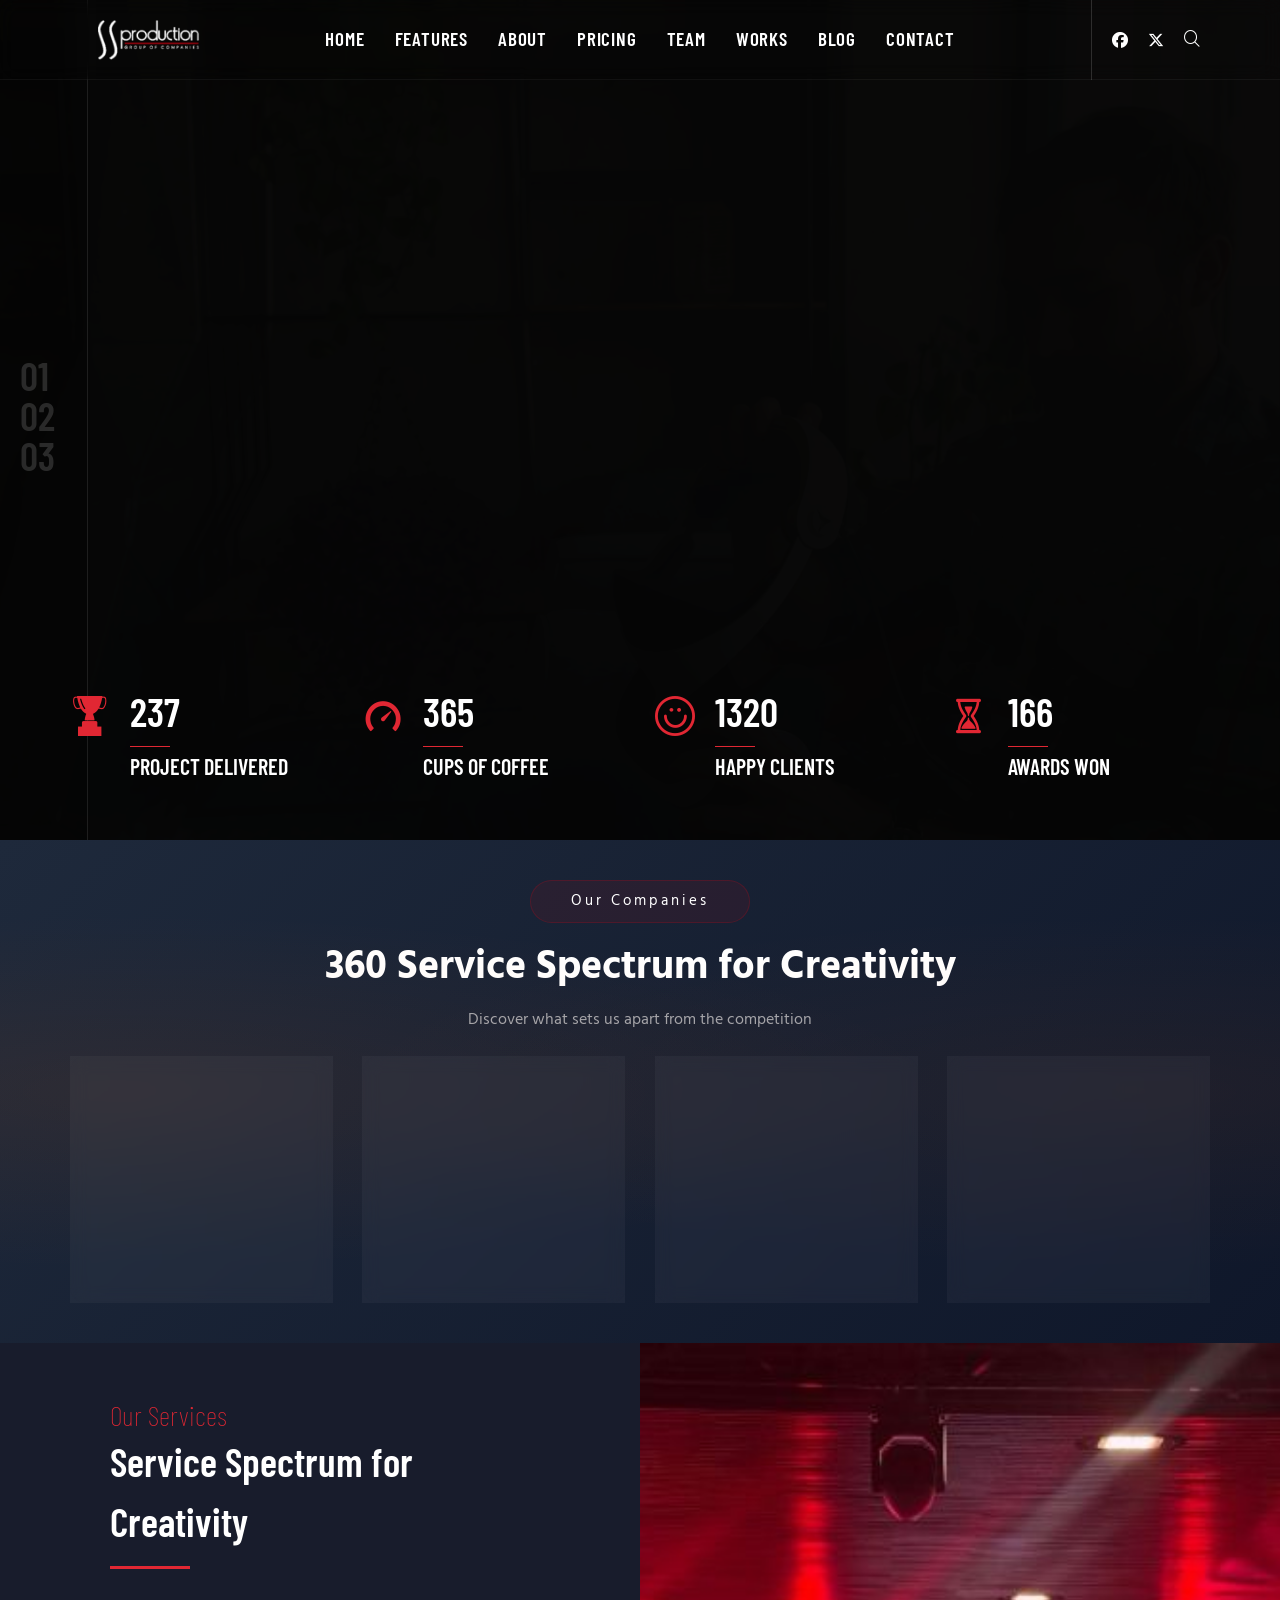
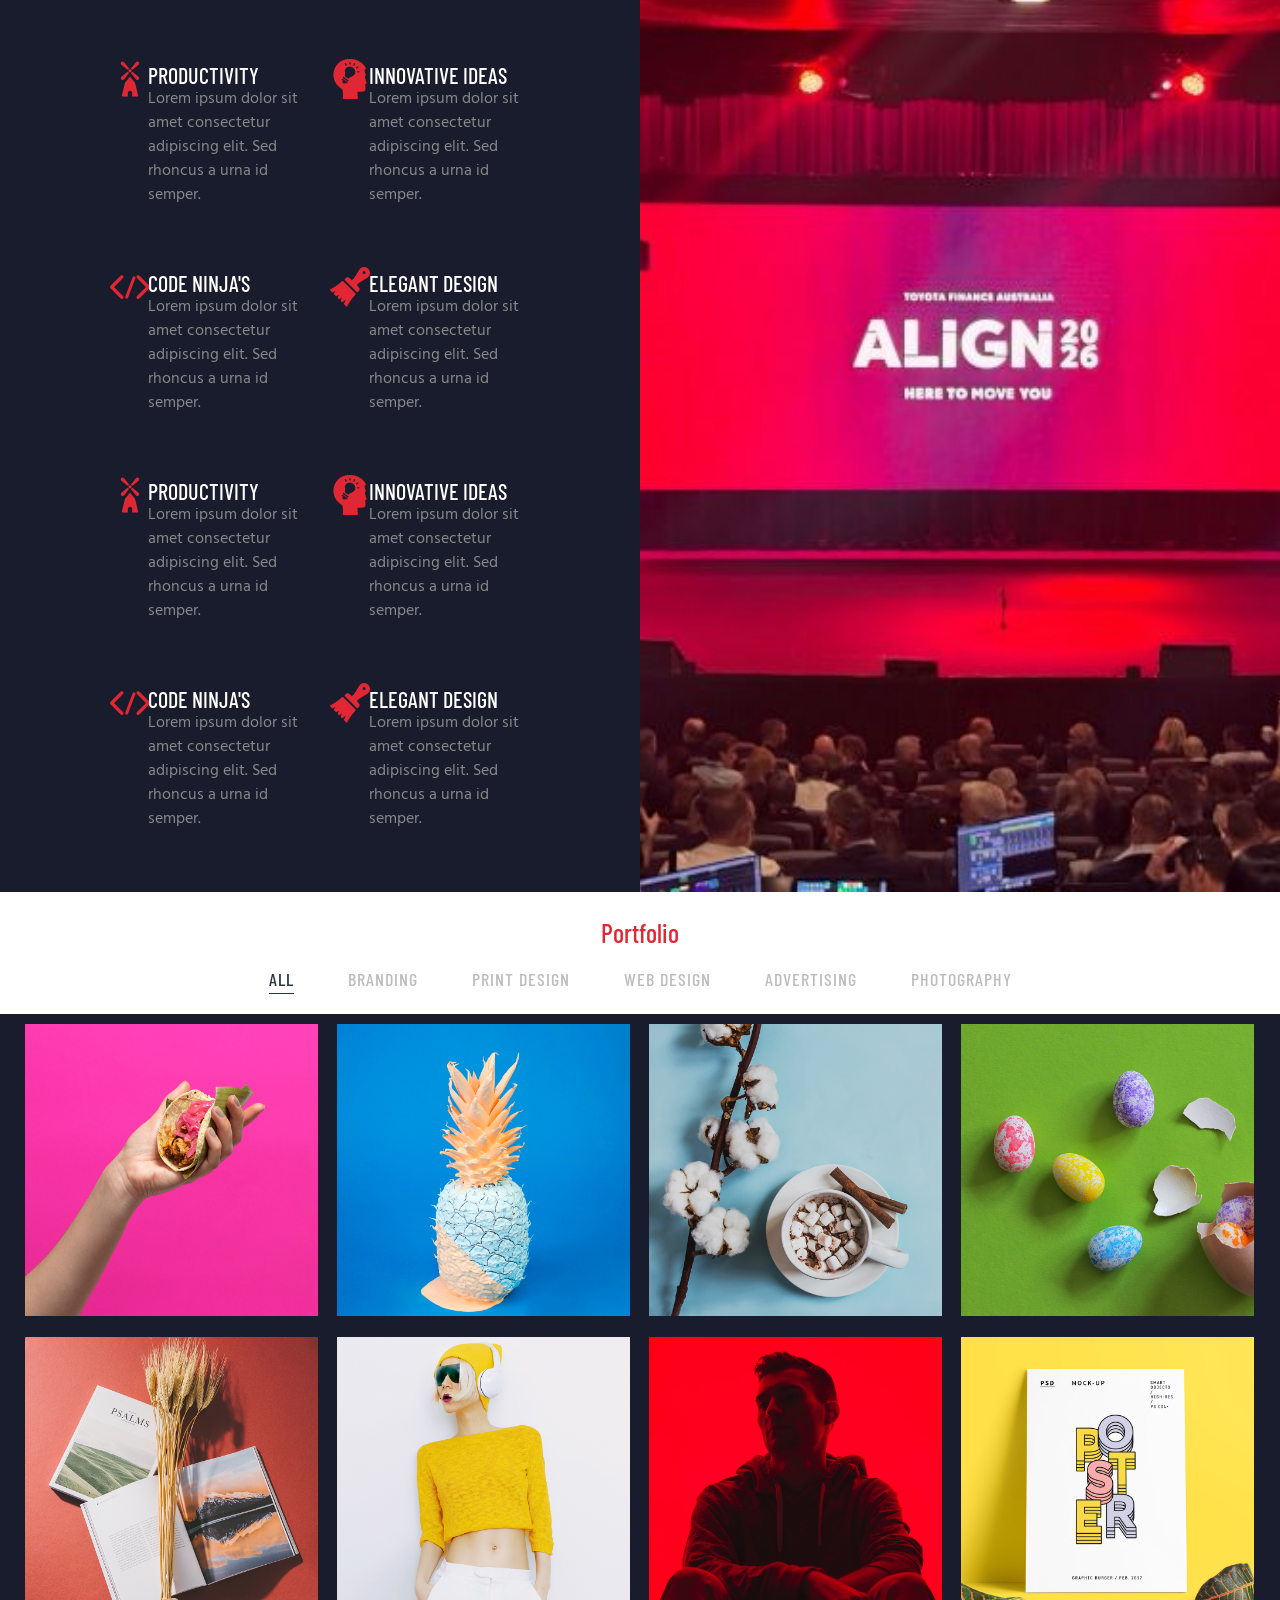
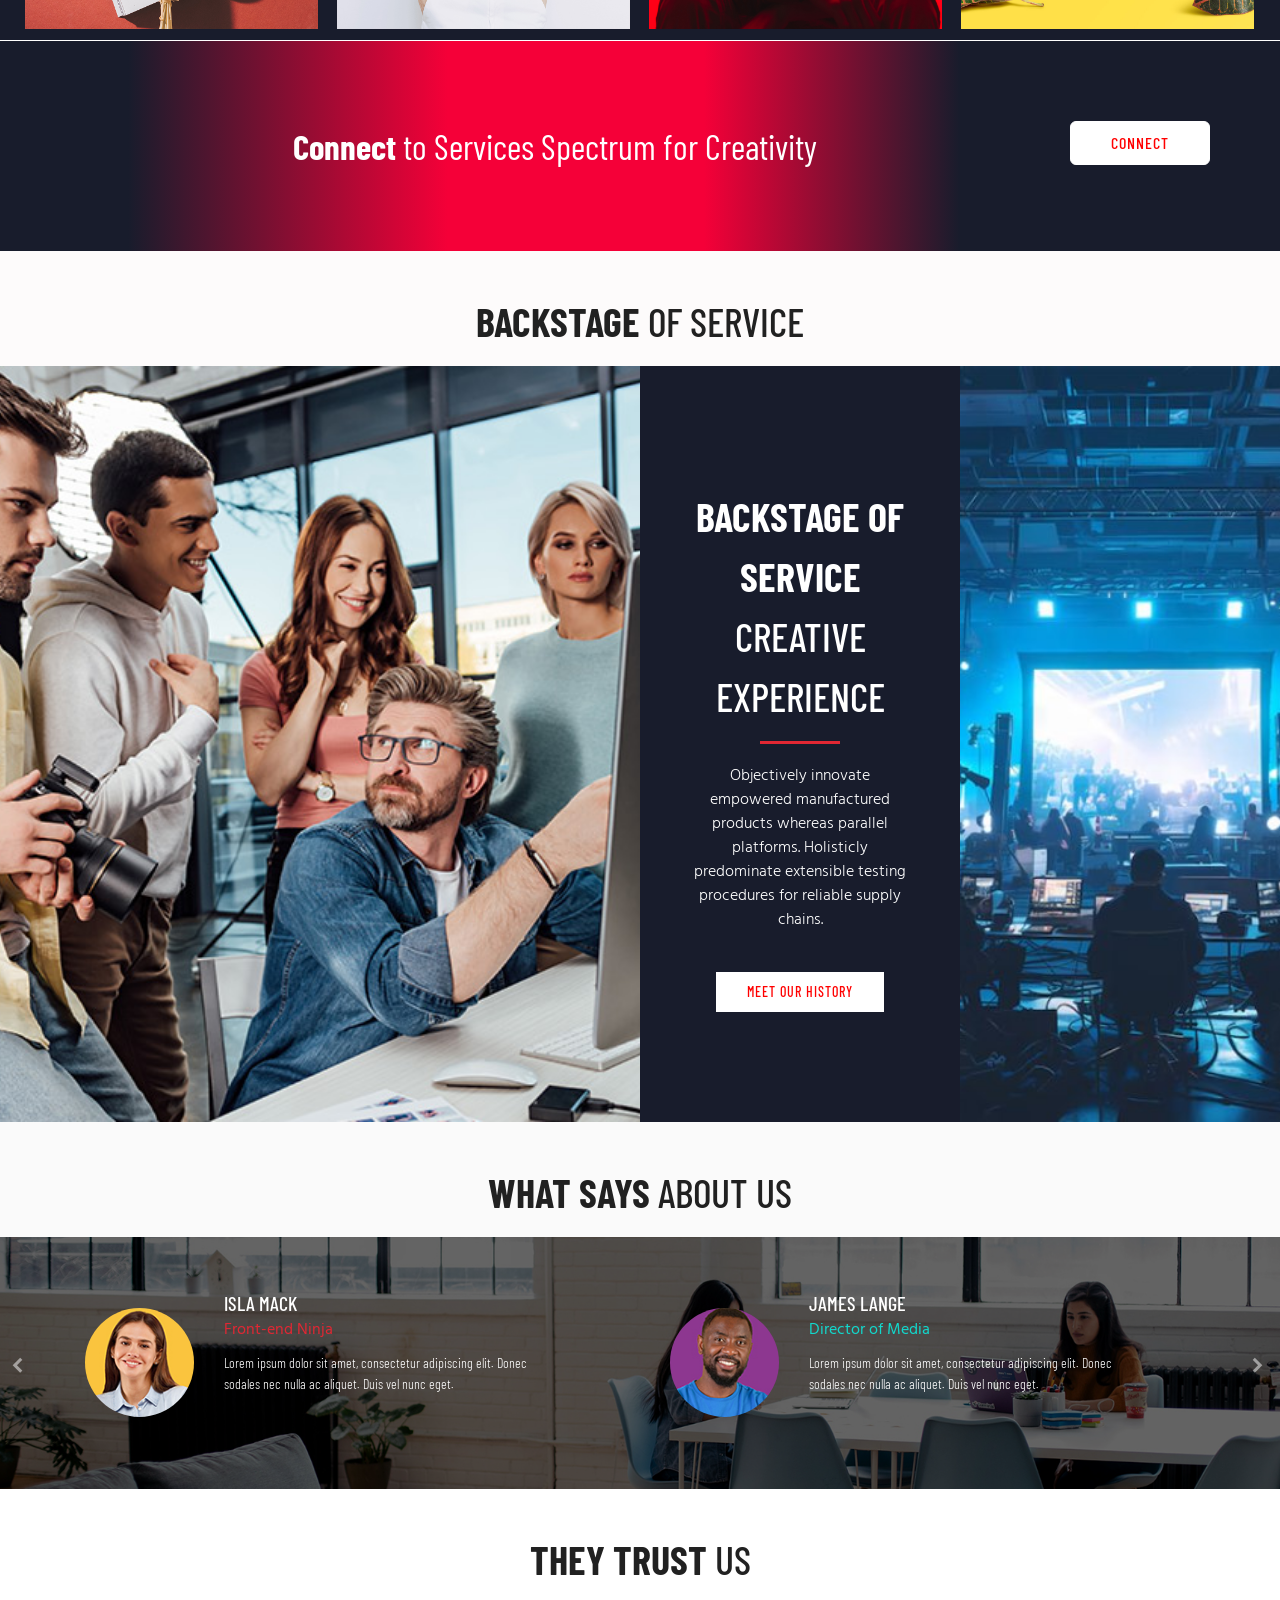
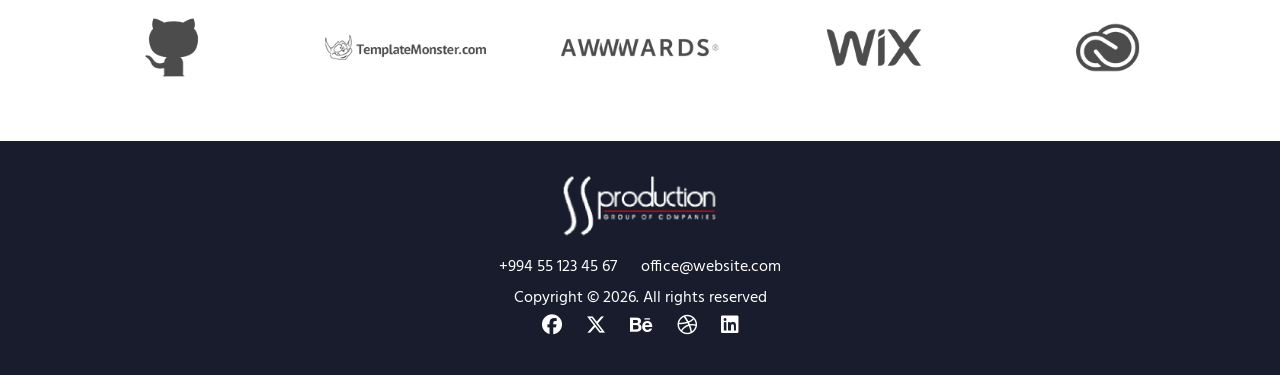
<file: index.html>
<!DOCTYPE html>
<html lang="en">
<head>
<meta charset="utf-8">
<meta name="viewport" content="width=device-width, initial-scale=1">
<meta http-equiv="X-UA-Compatible" content="IE=edge">
<title>SS production</title>
<link rel="shortcut icon" href="assets/images/favicon.ico">
<!-- Core Style Sheets -->
<link rel="stylesheet" href="assets/css/master.css">
<link rel="stylesheet" href="assets/css/style.css">
<!-- Responsive Style Sheets -->
<link rel="stylesheet" href="assets/css/responsive.css">
<!-- Revolution Style Sheets -->
<link rel="stylesheet" type="text/css" href="revolution/css/settings.css">
<link rel="stylesheet" type="text/css" href="revolution/css/layers.css">
<link rel="stylesheet" type="text/css" href="revolution/css/navigation.css">
</head>
<body>

<!--== Loader Start ==-->
<div id="loader-overlay">
  <div class="loader">
    <svg version="1.1" id="L9" xmlns="http://www.w3.org/2000/svg" xmlns:xlink="http://www.w3.org/1999/xlink" x="0px" y="0px"
  viewBox="0 0 100 100" enable-background="new 0 0 0 0" xml:space="preserve">
      <rect x="20" y="50" width="4" height="10" fill="#ff0000">
        <animateTransform attributeType="xml"
          attributeName="transform" type="translate"
          values="0 0; 0 20; 0 0"
          begin="0" dur="0.6s" repeatCount="indefinite"/>
      </rect>
      <rect x="30" y="50" width="4" height="10" fill="#ff0000">
        <animateTransform attributeType="xml"
          attributeName="transform" type="translate"
          values="0 0; 0 20; 0 0"
          begin="0.2s" dur="0.6s" repeatCount="indefinite"/>
      </rect>
      <rect x="40" y="50" width="4" height="10" fill="#ff0000">
        <animateTransform attributeType="xml"
          attributeName="transform" type="translate"
          values="0 0; 0 20; 0 0"
          begin="0.4s" dur="0.6s" repeatCount="indefinite"/>
      </rect>
    </svg>
  </div>
</div>
<!--== Loader End ==-->

<!--== Wrapper Start ==-->
<div class="wrapper">

  <!--== Header Start ==-->
  <nav class="navbar navbar-default navbar-fixed navbar-transparent white bootsnav on no-full">
  	<!--== Start Top Search ==-->
    <div class="fullscreen-search-overlay" id="search-overlay"> <a href="#" class="fullscreen-close" id="fullscreen-close-button"><i class="icofont icofont-close"></i></a>
      <div id="fullscreen-search-wrapper">
        <form method="get" id="fullscreen-searchform">
          <input type="text" value="" placeholder="Type and hit Enter..." id="fullscreen-search-input" class="search-bar-top">
          <i class="fullscreen-search-icon icofont icofont-search">
          <input value="" type="submit">
          </i>
        </form>
      </div>
    </div>
    <!--== End Top Search ==-->
    <div class="container">
      <!--== Start Atribute Navigation ==-->
      <div class="attr-nav hidden-xs sm-display-none">
        <ul class="social-media-dark social-top">
          <li><a href="#" class="fa-brands fa-facebook"></a></li>
          <li><a href="#" class="fa-brands fa-x-twitter"></a></li>
          <li class="search"><a href="#" id="search-button"><i class="icofont icofont-search"></i></a></li>
        </ul>
      </div>
      <!--== End Atribute Navigation ==-->

      <!--== Start Header Navigation ==-->
      <div class="navbar-header">
        <button type="button" class="navbar-toggle" data-toggle="collapse" data-target="#navbar-menu"> <i class="tr-icon ion-android-menu"></i> </button>
        <div class="logo"> <a href="#"> <img class="logo logo-display" src="assets/images/logo-white.png" alt=""> <img class="logo logo-scrolled" src="assets/images/logo-black.png" alt=""> </a> </div>
      </div>
      <!--== End Header Navigation ==-->

      <!--== Collect the nav links, forms, and other content for toggling ==-->
      <div class="collapse navbar-collapse" id="navbar-menu">
        <ul class="nav navbar-nav navbar-center" data-in="fadeIn" data-out="fadeOut">
          <li><a class="page-scroll" href="#home">Home</a></li>
          <li><a class="page-scroll" href="#feature">Features</a></li>
          <li><a class="page-scroll" href="#about">About</a></li>
          <li><a class="page-scroll" href="#pricing">Pricing</a></li>
          <li><a class="page-scroll" href="#team">Team</a></li>
          <li><a class="page-scroll" href="#work">Works</a></li>
          <li><a class="page-scroll" href="#blog">Blog</a></li>
          <li><a class="page-scroll" href="#contact">Contact</a></li>
        </ul>
      </div>
      <!--== /.navbar-collapse ==-->
    </div>
  </nav>
  <!--== Header End ==-->

  <!--== Hero Slider Start ==-->
  <div class="remove-padding transition-none" id="home" style="position: relative;">
    <div id="rev_slider_1061_1_wrapper" class="rev_slider_wrapper fullscreen-container" data-alias="creative-freedom" data-source="gallery" style="background-color:#000;padding:0px;">
    <!-- START REVOLUTION SLIDER 5.4.1 fullscreen mode -->
        <div id="rev_slider_1061_1" class="rev_slider fullscreenbanner" style="display:none;" data-version="5.4.1">
    <ul>    <!-- SLIDE  -->
        <li data-index="rs-2978" data-transition="fadethroughdark" data-slotamount="default" data-hideafterloop="0" data-hideslideonmobile="off"  data-easein="default" data-easeout="default" data-masterspeed="2000"  data-thumb=""  data-rotate="0"  data-saveperformance="off"  data-title="Development" data-param1="01" data-param2="" data-param3="" data-param4="" data-param5="" data-param6="" data-param7="" data-param8="" data-param9="" data-param10="" data-description="">
            <!-- MAIN IMAGE -->
            <img src="assets/videos/agency.png"  alt=""  data-bgposition="center center" data-bgfit="cover" data-bgparallax="3" class="rev-slidebg" data-no-retina>
            <!-- LAYERS -->

            <!-- BACKGROUND VIDEO LAYER -->
            <div class="rs-background-video-layer"
                data-forcerewind="on"
                data-volume="mute"
                data-videowidth="100%"
                data-videoheight="100%"
                data-videomp4="assets/videos/agency.mp4"
                data-videopreload="auto"
                data-videoloop="loop"
                data-aspectratio="16:9"
                data-autoplay="true"
                data-autoplayonlyfirsttime="false"></div>
            <!-- LAYER NR. 1 -->
            <div class="tp-caption tp-shape tp-shapewrapper  rs-parallaxlevel-tobggroup"
                 id="slide-2978-layer-1"
                 data-x="['center','center','center','center']" data-hoffset="['0','0','0','0']"
                 data-y="['middle','middle','middle','middle']" data-voffset="['0','0','0','0']"
                            data-fontweight="['100','100','400','400']"
                data-width="full"
                data-height="full"
                data-whitespace="nowrap"

                data-type="shape"
                data-basealign="slide"
                data-responsive_offset="off"
                data-responsive="off"
                data-frames='[{"from":"opacity:0;","speed":1500,"to":"o:1;","delay":150,"ease":"Power2.easeInOut"},{"delay":"wait","speed":1500,"to":"opacity:0;","ease":"Power2.easeInOut"}]'
                data-textAlign="['left','left','left','left']"
                data-paddingtop="[0,0,0,0]"
                data-paddingright="[0,0,0,0]"
                data-paddingbottom="[0,0,0,0]"
                data-paddingleft="[0,0,0,0]"

                style="z-index: 5;background-color:rgba(6, 6, 6, 0.9);border-color:rgba(0, 0, 0, 0);border-width:0px;"> </div>

            <!-- LAYER NR. 2 -->
            <div class="tp-caption tp-shape tp-shapewrapper  rs-parallaxlevel-3"
                 id="slide-2978-layer-4"
                 data-x="['center','center','center','center']" data-hoffset="['0','0','0','0']"
                 data-y="['middle','middle','middle','middle']" data-voffset="['-178','-178','-168','-141']"
                            data-width="1"
                data-height="100"
                data-whitespace="nowrap"

                data-type="shape"
                data-responsive_offset="on"
                data-responsive="off"
                data-frames='[{"from":"y:[-100%];z:0;rX:0deg;rY:0;rZ:0;sX:1;sY:1;skX:0;skY:0;","mask":"x:0px;y:0px;s:inherit;e:inherit;","speed":1500,"to":"o:1;","delay":1500,"ease":"Power3.easeInOut"},{"delay":"wait","speed":500,"to":"y:[100%];","mask":"x:inherit;y:inherit;s:inherit;e:inherit;","ease":"Power1.easeIn"}]'
                data-textAlign="['left','left','left','left']"
                data-paddingtop="[0,0,0,0]"
                data-paddingright="[0,0,0,0]"
                data-paddingbottom="[0,0,0,0]"
                data-paddingleft="[0,0,0,0]"

                style="z-index: 6;background-color:rgba(255, 255, 255, 1.00);border-color:rgba(0, 0, 0, 0);border-width:0px;"> </div>

            <!-- LAYER NR. 3 -->
            <div class="tp-caption Creative-SubTitle   tp-resizeme rs-parallaxlevel-2"
                 id="slide-2978-layer-3"
                 data-x="['center','center','center','center']" data-hoffset="['0','0','0','0']"
                 data-y="['middle','middle','middle','middle']" data-voffset="['-91','-91','-81','-64']"
                            data-fontsize="['25','25','25','22']"
                data-lineheight="['25','25','25','22']"
                data-width="none"
                data-height="none"
                data-whitespace="nowrap"

                data-type="text"
                data-responsive_offset="on"

                data-frames='[{"from":"y:50px;opacity:0;","speed":1500,"to":"o:1;","delay":2350,"ease":"Power3.easeOut"},{"delay":"wait","speed":1000,"to":"x:0;y:0;z:0;rX:0;rY:0;rZ:0;sX:0.9;sY:0.9;skX:0;skY:0;opacity:0;","ease":"Power3.easeInOut"}]'
                data-textAlign="['center','center','center','center']"
                data-paddingtop="[0,0,0,0]"
                data-paddingright="[0,0,0,0]"
                data-paddingbottom="[0,0,0,0]"
                data-paddingleft="[0,0,0,0]"

                style="z-index: 7; white-space: nowrap;font-family: 'Barlow Condensed', sans-serif;">WE MAKE AWESOME CLASSIC DESIGN </div>

            <!-- LAYER NR. 4 -->
            <div class="tp-caption Creative-Title   tp-resizeme rs-parallaxlevel-1"
                 id="slide-2978-layer-2"
                 data-x="['center','center','center','center']" data-hoffset="['0','0','0','0']"
                 data-y="['middle','middle','middle','middle']" data-voffset="['-10','-10','-10','-10']"
                data-fontsize="['60','60','50','40']"
                data-lineheight="['70','60','55','45']"
                data-width="['none','none','none','320']"
                data-height="none"
                data-whitespace="nowrap"

                data-type="text"
                data-responsive_offset="on"

                data-frames='[{"from":"y:50px;opacity:0;","speed":1500,"to":"o:1;","delay":2550,"ease":"Power3.easeOut"},{"delay":"wait","speed":1000,"to":"x:0;y:0;z:0;rX:0;rY:0;rZ:0;sX:0.9;sY:0.9;skX:0;skY:0;opacity:0;","ease":"Power3.easeInOut"}]'
                data-textAlign="['center','center','center','center']"
                data-paddingtop="[0,0,0,0]"
                data-paddingright="[0,0,0,0]"
                data-paddingbottom="[0,0,0,0]"
                data-paddingleft="[0,0,0,0]"

                style="z-index: 8; white-space: nowrap;font-family: 'Barlow Condensed', sans-serif;font-weight:800;">DIGITAL<br>
    DEVELOPMENT </div>

            <!-- LAYER NR. 5 -->
            <div class="tp-caption tp-shape tp-shapewrapper  rs-parallaxlevel-3"
                 id="slide-2978-layer-5"
                 data-x="['center','center','center','center']" data-hoffset="['0','0','0','0']"
                 data-y="['middle','middle','middle','middle']" data-voffset="['137','137','119','100']"
                            data-width="1"
                data-height="100"
                data-whitespace="nowrap"

                data-type="shape"
                data-responsive_offset="on"
                data-responsive="off"
                data-frames='[{"from":"y:[-100%];z:0;rX:0deg;rY:0;rZ:0;sX:1;sY:1;skX:0;skY:0;","mask":"x:0px;y:0px;s:inherit;e:inherit;","speed":1500,"to":"o:1;","delay":2900,"ease":"Power3.easeInOut"},{"delay":"wait","speed":500,"to":"y:[-100%];","mask":"x:inherit;y:inherit;s:inherit;e:inherit;","ease":"Power1.easeIn"}]'
                data-textAlign="['left','left','left','left']"
                data-paddingtop="[0,0,0,0]"
                data-paddingright="[0,0,0,0]"
                data-paddingbottom="[0,0,0,0]"
                data-paddingleft="[0,0,0,0]"

                style="z-index: 9;background-color:rgba(255, 255, 255, 1.00);border-color:rgba(0, 0, 0, 0);border-width:0px;"> </div>

            <!-- LAYER NR. 6 -->
            <!--div class="tp-caption Creative-Button rev-btn  rs-parallaxlevel-15"
                 id="slide-2978-layer-6"
                 data-x="['center','center','center','center']" data-hoffset="['0','0','0','0']"
                 data-y="['top','top','top','top']" data-voffset="['694','611','689','540']"
                            data-fontweight="['400','500','500','500']"
                data-width="none"
                data-height="none"
                data-whitespace="nowrap"

                data-type="button"
                data-actions='[{"event":"click","action":"jumptoslide","slide":"next","delay":""}]'
                data-responsive_offset="on"
                data-responsive="off"
                data-frames='[{"from":"z:0;rX:0;rY:0;rZ:0;sX:0.9;sY:0.9;skX:0;skY:0;opacity:0;","speed":1500,"to":"o:1;","delay":3850,"ease":"Power2.easeOut"},{"delay":"wait","speed":500,"to":"x:0;y:0;z:0;rX:0;rY:0;rZ:0;sX:0.75;sY:0.75;skX:0;skY:0;opacity:0;","ease":"Power1.easeIn"},{"frame":"hover","speed":"300","ease":"Power1.easeInOut","to":"o:1;rX:0;rY:0;rZ:0;z:0;","style":"c:rgba(255, 255, 255, 1.00);bc:rgba(255, 255, 255, 1.00);bw:1px 1px 1px 1px;"}]'
                data-textAlign="['left','left','left','left']"
                data-paddingtop="[15,15,15,15]"
                data-paddingright="[50,50,50,50]"
                data-paddingbottom="[15,15,15,15]"
                data-paddingleft="[50,50,50,50]"

                style="z-index: 10; white-space: nowrap;outline:none;box-shadow:none;box-sizing:border-box;-moz-box-sizing:border-box;-webkit-box-sizing:border-box;cursor:pointer;font-family: 'Barlow Condensed', sans-serif;font-size:18px;">GOTO SLIDE TWO </div-->
        </li>
        <!-- SLIDE  -->
        <li data-index="rs-2979" data-transition="fadethroughdark" data-slotamount="default" data-hideafterloop="0" data-hideslideonmobile="off"  data-easein="default" data-easeout="default" data-masterspeed="2000"  data-thumb="assets/images/slides/home-bg-10-100x50.jpg"  data-rotate="0"  data-saveperformance="off"  data-title="Quality" data-param1="02" data-param2="" data-param3="" data-param4="" data-param5="" data-param6="" data-param7="" data-param8="" data-param9="" data-param10="" data-description="">
            <!-- MAIN IMAGE -->
            <img src="assets/images/slides/home-bg-10.jpg"  alt=""  data-bgposition="center center" data-bgfit="cover" data-bgrepeat="no-repeat" data-bgparallax="3" class="rev-slidebg" data-no-retina>
            <!-- LAYERS -->

            <!-- LAYER NR. 7 -->
            <div class="tp-caption tp-shape tp-shapewrapper  rs-parallaxlevel-tobggroup"
                 id="slide-2979-layer-1"
                 data-x="['center','center','center','center']" data-hoffset="['0','0','0','0']"
                 data-y="['middle','middle','middle','middle']" data-voffset="['0','0','0','0']"
                            data-width="full"
                data-height="full"
                data-whitespace="nowrap"

                data-type="shape"
                data-basealign="slide"
                data-responsive_offset="off"
                data-responsive="off"
                data-frames='[{"from":"opacity:0;","speed":1500,"to":"o:1;","delay":150,"ease":"Power2.easeInOut"},{"delay":"wait","speed":1500,"to":"opacity:0;","ease":"Power2.easeInOut"}]'
                data-textAlign="['left','left','left','left']"
                data-paddingtop="[0,0,0,0]"
                data-paddingright="[0,0,0,0]"
                data-paddingbottom="[0,0,0,0]"
                data-paddingleft="[0,0,0,0]"

                style="z-index: 11;background-color:rgba(18, 12, 20, 0.75);border-color:rgba(0, 0, 0, 0);border-width:0px;"> </div>

            <!-- LAYER NR. 8 -->
            <div class="tp-caption tp-shape tp-shapewrapper  rs-parallaxlevel-3"
                 id="slide-2979-layer-4"
                 data-x="['center','center','center','center']" data-hoffset="['0','0','0','0']"
                 data-y="['middle','middle','middle','middle']" data-voffset="['-178','-178','-168','-141']"
                            data-width="1"
                data-height="100"
                data-whitespace="nowrap"

                data-type="shape"
                data-responsive_offset="on"
                data-responsive="off"
                data-frames='[{"from":"y:[-100%];z:0;rX:0deg;rY:0;rZ:0;sX:1;sY:1;skX:0;skY:0;","mask":"x:0px;y:0px;s:inherit;e:inherit;","speed":1500,"to":"o:1;","delay":1500,"ease":"Power3.easeInOut"},{"delay":"wait","speed":500,"to":"y:[100%];","mask":"x:inherit;y:inherit;s:inherit;e:inherit;","ease":"Power1.easeIn"}]'
                data-textAlign="['left','left','left','left']"
                data-paddingtop="[0,0,0,0]"
                data-paddingright="[0,0,0,0]"
                data-paddingbottom="[0,0,0,0]"
                data-paddingleft="[0,0,0,0]"

                style="z-index: 12;background-color:rgba(255, 255, 255, 1.00);border-color:rgba(0, 0, 0, 0);border-width:0px;"> </div>

            <!-- LAYER NR. 9 -->
            <div class="tp-caption Creative-SubTitle   tp-resizeme rs-parallaxlevel-2"
                 id="slide-2979-layer-3"
                 data-x="['center','center','center','center']" data-hoffset="['0','0','0','0']"
                 data-y="['middle','middle','middle','middle']" data-voffset="['-91','-91','-81','-64']"
                            data-fontsize="['25','25','25','22']"
                data-lineheight="['25','25','25','22']"
                data-width="none"
                data-height="none"
                data-whitespace="nowrap"

                data-type="text"
                data-responsive_offset="on"

                data-frames='[{"from":"y:50px;opacity:0;","speed":1500,"to":"o:1;","delay":2350,"ease":"Power3.easeOut"},{"delay":"wait","speed":1000,"to":"x:0;y:0;z:0;rX:0;rY:0;rZ:0;sX:0.9;sY:0.9;skX:0;skY:0;opacity:0;","ease":"Power3.easeInOut"}]'
                data-textAlign="['center','center','center','center']"
                data-paddingtop="[0,0,0,0]"
                data-paddingright="[0,0,0,0]"
                data-paddingbottom="[0,0,0,0]"
                data-paddingleft="[0,0,0,0]"

                style="z-index: 13; white-space: nowrap;font-family: 'Barlow Condensed', sans-serif;">GREAT THEME GREAT CODE </div>

            <!-- LAYER NR. 10 -->
            <div class="tp-caption Creative-Title   tp-resizeme rs-parallaxlevel-1"
                 id="slide-2979-layer-2"
                 data-x="['center','center','center','center']" data-hoffset="['0','0','0','0']"
                 data-y="['middle','middle','middle','middle']" data-voffset="['-10','-10','-10','-10']"
                data-fontsize="['60','60','50','40']"
                data-lineheight="['70','70','55','45']"
                data-width="['none','none','none','320']"
                data-height="none"
                data-whitespace="nowrap"

                data-type="text"
                data-responsive_offset="on"

                data-frames='[{"from":"y:50px;opacity:0;","speed":1500,"to":"o:1;","delay":2550,"ease":"Power3.easeOut"},{"delay":"wait","speed":1000,"to":"x:0;y:0;z:0;rX:0;rY:0;rZ:0;sX:0.9;sY:0.9;skX:0;skY:0;opacity:0;","ease":"Power3.easeInOut"}]'
                data-textAlign="['center','center','center','center']"
                data-paddingtop="[0,0,0,0]"
                data-paddingright="[0,0,0,0]"
                data-paddingbottom="[0,0,0,0]"
                data-paddingleft="[0,0,0,0]"

                style="z-index: 14; white-space: nowrap;font-family: 'Barlow Condensed', sans-serif;font-weight:800;">QUALITY WEB<br>
    PRESENTATIONS </div>

            <!-- LAYER NR. 11 -->
            <div class="tp-caption tp-shape tp-shapewrapper  rs-parallaxlevel-3"
                 id="slide-2979-layer-5"
                 data-x="['center','center','center','center']" data-hoffset="['0','0','0','0']"
                 data-y="['middle','middle','middle','middle']" data-voffset="['137','137','119','100']"
                            data-width="1"
                data-height="100"
                data-whitespace="nowrap"

                data-type="shape"
                data-responsive_offset="on"
                data-responsive="off"
                data-frames='[{"from":"y:[-100%];z:0;rX:0deg;rY:0;rZ:0;sX:1;sY:1;skX:0;skY:0;","mask":"x:0px;y:0px;s:inherit;e:inherit;","speed":1500,"to":"o:1;","delay":2900,"ease":"Power3.easeInOut"},{"delay":"wait","speed":500,"to":"y:[-100%];","mask":"x:inherit;y:inherit;s:inherit;e:inherit;","ease":"Power1.easeIn"}]'
                data-textAlign="['left','left','left','left']"
                data-paddingtop="[0,0,0,0]"
                data-paddingright="[0,0,0,0]"
                data-paddingbottom="[0,0,0,0]"
                data-paddingleft="[0,0,0,0]"

                style="z-index: 15;background-color:rgba(255, 255, 255, 1.00);border-color:rgba(0, 0, 0, 0);border-width:0px;"> </div>

            <!-- LAYER NR. 12 -->
            <!--div class="tp-caption Creative-Button rev-btn  rs-parallaxlevel-15"
                 id="slide-2979-layer-6"
                 data-x="['center','center','center','center']" data-hoffset="['0','0','0','0']"
                 data-y="['top','top','top','top']" data-voffset="['694','611','689','540']"
                            data-fontweight="['400','500','500','500']"
                data-width="none"
                data-height="none"
                data-whitespace="nowrap"

                data-type="button"
                data-actions='[{"event":"click","action":"jumptoslide","slide":"next","delay":""}]'
                data-responsive_offset="on"
                data-responsive="off"
                data-frames='[{"from":"z:0;rX:0;rY:0;rZ:0;sX:0.9;sY:0.9;skX:0;skY:0;opacity:0;","speed":1500,"to":"o:1;","delay":3850,"ease":"Power2.easeOut"},{"delay":"wait","speed":500,"to":"x:0;y:0;z:0;rX:0;rY:0;rZ:0;sX:0.75;sY:0.75;skX:0;skY:0;opacity:0;","ease":"Power1.easeIn"},{"frame":"hover","speed":"300","ease":"Power1.easeInOut","to":"o:1;rX:0;rY:0;rZ:0;z:0;","style":"c:rgba(255, 255, 255, 1.00);bc:rgba(255, 255, 255, 1.00);bw:1px 1px 1px 1px;"}]'
                data-textAlign="['left','left','left','left']"
                data-paddingtop="[15,15,15,15]"
                data-paddingright="[50,50,50,50]"
                data-paddingbottom="[15,15,15,15]"
                data-paddingleft="[50,50,50,50]"

                style="z-index: 16; white-space: nowrap;outline:none;box-shadow:none;box-sizing:border-box;-moz-box-sizing:border-box;-webkit-box-sizing:border-box;cursor:pointer;font-family: 'Barlow Condensed', sans-serif;font-size:18px;">JUST MOVE </div-->
        </li>
        <!-- SLIDE  -->
        <li data-index="rs-2980" data-transition="fadethroughdark" data-slotamount="default" data-hideafterloop="0" data-hideslideonmobile="off"  data-easein="default" data-easeout="default" data-masterspeed="2000"  data-thumb="assets/images/slides/home-bg-11-100x50.jpg"  data-rotate="0"  data-saveperformance="off"  data-title="Classic" data-param1="03" data-param2="" data-param3="" data-param4="" data-param5="" data-param6="" data-param7="" data-param8="" data-param9="" data-param10="" data-description="">
            <!-- MAIN IMAGE -->
            <img src="assets/images/slides/home-bg-11.jpg"  alt=""  data-bgposition="center center" data-bgfit="cover" data-bgrepeat="no-repeat" data-bgparallax="3" class="rev-slidebg" data-no-retina>
            <!-- LAYERS -->

            <!-- LAYER NR. 13 -->
            <div class="tp-caption tp-shape tp-shapewrapper  rs-parallaxlevel-tobggroup"
                 id="slide-2980-layer-1"
                 data-x="['center','center','center','center']" data-hoffset="['0','0','0','0']"
                 data-y="['middle','middle','middle','middle']" data-voffset="['0','0','0','0']"
                            data-width="full"
                data-height="full"
                data-whitespace="nowrap"

                data-type="shape"
                data-basealign="slide"
                data-responsive_offset="off"
                data-responsive="off"
                data-frames='[{"from":"opacity:0;","speed":1500,"to":"o:1;","delay":150,"ease":"Power2.easeInOut"},{"delay":"wait","speed":1500,"to":"opacity:0;","ease":"Power2.easeInOut"}]'
                data-textAlign="['left','left','left','left']"
                data-paddingtop="[0,0,0,0]"
                data-paddingright="[0,0,0,0]"
                data-paddingbottom="[0,0,0,0]"
                data-paddingleft="[0,0,0,0]"

                style="z-index: 17;background-color:rgba(18, 12, 20, 0.75);border-color:rgba(0, 0, 0, 0);border-width:0px;"> </div>

            <!-- LAYER NR. 14 -->
            <div class="tp-caption tp-shape tp-shapewrapper  rs-parallaxlevel-3"
                 id="slide-2980-layer-4"
                 data-x="['center','center','center','center']" data-hoffset="['0','0','0','0']"
                 data-y="['middle','middle','middle','middle']" data-voffset="['-178','-178','-168','-141']"
                            data-width="1"
                data-height="100"
                data-whitespace="nowrap"

                data-type="shape"
                data-responsive_offset="on"
                data-responsive="off"
                data-frames='[{"from":"y:[-100%];z:0;rX:0deg;rY:0;rZ:0;sX:1;sY:1;skX:0;skY:0;","mask":"x:0px;y:0px;s:inherit;e:inherit;","speed":1500,"to":"o:1;","delay":1500,"ease":"Power3.easeInOut"},{"delay":"wait","speed":500,"to":"y:[100%];","mask":"x:inherit;y:inherit;s:inherit;e:inherit;","ease":"Power1.easeIn"}]'
                data-textAlign="['left','left','left','left']"
                data-paddingtop="[0,0,0,0]"
                data-paddingright="[0,0,0,0]"
                data-paddingbottom="[0,0,0,0]"
                data-paddingleft="[0,0,0,0]"

                style="z-index: 18;background-color:rgba(255, 255, 255, 1.00);border-color:rgba(0, 0, 0, 0);border-width:0px;"> </div>

            <!-- LAYER NR. 15 -->
            <div class="tp-caption Creative-SubTitle   tp-resizeme rs-parallaxlevel-2"
                 id="slide-2980-layer-3"
                 data-x="['center','center','center','center']" data-hoffset="['0','0','0','0']"
                 data-y="['middle','middle','middle','middle']" data-voffset="['-91','-91','-81','-64']"
                            data-fontsize="['25','25','25','22']"
                data-lineheight="['25','25','25','22']"
                data-width="none"
                data-height="none"
                data-whitespace="nowrap"

                data-type="text"
                data-responsive_offset="on"

                data-frames='[{"from":"y:50px;opacity:0;","speed":1500,"to":"o:1;","delay":2350,"ease":"Power3.easeOut"},{"delay":"wait","speed":1000,"to":"x:0;y:0;z:0;rX:0;rY:0;rZ:0;sX:0.9;sY:0.9;skX:0;skY:0;opacity:0;","ease":"Power3.easeInOut"}]'
                data-textAlign="['center','center','center','center']"
                data-paddingtop="[0,0,0,0]"
                data-paddingright="[0,0,0,0]"
                data-paddingbottom="[0,0,0,0]"
                data-paddingleft="[0,0,0,0]"

                style="z-index: 19; white-space: nowrap;font-family: 'Barlow Condensed', sans-serif;">WE ARE CLASSIC AGENCY </div>

            <!-- LAYER NR. 16 -->
            <div class="tp-caption Creative-Title   tp-resizeme rs-parallaxlevel-1"
                 id="slide-2980-layer-2"
                 data-x="['center','center','center','center']" data-hoffset="['0','0','0','0']"
                 data-y="['middle','middle','middle','middle']" data-voffset="['-10','-10','-10','-10']"
                            data-fontsize="['60','60','50','40']"
                data-lineheight="['70','70','55','45']"
                data-width="['none','none','none','320']"
                data-height="none"
                data-whitespace="nowrap"

                data-type="text"
                data-responsive_offset="on"

                data-frames='[{"from":"y:50px;opacity:0;","speed":1500,"to":"o:1;","delay":2550,"ease":"Power3.easeOut"},{"delay":"wait","speed":1000,"to":"x:0;y:0;z:0;rX:0;rY:0;rZ:0;sX:0.9;sY:0.9;skX:0;skY:0;opacity:0;","ease":"Power3.easeInOut"}]'
                data-textAlign="['center','center','center','center']"
                data-paddingtop="[0,0,0,0]"
                data-paddingright="[0,0,0,0]"
                data-paddingbottom="[0,0,0,0]"
                data-paddingleft="[0,0,0,0]"

                style="z-index: 20; white-space: nowrap;font-family: 'Barlow Condensed', sans-serif;font-weight:800;">INNOVATIVE<br>
    TECHNOLOGY </div>

            <!-- LAYER NR. 17 -->
            <div class="tp-caption tp-shape tp-shapewrapper  rs-parallaxlevel-3"
                 id="slide-2980-layer-5"
                 data-x="['center','center','center','center']" data-hoffset="['0','0','0','0']"
                 data-y="['middle','middle','middle','middle']" data-voffset="['137','137','119','100']"
                            data-width="1"
                data-height="100"
                data-whitespace="nowrap"

                data-type="shape"
                data-responsive_offset="on"
                data-responsive="off"
                data-frames='[{"from":"y:[-100%];z:0;rX:0deg;rY:0;rZ:0;sX:1;sY:1;skX:0;skY:0;","mask":"x:0px;y:0px;s:inherit;e:inherit;","speed":1500,"to":"o:1;","delay":2900,"ease":"Power3.easeInOut"},{"delay":"wait","speed":500,"to":"y:[-100%];","mask":"x:inherit;y:inherit;s:inherit;e:inherit;","ease":"Power1.easeIn"}]'
                data-textAlign="['left','left','left','left']"
                data-paddingtop="[0,0,0,0]"
                data-paddingright="[0,0,0,0]"
                data-paddingbottom="[0,0,0,0]"
                data-paddingleft="[0,0,0,0]"

                style="z-index: 21;background-color:rgba(255, 255, 255, 1.00);border-color:rgba(0, 0, 0, 0);border-width:0px;"> </div>

            <!-- LAYER NR. 18 -->
            <!--div class="tp-caption Creative-Button rev-btn  rs-parallaxlevel-15"
                 id="slide-2980-layer-6"
                 data-x="['center','center','center','center']" data-hoffset="['0','0','0','0']"
                 data-y="['top','top','top','top']" data-voffset="['694','611','689','540']"
                            data-fontweight="['400','500','500','500']"
                data-width="none"
                data-height="none"
                data-whitespace="nowrap"

                data-type="button"
                data-actions='[{"event":"click","action":"jumptoslide","slide":"next","delay":""}]'
                data-responsive_offset="on"
                data-responsive="off"
                data-frames='[{"from":"z:0;rX:0;rY:0;rZ:0;sX:0.9;sY:0.9;skX:0;skY:0;opacity:0;","speed":1500,"to":"o:1;","delay":3850,"ease":"Power2.easeOut"},{"delay":"wait","speed":500,"to":"x:0;y:0;z:0;rX:0;rY:0;rZ:0;sX:0.75;sY:0.75;skX:0;skY:0;opacity:0;","ease":"Power1.easeIn"},{"frame":"hover","speed":"300","ease":"Power1.easeInOut","to":"o:1;rX:0;rY:0;rZ:0;z:0;","style":"c:rgba(255, 255, 255, 1.00);bc:rgba(255, 255, 255, 1.00);bw:1px 1px 1px 1px;"}]'
                data-textAlign="['left','left','left','left']"
                data-paddingtop="[15,15,15,15]"
                data-paddingright="[50,50,50,50]"
                data-paddingbottom="[15,15,15,15]"
                data-paddingleft="[50,50,50,50]"

                style="z-index: 22; white-space: nowrap;outline:none;box-shadow:none;box-sizing:border-box;-moz-box-sizing:border-box;-webkit-box-sizing:border-box;cursor:pointer;font-family: 'Barlow Condensed', sans-serif;font-size:18px;">BACK TO THE FIRST SLIDE </div-->
        </li>
    </ul>
    <div class="tp-bannertimer tp-bottom" style="visibility: hidden !important;"></div> </div>
    </div>
	
	<div style="position: absolute; bottom: 40px; left: 0; width: 100%; z-index: 999; text-align: center;">
	<div id="hero-counter-container" class="container" style="display: inline-block; float: none;">
      <div class="row counter-type-4" style="display: flex; justify-content: center; align-items: center; flex-wrap: wrap;">
        <div class="col-md-3 col-sm-6" style="flex: 0 0 auto; width: 25%;">
          <div class="counter-wrap" style="display: inline-block; text-align: left;">
          	 <div class="pull-left">
           	 	<i class="icofont icofont-award default-color font-40px"></i>
           	 </div>
           	 <div class="pull-left pl-20">
        				<h2 class="dark-color"><span class="counter font-600">634</span></h2>
        				<div class="line default-bg"></div>
        				<h3 class="dark-color">Project Delivered</h3>
             </div>
          </div>
        </div>
        <div class="col-md-3 col-sm-6" style="flex: 0 0 auto; width: 25%;">
          <div class="counter-wrap" style="display: inline-block; text-align: left;">
           	 <div class="pull-left">
           	 	  <i class="icofont icofont-speed-meter default-color font-40px"></i>
			       </div>
           	 <div class="pull-left pl-20">
              	<h2 class="dark-color"><span class="counter font-600">974</span></h2>
              	<div class="line default-bg"></div>
              	<h3 class="dark-color">Cups of Coffee</h3>
             </div>
          </div>
        </div>

        <div class="col-md-3 col-sm-6" style="flex: 0 0 auto; width: 25%;">
          <div class="counter-wrap" style="display: inline-block; text-align: left;">
            <div class="pull-left">
            	<i class="icofont icofont-simple-smile default-color font-40px"></i>
            </div>
            <div class="pull-left pl-20">
            	<h2 class="dark-color"><span class="counter font-600">3521</span></h2>
				      <div class="line default-bg"></div>
            	<h3 class="dark-color">Happy Clients</h3>
            </div>
          </div>
        </div>
        <div class="col-md-3 col-sm-6" style="flex: 0 0 auto; width: 25%;">
          <div class="counter-wrap" style="display: inline-block; text-align: left;">
            <div class="pull-left">
            	<i class="icofont icofont-sand-clock default-color font-40px"></i>
            </div>
            <div class="pull-left pl-20">
      				<h2 class="dark-color"><span class="counter font-600">449</span></h2>
      				<div class="line default-bg"></div>
      				<h3 class="dark-color">Awards Won</h3>
            </div>
          </div>
        </div>
      </div>
	  <style>
  @media (max-width: 1200px) {
    #hero-counter-container {
      display: none !important;
    }
  }
</style>
    </div>
	</div>
	
  </div>
  <!--== Hero Slider End ==-->

<!-- ═══════════════════════════════════════════
       WHY CHOOSE US
  ═══════════════════════════════════════════ -->
  <section class="section-pad why-section">
    <div class="container">
      <div class="text-center mb-5" data-aos="fade-up">
        <div class="section-label">Our Companies</div>
        <h2 class="section-title">360 Service Spectrum for Creativity</h2>
        <p class="section-subtitle">Discover what sets us apart from the competition</p>
      </div>
      <div class="row g-4">
        <div class="col-sm-6 col-lg-3" data-aos="zoom-in" data-aos-delay="0">
          <div class="why-card">
            <div class="why-icon"><img src="assets/images/logo.png"></img></div>
            <p>200+ certified movers with an average of 8 years of hands-on relocation experience.</p>
          </div>
        </div>
        <div class="col-sm-6 col-lg-3" data-aos="zoom-in" data-aos-delay="100">
          <div class="why-card">
            <div class="why-icon"><img src="assets/images/engineering.png"></img></div>
            <p>Every shipment is fully insured and tracked in real time so you always know where your goods are.</p>
          </div>
        </div>
        <div class="col-sm-6 col-lg-3" data-aos="zoom-in" data-aos-delay="200">
          <div class="why-card">
            <div class="why-icon"><img src="assets/images/music.png"></img></div>
            <p>Transparent quotes with no hidden fees. We match any verified competitor price — guaranteed.</p>
          </div>
        </div>
        <div class="col-sm-6 col-lg-3" data-aos="zoom-in" data-aos-delay="300">
          <div class="why-card">
            <div class="why-icon"><img src="assets/images/wedding.png"></img></div>
            <p>Our dedicated support team is available around the clock via phone, chat, or email.</p>
          </div>
        </div>
      </div>
    </div>
  </section>

  <!--== Little Info Start ==-->
  <section class="dark-bg" id="about">
    <div class="col-md-6 col-sm-4 bg-flex bg-flex-right">
      <div class="bg-flex-holder bg-flex-cover" style="background-image: url(assets/images/bg-right-img.jpg);"></div>
    </div>
    <div class="container-fluid">
      <div class="col-md-5 col-sm-7">
        <div class="pl-80">
          <div class="section-heading text-left">
			<h5 class="default-color mt-0">Our Services</h5>
            <h2 class="mt-0 font-600 white-color">Service Spectrum for Creativity</h2>
            <hr class="left-line default-bg bold-line">
          </div>

          <div class="row mt-50">
            <div class="col-md-12 feature-box text-left mb-50 col-sm-6 col-lg-6">
              <div class="pull-left"><i class="icofont icofont-mill font-40px default-color"></i></div>
              <div class="pull-right">
                <h4 class="mt-0 font-500 text-uppercase white-color">Productivity</h4>
                <p>Lorem ipsum dolor sit amet consectetur adipiscing elit. Sed rhoncus a urna id semper.</p>
               </div>
             </div>
              <div class="col-md-12 feature-box text-left mb-50 col-sm-6 col-lg-6">
                <div class="pull-left"><i class="icofont icofont-unique-idea font-40px default-color"></i></div>
                <div class="pull-right">
                  <h4 class="mt-0 font-500 text-uppercase white-color">Innovative Ideas</h4>
                  <p>Lorem ipsum dolor sit amet consectetur adipiscing elit. Sed rhoncus a urna id semper.</p>
                </div>
              </div>
              <div class="col-md-12 feature-box text-left mb-50 col-sm-6 col-lg-6">
                <div class="pull-left"><i class="icofont icofont-code-alt font-40px default-color"></i></div>
                <div class="pull-right">
                  <h4 class="mt-0 font-500 text-uppercase white-color">Code Ninja's</h4>
                  <p>Lorem ipsum dolor sit amet consectetur adipiscing elit. Sed rhoncus a urna id semper.</p>
                </div>
              </div>
              <div class="col-md-12 feature-box text-left mb-50 col-sm-6 col-lg-6">
                <div class="pull-left"><i class="icofont icofont-brush font-40px default-color"></i></div>
                <div class="pull-right">
                  <h4 class="mt-0 font-500 text-uppercase white-color">Elegant Design</h4>
                  <p>Lorem ipsum dolor sit amet consectetur adipiscing elit. Sed rhoncus a urna id semper.</p>
                </div>
              </div>
			  <div class="col-md-12 feature-box text-left mb-50 col-sm-6 col-lg-6">
              <div class="pull-left"><i class="icofont icofont-mill font-40px default-color"></i></div>
              <div class="pull-right">
                <h4 class="mt-0 font-500 text-uppercase white-color">Productivity</h4>
                <p>Lorem ipsum dolor sit amet consectetur adipiscing elit. Sed rhoncus a urna id semper.</p>
               </div>
             </div>
              <div class="col-md-12 feature-box text-left mb-50 col-sm-6 col-lg-6">
                <div class="pull-left"><i class="icofont icofont-unique-idea font-40px default-color"></i></div>
                <div class="pull-right">
                  <h4 class="mt-0 font-500 text-uppercase white-color">Innovative Ideas</h4>
                  <p>Lorem ipsum dolor sit amet consectetur adipiscing elit. Sed rhoncus a urna id semper.</p>
                </div>
              </div>
              <div class="col-md-12 feature-box text-left mb-50 col-sm-6 col-lg-6">
                <div class="pull-left"><i class="icofont icofont-code-alt font-40px default-color"></i></div>
                <div class="pull-right">
                  <h4 class="mt-0 font-500 text-uppercase white-color">Code Ninja's</h4>
                  <p>Lorem ipsum dolor sit amet consectetur adipiscing elit. Sed rhoncus a urna id semper.</p>
                </div>
              </div>
              <div class="col-md-12 feature-box text-left mb-50 col-sm-6 col-lg-6">
                <div class="pull-left"><i class="icofont icofont-brush font-40px default-color"></i></div>
                <div class="pull-right">
                  <h4 class="mt-0 font-500 text-uppercase white-color">Elegant Design</h4>
                  <p>Lorem ipsum dolor sit amet consectetur adipiscing elit. Sed rhoncus a urna id semper.</p>
                </div>
              </div>
           </div>
          </div>
      </div>
    </div>
  </section>
  <!--== Little Info End ==-->

  <!--== Portfolio Start ==-->
  <section class="white-bg dark-block" id="work">
    <div class="container">
        <div class="row">
          <div class="col-sm-8 section-heading">
            <h3 class="default-color">Portfolio</h3>
          </div>
        </div>
        <div class="row mt-0">
          <div class="col-md-12">
            	<div id="portfolio-gallery-filter" class="cbp-l-filters-alignCenter text-sm-center mb-20">
                  <div data-filter="*" class="cbp-filter-item-active cbp-filter-item dark">All</div>
                  <div data-filter=".branding" class="cbp-filter-item">Branding</div>
                  <div data-filter=".print" class="cbp-filter-item">Print Design</div>
                  <div data-filter=".web-design" class="cbp-filter-item">Web Design</div>
                  <div data-filter=".advertising" class="cbp-filter-item">Advertising</div>
                  <div data-filter=".photography" class="cbp-filter-item">Photography</div>
              </div>
          </div>
        </div>
    </div>
  	<div class="container-fluid dark-bg">
    	<div class="row">
          <div class="col-md-12">
              <div id="portfolio-gallery" class="cbp hover-type-2">
                  <div class="cbp-item branding col-md-3 col-sm-6 with-spacing">
                      <div class="portfolio gallery-image-hover text-center">
                      	<div class="folio-overlay"></div>
                      	<img src="assets/images/portfolio/grid/12.jpg" alt="">
                      	<div class="portfolio-wrap">
                     	  		<div class="portfolio-description">
              								<h3 class="portfolio-title">Konferanse</h3>
              								<h6 class="links">Visual Identity</h6>
            							  </div>
            							  <ul class="portfolio-details">
              								<li><a class="cbp-lightbox" href="assets/images/portfolio/grid/12.jpg"><i class="icofont icofont-search"></i></a></li>
              								<li><a href="#"><i class="icofont icofont-link"></i></a></li>
            							  </ul>
            						</div>
            					</div>
                  </div>

                  <div class="cbp-item branding col-md-3 col-sm-6 with-spacing">
                      <div class="portfolio gallery-image-hover text-center">
                      	<div class="folio-overlay"></div>
                      	<img src="assets/images/portfolio/grid/14.jpg" alt="">
                      	<div class="portfolio-wrap">
                     	    <div class="portfolio-description">
            								<h3 class="portfolio-title">Modern East</h3>
            								<h6 class="links">Art Direction</h6>
            							</div>
            							<ul class="portfolio-details">
            								<li><a class="cbp-lightbox" href="assets/images/portfolio/grid/14.jpg"><i class="icofont icofont-search"></i></a></li>
            								<li><a href="#"><i class="icofont icofont-link"></i></a></li>
            							</ul>
            						</div>
            					</div>
                  </div>

                  <div class="cbp-item print advertising col-md-3 col-sm-6 with-spacing">
                      <div class="portfolio gallery-image-hover text-center">
                      	<div class="folio-overlay"></div>
                      	<img src="assets/images/portfolio/grid/16.jpg" alt="">
                      	<div class="portfolio-wrap">
                     	    <div class="portfolio-description">
            								<h3 class="portfolio-title">Formdusche Berlin</h3>
            								<h6 class="links">Print Media</h6>
          							  </div>
          							  <ul class="portfolio-details">
            								<li><a class="cbp-lightbox" href="assets/images/portfolio/grid/16.jpg"><i class="icofont icofont-search"></i></a></li>
            								<li><a href="#"><i class="icofont icofont-link"></i></a></li>
          							  </ul>
          						</div>
          					</div>
                  </div>

                  <div class="cbp-item branding photography col-md-3 col-sm-6 with-spacing">
                      <div class="portfolio gallery-image-hover text-center">
                      	<div class="folio-overlay"></div>
                      	<img src="assets/images/portfolio/grid/17.jpg" alt="">
                      	<div class="portfolio-wrap">
                     	  		<div class="portfolio-description">
              								<h3 class="portfolio-title">Toormix Design</h3>
              								<h6 class="links">Branding</h6>
            							  </div>
            							  <ul class="portfolio-details">
              								<li><a class="cbp-lightbox" href="assets/images/portfolio/grid/17.jpg"><i class="icofont icofont-search"></i></a></li>
              								<li><a href="#"><i class="icofont icofont-link"></i></a></li>
            							  </ul>
            						</div>
            					</div>
                  </div>

                  <div class="cbp-item branding web-design col-md-3 col-sm-6 with-spacing">
                      <div class="portfolio gallery-image-hover text-center">
                      	<div class="folio-overlay"></div>
                      	<img src="assets/images/portfolio/grid/19.jpg" alt="">
                      	<div class="portfolio-wrap">
                     	  		<div class="portfolio-description">
              								<h3 class="portfolio-title">Mohawk Maker</h3>
              								<h6 class="links">Web Design</h6>
            							  </div>
            							  <ul class="portfolio-details">
              								<li><a class="cbp-lightbox" href="assets/images/portfolio/grid/19.jpg"><i class="icofont icofont-search"></i></a></li>
              								<li><a href="#"><i class="icofont icofont-link"></i></a></li>
            							  </ul>
            						</div>
            					</div>
                  </div>

                  <div class="cbp-item print advertising col-md-3 col-sm-6 with-spacing">
                      <div class="portfolio gallery-image-hover text-center">
                      	<div class="folio-overlay"></div>
                      	<img src="assets/images/portfolio/grid/20.jpg" alt="">
                      	<div class="portfolio-wrap">
                     	  	<div class="portfolio-description">
            								<h3 class="portfolio-title">Serie Artisan</h3>
            								<h6 class="links">Typography</h6>
          							  </div>
          							  <ul class="portfolio-details">
            								<li><a class="cbp-lightbox" href="assets/images/portfolio/grid/19.jpg"><i class="icofont icofont-search"></i></a></li>
            								<li><a href="#"><i class="icofont icofont-link"></i></a></li>
          							  </ul>
          						</div>
          					</div>
                  </div>

                  <div class="cbp-item branding photography col-md-3 col-sm-6 with-spacing">
                      <div class="portfolio gallery-image-hover text-center">
                      	<div class="folio-overlay"></div>
                      	<img src="assets/images/portfolio/grid/21.jpg" alt="">
                      	<div class="portfolio-wrap">
                     	  	<div class="portfolio-description">
            								<h3 class="portfolio-title">Festival Nrmal</h3>
            								<h6 class="links">Branding</h6>
          							  </div>
          							  <ul class="portfolio-details">
            								<li><a class="cbp-lightbox" href="assets/images/portfolio/grid/21.jpg"><i class="icofont icofont-search"></i></a></li>
            								<li><a href="#"><i class="icofont icofont-link"></i></a></li>
          							  </ul>
          						</div>
          					</div>
                  </div>

                  <div class="cbp-item print web-design col-md-3 col-sm-6 with-spacing">
                      <div class="portfolio gallery-image-hover text-center">
                      	<div class="folio-overlay"></div>
                      	<img src="assets/images/portfolio/grid/22.jpg" alt="">
                      	<div class="portfolio-wrap">
                     	  	<div class="portfolio-description">
            								<h3 class="portfolio-title">Times Elliott</h3>
            								<h6 class="links">User Interface</h6>
          							  </div>
          							  <ul class="portfolio-details">
            								<li><a class="cbp-lightbox" href="assets/images/portfolio/grid/22.jpg"><i class="icofont icofont-search"></i></a></li>
            								<li><a href="#"><i class="icofont icofont-link"></i></a></li>
          							  </ul>
          						</div>
          					</div>
                  </div>
      		      </div>
            </div>
        </div>
    </div>
  </section>
  <!--== Portfolio End ==-->

  <!--== Call to Action Start ==-->
  <div class="gradient-bg pt-80 pb-80">
  	<div class="container">
      <div class="row">
          <div class="col-md-12 col-sm-12 centerize-col text-center white-color relative">
            <span class="sm-mb-30 font-35px display-inline-block mr-30 barlow-font"><b>Connect</b> to Services Spectrum for Creativity</span>
            <a class="btn btn-lg btn-light dark-hover pull-right">CONNECT</a>
          </div>
      </div>
    </div>
  </div>
  <!--== Call to Action End ==-->

  <!--== About Company Start ==-->
  <section class="pt-0 pb-0" id="about">
    <div class="container-fluid">
	<div class="pt-20 pb-20 text-center "><h2><b>BACKSTAGE</b> OF SERVICE</h2></div>
      <div class="row row-flex flex-center">
        <div class="col-md-6 col-sm-4 col-xs-12 relative">
          <div class="img-center" style="background-image: url(assets/images/bg-left-img-7.jpg);"></div>
        </div>
        <div class="col-md-3 col-sm-4 col-xs-12 dark-bg">
          <div class="center-layout text-center">
            <div class="v-align-middle white-color">
              <div class="col-inner spacer">
                <h2 class="text-uppercase"><b>BACKSTAGE OF SERVICE</b><br>Creative Experience</h2>
                <hr class="center_line default-bg bold-line">
                <p class="font-300">Objectively innovate empowered manufactured products whereas parallel platforms.
  Holisticly predominate extensible testing procedures for reliable supply chains. </p>
                <p><a href="#." class="btn btn-md btn-square btn-light mt-30">Meet Our History</a></p>
              </div>
            </div>
          </div>
        </div>
        <div class="col-md-3 col-sm-4 col-xs-12 relative">
          <div class="img-center" style="background-image: url(assets/images/bg-right-img-8.jpg);"></div>
        </div>
      </div>
    </div>
  </section>
  <!--== About Company End ==-->

  <!--== Testimonails Start ==-->
  <div class="pt-20 pb-20 text-center "><h2><b>WHAT SAYS</b> ABOUT US</h2></div>
  <section class="parallax-bg fixed-bg" data-parallax-bg-image="assets/images/background/parallax-bg.jpg" data-parallax-speed="0.5" data-parallax-direction="up">
   <div class="parallax-overlay"></div>
    <div class="container">
      <div class="row slick testimonial-style-2">
       	<!--== Slide ==-->
        <div class="col-md-6 col-sm-6 col-xs-12">
			<div class="testimonial-item">
				<div class="testimonial-content transparent">
					<div class="col-md-3 text-center col-sm-3 col-xs-12 display-table">
						<div class="v-align-middle">
							<img class="img-responsive img-circle" src="assets/images/team/avatar-5.jpg" alt="avatar-1">
						</div>
				  	</div>
				  	<div class="col-md-8 text-left col-sm-8 col-xs-12 xs-text-center">
				  		<h3 class="white-color mt-0 mb-0 text-uppercase font-20px">James Lange</h3>
						<p class="default-color">Director of Media</p>
						<h5 class="mt-10">Lorem ipsum dolor sit amet, consectetur adipiscing elit. Donec sodales nec nulla ac aliquet. Duis vel nunc eget.</h5>
				  	</div>
				</div>
			</div>
        </div>

        <!--== Slide ==-->
        <div class="col-md-6 col-sm-6 col-xs-12">
			<div class="testimonial-item">
				<div class="testimonial-content transparent">
					<div class="col-md-3 text-center col-sm-3 col-xs-12 display-table">
						<div class="v-align-middle">
							<img class="img-responsive img-circle" src="assets/images/team/avatar-6.jpg" alt="avatar-1">
						</div>
				  	</div>
				  	<div class="col-md-8 text-left col-sm-8 col-xs-12 xs-text-center">
				  		<h3 class="white-color mt-0 mb-0 text-uppercase font-20px">Rachel Cory</h3>
						<p class="default-color">Photography</p>
						<h5 class="mt-10">Lorem ipsum dolor sit amet, consectetur adipiscing elit. Donec sodales nec nulla ac aliquet. Duis vel nunc eget.</h5>
				  	</div>
				</div>
			</div>
        </div>

        <!--== Slide ==-->
        <div class="col-md-6 col-sm-6 col-xs-12">
			<div class="testimonial-item">
				<div class="testimonial-content transparent">
					<div class="col-md-3 text-center col-sm-3 col-xs-12 display-table">
						<div class="v-align-middle">
							<img class="img-responsive img-circle" src="assets/images/team/avatar-7.jpg" alt="avatar-1">
						</div>
				  	</div>
				  	<div class="col-md-8 text-left col-sm-8 col-xs-12 xs-text-center">
				  		<h3 class="white-color mt-0 mb-0 text-uppercase font-20px">Thomas Peter</h3>
						<p class="default-color">PHP Developer</p>
						<h5 class="mt-10">Lorem ipsum dolor sit amet, consectetur adipiscing elit. Donec sodales nec nulla ac aliquet. Duis vel nunc eget.</h5>
				  	</div>
				</div>
			</div>
        </div>
        <!--== Slide ==-->
        <div class="col-md-6 col-sm-6 col-xs-12">
			<div class="testimonial-item">
				<div class="testimonial-content transparent">
					<div class="col-md-3 text-center col-sm-3 col-xs-12 display-table">
						<div class="v-align-middle">
							<img class="img-responsive img-circle" src="assets/images/team/avatar-8.jpg" alt="avatar-1">
						</div>
				  	</div>
				  	<div class="col-md-8 text-left col-sm-8 col-xs-12 xs-text-center">
				  		<h3 class="white-color mt-0 mb-0 text-uppercase font-20px">Isla Mack</h3>
						<p class="default-color">Front-end Ninja</p>
						<h5 class="mt-10">Lorem ipsum dolor sit amet, consectetur adipiscing elit. Donec sodales nec nulla ac aliquet. Duis vel nunc eget.</h5>
				  	</div>
				</div>
			</div>
        </div>



      </div>
    </div>
  </section>
  <!--== Testimonails End ==-->

  <!--== Clients Start ==-->
  <div class="white-bg pt-0 pb-50">
  <div class="pt-20 pb-20 text-center "><h2><b>THEY TRUST</b> US</h2></div>
    <div class="container">
      <div class="row">
        <div class="client-slider slick">
          <div class="client-logo"> <img class="img-responsive" src="assets/images/clients/1.png" alt="01"> </div>
          <div class="client-logo"> <img class="img-responsive" src="assets/images/clients/2.png" alt="02"> </div>
          <div class="client-logo"> <img class="img-responsive" src="assets/images/clients/3.png" alt="03"> </div>
          <div class="client-logo"> <img class="img-responsive" src="assets/images/clients/4.png" alt="04"> </div>
          <div class="client-logo"> <img class="img-responsive" src="assets/images/clients/5.png" alt="05"> </div>
          <div class="client-logo"> <img class="img-responsive" src="assets/images/clients/6.png" alt="06"></div>
        </div>
      </div>
    </div>
  </div>
  <!--== Clients End ==-->

  <!--== Footer Start ==-->
<footer class="footer dark-block">
    <div class="footer-copyright">
      <div class="container">
        <div class="row text-center">
          <div class="col-sm-12 col-xs-12">
          	<div class="logo-footer display-block height-auto"><a href="#">
          		<img class="logo margin-left-auto margin-right-auto" src="assets/images/logo-footer-light.png" alt="torneo logo"></a>
          	</div><div class="footer-text pt-10 v-align">+994 55 123 45 67‎ ‎ ‎ ‎ ‎ ‎ office@website.com</div>
		<div class="copy-right v-align">Copyright © 2026. All rights reserved</div><ul class="social-media">
              <li><a href="#" class="fa-brands fa-facebook"></a></li>
			  <li><a href="#" class="fa-brands fa-x-twitter"></a></li>
			  <li><a href="#" class="fa-brands fa-behance"></a></li>
			  <li><a href="#" class="fa-brands fa-dribbble"></a></li>
           	  <li><a href="#" class="fa-brands fa-linkedin"></a></li>
            </ul>
          </div>
          
        </div>
      </div>
    </div>
  </footer>
  <!--== Footer End ==-->

  <!--== Go to Top  ==-->
  <a href="javascript:" id="return-to-top"><i class="icofont icofont-arrow-up"></i></a>
  <!--== Go to Top End ==-->

</div>
<!--== Wrapper End ==-->

<!--== Javascript Plugins ==-->
<script src="assets/js/jquery.min.js"></script>
<script src="assets/js/plugins.js"></script>
<script src="assets/js/master.js"></script>

<!-- Revolution js Files -->
<script src="revolution/js/jquery.themepunch.tools.min.js"></script>
<script src="revolution/js/jquery.themepunch.revolution.min.js"></script>
<script src="revolution/js/revolution.extension.actions.min.js"></script>
<script src="revolution/js/revolution.extension.carousel.min.js"></script>
<script src="revolution/js/revolution.extension.kenburn.min.js"></script>
<script src="revolution/js/revolution.extension.layeranimation.min.js"></script>
<script src="revolution/js/revolution.extension.migration.min.js"></script>
<script src="revolution/js/revolution.extension.navigation.min.js"></script>
<script src="revolution/js/revolution.extension.parallax.min.js"></script>
<script src="revolution/js/revolution.extension.slideanims.min.js"></script>
<script src="revolution/js/revolution.extension.video.min.js"></script>
<!--== Javascript Plugins End ==-->

</body>
</html>
</file>
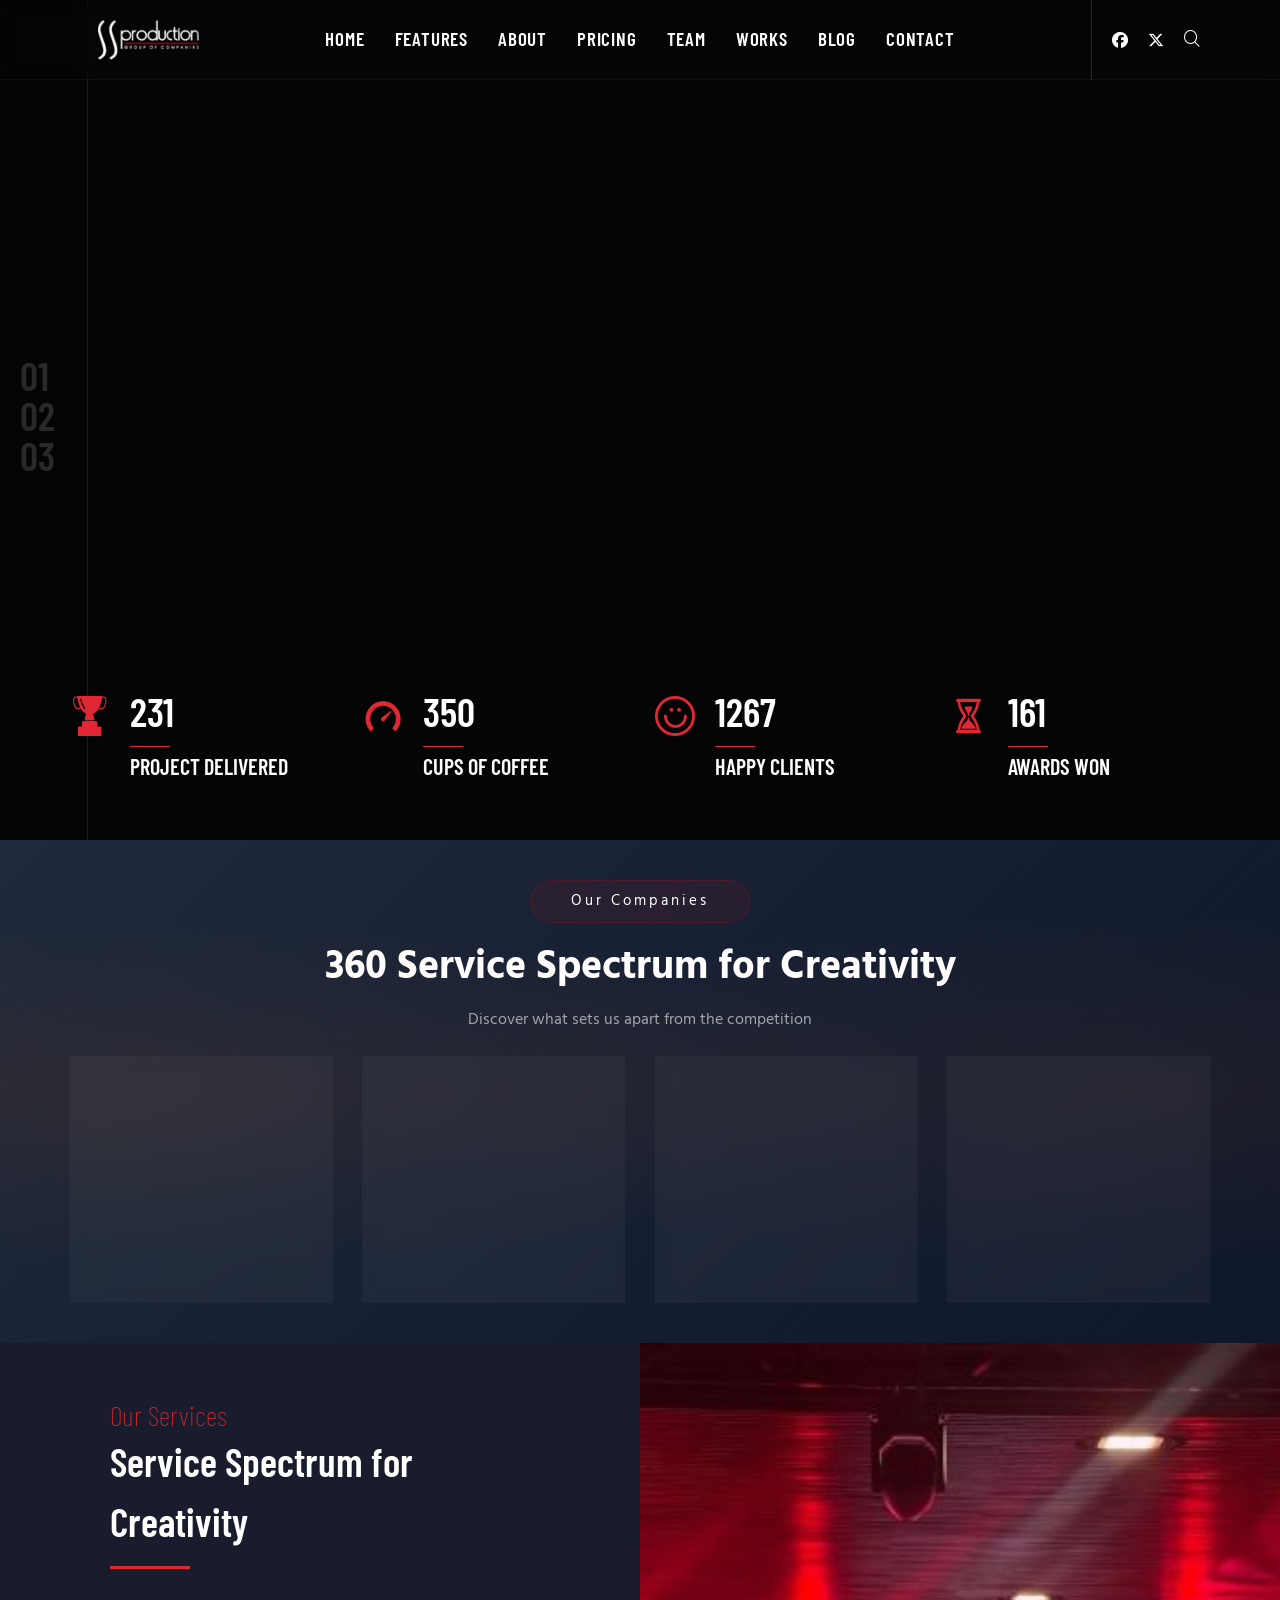
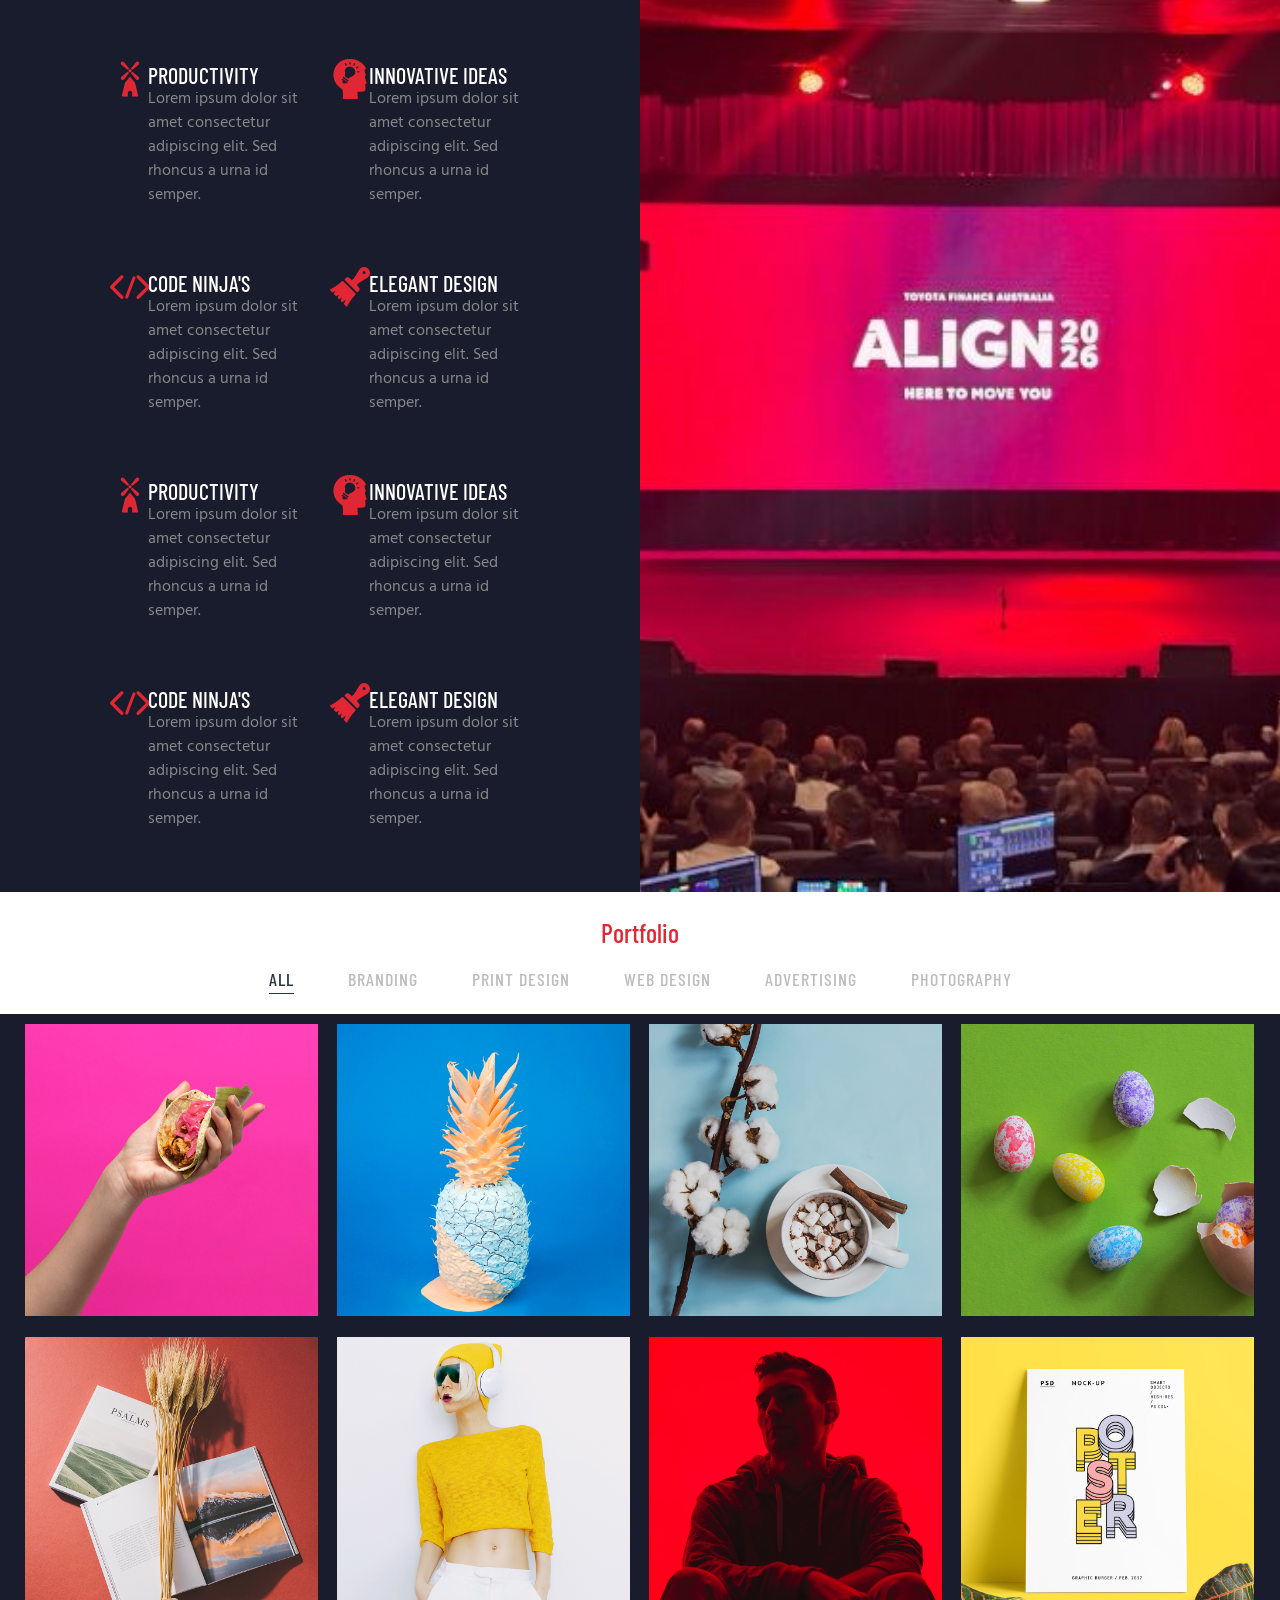
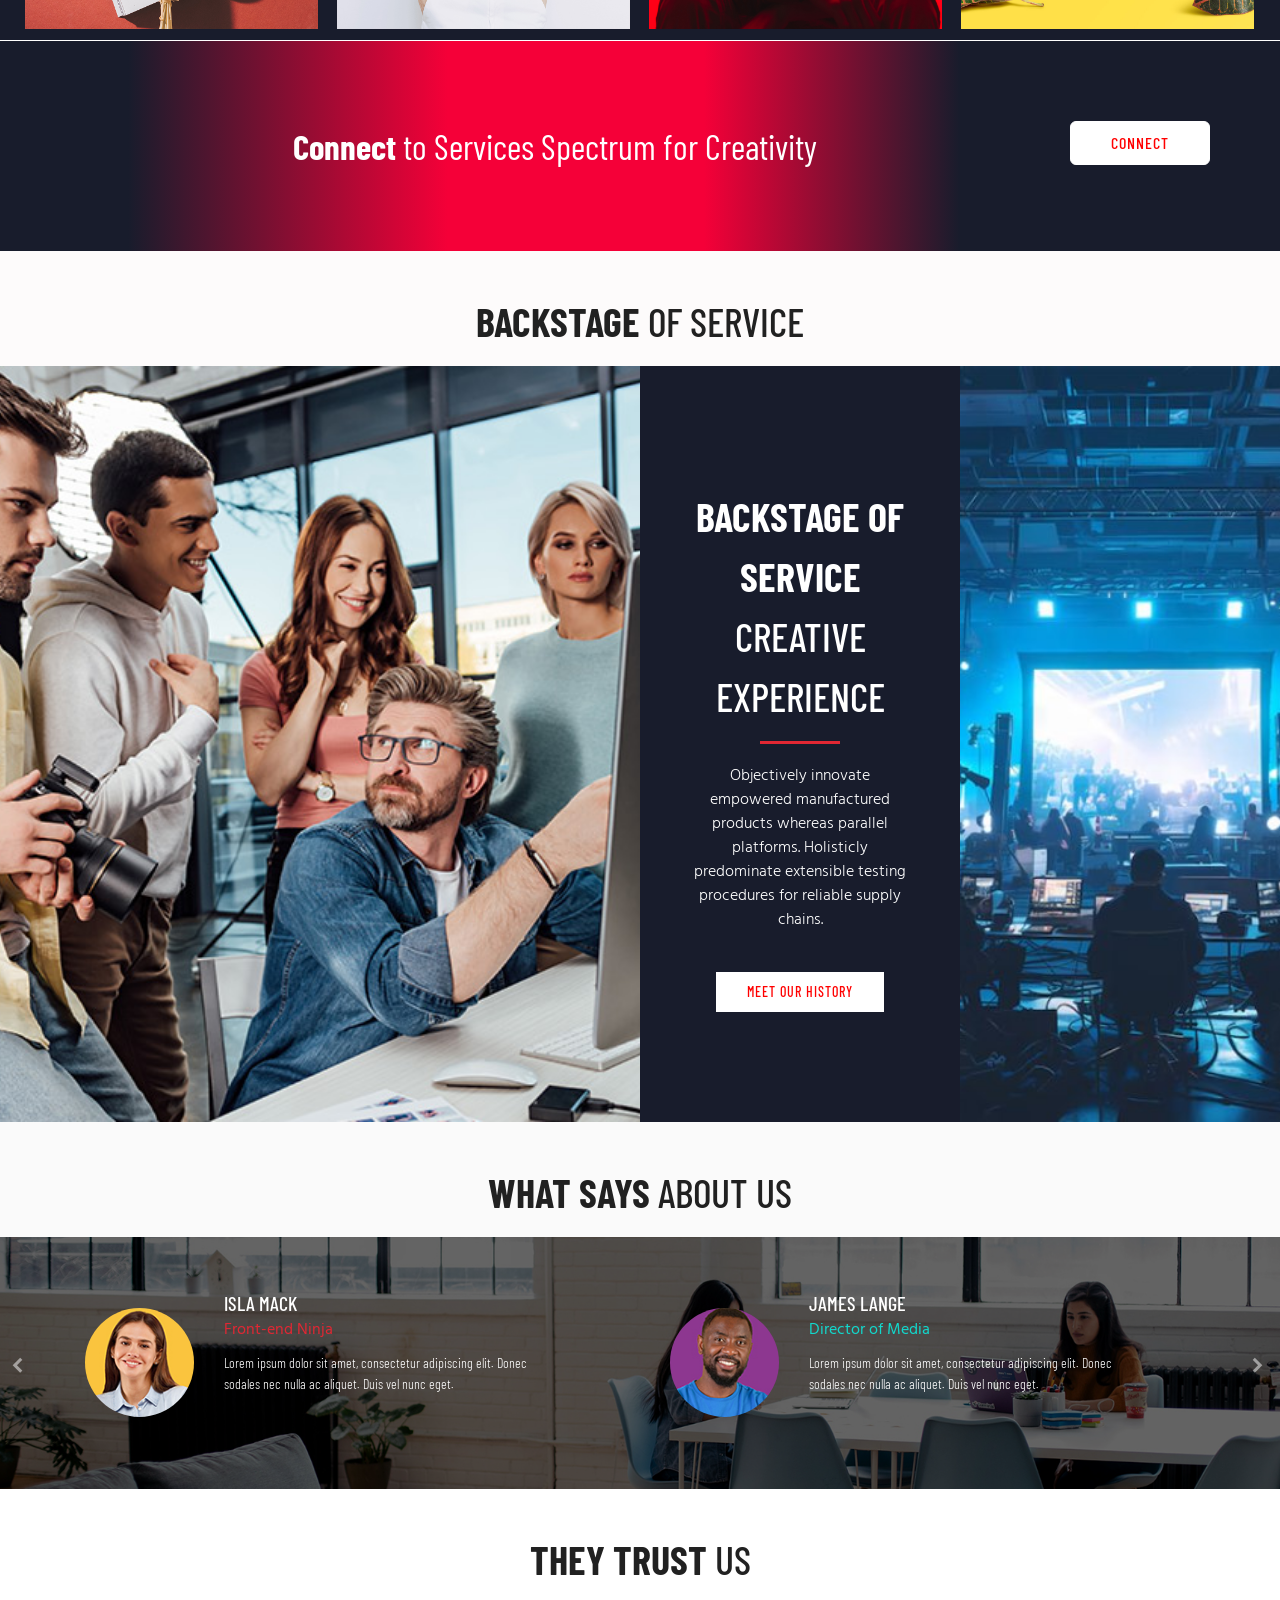
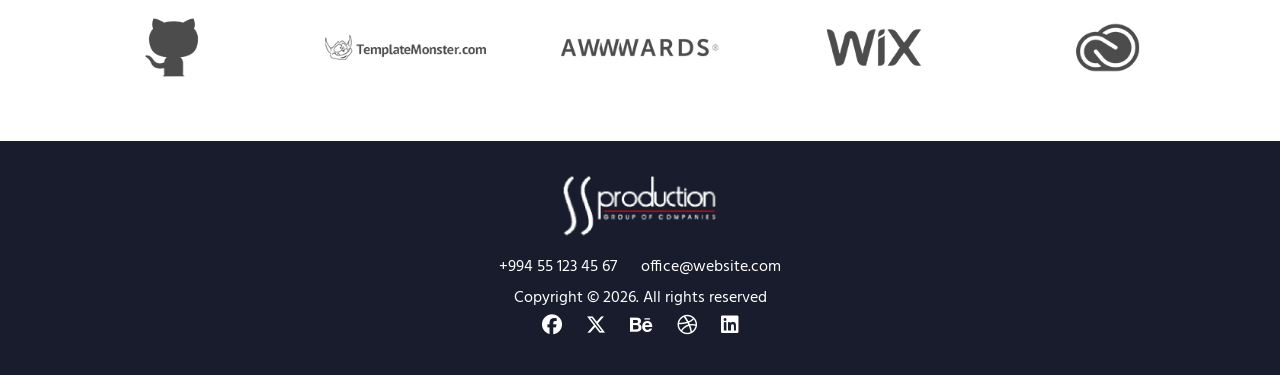
<file: index-classic.html>
<!DOCTYPE html>
<html lang="en">

<!-- Mirrored from themes.incognitothemes.com/pluta/index-classic.html by HTTrack Website Copier/3.x [XR&CO'2014], Wed, 01 Jul 2026 22:18:38 GMT -->
<head>
<meta charset="utf-8">
<meta name="viewport" content="width=device-width, initial-scale=1">
<meta http-equiv="X-UA-Compatible" content="IE=edge">
<title>SS production</title>
<link rel="shortcut icon" href="assets/images/favicon.ico">

<!-- Core Style Sheets -->
<link rel="stylesheet" href="assets/css/master.css">
<link rel="stylesheet" href="assets/css/style.css">
<!-- Responsive Style Sheets -->
<link rel="stylesheet" href="assets/css/responsive.css">
<!-- Revolution Style Sheets -->
<link rel="stylesheet" type="text/css" href="revolution/css/settings.css">
<link rel="stylesheet" type="text/css" href="revolution/css/layers.css">
<link rel="stylesheet" type="text/css" href="revolution/css/navigation.css">

</head>
<body>

<!--== Loader Start ==-->
<div id="loader-overlay">
  <div class="loader">
    <svg version="1.1" id="L9" xmlns="http://www.w3.org/2000/svg" xmlns:xlink="http://www.w3.org/1999/xlink" x="0px" y="0px"
  viewBox="0 0 100 100" enable-background="new 0 0 0 0" xml:space="preserve">
      <rect x="20" y="50" width="4" height="10" fill="#ff0000">
        <animateTransform attributeType="xml"
          attributeName="transform" type="translate"
          values="0 0; 0 20; 0 0"
          begin="0" dur="0.6s" repeatCount="indefinite"/>
      </rect>
      <rect x="30" y="50" width="4" height="10" fill="#ff0000">
        <animateTransform attributeType="xml"
          attributeName="transform" type="translate"
          values="0 0; 0 20; 0 0"
          begin="0.2s" dur="0.6s" repeatCount="indefinite"/>
      </rect>
      <rect x="40" y="50" width="4" height="10" fill="#ff0000">
        <animateTransform attributeType="xml"
          attributeName="transform" type="translate"
          values="0 0; 0 20; 0 0"
          begin="0.4s" dur="0.6s" repeatCount="indefinite"/>
      </rect>
    </svg>
  </div>
</div>
<!--== Loader End ==-->

<!--== Wrapper Start ==-->
<div class="wrapper">

  <!--== Header Start ==-->
  <nav class="navbar navbar-default navbar-fixed navbar-transparent white bootsnav on no-full">
  	<!--== Start Top Search ==-->
    <div class="fullscreen-search-overlay" id="search-overlay"> <a href="#" class="fullscreen-close" id="fullscreen-close-button"><i class="icofont icofont-close"></i></a>
      <div id="fullscreen-search-wrapper">
        <form method="get" id="fullscreen-searchform">
          <input type="text" value="" placeholder="Type and hit Enter..." id="fullscreen-search-input" class="search-bar-top">
          <i class="fullscreen-search-icon icofont icofont-search">
          <input value="" type="submit">
          </i>
        </form>
      </div>
    </div>
    <!--== End Top Search ==-->
    <div class="container">
      <!--== Start Atribute Navigation ==-->
      <div class="attr-nav hidden-xs sm-display-none">
        <ul class="social-media-dark social-top">
          <li><a href="#" class="fa-brands fa-facebook"></a></li>
          <li><a href="#" class="fa-brands fa-x-twitter"></a></li>
          <li class="search"><a href="#" id="search-button"><i class="icofont icofont-search"></i></a></li>
        </ul>
      </div>
      <!--== End Atribute Navigation ==-->

      <!--== Start Header Navigation ==-->
      <div class="navbar-header">
        <button type="button" class="navbar-toggle" data-toggle="collapse" data-target="#navbar-menu"> <i class="tr-icon ion-android-menu"></i> </button>
        <div class="logo"> <a href="index-2.html"> <img class="logo logo-display" src="assets/images/logo-white.png" alt=""> <img class="logo logo-scrolled" src="assets/images/logo-black.png" alt=""> </a> </div>
      </div>
      <!--== End Header Navigation ==-->

      <!--== Collect the nav links, forms, and other content for toggling ==-->
      <div class="collapse navbar-collapse" id="navbar-menu">
        <ul class="nav navbar-nav navbar-center" data-in="fadeIn" data-out="fadeOut">
          <li><a class="page-scroll" href="#home">Home</a></li>
          <li><a class="page-scroll" href="#feature">Features</a></li>
          <li><a class="page-scroll" href="#about">About</a></li>
          <li><a class="page-scroll" href="#pricing">Pricing</a></li>
          <li><a class="page-scroll" href="#team">Team</a></li>
          <li><a class="page-scroll" href="#work">Works</a></li>
          <li><a class="page-scroll" href="#blog">Blog</a></li>
          <li><a class="page-scroll" href="#contact">Contact</a></li>
        </ul>
      </div>
      <!--== /.navbar-collapse ==-->
    </div>
  </nav>
  <!--== Header End ==-->

  <!--== Hero Slider Start ==-->
  <div class="remove-padding transition-none" id="home" style="position: relative;">
    <div id="rev_slider_1061_1_wrapper" class="rev_slider_wrapper fullscreen-container" data-alias="creative-freedom" data-source="gallery" style="background-color:#000;padding:0px;">
    <!-- START REVOLUTION SLIDER 5.4.1 fullscreen mode -->
        <div id="rev_slider_1061_1" class="rev_slider fullscreenbanner" style="display:none;" data-version="5.4.1">
    <ul>    <!-- SLIDE  -->
        <li data-index="rs-2978" data-transition="fadethroughdark" data-slotamount="default" data-hideafterloop="0" data-hideslideonmobile="off"  data-easein="default" data-easeout="default" data-masterspeed="2000"  data-thumb=""  data-rotate="0"  data-saveperformance="off"  data-title="Development" data-param1="01" data-param2="" data-param3="" data-param4="" data-param5="" data-param6="" data-param7="" data-param8="" data-param9="" data-param10="" data-description="">
            <!-- MAIN IMAGE -->
            <img src="assets/videos/agency.png"  alt=""  data-bgposition="center center" data-bgfit="cover" data-bgparallax="3" class="rev-slidebg" data-no-retina>
            <!-- LAYERS -->

            <!-- BACKGROUND VIDEO LAYER -->
            <div class="rs-background-video-layer"
                data-forcerewind="on"
                data-volume="mute"
                data-videowidth="100%"
                data-videoheight="100%"
                data-videomp4="assets/videos/agency.mp4"
                data-videopreload="auto"
                data-videoloop="loop"
                data-aspectratio="16:9"
                data-autoplay="true"
                data-autoplayonlyfirsttime="false"></div>
            <!-- LAYER NR. 1 -->
            <div class="tp-caption tp-shape tp-shapewrapper  rs-parallaxlevel-tobggroup"
                 id="slide-2978-layer-1"
                 data-x="['center','center','center','center']" data-hoffset="['0','0','0','0']"
                 data-y="['middle','middle','middle','middle']" data-voffset="['0','0','0','0']"
                            data-fontweight="['100','100','400','400']"
                data-width="full"
                data-height="full"
                data-whitespace="nowrap"

                data-type="shape"
                data-basealign="slide"
                data-responsive_offset="off"
                data-responsive="off"
                data-frames='[{"from":"opacity:0;","speed":1500,"to":"o:1;","delay":150,"ease":"Power2.easeInOut"},{"delay":"wait","speed":1500,"to":"opacity:0;","ease":"Power2.easeInOut"}]'
                data-textAlign="['left','left','left','left']"
                data-paddingtop="[0,0,0,0]"
                data-paddingright="[0,0,0,0]"
                data-paddingbottom="[0,0,0,0]"
                data-paddingleft="[0,0,0,0]"

                style="z-index: 5;background-color:rgba(6, 6, 6, 0.9);border-color:rgba(0, 0, 0, 0);border-width:0px;"> </div>

            <!-- LAYER NR. 2 -->
            <div class="tp-caption tp-shape tp-shapewrapper  rs-parallaxlevel-3"
                 id="slide-2978-layer-4"
                 data-x="['center','center','center','center']" data-hoffset="['0','0','0','0']"
                 data-y="['middle','middle','middle','middle']" data-voffset="['-178','-178','-168','-141']"
                            data-width="1"
                data-height="100"
                data-whitespace="nowrap"

                data-type="shape"
                data-responsive_offset="on"
                data-responsive="off"
                data-frames='[{"from":"y:[-100%];z:0;rX:0deg;rY:0;rZ:0;sX:1;sY:1;skX:0;skY:0;","mask":"x:0px;y:0px;s:inherit;e:inherit;","speed":1500,"to":"o:1;","delay":1500,"ease":"Power3.easeInOut"},{"delay":"wait","speed":500,"to":"y:[100%];","mask":"x:inherit;y:inherit;s:inherit;e:inherit;","ease":"Power1.easeIn"}]'
                data-textAlign="['left','left','left','left']"
                data-paddingtop="[0,0,0,0]"
                data-paddingright="[0,0,0,0]"
                data-paddingbottom="[0,0,0,0]"
                data-paddingleft="[0,0,0,0]"

                style="z-index: 6;background-color:rgba(255, 255, 255, 1.00);border-color:rgba(0, 0, 0, 0);border-width:0px;"> </div>

            <!-- LAYER NR. 3 -->
            <div class="tp-caption Creative-SubTitle   tp-resizeme rs-parallaxlevel-2"
                 id="slide-2978-layer-3"
                 data-x="['center','center','center','center']" data-hoffset="['0','0','0','0']"
                 data-y="['middle','middle','middle','middle']" data-voffset="['-91','-91','-81','-64']"
                            data-fontsize="['25','25','25','22']"
                data-lineheight="['25','25','25','22']"
                data-width="none"
                data-height="none"
                data-whitespace="nowrap"

                data-type="text"
                data-responsive_offset="on"

                data-frames='[{"from":"y:50px;opacity:0;","speed":1500,"to":"o:1;","delay":2350,"ease":"Power3.easeOut"},{"delay":"wait","speed":1000,"to":"x:0;y:0;z:0;rX:0;rY:0;rZ:0;sX:0.9;sY:0.9;skX:0;skY:0;opacity:0;","ease":"Power3.easeInOut"}]'
                data-textAlign="['center','center','center','center']"
                data-paddingtop="[0,0,0,0]"
                data-paddingright="[0,0,0,0]"
                data-paddingbottom="[0,0,0,0]"
                data-paddingleft="[0,0,0,0]"

                style="z-index: 7; white-space: nowrap;font-family: 'Barlow Condensed', sans-serif;">WE MAKE AWESOME CLASSIC DESIGN </div>

            <!-- LAYER NR. 4 -->
            <div class="tp-caption Creative-Title   tp-resizeme rs-parallaxlevel-1"
                 id="slide-2978-layer-2"
                 data-x="['center','center','center','center']" data-hoffset="['0','0','0','0']"
                 data-y="['middle','middle','middle','middle']" data-voffset="['-10','-10','-10','-10']"
                data-fontsize="['60','60','50','40']"
                data-lineheight="['70','60','55','45']"
                data-width="['none','none','none','320']"
                data-height="none"
                data-whitespace="nowrap"

                data-type="text"
                data-responsive_offset="on"

                data-frames='[{"from":"y:50px;opacity:0;","speed":1500,"to":"o:1;","delay":2550,"ease":"Power3.easeOut"},{"delay":"wait","speed":1000,"to":"x:0;y:0;z:0;rX:0;rY:0;rZ:0;sX:0.9;sY:0.9;skX:0;skY:0;opacity:0;","ease":"Power3.easeInOut"}]'
                data-textAlign="['center','center','center','center']"
                data-paddingtop="[0,0,0,0]"
                data-paddingright="[0,0,0,0]"
                data-paddingbottom="[0,0,0,0]"
                data-paddingleft="[0,0,0,0]"

                style="z-index: 8; white-space: nowrap;font-family: 'Barlow Condensed', sans-serif;font-weight:800;">DIGITAL<br>
    DEVELOPMENT </div>

            <!-- LAYER NR. 5 -->
            <div class="tp-caption tp-shape tp-shapewrapper  rs-parallaxlevel-3"
                 id="slide-2978-layer-5"
                 data-x="['center','center','center','center']" data-hoffset="['0','0','0','0']"
                 data-y="['middle','middle','middle','middle']" data-voffset="['137','137','119','100']"
                            data-width="1"
                data-height="100"
                data-whitespace="nowrap"

                data-type="shape"
                data-responsive_offset="on"
                data-responsive="off"
                data-frames='[{"from":"y:[-100%];z:0;rX:0deg;rY:0;rZ:0;sX:1;sY:1;skX:0;skY:0;","mask":"x:0px;y:0px;s:inherit;e:inherit;","speed":1500,"to":"o:1;","delay":2900,"ease":"Power3.easeInOut"},{"delay":"wait","speed":500,"to":"y:[-100%];","mask":"x:inherit;y:inherit;s:inherit;e:inherit;","ease":"Power1.easeIn"}]'
                data-textAlign="['left','left','left','left']"
                data-paddingtop="[0,0,0,0]"
                data-paddingright="[0,0,0,0]"
                data-paddingbottom="[0,0,0,0]"
                data-paddingleft="[0,0,0,0]"

                style="z-index: 9;background-color:rgba(255, 255, 255, 1.00);border-color:rgba(0, 0, 0, 0);border-width:0px;"> </div>

            <!-- LAYER NR. 6 -->
            <div class="tp-caption Creative-Button rev-btn  rs-parallaxlevel-15"
                 id="slide-2978-layer-6"
                 data-x="['center','center','center','center']" data-hoffset="['0','0','0','0']"
                 data-y="['top','top','top','top']" data-voffset="['694','611','689','540']"
                            data-fontweight="['400','500','500','500']"
                data-width="none"
                data-height="none"
                data-whitespace="nowrap"

                data-type="button"
                data-actions='[{"event":"click","action":"jumptoslide","slide":"next","delay":""}]'
                data-responsive_offset="on"
                data-responsive="off"
                data-frames='[{"from":"z:0;rX:0;rY:0;rZ:0;sX:0.9;sY:0.9;skX:0;skY:0;opacity:0;","speed":1500,"to":"o:1;","delay":3850,"ease":"Power2.easeOut"},{"delay":"wait","speed":500,"to":"x:0;y:0;z:0;rX:0;rY:0;rZ:0;sX:0.75;sY:0.75;skX:0;skY:0;opacity:0;","ease":"Power1.easeIn"},{"frame":"hover","speed":"300","ease":"Power1.easeInOut","to":"o:1;rX:0;rY:0;rZ:0;z:0;","style":"c:rgba(255, 255, 255, 1.00);bc:rgba(255, 255, 255, 1.00);bw:1px 1px 1px 1px;"}]'
                data-textAlign="['left','left','left','left']"
                data-paddingtop="[15,15,15,15]"
                data-paddingright="[50,50,50,50]"
                data-paddingbottom="[15,15,15,15]"
                data-paddingleft="[50,50,50,50]"

                style="z-index: 10; white-space: nowrap;outline:none;box-shadow:none;box-sizing:border-box;-moz-box-sizing:border-box;-webkit-box-sizing:border-box;cursor:pointer;font-family: 'Barlow Condensed', sans-serif;font-size:18px;">GOTO SLIDE TWO </div>
        </li>
        <!-- SLIDE  -->
        <li data-index="rs-2979" data-transition="fadethroughdark" data-slotamount="default" data-hideafterloop="0" data-hideslideonmobile="off"  data-easein="default" data-easeout="default" data-masterspeed="2000"  data-thumb="assets/images/slides/home-bg-10-100x50.jpg"  data-rotate="0"  data-saveperformance="off"  data-title="Quality" data-param1="02" data-param2="" data-param3="" data-param4="" data-param5="" data-param6="" data-param7="" data-param8="" data-param9="" data-param10="" data-description="">
            <!-- MAIN IMAGE -->
            <img src="assets/images/slides/home-bg-10.jpg"  alt=""  data-bgposition="center center" data-bgfit="cover" data-bgrepeat="no-repeat" data-bgparallax="3" class="rev-slidebg" data-no-retina>
            <!-- LAYERS -->

            <!-- LAYER NR. 7 -->
            <div class="tp-caption tp-shape tp-shapewrapper  rs-parallaxlevel-tobggroup"
                 id="slide-2979-layer-1"
                 data-x="['center','center','center','center']" data-hoffset="['0','0','0','0']"
                 data-y="['middle','middle','middle','middle']" data-voffset="['0','0','0','0']"
                            data-width="full"
                data-height="full"
                data-whitespace="nowrap"

                data-type="shape"
                data-basealign="slide"
                data-responsive_offset="off"
                data-responsive="off"
                data-frames='[{"from":"opacity:0;","speed":1500,"to":"o:1;","delay":150,"ease":"Power2.easeInOut"},{"delay":"wait","speed":1500,"to":"opacity:0;","ease":"Power2.easeInOut"}]'
                data-textAlign="['left','left','left','left']"
                data-paddingtop="[0,0,0,0]"
                data-paddingright="[0,0,0,0]"
                data-paddingbottom="[0,0,0,0]"
                data-paddingleft="[0,0,0,0]"

                style="z-index: 11;background-color:rgba(18, 12, 20, 0.75);border-color:rgba(0, 0, 0, 0);border-width:0px;"> </div>

            <!-- LAYER NR. 8 -->
            <div class="tp-caption tp-shape tp-shapewrapper  rs-parallaxlevel-3"
                 id="slide-2979-layer-4"
                 data-x="['center','center','center','center']" data-hoffset="['0','0','0','0']"
                 data-y="['middle','middle','middle','middle']" data-voffset="['-178','-178','-168','-141']"
                            data-width="1"
                data-height="100"
                data-whitespace="nowrap"

                data-type="shape"
                data-responsive_offset="on"
                data-responsive="off"
                data-frames='[{"from":"y:[-100%];z:0;rX:0deg;rY:0;rZ:0;sX:1;sY:1;skX:0;skY:0;","mask":"x:0px;y:0px;s:inherit;e:inherit;","speed":1500,"to":"o:1;","delay":1500,"ease":"Power3.easeInOut"},{"delay":"wait","speed":500,"to":"y:[100%];","mask":"x:inherit;y:inherit;s:inherit;e:inherit;","ease":"Power1.easeIn"}]'
                data-textAlign="['left','left','left','left']"
                data-paddingtop="[0,0,0,0]"
                data-paddingright="[0,0,0,0]"
                data-paddingbottom="[0,0,0,0]"
                data-paddingleft="[0,0,0,0]"

                style="z-index: 12;background-color:rgba(255, 255, 255, 1.00);border-color:rgba(0, 0, 0, 0);border-width:0px;"> </div>

            <!-- LAYER NR. 9 -->
            <div class="tp-caption Creative-SubTitle   tp-resizeme rs-parallaxlevel-2"
                 id="slide-2979-layer-3"
                 data-x="['center','center','center','center']" data-hoffset="['0','0','0','0']"
                 data-y="['middle','middle','middle','middle']" data-voffset="['-91','-91','-81','-64']"
                            data-fontsize="['25','25','25','22']"
                data-lineheight="['25','25','25','22']"
                data-width="none"
                data-height="none"
                data-whitespace="nowrap"

                data-type="text"
                data-responsive_offset="on"

                data-frames='[{"from":"y:50px;opacity:0;","speed":1500,"to":"o:1;","delay":2350,"ease":"Power3.easeOut"},{"delay":"wait","speed":1000,"to":"x:0;y:0;z:0;rX:0;rY:0;rZ:0;sX:0.9;sY:0.9;skX:0;skY:0;opacity:0;","ease":"Power3.easeInOut"}]'
                data-textAlign="['center','center','center','center']"
                data-paddingtop="[0,0,0,0]"
                data-paddingright="[0,0,0,0]"
                data-paddingbottom="[0,0,0,0]"
                data-paddingleft="[0,0,0,0]"

                style="z-index: 13; white-space: nowrap;font-family: 'Barlow Condensed', sans-serif;">GREAT THEME GREAT CODE </div>

            <!-- LAYER NR. 10 -->
            <div class="tp-caption Creative-Title   tp-resizeme rs-parallaxlevel-1"
                 id="slide-2979-layer-2"
                 data-x="['center','center','center','center']" data-hoffset="['0','0','0','0']"
                 data-y="['middle','middle','middle','middle']" data-voffset="['-10','-10','-10','-10']"
                data-fontsize="['60','60','50','40']"
                data-lineheight="['70','70','55','45']"
                data-width="['none','none','none','320']"
                data-height="none"
                data-whitespace="nowrap"

                data-type="text"
                data-responsive_offset="on"

                data-frames='[{"from":"y:50px;opacity:0;","speed":1500,"to":"o:1;","delay":2550,"ease":"Power3.easeOut"},{"delay":"wait","speed":1000,"to":"x:0;y:0;z:0;rX:0;rY:0;rZ:0;sX:0.9;sY:0.9;skX:0;skY:0;opacity:0;","ease":"Power3.easeInOut"}]'
                data-textAlign="['center','center','center','center']"
                data-paddingtop="[0,0,0,0]"
                data-paddingright="[0,0,0,0]"
                data-paddingbottom="[0,0,0,0]"
                data-paddingleft="[0,0,0,0]"

                style="z-index: 14; white-space: nowrap;font-family: 'Barlow Condensed', sans-serif;font-weight:800;">QUALITY WEB<br>
    PRESENTATIONS </div>

            <!-- LAYER NR. 11 -->
            <div class="tp-caption tp-shape tp-shapewrapper  rs-parallaxlevel-3"
                 id="slide-2979-layer-5"
                 data-x="['center','center','center','center']" data-hoffset="['0','0','0','0']"
                 data-y="['middle','middle','middle','middle']" data-voffset="['137','137','119','100']"
                            data-width="1"
                data-height="100"
                data-whitespace="nowrap"

                data-type="shape"
                data-responsive_offset="on"
                data-responsive="off"
                data-frames='[{"from":"y:[-100%];z:0;rX:0deg;rY:0;rZ:0;sX:1;sY:1;skX:0;skY:0;","mask":"x:0px;y:0px;s:inherit;e:inherit;","speed":1500,"to":"o:1;","delay":2900,"ease":"Power3.easeInOut"},{"delay":"wait","speed":500,"to":"y:[-100%];","mask":"x:inherit;y:inherit;s:inherit;e:inherit;","ease":"Power1.easeIn"}]'
                data-textAlign="['left','left','left','left']"
                data-paddingtop="[0,0,0,0]"
                data-paddingright="[0,0,0,0]"
                data-paddingbottom="[0,0,0,0]"
                data-paddingleft="[0,0,0,0]"

                style="z-index: 15;background-color:rgba(255, 255, 255, 1.00);border-color:rgba(0, 0, 0, 0);border-width:0px;"> </div>

            <!-- LAYER NR. 12 -->
            <div class="tp-caption Creative-Button rev-btn  rs-parallaxlevel-15"
                 id="slide-2979-layer-6"
                 data-x="['center','center','center','center']" data-hoffset="['0','0','0','0']"
                 data-y="['top','top','top','top']" data-voffset="['694','611','689','540']"
                            data-fontweight="['400','500','500','500']"
                data-width="none"
                data-height="none"
                data-whitespace="nowrap"

                data-type="button"
                data-actions='[{"event":"click","action":"jumptoslide","slide":"next","delay":""}]'
                data-responsive_offset="on"
                data-responsive="off"
                data-frames='[{"from":"z:0;rX:0;rY:0;rZ:0;sX:0.9;sY:0.9;skX:0;skY:0;opacity:0;","speed":1500,"to":"o:1;","delay":3850,"ease":"Power2.easeOut"},{"delay":"wait","speed":500,"to":"x:0;y:0;z:0;rX:0;rY:0;rZ:0;sX:0.75;sY:0.75;skX:0;skY:0;opacity:0;","ease":"Power1.easeIn"},{"frame":"hover","speed":"300","ease":"Power1.easeInOut","to":"o:1;rX:0;rY:0;rZ:0;z:0;","style":"c:rgba(255, 255, 255, 1.00);bc:rgba(255, 255, 255, 1.00);bw:1px 1px 1px 1px;"}]'
                data-textAlign="['left','left','left','left']"
                data-paddingtop="[15,15,15,15]"
                data-paddingright="[50,50,50,50]"
                data-paddingbottom="[15,15,15,15]"
                data-paddingleft="[50,50,50,50]"

                style="z-index: 16; white-space: nowrap;outline:none;box-shadow:none;box-sizing:border-box;-moz-box-sizing:border-box;-webkit-box-sizing:border-box;cursor:pointer;font-family: 'Barlow Condensed', sans-serif;font-size:18px;">JUST MOVE </div>
        </li>
        <!-- SLIDE  -->
        <li data-index="rs-2980" data-transition="fadethroughdark" data-slotamount="default" data-hideafterloop="0" data-hideslideonmobile="off"  data-easein="default" data-easeout="default" data-masterspeed="2000"  data-thumb="assets/images/slides/home-bg-11-100x50.jpg"  data-rotate="0"  data-saveperformance="off"  data-title="Classic" data-param1="03" data-param2="" data-param3="" data-param4="" data-param5="" data-param6="" data-param7="" data-param8="" data-param9="" data-param10="" data-description="">
            <!-- MAIN IMAGE -->
            <img src="assets/images/slides/home-bg-11.jpg"  alt=""  data-bgposition="center center" data-bgfit="cover" data-bgrepeat="no-repeat" data-bgparallax="3" class="rev-slidebg" data-no-retina>
            <!-- LAYERS -->

            <!-- LAYER NR. 13 -->
            <div class="tp-caption tp-shape tp-shapewrapper  rs-parallaxlevel-tobggroup"
                 id="slide-2980-layer-1"
                 data-x="['center','center','center','center']" data-hoffset="['0','0','0','0']"
                 data-y="['middle','middle','middle','middle']" data-voffset="['0','0','0','0']"
                            data-width="full"
                data-height="full"
                data-whitespace="nowrap"

                data-type="shape"
                data-basealign="slide"
                data-responsive_offset="off"
                data-responsive="off"
                data-frames='[{"from":"opacity:0;","speed":1500,"to":"o:1;","delay":150,"ease":"Power2.easeInOut"},{"delay":"wait","speed":1500,"to":"opacity:0;","ease":"Power2.easeInOut"}]'
                data-textAlign="['left','left','left','left']"
                data-paddingtop="[0,0,0,0]"
                data-paddingright="[0,0,0,0]"
                data-paddingbottom="[0,0,0,0]"
                data-paddingleft="[0,0,0,0]"

                style="z-index: 17;background-color:rgba(18, 12, 20, 0.75);border-color:rgba(0, 0, 0, 0);border-width:0px;"> </div>

            <!-- LAYER NR. 14 -->
            <div class="tp-caption tp-shape tp-shapewrapper  rs-parallaxlevel-3"
                 id="slide-2980-layer-4"
                 data-x="['center','center','center','center']" data-hoffset="['0','0','0','0']"
                 data-y="['middle','middle','middle','middle']" data-voffset="['-178','-178','-168','-141']"
                            data-width="1"
                data-height="100"
                data-whitespace="nowrap"

                data-type="shape"
                data-responsive_offset="on"
                data-responsive="off"
                data-frames='[{"from":"y:[-100%];z:0;rX:0deg;rY:0;rZ:0;sX:1;sY:1;skX:0;skY:0;","mask":"x:0px;y:0px;s:inherit;e:inherit;","speed":1500,"to":"o:1;","delay":1500,"ease":"Power3.easeInOut"},{"delay":"wait","speed":500,"to":"y:[100%];","mask":"x:inherit;y:inherit;s:inherit;e:inherit;","ease":"Power1.easeIn"}]'
                data-textAlign="['left','left','left','left']"
                data-paddingtop="[0,0,0,0]"
                data-paddingright="[0,0,0,0]"
                data-paddingbottom="[0,0,0,0]"
                data-paddingleft="[0,0,0,0]"

                style="z-index: 18;background-color:rgba(255, 255, 255, 1.00);border-color:rgba(0, 0, 0, 0);border-width:0px;"> </div>

            <!-- LAYER NR. 15 -->
            <div class="tp-caption Creative-SubTitle   tp-resizeme rs-parallaxlevel-2"
                 id="slide-2980-layer-3"
                 data-x="['center','center','center','center']" data-hoffset="['0','0','0','0']"
                 data-y="['middle','middle','middle','middle']" data-voffset="['-91','-91','-81','-64']"
                            data-fontsize="['25','25','25','22']"
                data-lineheight="['25','25','25','22']"
                data-width="none"
                data-height="none"
                data-whitespace="nowrap"

                data-type="text"
                data-responsive_offset="on"

                data-frames='[{"from":"y:50px;opacity:0;","speed":1500,"to":"o:1;","delay":2350,"ease":"Power3.easeOut"},{"delay":"wait","speed":1000,"to":"x:0;y:0;z:0;rX:0;rY:0;rZ:0;sX:0.9;sY:0.9;skX:0;skY:0;opacity:0;","ease":"Power3.easeInOut"}]'
                data-textAlign="['center','center','center','center']"
                data-paddingtop="[0,0,0,0]"
                data-paddingright="[0,0,0,0]"
                data-paddingbottom="[0,0,0,0]"
                data-paddingleft="[0,0,0,0]"

                style="z-index: 19; white-space: nowrap;font-family: 'Barlow Condensed', sans-serif;">WE ARE CLASSIC AGENCY </div>

            <!-- LAYER NR. 16 -->
            <div class="tp-caption Creative-Title   tp-resizeme rs-parallaxlevel-1"
                 id="slide-2980-layer-2"
                 data-x="['center','center','center','center']" data-hoffset="['0','0','0','0']"
                 data-y="['middle','middle','middle','middle']" data-voffset="['-10','-10','-10','-10']"
                            data-fontsize="['60','60','50','40']"
                data-lineheight="['70','70','55','45']"
                data-width="['none','none','none','320']"
                data-height="none"
                data-whitespace="nowrap"

                data-type="text"
                data-responsive_offset="on"

                data-frames='[{"from":"y:50px;opacity:0;","speed":1500,"to":"o:1;","delay":2550,"ease":"Power3.easeOut"},{"delay":"wait","speed":1000,"to":"x:0;y:0;z:0;rX:0;rY:0;rZ:0;sX:0.9;sY:0.9;skX:0;skY:0;opacity:0;","ease":"Power3.easeInOut"}]'
                data-textAlign="['center','center','center','center']"
                data-paddingtop="[0,0,0,0]"
                data-paddingright="[0,0,0,0]"
                data-paddingbottom="[0,0,0,0]"
                data-paddingleft="[0,0,0,0]"

                style="z-index: 20; white-space: nowrap;font-family: 'Barlow Condensed', sans-serif;font-weight:800;">INNOVATIVE<br>
    TECHNOLOGY </div>

            <!-- LAYER NR. 17 -->
            <div class="tp-caption tp-shape tp-shapewrapper  rs-parallaxlevel-3"
                 id="slide-2980-layer-5"
                 data-x="['center','center','center','center']" data-hoffset="['0','0','0','0']"
                 data-y="['middle','middle','middle','middle']" data-voffset="['137','137','119','100']"
                            data-width="1"
                data-height="100"
                data-whitespace="nowrap"

                data-type="shape"
                data-responsive_offset="on"
                data-responsive="off"
                data-frames='[{"from":"y:[-100%];z:0;rX:0deg;rY:0;rZ:0;sX:1;sY:1;skX:0;skY:0;","mask":"x:0px;y:0px;s:inherit;e:inherit;","speed":1500,"to":"o:1;","delay":2900,"ease":"Power3.easeInOut"},{"delay":"wait","speed":500,"to":"y:[-100%];","mask":"x:inherit;y:inherit;s:inherit;e:inherit;","ease":"Power1.easeIn"}]'
                data-textAlign="['left','left','left','left']"
                data-paddingtop="[0,0,0,0]"
                data-paddingright="[0,0,0,0]"
                data-paddingbottom="[0,0,0,0]"
                data-paddingleft="[0,0,0,0]"

                style="z-index: 21;background-color:rgba(255, 255, 255, 1.00);border-color:rgba(0, 0, 0, 0);border-width:0px;"> </div>

            <!-- LAYER NR. 18 -->
            <div class="tp-caption Creative-Button rev-btn  rs-parallaxlevel-15"
                 id="slide-2980-layer-6"
                 data-x="['center','center','center','center']" data-hoffset="['0','0','0','0']"
                 data-y="['top','top','top','top']" data-voffset="['694','611','689','540']"
                            data-fontweight="['400','500','500','500']"
                data-width="none"
                data-height="none"
                data-whitespace="nowrap"

                data-type="button"
                data-actions='[{"event":"click","action":"jumptoslide","slide":"next","delay":""}]'
                data-responsive_offset="on"
                data-responsive="off"
                data-frames='[{"from":"z:0;rX:0;rY:0;rZ:0;sX:0.9;sY:0.9;skX:0;skY:0;opacity:0;","speed":1500,"to":"o:1;","delay":3850,"ease":"Power2.easeOut"},{"delay":"wait","speed":500,"to":"x:0;y:0;z:0;rX:0;rY:0;rZ:0;sX:0.75;sY:0.75;skX:0;skY:0;opacity:0;","ease":"Power1.easeIn"},{"frame":"hover","speed":"300","ease":"Power1.easeInOut","to":"o:1;rX:0;rY:0;rZ:0;z:0;","style":"c:rgba(255, 255, 255, 1.00);bc:rgba(255, 255, 255, 1.00);bw:1px 1px 1px 1px;"}]'
                data-textAlign="['left','left','left','left']"
                data-paddingtop="[15,15,15,15]"
                data-paddingright="[50,50,50,50]"
                data-paddingbottom="[15,15,15,15]"
                data-paddingleft="[50,50,50,50]"

                style="z-index: 22; white-space: nowrap;outline:none;box-shadow:none;box-sizing:border-box;-moz-box-sizing:border-box;-webkit-box-sizing:border-box;cursor:pointer;font-family: 'Barlow Condensed', sans-serif;font-size:18px;">BACK TO THE FIRST SLIDE </div>
        </li>
    </ul>
    <div class="tp-bannertimer tp-bottom" style="visibility: hidden !important;"></div> </div>
    </div>
	
	<div style="position: absolute; bottom: 40px; left: 0; width: 100%; z-index: 999; text-align: center;">
	<div id="hero-counter-container" class="container" style="display: inline-block; float: none;">
      <div class="row counter-type-4" style="display: flex; justify-content: center; align-items: center; flex-wrap: wrap;">
        <div class="col-md-3 col-sm-6" style="flex: 0 0 auto; width: 25%;">
          <div class="counter-wrap" style="display: inline-block; text-align: left;">
          	 <div class="pull-left">
           	 	<i class="icofont icofont-award default-color font-40px"></i>
           	 </div>
           	 <div class="pull-left pl-20">
        				<h2 class="dark-color"><span class="counter font-600">634</span></h2>
        				<div class="line default-bg"></div>
        				<h3 class="dark-color">Project Delivered</h3>
             </div>
          </div>
        </div>
        <div class="col-md-3 col-sm-6" style="flex: 0 0 auto; width: 25%;">
          <div class="counter-wrap" style="display: inline-block; text-align: left;">
           	 <div class="pull-left">
           	 	  <i class="icofont icofont-speed-meter default-color font-40px"></i>
			       </div>
           	 <div class="pull-left pl-20">
              	<h2 class="dark-color"><span class="counter font-600">974</span></h2>
              	<div class="line default-bg"></div>
              	<h3 class="dark-color">Cups of Coffee</h3>
             </div>
          </div>
        </div>

        <div class="col-md-3 col-sm-6" style="flex: 0 0 auto; width: 25%;">
          <div class="counter-wrap" style="display: inline-block; text-align: left;">
            <div class="pull-left">
            	<i class="icofont icofont-simple-smile default-color font-40px"></i>
            </div>
            <div class="pull-left pl-20">
            	<h2 class="dark-color"><span class="counter font-600">3521</span></h2>
				      <div class="line default-bg"></div>
            	<h3 class="dark-color">Happy Clients</h3>
            </div>
          </div>
        </div>
        <div class="col-md-3 col-sm-6" style="flex: 0 0 auto; width: 25%;">
          <div class="counter-wrap" style="display: inline-block; text-align: left;">
            <div class="pull-left">
            	<i class="icofont icofont-sand-clock default-color font-40px"></i>
            </div>
            <div class="pull-left pl-20">
      				<h2 class="dark-color"><span class="counter font-600">449</span></h2>
      				<div class="line default-bg"></div>
      				<h3 class="dark-color">Awards Won</h3>
            </div>
          </div>
        </div>
      </div>
	  <style>
  @media (max-width: 1200px) {
    #hero-counter-container {
      display: none !important;
    }
  }
</style>
    </div>
	</div>
	
  </div>
  <!--== Hero Slider End ==-->

<!-- ═══════════════════════════════════════════
       WHY CHOOSE US
  ═══════════════════════════════════════════ -->
  <section class="section-pad why-section">
    <div class="container">
      <div class="text-center mb-5" data-aos="fade-up">
        <div class="section-label">Our Companies</div>
        <h2 class="section-title">360 Service Spectrum for Creativity</h2>
        <p class="section-subtitle">Discover what sets us apart from the competition</p>
      </div>
      <div class="row g-4">
        <div class="col-sm-6 col-lg-3" data-aos="zoom-in" data-aos-delay="0">
          <div class="why-card">
            <div class="why-icon"><img src="assets/images/logo.png"></img></div>
            <p>200+ certified movers with an average of 8 years of hands-on relocation experience.</p>
          </div>
        </div>
        <div class="col-sm-6 col-lg-3" data-aos="zoom-in" data-aos-delay="100">
          <div class="why-card">
            <div class="why-icon"><img src="assets/images/engineering.png"></img></div>
            <p>Every shipment is fully insured and tracked in real time so you always know where your goods are.</p>
          </div>
        </div>
        <div class="col-sm-6 col-lg-3" data-aos="zoom-in" data-aos-delay="200">
          <div class="why-card">
            <div class="why-icon"><img src="assets/images/music.png"></img></div>
            <p>Transparent quotes with no hidden fees. We match any verified competitor price — guaranteed.</p>
          </div>
        </div>
        <div class="col-sm-6 col-lg-3" data-aos="zoom-in" data-aos-delay="300">
          <div class="why-card">
            <div class="why-icon"><img src="assets/images/wedding.png"></img></div>
            <p>Our dedicated support team is available around the clock via phone, chat, or email.</p>
          </div>
        </div>
      </div>
    </div>
  </section>

  <!--== Little Info Start ==-->
  <section class="dark-bg" id="about">
    <div class="col-md-6 col-sm-4 bg-flex bg-flex-right">
      <div class="bg-flex-holder bg-flex-cover" style="background-image: url(assets/images/bg-right-img.jpg);"></div>
    </div>
    <div class="container-fluid">
      <div class="col-md-5 col-sm-7">
        <div class="pl-80">
          <div class="section-heading text-left">
			<h5 class="default-color mt-0">Our Services</h5>
            <h2 class="mt-0 font-600 white-color">Service Spectrum for Creativity</h2>
            <hr class="left-line default-bg bold-line">
          </div>

          <div class="row mt-50">
            <div class="col-md-12 feature-box text-left mb-50 col-sm-6 col-lg-6">
              <div class="pull-left"><i class="icofont icofont-mill font-40px default-color"></i></div>
              <div class="pull-right">
                <h4 class="mt-0 font-500 text-uppercase white-color">Productivity</h4>
                <p>Lorem ipsum dolor sit amet consectetur adipiscing elit. Sed rhoncus a urna id semper.</p>
               </div>
             </div>
              <div class="col-md-12 feature-box text-left mb-50 col-sm-6 col-lg-6">
                <div class="pull-left"><i class="icofont icofont-unique-idea font-40px default-color"></i></div>
                <div class="pull-right">
                  <h4 class="mt-0 font-500 text-uppercase white-color">Innovative Ideas</h4>
                  <p>Lorem ipsum dolor sit amet consectetur adipiscing elit. Sed rhoncus a urna id semper.</p>
                </div>
              </div>
              <div class="col-md-12 feature-box text-left mb-50 col-sm-6 col-lg-6">
                <div class="pull-left"><i class="icofont icofont-code-alt font-40px default-color"></i></div>
                <div class="pull-right">
                  <h4 class="mt-0 font-500 text-uppercase white-color">Code Ninja's</h4>
                  <p>Lorem ipsum dolor sit amet consectetur adipiscing elit. Sed rhoncus a urna id semper.</p>
                </div>
              </div>
              <div class="col-md-12 feature-box text-left mb-50 col-sm-6 col-lg-6">
                <div class="pull-left"><i class="icofont icofont-brush font-40px default-color"></i></div>
                <div class="pull-right">
                  <h4 class="mt-0 font-500 text-uppercase white-color">Elegant Design</h4>
                  <p>Lorem ipsum dolor sit amet consectetur adipiscing elit. Sed rhoncus a urna id semper.</p>
                </div>
              </div>
			  <div class="col-md-12 feature-box text-left mb-50 col-sm-6 col-lg-6">
              <div class="pull-left"><i class="icofont icofont-mill font-40px default-color"></i></div>
              <div class="pull-right">
                <h4 class="mt-0 font-500 text-uppercase white-color">Productivity</h4>
                <p>Lorem ipsum dolor sit amet consectetur adipiscing elit. Sed rhoncus a urna id semper.</p>
               </div>
             </div>
              <div class="col-md-12 feature-box text-left mb-50 col-sm-6 col-lg-6">
                <div class="pull-left"><i class="icofont icofont-unique-idea font-40px default-color"></i></div>
                <div class="pull-right">
                  <h4 class="mt-0 font-500 text-uppercase white-color">Innovative Ideas</h4>
                  <p>Lorem ipsum dolor sit amet consectetur adipiscing elit. Sed rhoncus a urna id semper.</p>
                </div>
              </div>
              <div class="col-md-12 feature-box text-left mb-50 col-sm-6 col-lg-6">
                <div class="pull-left"><i class="icofont icofont-code-alt font-40px default-color"></i></div>
                <div class="pull-right">
                  <h4 class="mt-0 font-500 text-uppercase white-color">Code Ninja's</h4>
                  <p>Lorem ipsum dolor sit amet consectetur adipiscing elit. Sed rhoncus a urna id semper.</p>
                </div>
              </div>
              <div class="col-md-12 feature-box text-left mb-50 col-sm-6 col-lg-6">
                <div class="pull-left"><i class="icofont icofont-brush font-40px default-color"></i></div>
                <div class="pull-right">
                  <h4 class="mt-0 font-500 text-uppercase white-color">Elegant Design</h4>
                  <p>Lorem ipsum dolor sit amet consectetur adipiscing elit. Sed rhoncus a urna id semper.</p>
                </div>
              </div>
           </div>
          </div>
      </div>
    </div>
  </section>
  <!--== Little Info End ==-->

  <!--== Portfolio Start ==-->
  <section class="white-bg dark-block" id="work">
    <div class="container">
        <div class="row">
          <div class="col-sm-8 section-heading">
            <h3 class="default-color">Portfolio</h3>
          </div>
        </div>
        <div class="row mt-0">
          <div class="col-md-12">
            	<div id="portfolio-gallery-filter" class="cbp-l-filters-alignCenter text-sm-center mb-20">
                  <div data-filter="*" class="cbp-filter-item-active cbp-filter-item dark">All</div>
                  <div data-filter=".branding" class="cbp-filter-item">Branding</div>
                  <div data-filter=".print" class="cbp-filter-item">Print Design</div>
                  <div data-filter=".web-design" class="cbp-filter-item">Web Design</div>
                  <div data-filter=".advertising" class="cbp-filter-item">Advertising</div>
                  <div data-filter=".photography" class="cbp-filter-item">Photography</div>
              </div>
          </div>
        </div>
    </div>
  	<div class="container-fluid dark-bg">
    	<div class="row">
          <div class="col-md-12">
              <div id="portfolio-gallery" class="cbp hover-type-2">
                  <div class="cbp-item branding col-md-3 col-sm-6 with-spacing">
                      <div class="portfolio gallery-image-hover text-center">
                      	<div class="folio-overlay"></div>
                      	<img src="assets/images/portfolio/grid/12.jpg" alt="">
                      	<div class="portfolio-wrap">
                     	  		<div class="portfolio-description">
              								<h3 class="portfolio-title">Konferanse</h3>
              								<h6 class="links">Visual Identity</h6>
            							  </div>
            							  <ul class="portfolio-details">
              								<li><a class="cbp-lightbox" href="assets/images/portfolio/grid/12.jpg"><i class="icofont icofont-search"></i></a></li>
              								<li><a href="portfolio.html"><i class="icofont icofont-link"></i></a></li>
            							  </ul>
            						</div>
            					</div>
                  </div>

                  <div class="cbp-item branding col-md-3 col-sm-6 with-spacing">
                      <div class="portfolio gallery-image-hover text-center">
                      	<div class="folio-overlay"></div>
                      	<img src="assets/images/portfolio/grid/14.jpg" alt="">
                      	<div class="portfolio-wrap">
                     	    <div class="portfolio-description">
            								<h3 class="portfolio-title">Modern East</h3>
            								<h6 class="links">Art Direction</h6>
            							</div>
            							<ul class="portfolio-details">
            								<li><a class="cbp-lightbox" href="assets/images/portfolio/grid/14.jpg"><i class="icofont icofont-search"></i></a></li>
            								<li><a href="portfolio.html"><i class="icofont icofont-link"></i></a></li>
            							</ul>
            						</div>
            					</div>
                  </div>

                  <div class="cbp-item print advertising col-md-3 col-sm-6 with-spacing">
                      <div class="portfolio gallery-image-hover text-center">
                      	<div class="folio-overlay"></div>
                      	<img src="assets/images/portfolio/grid/16.jpg" alt="">
                      	<div class="portfolio-wrap">
                     	    <div class="portfolio-description">
            								<h3 class="portfolio-title">Formdusche Berlin</h3>
            								<h6 class="links">Print Media</h6>
          							  </div>
          							  <ul class="portfolio-details">
            								<li><a class="cbp-lightbox" href="assets/images/portfolio/grid/16.jpg"><i class="icofont icofont-search"></i></a></li>
            								<li><a href="portfolio.html"><i class="icofont icofont-link"></i></a></li>
          							  </ul>
          						</div>
          					</div>
                  </div>

                  <div class="cbp-item branding photography col-md-3 col-sm-6 with-spacing">
                      <div class="portfolio gallery-image-hover text-center">
                      	<div class="folio-overlay"></div>
                      	<img src="assets/images/portfolio/grid/17.jpg" alt="">
                      	<div class="portfolio-wrap">
                     	  		<div class="portfolio-description">
              								<h3 class="portfolio-title">Toormix Design</h3>
              								<h6 class="links">Branding</h6>
            							  </div>
            							  <ul class="portfolio-details">
              								<li><a class="cbp-lightbox" href="assets/images/portfolio/grid/17.jpg"><i class="icofont icofont-search"></i></a></li>
              								<li><a href="portfolio.html"><i class="icofont icofont-link"></i></a></li>
            							  </ul>
            						</div>
            					</div>
                  </div>

                  <div class="cbp-item branding web-design col-md-3 col-sm-6 with-spacing">
                      <div class="portfolio gallery-image-hover text-center">
                      	<div class="folio-overlay"></div>
                      	<img src="assets/images/portfolio/grid/19.jpg" alt="">
                      	<div class="portfolio-wrap">
                     	  		<div class="portfolio-description">
              								<h3 class="portfolio-title">Mohawk Maker</h3>
              								<h6 class="links">Web Design</h6>
            							  </div>
            							  <ul class="portfolio-details">
              								<li><a class="cbp-lightbox" href="assets/images/portfolio/grid/19.jpg"><i class="icofont icofont-search"></i></a></li>
              								<li><a href="portfolio.html"><i class="icofont icofont-link"></i></a></li>
            							  </ul>
            						</div>
            					</div>
                  </div>

                  <div class="cbp-item print advertising col-md-3 col-sm-6 with-spacing">
                      <div class="portfolio gallery-image-hover text-center">
                      	<div class="folio-overlay"></div>
                      	<img src="assets/images/portfolio/grid/20.jpg" alt="">
                      	<div class="portfolio-wrap">
                     	  	<div class="portfolio-description">
            								<h3 class="portfolio-title">Serie Artisan</h3>
            								<h6 class="links">Typography</h6>
          							  </div>
          							  <ul class="portfolio-details">
            								<li><a class="cbp-lightbox" href="assets/images/portfolio/grid/19.jpg"><i class="icofont icofont-search"></i></a></li>
            								<li><a href="portfolio.html"><i class="icofont icofont-link"></i></a></li>
          							  </ul>
          						</div>
          					</div>
                  </div>

                  <div class="cbp-item branding photography col-md-3 col-sm-6 with-spacing">
                      <div class="portfolio gallery-image-hover text-center">
                      	<div class="folio-overlay"></div>
                      	<img src="assets/images/portfolio/grid/21.jpg" alt="">
                      	<div class="portfolio-wrap">
                     	  	<div class="portfolio-description">
            								<h3 class="portfolio-title">Festival Nrmal</h3>
            								<h6 class="links">Branding</h6>
          							  </div>
          							  <ul class="portfolio-details">
            								<li><a class="cbp-lightbox" href="assets/images/portfolio/grid/21.jpg"><i class="icofont icofont-search"></i></a></li>
            								<li><a href="portfolio.html"><i class="icofont icofont-link"></i></a></li>
          							  </ul>
          						</div>
          					</div>
                  </div>

                  <div class="cbp-item print web-design col-md-3 col-sm-6 with-spacing">
                      <div class="portfolio gallery-image-hover text-center">
                      	<div class="folio-overlay"></div>
                      	<img src="assets/images/portfolio/grid/22.jpg" alt="">
                      	<div class="portfolio-wrap">
                     	  	<div class="portfolio-description">
            								<h3 class="portfolio-title">Times Elliott</h3>
            								<h6 class="links">User Interface</h6>
          							  </div>
          							  <ul class="portfolio-details">
            								<li><a class="cbp-lightbox" href="assets/images/portfolio/grid/22.jpg"><i class="icofont icofont-search"></i></a></li>
            								<li><a href="portfolio.html"><i class="icofont icofont-link"></i></a></li>
          							  </ul>
          						</div>
          					</div>
                  </div>
      		      </div>
            </div>
        </div>
    </div>
  </section>
  <!--== Portfolio End ==-->

  <!--== Call to Action Start ==-->
  <div class="gradient-bg pt-80 pb-80">
  	<div class="container">
      <div class="row">
          <div class="col-md-12 col-sm-12 centerize-col text-center white-color relative">
            <span class="sm-mb-30 font-35px display-inline-block mr-30 barlow-font"><b>Connect</b> to Services Spectrum for Creativity</span>
            <a class="btn btn-lg btn-light dark-hover pull-right">CONNECT</a>
          </div>
      </div>
    </div>
  </div>
  <!--== Call to Action End ==-->

  <!--== About Company Start ==-->
  <section class="pt-0 pb-0" id="about">
    <div class="container-fluid">
	<div class="pt-20 pb-20 text-center "><h2><b>BACKSTAGE</b> OF SERVICE</h2></div>
      <div class="row row-flex flex-center">
        <div class="col-md-6 col-sm-4 col-xs-12 relative">
          <div class="img-center" style="background-image: url(assets/images/bg-left-img-7.jpg);"></div>
        </div>
        <div class="col-md-3 col-sm-4 col-xs-12 dark-bg">
          <div class="center-layout text-center">
            <div class="v-align-middle white-color">
              <div class="col-inner spacer">
                <h2 class="text-uppercase"><b>BACKSTAGE OF SERVICE</b><br>Creative Experience</h2>
                <hr class="center_line default-bg bold-line">
                <p class="font-300">Objectively innovate empowered manufactured products whereas parallel platforms.
  Holisticly predominate extensible testing procedures for reliable supply chains. </p>
                <p><a href="#." class="btn btn-md btn-square btn-light mt-30">Meet Our History</a></p>
              </div>
            </div>
          </div>
        </div>
        <div class="col-md-3 col-sm-4 col-xs-12 relative">
          <div class="img-center" style="background-image: url(assets/images/bg-right-img-8.jpg);"></div>
        </div>
      </div>
    </div>
  </section>
  <!--== About Company End ==-->

  <!--== Testimonails Start ==-->
  <div class="pt-20 pb-20 text-center "><h2><b>WHAT SAYS</b> ABOUT US</h2></div>
  <section class="parallax-bg fixed-bg" data-parallax-bg-image="assets/images/background/parallax-bg.jpg" data-parallax-speed="0.5" data-parallax-direction="up">
   <div class="parallax-overlay"></div>
    <div class="container">
      <div class="row slick testimonial-style-2">
       	<!--== Slide ==-->
        <div class="col-md-6 col-sm-6 col-xs-12">
			<div class="testimonial-item">
				<div class="testimonial-content transparent">
					<div class="col-md-3 text-center col-sm-3 col-xs-12 display-table">
						<div class="v-align-middle">
							<img class="img-responsive img-circle" src="assets/images/team/avatar-5.jpg" alt="avatar-1">
						</div>
				  	</div>
				  	<div class="col-md-8 text-left col-sm-8 col-xs-12 xs-text-center">
				  		<h3 class="white-color mt-0 mb-0 text-uppercase font-20px">James Lange</h3>
						<p class="default-color">Director of Media</p>
						<h5 class="mt-10">Lorem ipsum dolor sit amet, consectetur adipiscing elit. Donec sodales nec nulla ac aliquet. Duis vel nunc eget.</h5>
				  	</div>
				</div>
			</div>
        </div>

        <!--== Slide ==-->
        <div class="col-md-6 col-sm-6 col-xs-12">
			<div class="testimonial-item">
				<div class="testimonial-content transparent">
					<div class="col-md-3 text-center col-sm-3 col-xs-12 display-table">
						<div class="v-align-middle">
							<img class="img-responsive img-circle" src="assets/images/team/avatar-6.jpg" alt="avatar-1">
						</div>
				  	</div>
				  	<div class="col-md-8 text-left col-sm-8 col-xs-12 xs-text-center">
				  		<h3 class="white-color mt-0 mb-0 text-uppercase font-20px">Rachel Cory</h3>
						<p class="default-color">Photography</p>
						<h5 class="mt-10">Lorem ipsum dolor sit amet, consectetur adipiscing elit. Donec sodales nec nulla ac aliquet. Duis vel nunc eget.</h5>
				  	</div>
				</div>
			</div>
        </div>

        <!--== Slide ==-->
        <div class="col-md-6 col-sm-6 col-xs-12">
			<div class="testimonial-item">
				<div class="testimonial-content transparent">
					<div class="col-md-3 text-center col-sm-3 col-xs-12 display-table">
						<div class="v-align-middle">
							<img class="img-responsive img-circle" src="assets/images/team/avatar-7.jpg" alt="avatar-1">
						</div>
				  	</div>
				  	<div class="col-md-8 text-left col-sm-8 col-xs-12 xs-text-center">
				  		<h3 class="white-color mt-0 mb-0 text-uppercase font-20px">Thomas Peter</h3>
						<p class="default-color">PHP Developer</p>
						<h5 class="mt-10">Lorem ipsum dolor sit amet, consectetur adipiscing elit. Donec sodales nec nulla ac aliquet. Duis vel nunc eget.</h5>
				  	</div>
				</div>
			</div>
        </div>
        <!--== Slide ==-->
        <div class="col-md-6 col-sm-6 col-xs-12">
			<div class="testimonial-item">
				<div class="testimonial-content transparent">
					<div class="col-md-3 text-center col-sm-3 col-xs-12 display-table">
						<div class="v-align-middle">
							<img class="img-responsive img-circle" src="assets/images/team/avatar-8.jpg" alt="avatar-1">
						</div>
				  	</div>
				  	<div class="col-md-8 text-left col-sm-8 col-xs-12 xs-text-center">
				  		<h3 class="white-color mt-0 mb-0 text-uppercase font-20px">Isla Mack</h3>
						<p class="default-color">Front-end Ninja</p>
						<h5 class="mt-10">Lorem ipsum dolor sit amet, consectetur adipiscing elit. Donec sodales nec nulla ac aliquet. Duis vel nunc eget.</h5>
				  	</div>
				</div>
			</div>
        </div>



      </div>
    </div>
  </section>
  <!--== Testimonails End ==-->

  <!--== Clients Start ==-->
  <div class="white-bg pt-0 pb-50">
  <div class="pt-20 pb-20 text-center "><h2><b>THEY TRUST</b> US</h2></div>
    <div class="container">
      <div class="row">
        <div class="client-slider slick">
          <div class="client-logo"> <img class="img-responsive" src="assets/images/clients/1.png" alt="01"> </div>
          <div class="client-logo"> <img class="img-responsive" src="assets/images/clients/2.png" alt="02"> </div>
          <div class="client-logo"> <img class="img-responsive" src="assets/images/clients/3.png" alt="03"> </div>
          <div class="client-logo"> <img class="img-responsive" src="assets/images/clients/4.png" alt="04"> </div>
          <div class="client-logo"> <img class="img-responsive" src="assets/images/clients/5.png" alt="05"> </div>
          <div class="client-logo"> <img class="img-responsive" src="assets/images/clients/6.png" alt="06"></div>
        </div>
      </div>
    </div>
  </div>
  <!--== Clients End ==-->

  <!--== Footer Start ==-->
<footer class="footer dark-block">
    <div class="footer-copyright">
      <div class="container">
        <div class="row text-center">
          <div class="col-sm-12 col-xs-12">
          	<div class="logo-footer display-block height-auto"><a href="index-2.html">
          		<img class="logo margin-left-auto margin-right-auto" src="assets/images/logo-footer-light.png" alt="torneo logo"></a>
          	</div><div class="footer-text pt-10 v-align">+994 55 123 45 67‎ ‎ ‎ ‎ ‎ ‎ office@website.com</div>
		<div class="copy-right v-align">Copyright © 2026. All rights reserved</div><ul class="social-media">
              <li><a href="#" class="fa-brands fa-facebook"></a></li>
			  <li><a href="#" class="fa-brands fa-x-twitter"></a></li>
			  <li><a href="#" class="fa-brands fa-behance"></a></li>
			  <li><a href="#" class="fa-brands fa-dribbble"></a></li>
           	  <li><a href="#" class="fa-brands fa-linkedin"></a></li>
            </ul>
          </div>
          
        </div>
      </div>
    </div>
  </footer>
  <!--== Footer End ==-->

  <!--== Go to Top  ==-->
  <a href="javascript:" id="return-to-top"><i class="icofont icofont-arrow-up"></i></a>
  <!--== Go to Top End ==-->

</div>
<!--== Wrapper End ==-->

<!--== Javascript Plugins ==-->
<script src="assets/js/jquery.min.js"></script>
<script src="assets/js/plugins.js"></script>
<script src="assets/js/master.js"></script>

<!-- Revolution js Files -->
<script src="revolution/js/jquery.themepunch.tools.min.js"></script>
<script src="revolution/js/jquery.themepunch.revolution.min.js"></script>
<script src="revolution/js/revolution.extension.actions.min.js"></script>
<script src="revolution/js/revolution.extension.carousel.min.js"></script>
<script src="revolution/js/revolution.extension.kenburn.min.js"></script>
<script src="revolution/js/revolution.extension.layeranimation.min.js"></script>
<script src="revolution/js/revolution.extension.migration.min.js"></script>
<script src="revolution/js/revolution.extension.navigation.min.js"></script>
<script src="revolution/js/revolution.extension.parallax.min.js"></script>
<script src="revolution/js/revolution.extension.slideanims.min.js"></script>
<script src="revolution/js/revolution.extension.video.min.js"></script>
<!--== Javascript Plugins End ==-->

</body>

<!-- Mirrored from themes.incognitothemes.com/pluta/index-classic.html by HTTrack Website Copier/3.x [XR&CO'2014], Wed, 01 Jul 2026 22:18:41 GMT -->
</html>
</file>
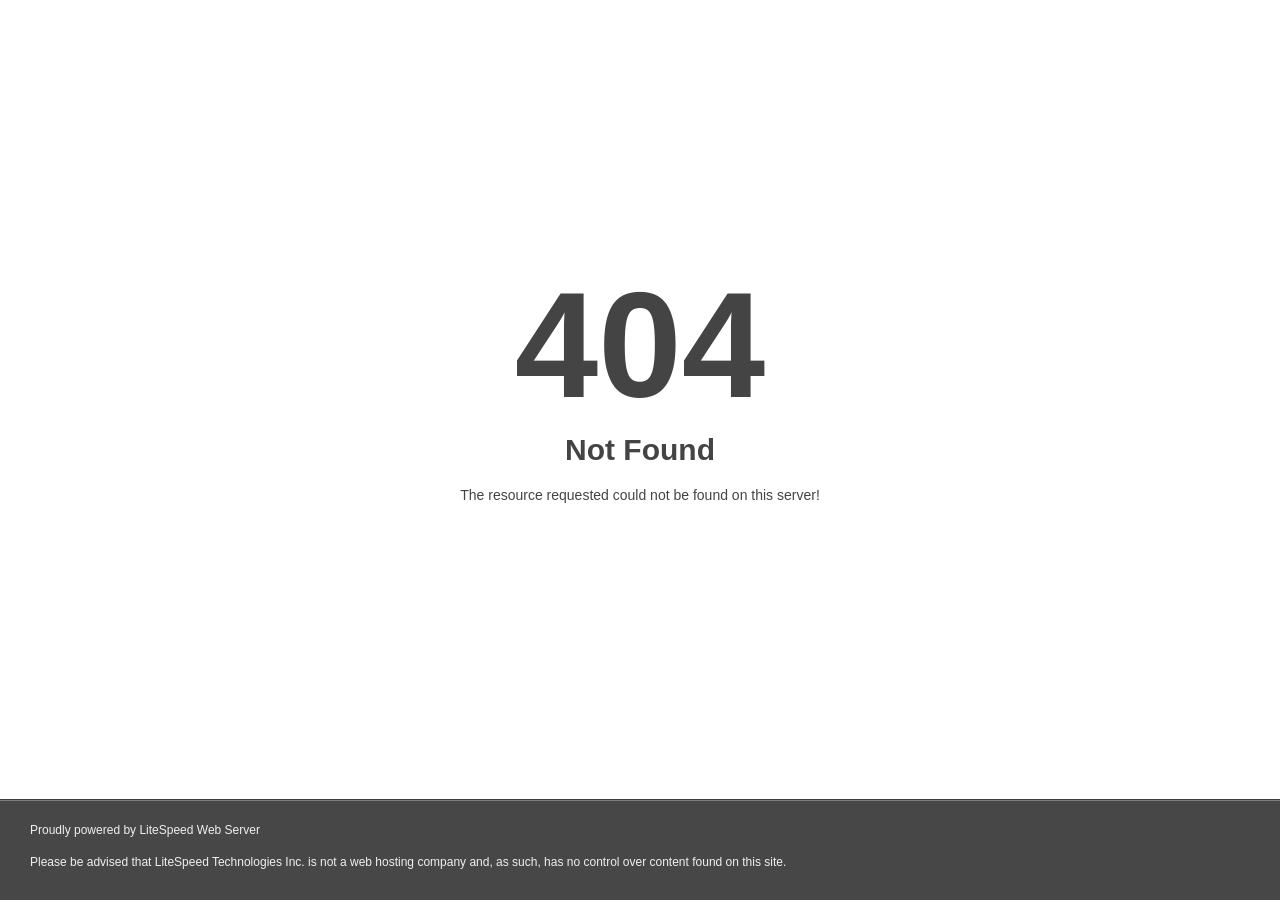
<file: assets/fonts/glyphicons-halflings-regular-2.html>
<!DOCTYPE html>
<html style="height:100%">
<head>
<meta name="viewport" content="width=device-width, initial-scale=1, shrink-to-fit=no" />
<title> 404 Not Found
</title><style>@media (prefers-color-scheme:dark){body{background-color:#000!important}}</style></head>
<body style="color: #444; margin:0;font: normal 14px/20px Arial, Helvetica, sans-serif; height:100%; background-color: #fff;">
<div style="height:auto; min-height:100%; ">     <div style="text-align: center; width:800px; margin-left: -400px; position:absolute; top: 30%; left:50%;">
        <h1 style="margin:0; font-size:150px; line-height:150px; font-weight:bold;">404</h1>
<h2 style="margin-top:20px;font-size: 30px;">Not Found
</h2>
<p>The resource requested could not be found on this server!</p>
</div></div><div style="color:#f0f0f0; font-size:12px;margin:auto;padding:0px 30px 0px 30px;position:relative;clear:both;height:100px;margin-top:-101px;background-color:#474747;border-top: 1px solid rgba(0,0,0,0.15);box-shadow: 0 1px 0 rgba(255, 255, 255, 0.3) inset;">
<br>Proudly powered by LiteSpeed Web Server<p>Please be advised that LiteSpeed Technologies Inc. is not a web hosting company and, as such, has no control over content found on this site.</p></div></body></html>
</file>
<file: assets/css/master.css>
/*
====================================
[ CSS TABLE CONTENT ]
------------------------------------
    1.0 - General
    2.0 - Typography
    3.0 - Global Style
    4.0 - Navigation
    5.0 - Search Box
    6.0 - Page Title Section
    7.0 - Slider Section
    8.0 - Creative Section
    9.0 - Recent Project Section
    9.1 - Overlay and hover effect
    10.0 - Magnific Popup CSS
    11.0 - Feature Section
    12.0 - About Section
    13.0 - Counter Section
    14.0 - Team Section
    15.0 - Video Section
    16.0 - Service Section
    17.0 - Process Section
    18.0 - Portfolio Section
    19.0 - Portfolio Single Page
    20.0 - Partner Section
    21.0 - Case study section
    22.0 - Map Section
    23.0 - Contact Section
    24.0 - Footer Section
    25.0 - Preloader
    26.0 - Homepage Two
    27.0 - Homepage Three
    28.0 - About us Page
    29.0 - About us page two
    30.0 - Blog Page
    31.0 - Blog Page Version Two
    32.0 - Full Width Section
    33.0 - Call to action section
    34.0 - Client Testimonial Style
    35.0 - Parallax Homepage
    36.0 - Contact Page
    37.0 - 404 page
    38.0 - Slick slider customization
-------------------------------------
[ END CSS TABLE CONTENT ]
=====================================
*/

/* Theme Reset Start */

@import url('https://fonts.googleapis.com/css?family=Kaushan+Script|Barlow+Condensed:400,500,600,700,800|Hind&amp;display=swap');
@import url("bootstrap.min.css");
@import url("custom-icons.min.css");
@import url("icofont.min.css");
@import url("cubeportfolio.css");
@import url("bootsnav.css");
@import url("slick.css");
@import url("animate.css");
@import url("all.min.css");

/* Transitons */

*{transition-timing-function: ease-in-out; -ms-transition-timing-function: ease-in-out; -moz-transition-timing-function: ease-in-out; -webkit-transition-timing-function: ease-in-out; -o-transition-timing-function: ease-in-out; transition-duration: .2s; -ms-transition-duration: .2s; -moz-transition-duration: .2s; -webkit-transition-duration: .2s; -o-transition-duration: .2s;}
*:hover{transition-timing-function: ease-in-out; -ms-transition-timing-function: ease-in-out; -moz-transition-timing-function: ease-in-out; -webkit-transition-timing-function: ease-in-out; -o-transition-timing-function: ease-in-out; transition-duration: .2s; -ms-transition-duration: .2s; -moz-transition-duration: .2s; -webkit-transition-duration: .2s; -o-transition-duration: .2s; }
.transition-none *, .home-slider *, .mfp-container *, .attr-nav *, .cbp-wrapper *, .parallax, .rev-slider *, #loader-overlay *, .menu-overlay, .tr-products *, #loader-overlay, .main-box-title *, .skillbar-wrap * {transition-timing-function: none;-moz-transition-timing-function: none;-webkit-transition-timing-function: none;-o-transition-timing-function: none;
-ms-transition-timing-function: none;transition-duration: 0s;-moz-transition-duration: 0s;-webkit-transition-duration: 0s;-o-transition-duration: 0s;-ms-transition-duration: 0s;}

/* Loader */

#loader-overlay {width: 100%;height: 100vh;background: #eeeeee;position: fixed;z-index: 999999;left: 0;right: 0;top: 0;}
.loader{display: inline-block;width: 100px;height: 100px;position: absolute;top: 50%;left: 50%;transform: translateY(-50%);-webkit-transform: translateY(-50%);-moz-transform: translateY(-50%);}

/* Selection */

::selection {background-color: #212121;color: #fff;}

/* All */

* {margin: 0;padding: 0;min-height:0;min-width:0;}
*, :after, :before {box-sizing: border-box;}

html, body{position: relative;height: 100%;}
body {color: #888;background: #fafafa;font-size:16px;font-family: 'Hind', sans-serif;font-weight: 400;}
iframe {border: 0;}
video {background-size: cover;display: table-cell;vertical-align: middle;width: 100%;}
.html5-video {background-color: #000; height: auto; left: 50%; min-height: 100%; min-width: 100%; position: absolute; top: 50%; -ms-transform: translate(-50%, -50%); -webkit-transform: translate(-50%, -50%); transform: translate(-50%, -50%); -moz-transform: translate(-50%, -50%); -o-transform: translate(-50%, -50%);  width: auto; z-index: -3; }
iframe, embed, object {max-width: 100%;}
.wrapper {position: relative;z-index: 20;overflow-x: hidden;}

/* Typography */

h1, h2, h3, h4, h5, h6 {color: #212121;margin: 20px 0 -5px 0;font-family: 'Barlow Condensed', sans-serif;}
h1, h2, h3, h4, h5, h6, .h1, .h2, .h3, .h4, .h5, .h6 {line-height: 1.5em;}
h1 { font-size: 58px;}
h2 { font-size: 40px;}
h3 { font-size: 26px;}
h4 { font-size: 22px;}
h5 { font-size: 18px;}
h6 { font-size: 14px;}
h1 a, h2 a, h3 a, h4 a, h5 a, h6 a { color: #212121;}
h1 a:hover, h2 a:hover, h3 a:hover, h4 a:hover, h5:hover a, h6 a:hover { color: #12d8cc;}
p a:hover {color: #12d8cc;}
p {letter-spacing: normal;line-height: 24px;color: #888;font-weight:400;font-family: 'Hind', sans-serif;}
a {text-decoration: none;color:#212121;}
a:hover, a:focus, a:active {outline: none;text-decoration: none;color:#12d8cc;}
ul {list-style: disc;}
li > ul, li > ol {padding: 0;margin-left: 15px;}
figure {margin-bottom: 6px;position: relative;}
img {height: auto;max-width: 100%;}
.mark, mark{background-color:#12d8cc;color:#fff;}
pre {margin: 0 20px;padding: 10px;border: 1px solid #e2e2e2;background: #f1f1f1;border-radius:0;}
blockquote {border-left: 2px solid #12d8cc;background: #fff;padding: 15px 40px;}
blockquote p {font-size: 18px;line-height: 30px;margin-bottom: 17px !important;font-weight: 300;}
.blockquote-reverse, blockquote.pull-right {border-right: 2px solid #12d8cc;background:#fff;}
.outline-alert {background-color: transparent!important;}
strong { color: #414141; }
hr{border:0;height: 1px;width:100%;margin:20px auto;}
hr.left-line{margin:20px 0 20px 0;width:80px;}
hr.center_line{width:80px;}
hr.bold-line{height:3px;}
.text-decoration-underline{text-decoration: underline;}
.text-decoration-none{text-decoration: none;}
.line-trough{text-decoration: line-through;}
.metis .tp-tab-title{font-family: 'Barlow Condensed', sans-serif!important;text-transform: uppercase;font-size: 25px!important;letter-spacing: 1px;}
.metis .tp-tab-number{font-family: 'Barlow Condensed', sans-serif!important;font-weight: 600!important;}
/* Forms */

label {margin-bottom: 10px;font-weight: 500;color:#212121;font-family: 'Barlow Condensed', sans-serif;font-size: 14px;}
textarea:focus, input[type="text"]:focus, input[type="password"]:focus, input[type="datetime"]:focus, input[type="datetime-local"]:focus, input[type="date"]:focus, input[type="month"]:focus, input[type="time"]:focus, input[type="week"]:focus, input[type="number"]:focus, input[type="email"]:focus, input[type="url"]:focus, input[type="search"]:focus, input[type="tel"]:focus, input[type="color"]:focus, .uneditable-input:focus {
border-color: none;box-shadow: none;outline: 0 none;}
.search-submit{position: absolute;right: 20px;top:14px;background: none;border:0;padding: 0;font-size:20px;-webkit-transition: all 0.3s;-o-transition: all 0.3s;transition: all 0.3s;color:#e0e0e0;}
.search-submit:hover{color: #12d8cc;}
.select-custom {width: 100%;overflow: hidden;background: url(../images/select-arrow.html) no-repeat 97% 50%;border: 1px solid #fff;margin-bottom: 20px;}
.select-custom select {width: 100%;border: none;box-shadow: none;background-color: transparent;background-image: none;-webkit-appearance: none;-moz-appearance: none;
appearance: none;cursor: pointer;}
.md-input, .md-textarea, .md-select select {padding: 14px 20px;font-size: 14px;line-height: normal;border-radius: 4px;}
input, textarea, select {border: 1px solid #ccc;font-size: 14px;padding: 8px 15px;width: 100%;margin: 0 0 20px 0;max-width: 100%;resize: none;background-color: transparent;color:#000;}
.has-error input, .has-error textarea, .has-error select{border-color: #12d8cc!important;box-shadow: none!important;-webkit-box-shadow: none!important;-moz-box-shadow: none!important;-ms-box-shadow: none!important;}
.has-error .help-block, .has-error .control-label, .has-error .radio, .has-error .checkbox, .has-error .radio-inline, .has-error .checkbox-inline, .has-error.radio label, .has-error.checkbox label, .has-error.radio-inline label, .has-error.checkbox-inline label {
color: #12d8cc;}
.contact-form-style-01 input, .contact-form-style-01 textarea, .contact-form-style-01 select {color:#212121;border-radius: 4px;}
.contact-form-style-02 .form-control{background-color: transparent;border-top:0;border-left:0;border-right:0;border-bottom:1px solid #fff;padding: 10px 0;}
.contact-form-style-02 .has-error input, .contact-form-style-02 .has-error textarea, .contact-form-style-02 .has-error select{border-color: #ccc;}
.contact-form-style-03 input, .contact-form-style-03 textarea, .contact-form-style-03 select {color:#fff;}

/* Sections */

section {padding-top:1px;padding-bottom:1px;position: relative;z-index: 10;background:#fdfbfb;overflow: hidden;}
section.lg-section{padding-top:150px;padding-bottom:150px;}
.section-heading {text-align: center;margin: auto;float: none;padding-bottom: 20px;}
.section-heading h2{font-size: 40px;text-transform: none;}
.section-heading h5{font-size: 28px;font-weight: 100;text-transform: none;padding-top:50px;}

/* Top Bar */

.top-bar{font-size: 12px;width: 100%;}
.dropdown-style-01 .dropdown-menu {margin-top: 12px;min-width: 130px;border-radius: 0;border: none;z-index: 444;right: 0;left: auto;}
.dropdown-style-01 .btn{color: #fff;font-size: 12px;padding: 0;margin: 0;background-color: transparent;font-weight: normal;text-transform: capitalize;border: 0;}

/* Navigations */

.navbar-nav {float: right;margin: 0;padding: 0px 10px;}
nav.navbar.bootsnav.navbar-transparent .logo {position: relative;z-index: 110;display: table;height: 80px;-webkit-transition: all .3s ease;transition: all .3s ease;}
nav.navbar.bootsnav.navbar-transparent.brand-center .logo, .brand-center .logo {display:block;max-width: 150px;text-align: center;margin: 0 auto;height: auto;}
nav.navbar.bootsnav.navbar-transparent.brand-center .navbar-brand {padding: 20px 15px;}
.navbar-brand {padding: 11px 15px;}
.logo {position: relative;z-index: 110;display: table;height: 60px;-webkit-transition: all .3s ease;transition: all .3s ease;}
.logo img {max-height: 40px;-webkit-transition: all .5s ease;transition: all .5s ease;display: block;}
.logo-footer img {max-height: 80px;-webkit-transition: all .5s ease;transition: all .5s ease;display: block;}
.logo.z-index-1{z-index: 1;}
nav .logo > a {display: table-cell;vertical-align: middle;}
.navbar-scrollspy .logo img {text-align:center;margin: 0 auto;}
.menu-logo, .vcard-address{float: left;}
nav.bootsnav.navbar-sidebar ul.nav {margin: 0 0 30px 0;}
nav.navbar.bootsnav.navbar-transparent.white ul.nav > li > a.nav-btn-default {padding-top: 10px;padding-bottom: 10px;margin-top: 15px;}
nav.navbar.bootsnav ul.nav > li > a.nav-btn-default {padding: 10px 15px;margin-top: 6.5px;color: #fff;}
.navbar-nav>li>.dropdown-menu {margin-top: 2px;}
.absolute-header {position: absolute;top: 0;left: 0;right: 0;width: 100%;z-index: 99;padding: 10px 0;}
.menu-logo-outside {max-width: 180px;}
.menu-btn {position: fixed;right: 8%;z-index: 999;top: 2%;}
.menu-btn a{background-color: #fff;width: 60px;height: 60px;display: block;text-align: center;line-height: 57px;box-shadow: 5px 5px 15px 0 rgba(31, 31, 31, 0.07);font-size: 26px;border-radius: 4px;}
.btn-open:before {color: #333;content: "\f130";font-family: "Ionicons";-webkit-transition: all .2s linear 0s;transition: all .2s linear 0s;-moz-transition: all .2s linear 0s;-o-transition: all .2s linear 0s;transition-property: all .2s linear 0s;}
.btn-open:hover:before {color: #12d8cc;}
.btn-close:before {color: #333;content: "\f2d7";font-family: "Ionicons";-webkit-transition: all .2s linear 0s;transition: all .2s linear 0s;-moz-transition: all .2s linear 0s;-o-transition: all .2s linear 0s;transition-property: all .2s linear 0s;}
.btn-close:hover:before {color: #12d8cc;}

/* Menu Overlay */

body.overflow{overflow: hidden;}
.menu-overlay {position: fixed;top: 0;z-index: 998;display: none;overflow: hidden;width: 100%;height: 100%;background: #060606;left: 0;right: 0;}
.menu-overlay .menu-wrap {width: 100%;display: table;height: 100vh;}
ul.vcard-menu {margin: 0 auto;padding: 0;width: 100%;}
ul.vcard-menu li {padding: 10px 0;list-style: none;text-align: center;font-family: 'Barlow Condensed', sans-serif;font-weight: 500;font-size: 50px;}
ul.vcard-menu li a {color: #fff;}
ul.vcard-menu li a:hover {color: #12d8cc;}
.vcard-address{margin-top: 40px;margin-bottom: 40px;}

/* Sliders Text */

.hero-text{display: table-cell;vertical-align: middle;position: relative;width: 100%;z-index: 10;color: #fff;}
.hero-text h3, .hero-text h1{color:#12d8cc;}
.hero-text h1 {font-size:78px;letter-spacing:-2px;line-height: 1.25;}
.hero-text h1.letter-spacing-10{letter-spacing:10px;}
.hero-text h1.letter-spacing-0{letter-spacing:0px;}
.hero-text-wrap .hero-text h1.font-90px {font-size:90px;}
.hero-text h2 {font-size:62px;}
.hero-text h3 {font-size:49px;}
.hero-text h4 {font-size:30px;}
.hero-text h5 {font-size:19px;}
.hero-text h6 {font-size:14px;}
.hero-text-wrap.color-overlay-bg {background: rgba(18,216,204,0.75);width: 100%;height: 101vh;position: absolute;z-index: 1;}
section.dark-block .hero-text-wrap, section.dark-block.title-hero-bg::before {background-color:transparent;}
.hero-text-wrap h1.font-100px{font-size:100px;}
.hero-text-wrap h1.line-height-90 {line-height: 90px;}

/* Helper Classes */

::-webkit-input-placeholder{color:#212121!important;}
::-moz-placeholder{color:#212121!important;}
:-ms-input-placeholder{color:#212121!important;}
:-moz-placeholder{color:#212121!important;}

.style-02::-webkit-input-placeholder{color:#fff!important;}
.style-02::-moz-placeholder{color:#fff!important;}
.style-02:-ms-input-placeholder{color:#fff!important;}
.style-02:-moz-placeholder{color:#fff!important;}

input.search-bar-top::-webkit-input-placeholder { color: #fff!important; }
input.search-bar-top::-moz-placeholder { color: #fff!important; }
input.search-bar-top:-ms-input-placeholder { color: #fff!important; }
input.search-bar-top:-moz-placeholder { color: #fff!important; }

/* Positions */

.fixed{position:fixed!important;}
.relative{position:relative!important;}
.absolute{position:absolute!important;}
.static{position:static!important;}

/* Z-index */

.z-index-1 {z-index:1;}
.z-index-2 {z-index:2;}
.z-index-3 {z-index:3;}
.z-index-4 {z-index:4;}
.z-index-5 {z-index:5;}
.z-index-0 {z-index:0;}
.z-index-minus2 {z-index:-2;}

/* Displays */
.display-none{display: none!important;}
.display-block{display: block!important;}
.display-inline-block{display: inline-block!important;}
.display-table{display: table;}
.display-table-cell{display: table-cell!important;}
.float-none{float:none;}
.centerize-col{float: none!important;margin-left: auto;margin-right: auto;}
.center-layout {display: table;table-layout: fixed;height: 100%;width: 100%;position: relative;}
.v-align-middle {display: table-cell;vertical-align: middle;}

/* Width Pixels */

.width-1px {width: 1px}
.width-2px {width: 2px}
.width-3px {width: 3px}
.width-4px {width: 4px}
.width-5px {width: 5px}
.width-6px {width: 6px}
.width-7px {width: 7px}
.width-8px {width: 8px}
.width-9px {width: 9px}
.width-10px {width: 10px}
.width-80px {width: 80px}
.width-90px {width: 90px}
.width-100px {width: 100px}
.width-150px {width: 150px}
.width-200px {width: 200px}
.width-250px {width: 250px}
.width-300px {width: 300px}
.width-350px {width: 350px}
.width-400px {width: 400px}
.width-450px {width: 450px}
.width-500px {width: 500px!important}
.width-550px {width: 550px}
.width-600px {width: 600px}
.width-650px {width: 650px!important}
.width-700px {width: 700px}
.width-800px {width: 800px}

/* Width Percentage */

.width-10-percent {width: 10% !important}
.width-20-percent {width: 20% !important}
.width-30-percent {width: 30% !important}
.width-40-percent {width: 40% !important}
.width-50-percent {width: 50% !important}
.width-60-percent {width: 60% !important}
.width-70-percent {width: 70% !important}
.width-80-percent {width: 80% !important}
.width-90-percent {width: 90% !important}
.width-100-percent {width: 100% !important}
.width-auto {width:auto !important}
.max-width-100 {max-width: 100%}

/* Minimum Width */

.min-width-100px {min-height: 100px}
.min-width-200px {min-height: 200px}
.min-width-300px {min-height: 300px}
.min-width-400px {min-height: 400px}
.min-width-500px {min-height: 500px}
.min-width-600px {min-height: 600px}
.min-width-700px {min-height: 700px}

/* View Width */

.view-width-100vh{width: 100vh;}

/* Height Pixels */

.height-1px {height: 1px!important}
.height-2px {height: 2px!important}
.height-3px {height: 3px!important}
.height-4px {height: 4px!important}
.height-5px {height: 5px!important}
.height-6px {height: 6px!important}
.height-7px {height: 7px!important}
.height-8px {height: 8px!important}
.height-9px {height: 9px!important}
.height-10px {height: 10px!important}
.height-80px {height: 80px}
.height-90px {height: 90px}
.height-100px {height: 100px}
.height-150px {height: 150px}
.height-200px {height: 200px}
.height-250px {height: 250px}
.height-300px {height: 300px}
.height-350px {height: 350px}
.height-400px {height: 400px}
.height-450px {height: 450px}
.height-500px {height: 500px!important;}
.height-550px {height: 550px}
.height-600px {height: 600px}
.height-650px {height: 650px!important;}
.height-700px {height: 700px}
.height-800px {height: 800px}

/* Height Percentage */

.height-10-percent {height: 10%}
.height-20-percent {height: 20%}
.height-30-percent {height: 30%}
.height-40-percent {height: 40%}
.height-50-percent {height: 50%}
.height-60-percent {height: 60%}
.height-70-percent {height: 70%}
.height-80-percent {height: 80%}
.height-90-percent {height: 90%}
.height-100-percent {height: 100% !important}
.height-auto {height:auto !important}
.max-height-100 {max-height: 100%}

/* Minimum Heights */

.min-height-100px {min-height: 100px}
.min-height-200px {min-height: 200px}
.min-height-300px {min-height: 300px!important;}
.min-height-400px {min-height: 400px}
.min-height-500px {min-height: 500px}
.min-height-600px {min-height: 600px}
.min-height-700px {min-height: 700px}
.min-height-800px {min-height: 800px}
.min-height-900px {min-height: 900px}

/* Hero Heights  */

.xs-screen {height:300px;}
.sm-screen {height:400px;}
.md-screen {height:600px;}
.lg-screen {height:700px;}
.xl-screen {height:800px;}
.xxl-screen{height: 1000px;}

/* View Heights */

.view-height-100vh{height: 100vh!important;}


/* Backgrounds */

.bordered-bg {background-color: transparent;border-top: 1px solid #e0e0e0;border-bottom: 1px solid #e0e0e0;}
.transparent-bg{background-color:transparent!important;}
.dark-bg{background-color:#181c2c;}
.darken-bg{background-color:#151515;}
.d-dark-bg{background-color:#0a0a0a;}
.white-bg{background-color: #fff;}
.default-bg{background-color:#e12733;}
.secondary-bg{background-color: #F09819;}
.dark-grey-bg{background-color: #e0e0e0;}
.grey-bg{background-color:#f8f5f2!important;}
.lighten-grey-bg{background-color:#f5f5f5;}
.l-lighten-bg{background-color:#fafafa;}
.yellow-bg{background-color: #ffcc00;}
.xmas-bg{background-color: #f09819;}
.theme-gradient-bg{background-image: radial-gradient(circle, #12d8cc, #a4003e, #850044, #640643, #F09819);-webkit-background-image: radial-gradient(circle, #12d8cc, #a4003e, #850044, #640643, #F09819);-moz-background-image: radial-gradient(circle, #12d8cc, #a4003e, #850044, #640643, #F09819);-ms-background-image: radial-gradient(circle, #12d8cc, #a4003e, #850044, #640643, #F09819);-o-background-image: radial-gradient(circle, #12d8cc, #a4003e, #850044, #640643, #F09819);}
.bordered-bg.white-bg{background-color: #fff;}
.pattern-bg-dark{background-image: url(../images/background/pattern-bg-dark.jpg);background-repeat: repeat;}
.pattern-bg-light{background-image: url(../images/light-pattern.png);background-repeat: repeat;}
.pattern-bg-colored{background-image: url(../images/colored-pattern.html);background-repeat: repeat;}
.light-br-r{border-right:1px solid #eeeeee;}
.fixed-bg{background-attachment: fixed!important;}
.overlay-bg {background: rgba(0,0,0,0.6);width: 100%;height: 100%;position: absolute;z-index: -1;top:0;left:0;}
.front-overlay-bg {background: rgba(0,0,0,0.6);width: 100%;height: 100%;position: absolute;z-index: 99;top:0;left:0;}
.color-overlay-bg {background: rgba(18,216,204,0.75);width: 100%;height: 100%;position: absolute;z-index: -1;top: 0;left: 0;right: 0;}
.front-color-overlay-bg{background: rgba(18,216,204,0.75);width: 100%;height: 100%;position: absolute;z-index: 99;top: 0;left: 0;right: 0;}
.secondary-color-overlay-bg {background: rgba(67, 13, 60, 0.75);width: 100%;height: 100%;position: absolute;z-index: -1;top: 0;left: 0;right: 0;}
.parallax-overlay {background: rgba(0, 0, 0, 0.6);width: 100%;height: 100%;position: absolute;z-index: -1;top:0;left:0;}
.parallax-overlay-white {background: rgba(255, 255, 255, 0.6);width: 100%;height: 100%;position: absolute;z-index: -1;top:0;left:0;}
.parallax-bg {background-size: cover;-webkit-background-size: cover;-moz-background-size: cover;-o-background-size: cover;background-repeat:no-repeat;background-position: 50% 50%;}
.gradient-bg{background: rgb(18,216,204);background: -moz-linear-gradient(90deg, rgba(18,216,204,1) 20%, rgba(240,152,25,1) 100%);background: -webkit-linear-gradient(90deg, rgba(18,216,204,1) 20%, rgba(240,152,25,1) 100%);background: linear-gradient(90deg,   rgb(24, 28, 44) 10%,   rgb(245, 0, 56) 35%,   rgb(245, 0, 56) 55%,   rgb(24, 28, 44) 75%);filter: progid:DXImageTransform.Microsoft.gradient(startColorstr="#12d8cc",endColorstr="#f09819",GradientType=1);}


/* Horizontal Line */

.line-horizontal{width: 100%;height: 1px;}

/* Box Shadows */

.box-shadow {box-shadow: 0 10px 30px 5px rgba(17,21,23,.1);}
.box-shadow-hover:hover{box-shadow: 0 10px 30px 5px rgba(17,21,23,.1);}

/* Fonts */

.barlow-font{font-family: 'Barlow Condensed', sans-serif;}
.hind-font{font-family: 'Hind', sans-serif;}
.kaushan-font{font-family: "Kaushan Script", cursive;}

.text-center{text-align: center!important;}
.text-left{text-align: left!important;}
.text-right{text-align: right!important;}

.text-uppercase{text-transform: uppercase;}
.text-capitalize{text-transform: capitalize!important;}

.font-100 {font-weight:100;}
.font-200 {font-weight:200;}
.font-300 {font-weight:300;}
.font-400 {font-weight:400;}
.font-500 {font-weight:500;}
.font-600 {font-weight:600;}
.font-700 {font-weight:700;}
.font-800 {font-weight:800;}
.font-900 {font-weight:900;}

.font-12px {font-size: 12px;}
.font-14px {font-size: 14px;}
.font-16px {font-size: 16px!important;}
.font-18px {font-size: 18px;}
.font-20px {font-size: 20px!important;}
.font-22px {font-size: 22px;}
.font-26px {font-size: 26px;}
.font-30px {font-size: 30px;}
.font-35px {font-size: 35px;}
.font-40px {font-size: 40px;}
.font-50px {font-size: 50px;}
.font-60px {font-size: 60px!important;}
.font-70px {font-size: 70px;}
.font-80px {font-size: 80px;}
.font-90px {font-size: 90px;}
.font-100px {font-size: 100px;}
.font-120px {font-size: 120px;}
.font-130px {font-size: 130px;}

.font-italic {font-style: italic;}
.font-bold {font-weight:bold;}

/* Fonts Colors */

.default-color {color: #e12733!important;}
.secondary-color {color: #F09819!important;}
.white-color {color: #fff;}
.white-color p, .white-color h1, .white-color h2, .white-color h3, .white-color h4, .white-color h5, .white-color h6, .white-color i{color: #fff!important;}
.white-smoke {color: #f9f9f9!important;}
.white-smoke p, .white-smoke h1, .white-smoke h2, .white-smoke h3, .white-smoke h4, .white-smoke h5, .white-smoke h6 {color: #f9f9f9!important;}
.dark-color {color: #fff!important;}
.dark-color p, .dark-color h1, .dark-color h2, .dark-color h3, .dark-color h4, .dark-color h5, .dark-color h6 {color: #fff!important;}
.grey-color {color: #aaa !important;}
.grey-color p, .grey-color h1, .grey-color h2, .grey-color h3, .grey-color h4, .grey-color h5, .grey-color h6 {color: #aaa!important;}
.yellow-color{color:#ffcc00;}
.xmas-color{color: #f09819;}
.gradient-color{background: -webkit-linear-gradient(left, #12d8cc 0%, #F09819 100%);-webkit-background-clip: text;background-clip: text;-webkit-text-fill-color: transparent;}

/* Line Heights */

.line-height-15 {line-height: 15px;}
.line-height-20 {line-height: 20px;}
.line-height-22 {line-height: 22px;}
.line-height-24 {line-height: 24px;}
.line-height-25 {line-height: 25px;}
.line-height-26 {line-height: 26px;}
.line-height-30 {line-height: 30px;}
.line-height-35 {line-height: 35px;}
.line-height-40 {line-height: 40px;}
.line-height-45 {line-height: 45px;}
.line-height-50 {line-height: 50px;}
.line-height-60 {line-height: 60px;}
.line-height-70 {line-height: 70px;}
.line-height-80 {line-height: 80px;}
.line-height-90 {line-height: 90px;}
.line-height-100 {line-height: 100px;}
.line-height-110 {line-height: 110px;}
.line-height-120 {line-height: 120px;}

/* Letter Spacings */

.letter-spacing-0 {letter-spacing: 0px;}
.letter-spacing-1 {letter-spacing: 1px;}
.letter-spacing-2 {letter-spacing: 2px;}
.letter-spacing-3 {letter-spacing: 3px;}
.letter-spacing-4 {letter-spacing: 4px;}
.letter-spacing-5 {letter-spacing: 5px;}
.letter-spacing-6 {letter-spacing: 6px;}
.letter-spacing-7 {letter-spacing: 7px;}
.letter-spacing-8 {letter-spacing: 8px;}
.letter-spacing-9 {letter-spacing: 9px;}
.letter-spacing-10 {letter-spacing: 10px;}

/* Margins */

.margin-left-auto{margin-left: auto;}
.margin-right-auto{margin-right: auto;}
.remove-margin {margin: 0!important;}

.all-margin-10{margin:10px;}
.all-margin-20{margin:20px;}
.all-margin-30{margin:30px;}
.all-margin-40{margin:40px;}
.all-margin-50{margin:50px;}
.all-margin-60{margin:60px;}
.all-margin-70{margin:70px;}
.all-margin-80{margin:80px;}
.all-margin-90{margin:90px;}
.all-margin-100{margin:100px;}
.all-margin-110{margin:110px;}
.all-margin-120{margin:120px;}

.mt-minus-10 {margin-top: -10px;}
.mt-minus-20 {margin-top: -20px;}
.mt-minus-30 {margin-top: -30px;}
.mt-minus-40 {margin-top: -40px;}
.mt-minus-50 {margin-top: -50px;}
.mt-minus-60 {margin-top: -60px;}
.mt-minus-70 {margin-top: -70px;}
.mt-minus-80 {margin-top: -80px;}
.mt-minus-90 {margin-top: -90px;}
.mt-minus-100 {margin-top: -100px;}
.mt-minus-110 {margin-top: -110px;}
.mt-minus-120 {margin-top: -120px;}

.mt-0 {margin-top: 0px!important;}
.mt-10 {margin-top: 10px;}
.mt-20 {margin-top: 20px;}
.mt-30 {margin-top: 30px;}
.mt-40 {margin-top: 40px;}
.mt-50 {margin-top: 50px;}
.mt-60 {margin-top: 60px;}
.mt-70 {margin-top: 70px;}
.mt-80 {margin-top: 80px;}
.mt-90 {margin-top: 90px;}
.mt-100 {margin-top: 100px;}
.mt-110 {margin-top: 110px;}
.mt-120 {margin-top: 120px;}

.mb-0 {margin-bottom: 0px!important;}
.mb-10 {margin-bottom: 10px;}
.mb-20 {margin-bottom: 20px;}
.mb-30 {margin-bottom: 30px;}
.mb-40 {margin-bottom: 40px;}
.mb-50 {margin-bottom: 50px;}
.mb-60 {margin-bottom: 60px;}
.mb-70 {margin-bottom: 70px;}
.mb-80 {margin-bottom: 80px;}
.mb-90 {margin-bottom: 90px;}
.mb-100 {margin-bottom: 100px;}
.mb-110 {margin-bottom: 110px;}
.mb-120 {margin-bottom: 120px;}

.mr-0 {margin-right: 0px!important;}
.mr-5 {margin-right: 5px;}
.mr-10 {margin-right: 10px;}
.mr-20 {margin-right: 20px;}
.mr-30 {margin-right: 30px;}
.mr-40 {margin-right: 40px;}
.mr-50 {margin-right: 50px;}
.mr-60 {margin-right: 60px;}
.mr-70 {margin-right: 70px;}
.mr-80 {margin-right: 80px;}
.mr-90{margin-right: 90px;}
.mr-100{margin-right: 100px;}
.mr-110{margin-right: 110px;}
.mr-120{margin-right: 120px;}

.ml-0 {margin-left: 0px!important;}
.ml-5 {margin-left: 5px;}
.ml-10 {margin-left: 10px;}
.ml-20 {margin-left: 20px;}
.ml-30 {margin-left: 30px;}
.ml-40 {margin-left: 40px;}
.ml-50 {margin-left: 50px;}
.ml-60 {margin-left: 60px;}
.ml-70 {margin-left: 70px;}
.ml-80 {margin-left: 80px;}
.ml-90{margin-left: 90px;}
.ml-100{margin-left: 100px;}
.ml-110{margin-left: 110px;}
.ml-120{margin-left: 120px;}

/* Paddings */

.remove-padding {padding: 0!important;}
.all-padding-10{padding: 10px;}
.all-padding-20{padding: 20px;}
.all-padding-30{padding: 30px;}
.all-padding-40{padding: 40px;}
.all-padding-50{padding: 50px;}
.all-padding-60{padding: 60px;}
.all-padding-70{padding: 70px;}
.all-padding-80{padding: 80px;}
.all-padding-90{padding: 90px;}
.all-padding-100{padding: 100px;}
.all-padding-110{padding: 110px;}
.all-padding-120{padding: 120px;}

.pt-0{padding-top:0;}
.pt-10{padding-top:10px;}
.pt-20{padding-top:20px;}
.pt-30{padding-top:30px;}
.pt-40{padding-top:40px;}
.pt-50{padding-top:50px;}
.pt-60{padding-top:60px;}
.pt-70{padding-top:70px;}
.pt-80{padding-top:80px;}
.pt-90{padding-top:90px;}
.pt-100{padding-top:100px;}
.pt-110{padding-top:110px;}
.pt-120{padding-top:120px;}

.pb-0 {padding-bottom: 0;}
.pb-10 {padding-bottom: 10px;}
.pb-20 {padding-bottom: 20px;}
.pb-30 {padding-bottom: 30px;}
.pb-40 {padding-bottom: 40px;}
.pb-50 {padding-bottom: 50px;}
.pb-60 {padding-bottom: 60px;}
.pb-70 {padding-bottom: 70px;}
.pb-80 {padding-bottom: 80px;}
.pb-90 {padding-bottom: 90px;}
.pb-100 {padding-bottom: 100px;}
.pb-110 {padding-bottom: 110px;}
.pb-120 {padding-bottom: 120px;}

.pr-0 {padding-right: 0;}
.pr-10 {padding-right: 10px;}
.pr-20 {padding-right: 20px;}
.pr-30 {padding-right: 30px;}
.pr-40 {padding-right: 40px;}
.pr-50 {padding-right: 50px;}
.pr-60 {padding-right: 60px;}
.pr-70 {padding-right: 70px;}
.pr-80 {padding-right: 80px;}
.pr-90 {padding-right: 90px;}
.pr-100 {padding-right: 100px;}
.pr-110 {padding-right: 110px;}
.pr-120 {padding-right: 120px;}

.pl-0 {padding-left: 0;}
.pl-10 {padding-left: 10px;}
.pl-20 {padding-left: 20px;}
.pl-30 {padding-left: 30px;}
.pl-40 {padding-left: 40px;}
.pl-50 {padding-left: 50px;}
.pl-60 {padding-left: 60px;}
.pl-70 {padding-left: 70px;}
.pl-80 {padding-left: 80px;}
.pl-90 {padding-left: 90px;}
.pl-100 {padding-left: 100px;}
.pl-110 {padding-left: 110px;}
.pl-120 {padding-left: 120px;}

/* Position Spaces */

.top-0{top: 0;}
.top-10{top: 10px;}
.top-20{top: 20px!important;}
.top-30{top: 30px;}
.top-40{top: 40px;}
.top-50{top: 50px;}
.top-60{top: 60px;}
.top-70{top: 70px;}
.top-80{top: 80px;}
.top-90{top: 90px;}
.top-100{top: 100px;}
.top-110{top: 110px;}
.top-120{top: 120px;}

.bottom-0{bottom: 0;}
.bottom-10{bottom: 10px;}
.bottom-20{bottom: 20px;}
.bottom-30{bottom: 30px;}
.bottom-40{bottom: 40px;}
.bottom-50{bottom: 50px;}
.bottom-60{bottom: 60px;}
.bottom-70{bottom: 70px;}
.bottom-80{bottom: 80px;}
.bottom-90{bottom: 90px;}
.bottom-100{bottom: 100px;}
.bottom-110{bottom: 110px;}
.bottom-120{bottom: 120px;}

.right-0{right: 0;}
.right-10{right: 10px;}
.right-20{right: 20px;}
.right-30{right: 30px;}
.right-40{right: 40px;}
.right-50{right: 50px;}
.right-60{right: 60px;}
.right-70{right: 70px;}
.right-80{right: 80px;}
.right-90{right: 90px;}
.right-100{right: 100px;}
.right-110{right: 110px;}
.right-120{right: 120px;}

.left-0{left: 0;}
.left-10{left: 10px;}
.left-20{left: 20px;}
.left-30{left: 30px;}
.left-40{left: 40px;}
.left-50{left: 50px;}
.left-60{left: 60px;}
.left-70{left: 70px;}
.left-80{left: 80px;}
.left-90{left: 90px;}
.left-100{left: 100px;}
.left-110{left: 110px;}
.left-120{left: 120px;}

.top-minus-10{top:-10px;}
.top-minus-20{top:-20px;}
.top-minus-30{top:-30px;}
.top-minus-40{top:-40px;}
.top-minus-50{top:-50px;}
.top-minus-60{top:-60px;}
.top-minus-70{top:-70px;}
.top-minus-80{top:-80px;}
.top-minus-90{top:-90px;}
.top-minus-100{top:-100px;}
.top-minus-110{top:-110px;}

.bottom-minus-10{bottom:-10px;}
.bottom-minus-20{bottom:-20px;}
.bottom-minus-30{bottom:-30px;}
.bottom-minus-40{bottom:-40px;}
.bottom-minus-50{bottom:-50px;}
.bottom-minus-60{bottom:-60px;}
.bottom-minus-70{bottom:-70px;}
.bottom-minus-80{bottom:-80px;}
.bottom-minus-90{bottom:-90px;}
.bottom-minus-100{bottom:-100px;}
.bottom-minus-110{bottom:-110px;}

.right-minus-10{right:-10px;}
.right-minus-20{right:-20px;}
.right-minus-30{right:-30px;}
.right-minus-40{right:-40px;}
.right-minus-50{right:-50px;}
.right-minus-60{right:-60px;}
.right-minus-70{right:-70px;}
.right-minus-80{right:-80px;}
.right-minus-90{right:-90px;}
.right-minus-100{right:-100px;}
.right-minus-110{right:-110px;}

.left-minus-10{left:-10px;}
.left-minus-20{left:-20px;}
.left-minus-30{left:-30px;}
.left-minus-40{left:-40px;}
.left-minus-50{left:-50px;}
.left-minus-60{left:-60px;}
.left-minus-70{left:-70px;}
.left-minus-80{left:-80px;}
.left-minus-90{left:-90px;}
.left-minus-100{left:-100px;}
.left-minus-110{left:-110px;}


/* Lines */

.line-verticle-sm{width: 1px;height: 8px;}

/* Borders */

.bordered {border:1px solid #e0e0e0;}
.border-right{border-right:1px solid #e0e0e0;}
.border-left{border-left:1px solid #e0e0e0;}
.border-bottom{border-bottom:1px solid #e0e0e0;}
.border-radius-0{border-radius: 0!important;}
.border-radius-10{border-radius:10px!important;}
.border-radius-25 {border-radius:25px!important;}
.border-radius-50 {border-radius:50px!important;}
.border-radius-100 {border-radius:100px!important;}

/* dropcap */

.first-letter {float: left; font-size: 50px; margin: 0 20px 0 0; text-align: center; padding: 10px 0; font-weight: 600}
.first-letter-big {float: left; font-size: 110px; line-height: 110px; margin: 0 20px 0 0; padding:0 8px;  text-align: center; font-weight: 600; position: relative;}
.first-letter-big:before {position: absolute; border-bottom: 1px solid; content: ""; display: block;  width: 100%; top: 55%; left: 0}
.first-letter-block {font-size: 35px;height: 55px;line-height: 25px;padding: 15px 0;width: 55px;font-weight: 700;margin-top: 5px;}
.first-letter-block-round { border-radius:6px; border:1px solid;}
.first-letter-round {border-radius: 50%; font-size:35px; padding: 15px; width: 65px; height: 65px; line-height: 32px;}

/* Images */
.img-responsive, .full-width{width:100%;}

/* Buttons */
.btn, .form-control, .form-control:hover, .form-control:focus, .navbar-custom .dropdown-menu {-webkit-box-shadow: none;box-shadow: none;}
button{transition-duration: 0.3s;transition-timing-function: ease-in-out;}
button:focus {outline: none !important;}
.btn {font-family: 'Barlow Condensed', sans-serif;font-size: 11px;font-weight: 500;text-transform: uppercase;line-height: 1;
letter-spacing: 1px;padding: 8px 10px 7px 10px;border-color: transparent;transition-duration: 0.3s;transition-timing-function: ease-in-out;}
.btn:hover, .btn:focus, .btn.focus, .btn:active, .btn.active {border-color: transparent;}
.btn-default:active:hover,.btn-default.active:hover,.open>.dropdown-toggle.btn-default:hover,.btn-default:active:focus,.btn-default.active:focus,.open>.dropdown-toggle.btn-default:focus,.btn-default:active.focus,.btn-default.active.focus,.open>.dropdown-toggle.btn-default.focus{color: #fff;background-color: #12d8cc;
border-color: #12d8cc;outline: 0;}
.btn.btn-animated {transition: 0.35s cubic-bezier(0.4, 0, 0.2, 1);transform: translateY(0px);-webkit-transform: translateY(0px);-moz-transform: translateY(0px);
box-shadow: 0px 0px 51px 0px rgba(0, 0, 0, 0.08), 0px 6px 18px 0px rgba(0, 0, 0, 0.05);}
.btn.btn-animated:hover, .btn.btn-animated:focus, .btn.btn-animated.focus {transform: translateY(-5px);-webkit-transform: translateY(-5px);-moz-transform: translateY(-5px);box-shadow: 0px 0px 114px 0px rgba(0, 0, 0, 0.08), 0px 30px 25px 0px rgba(0, 0, 0, 0.05);}
.btn + .btn {margin-left: 10px;}
.btn i {margin-left: 5px;vertical-align: middle;position: relative;top: -1px;}
.btn:focus, .btn:focus:active {outline: none;}
.btn-circle {border-radius:100px;}
.btn-rounded {border-radius:10px;}
.btn-square {border-radius:0px;}
.btn:active, .btn.active {outline: 0;background-image: none;-webkit-box-shadow: none;box-shadow: none;}
.btn-mobilize .btn {margin: 0 10px;}
.btn.btn-xl {padding: 16px 44px;font-size: 18px;}
.btn.btn-lg {padding: 13px 40px;font-size: 16px;}
.btn.btn-md{padding: 12px 30px;font-size: 14px;}
.btn.btn-sm {padding: 11px 20px;font-size: 10px;}
.btn.btn-xs {padding: 8px 12px;font-size: 8px;}
.btn.btn-fullwidth {width:100%;min-width:300px;}
.btn.disabled, .btn[disabled], fieldset[disabled] .btn {opacity: 1;}
.btn.disabled.btn-bg{background-color: #12d8cc;}
.btn-color {color: #fff;background-color: #12d8cc;}
.btn-color:hover, .btn-color:active, .btn-color:focus {background-color: #F09819;color: #fff;}
.btn-outline-color {color: #12d8cc;border:2px solid #12d8cc;background-color: transparent;}
.btn-outline-color:hover, .btn-outline-color:active, .btn-outline-color:focus {color: #fff;border: 2px solid #12d8cc;background-color: #12d8cc;}
.btn-outline {color: #212121;border:2px solid #e0e0e0;background-color: transparent;}
.btn-outline:hover, .btn-outline:active, .btn-outline:focus {color: #212121;border: 2px solid #212121;background-color: transparent;}
.btn-light {color: #ff0000;border-color: #fff;background-color: #fff;}
.btn-light:hover, .btn-light:active, .btn-light:focus {color: #fff;border-color: #ff0000;background-color: #ff0000;}
.dark-hover.btn-light:hover, .dark-hover.btn-light:active, .dark-hover.btn-light:focus{background-color: #0d0d12;color: #fff;border-color:#0d0d12;}
.btn-light-outline {color: #fff;border-color: #fff;background-color: transparent;}
.btn-light-outline:hover, .btn-light-outline:active, .btn-light-outline:focus {color: #212121;border-color: #fff;background-color: #fff;}
.btn-dark {color: #fff;border-color: #212121;background-color: #212121;}
.btn-dark:hover, .btn-dark:active, .btn-dark:focus {color: #fff;border-color: #000;background-color: #000;}
.btn-dark-outline {color: #212121;border-color: #212121;background-color: transparent;}
.btn-dark-outline:hover, .btn-dark-outline:active, .btn-dark-outline:focus {color: #fff;border-color: #212121;background-color: #212121;}
.btn-animate {text-align: center;position: relative;overflow: hidden;transition: all 0.2s;}
.btn-animate  span {display: inline-block;position: relative;padding: 0 8.5px 0 8.5px;transition: padding 0.2s;}
.btn-animate i {position: absolute;top: 50%;right: 0px;opacity: 0;margin-top: -6px;transition: opacity 0.2s, right 0.2s;}
.btn-animate:hover span {padding: 0 17px 0 0;}
.btn-animate:hover i {transition: opacity 0.2s, right 0.2s;opacity: 1;top: 50%;right: 0px;}


/* Icons */

.tr-icon {display: inline-block;font-style: normal !important;font-weight: normal !important;font-variant: normal !important;text-transform: none !important;speak: none;line-height: 1;-webkit-font-smoothing: antialiased;-moz-osx-font-smoothing: grayscale;}
.icon {margin-left:6px;}
.feature-box, .feature-box-right {float:left;}
.feature-box i {margin-bottom:20px;display: inline-block;}
.box-icon {
	margin-top:25px;
	margin-bottom:25px;
	position:relative;
	background-color:#fff;
	padding:40px 30px;
	 -webkit-box-shadow: 0 7px 20px -10px rgba(171, 171, 171, 0.7);
    -moz-box-shadow: 0 7px 20px -10px rgba(171, 171, 171, 0.7);
    box-shadow: 0 7px 20px -10px rgba(171, 171, 171, 0.7);
    -webkit-transition: all 0.4s ease;
    -moz-transition: all 0.4s ease;
    -o-transition: all 0.4s ease;
    transition: all 0.4s ease;
}

.box-icon:hover {
	    -webkit-transform: translateY(-10px);
    -moz-transform: translateY(-10px);
    -ms-transform: translateY(-10px);
    -o-transform: translateY(-10px);
    transform: translateY(-10px);
    -webkit-box-shadow: 0 10px 50px -12px rgba(171, 171, 171, 0.9);
    -moz-box-shadow: 0 10px 50px -12px rgba(171, 171, 171, 0.9);
    box-shadow: 0 10px 50px -12px rgba(171, 171, 171, 0.9);
}

.box-icon h6 {
	font-size:13px;
}

.box-icon i {
	margin-bottom:25px;
}

.white-bg-icon {
    background-color: #fff;
    border-color: #fff;
}

.white-bg-icon:hover {
    background-color: #12d8cc;
    border-color: #12d8cc;
	color:#fff!important;
}

.border-bg-default-color {
	border:2px solid #212121;
}

.border-bg-default-color:hover {
    background-color: #12d8cc;
    border-color: #12d8cc;
    color: #fff;
}
.circle-icon{position: relative;width: 85px;height: 85px;line-height: 85px !important;border-radius: 100%;text-align: center;display: inline-block !important;}
.feature-box .fade-icon:after {top: -7px;left: -7px;padding: 7px;box-shadow: 0 0 0 4px #12d8cc;-webkit-transition: -webkit-transform 0.2s, opacity 0.2s;-webkit-transform: scale(.8);-moz-transition: -moz-transform 0.2s, opacity 0.2s;-moz-transform: scale(.8);-ms-transform: scale(.8);
transition: transform 0.2s, opacity 0.2s;transform: scale(.8);opacity: 0;}
.fade-icon:after {pointer-events: none;position: absolute;width: 100%;height: 100%;border-radius: 50%;content: '';-webkit-box-sizing: content-box;-moz-box-sizing: content-box;box-sizing: content-box;}
.feature-box .fade-icon:hover:after {-webkit-transform: scale(1);-moz-transform: scale(1);-ms-transform: scale(1);transform: scale(1);opacity: 1;}

.gradient-bg-icon {
    background: rgba(233,30,98,1);
	background: -moz-linear-gradient(-45deg, rgba(233,30,98,1) 0%, rgba(3,168,244,1) 100%);
	background: -webkit-gradient(left top, right bottom, color-stop(0%, rgba(233,30,98,1)), color-stop(100%, rgba(3,168,244,1)));
	background: -webkit-linear-gradient(-45deg, rgba(233,30,98,1) 0%, rgba(3,168,244,1) 100%);
	background: -o-linear-gradient(-45deg, rgba(233,30,98,1) 0%, rgba(3,168,244,1) 100%);
	background: -ms-linear-gradient(-45deg, rgba(233,30,98,1) 0%, rgba(3,168,244,1) 100%);
	background: linear-gradient(135deg, rgba(233,30,98,1) 0%, rgba(3,168,244,1) 100%);
	filter: progid:DXImageTransform.Microsoft.gradient( startColorstr='#e91e62', endColorstr='#03a8f4', GradientType=1 );
}

section.dark-block .team-member-container .member-caption, section.dark-block .portfolio .folio-overlay {
	background-color: rgba(255, 255, 255, 0.3);
  border-color: rgba(255, 255, 255, 0.05);
  -webkit-backdrop-filter: blur(10px);
  backdrop-filter: blur(10px);
  border-color: rgba(255, 255, 255, 0.05);
}

section.dark-block .team-slider .slick-dots li.slick-active button, section.dark-block .blog-slider .slick-dots li.slick-active button,  section.dark-block .portfolio-slider .slick-dots li.slick-active button {
	background-color:#212121;
}


footer.dark-block .footer-main{
	background-color: #191919;
}

footer.dark-block .footer-copyright {
	background-color:#181c2c;
}

footer.dark-block .footer .widget-links li, footer.dark-block .widget-title {
	color:#fff;
}

footer.dark-block .widget-title:before {
	border-top: 1px solid #fff;
}


section.gradient-block .team-slider .slick-dots li.slick-active button {
	background-color:#212121;
}

.feature-box .pull-left {
    width: 15%;
}

.feature-box .pull-right {
    width: 80%;
}

.feature-box-right .pull-left {
    width: 80%;
}

.feature-box-right .pull-right {
    width: 15%;
}


.feature-box-big .pull-left {
    width: 20%;
}

.feature-box-big .pull-right {
    width: 80%;
}

.feature-box-rounded{
	background-color: #fff;
	border-radius: 20px;
	-webkit-border-radius: 20px;
	-moz-border-radius: 20px;
	padding: 30px;
	-webkit-box-shadow: -1px 0px 43px 0px rgba(0,0,0,0.14);
	-moz-box-shadow: -1px 0px 43px 0px rgba(0,0,0,0.14);
	box-shadow: -1px 0px 43px 0px rgba(0,0,0,0.14);
}
.service-item{
	margin-bottom: 50px;
}


/* Counters */

.counter-wrap{margin:25px 0;text-align:center;width: 100%;}
.counter-wrap h2{
    margin:15px 0 20px;
    font-size:55px;
    line-height:50px;
    text-align: center;
}
.counter-wrap h3{
    margin:0;
    font-size:25px;
    line-height:18px;
    text-align: center;
	  color:#f1f1f1;
	  font-family: 'Barlow Condensed', sans-serif;
    font-weight: 600;
    text-transform: uppercase;
}

.counter-type-2{
	padding-left: 85px;
}

.counter-type-2 i{
	position: absolute;
	top: 1px;
	left: 0;
}


.counter-type-3 .counter-wrap {
    text-align: left;
	float: left;
}

.counter-style-two .counter-wrap i {
    font-size: 60px;
}

.counter-type-3 .counter-wrap h2{
    text-align: left;
    display: inline-block;
    font-size: 30px;
    margin:-10px 0 0 0;
}

.counter-type-3 .counter-wrap .pull-left .line{
	height: 1px;
    width: 40px;
    margin-bottom: 10px;
    margin-top: 5px;
}

.counter-type-4 .counter-wrap {text-align: left;float: left;}
.counter-style-three .counter-wrap i {font-size: 60px;}
.counter-type-4 .counter-wrap h2{text-align: left;display: inline-block;font-size: 40px;margin:-10px 0 0 0;}
.counter-type-4 .counter-wrap h3 {font-size: 22px;}
.counter-type-4 .counter-wrap .pull-left .line{height: 1px;width: 40px;margin-bottom: 10px;margin-top: 10px;}

/* Portfolio */

.portfolio .folio-overlay {
    background-color: rgba(18,216,204, 0.9);
    position: absolute;
    width: 100%;
    height: 100%;
    opacity: 0;
	visibility:hidden;
	transition-timing-function: ease-in-out;
    -ms-transition-timing-function: ease-in-out;
    -moz-transition-timing-function: ease-in-out;
    -webkit-transition-timing-function: ease-in-out;
    -o-transition-timing-function: ease-in-out;
    transition-duration: .2s;
    -ms-transition-duration: .2s;
    -moz-transition-duration: .2s;
    -webkit-transition-duration: .2s;
    -o-transition-duration: .2s;
}
.portfolio:hover .folio-overlay{
    opacity: 1;
	visibility:visible;
}

.portfolio-wrap {
    position: absolute;
    top: 50%;
    left: 0;
    width: 100%;
    margin-top: -75px;
}
.portfolio-description .portfolio-title,
.portfolio-description .links {
    position: relative;
    left: 0;
    color: #000;
    width: 100%;
    opacity: 0;
    visibility: hidden;
}
.portfolio-description .portfolio-title {
    top: 0;
    -webkit-transition: 0.3s;
    -moz-transition: 0.3s;
    -o-transition: 0.3s;
    transition: 0.3s;
	  font-size: 22px;
    font-weight: 500;
  	font-family: 'Barlow Condensed', sans-serif;
    text-transform: uppercase;
    letter-spacing: 1px;
}
.portfolio:hover .portfolio-description .portfolio-title {
    top: 30px;
    opacity: 1;
    visibility: visible;
}
.portfolio-description .links {
    top: 0px;
    -webkit-transition: 0.4s;
    -moz-transition: 0.4s;
    -o-transition: 0.4s;
    transition: 0.4s;
	  font-size: 20px;
    font-weight: 400;
    margin-top: 10px;
}
.portfolio:hover .portfolio-description .links {
    top: 25px;
    opacity: 1;
    visibility: visible;
}
.portfolio-description .btn {
    background-color: transparent;;
    border-color: #fff;
    padding: 12px 22px;
    border-radius: 20px;
}
.portfolio-description .btn:hover {
    background-color: #fff;;
    border-color: #fff;
    color: #ff2a40;
}
.portfolio-container .btn.view-more {
    margin-top: 40px;
}


.hover-type-2 .portfolio-wrap {
    margin-top: -110px;
}

.hover-type-2 .portfolio-details{
	top:35px;
}

.portfolio-details {
    position: relative;
    left: 0;
    top: 50px;
    width: 100%;
}
.portfolio-details li {
    display: inline-block;
    position: relative;
    bottom: -40px;
    opacity: 0;
    visibility: hidden;
    transform: translateZ(0);
	margin-right: 15px;
}
.portfolio-details li:last-child {
	margin-right:0;
}
.portfolio:hover .portfolio-details li {
    bottom: 0;
    opacity: 1;
    visibility: visible;
}
.portfolio:hover .portfolio-details li:nth-child(1) {
    -webkit-transition: 0.3s;
    -moz-transition: 0.3s;
    -o-transition: 0.3s;
    transition: 0.3s;
}
.portfolio:hover .portfolio-details li:nth-child(2){
    -webkit-transition: 0.5s;
    -moz-transition: 0.5s;
    -o-transition: 0.5s;
    transition: 0.5s;
}
.portfolio-details li a {
    display: block;
    color: #000;
    border: 2px solid #000;
    border-radius: 100px;
    width: 50px;
    height: 50px;
    line-height: 48px;
}

.portfolio-details li a:hover{
    display: block;
	color:#12d8cc;
	border: 2px solid #000;
	background-color: #000;
}

.portfolio-type-2 a{
	color: #fff;
	font-size: 40px;
}

.row.no-gutters{margin-right: 0;margin-left: 0;}
.no-bottom-padding{padding-bottom: 0;}
.no-gutters > [class^="col-"], .no-gutters > [class*="col-"], .row.no-gutters > [class^="col-"], .row.no-gutters > [class*="col-"]{padding-right: 0;padding-left: 0;}


/* Portfolio Single Project 01 */

.portfolio-meta > li {margin: 25px 0;list-style: none;border-bottom: 1px solid #eee;padding-bottom: 15px;}
.portfolio-meta > li:last-child{border-bottom: 0;}
.portfolio-meta > li span {display: inline-block;width: 130px;letter-spacing: 1px;color: #212121;font-size: 12px;text-transform: uppercase;font-weight: 600;}
.portfolio-meta > li a {margin-right: 10px;color: #a7a7a7;}
.portfolio-meta > li a:hover {color: #12d8cc;}

/* Portfolio Single Project 02 */

.portfolio-meta-style-02 .portfolio-meta > li {margin: 0px 0 10px 0;list-style: none;padding-bottom: 0px;border-bottom:0;}
.portfolio-meta-style-02 .portfolio-meta > li span {display: inline-block;width: 130px;letter-spacing: 1px;color: #fff;font-size: 12px;text-transform: uppercase;font-weight: 600;}
.portfolio-meta-style-02 .portfolio-meta > li a {margin-right: 10px;color: #a7a7a7;}
.portfolio-meta-style-02 .portfolio-meta > li a:hover {color: #12d8cc;}

/* Portfolio Single Project 03 */

.portfolio-meta-style-03 .portfolio-meta > li {margin:0px 0 25px 0;list-style: none;border-bottom: 1px solid #dedede;padding-bottom: 15px;}
.portfolio-meta-style-03 .portfolio-meta > li:last-child{border-bottom: 0;}
.portfolio-meta-style-03 .portfolio-meta > li span {display: inline-block;width: 130px;letter-spacing: 1px;color: #212121;font-size: 12px;text-transform: uppercase;font-weight: 600;}
.portfolio-meta-style-03 .portfolio-meta > li a {margin-right: 10px;color: #a7a7a7;}
.portfolio-meta-style-03 .portfolio-meta > li a:hover {color: #12d8cc;}

/* Magnific Popup CSS */

.mfp-bg {
  top: 0;
  left: 0;
  width: 100%;
  height: 100%;
  z-index: 1042;
  overflow: hidden;
  position: fixed;
  background: #000;
  opacity: 0.9;
  filter: alpha(opacity=90); }

.mfp-wrap {
  top: 0;
  left: 0;
  width: 100%;
  height: 100%;
  z-index: 1043;
  position: fixed;
  outline: none;
  -webkit-backface-visibility: hidden; 
  backface-visibility: hidden;
}

.mfp-container {
  text-align: center;
  position: absolute;
  width: 100%;
  height: 100%;
  left: 0;
  top: 0;
  padding: 0 8px;
  -webkit-box-sizing: border-box;
  -moz-box-sizing: border-box;
  box-sizing: border-box; }

.mfp-container:before {
  content: '';
  display: inline-block;
  height: 100%;
  vertical-align: middle; }

.mfp-align-top .mfp-container:before {
  display: none; }

.mfp-content {
  position: relative;
  display: inline-block;
  vertical-align: middle;
  margin: 0 auto;
  text-align: left;
  z-index: 1045; }

.mfp-inline-holder .mfp-content,
.mfp-ajax-holder .mfp-content {
  width: 100%;
  cursor: auto; }

.mfp-ajax-cur {
  cursor: progress; }

.mfp-zoom-out-cur, .mfp-zoom-out-cur .mfp-image-holder .mfp-close {
  cursor: -moz-zoom-out;
  cursor: -webkit-zoom-out;
  cursor: zoom-out; }

.mfp-zoom {
  cursor: pointer;
  cursor: -webkit-zoom-in;
  cursor: -moz-zoom-in;
  cursor: zoom-in; }

.mfp-auto-cursor .mfp-content {
  cursor: auto; }

.mfp-close,
.mfp-arrow,
.mfp-preloader,
.mfp-counter {
  -webkit-user-select: none;
  -moz-user-select: none;
  user-select: none; }

.mfp-loading.mfp-figure {
  display: none; }

.mfp-hide {
  display: none; }

.mfp-preloader {
  color: #CCC;
  position: absolute;
  top: 50%;
  width: auto;
  text-align: center;
  margin-top: -0.8em;
  left: 8px;
  right: 8px;
  z-index: 1044; }
  .mfp-preloader a {
    color: #CCC; }
    .mfp-preloader a:hover {
      color: #FFF; }

.mfp-s-ready .mfp-preloader {
  display: none; }

.mfp-s-error .mfp-content {
  display: none; }

button.mfp-close,
button.mfp-arrow {
  overflow: visible;
  cursor: pointer;
  background: transparent;
  border: 0;
  -webkit-appearance: none;
  appearance: none;
  display: block;
  outline: none;
  padding: 0;
  z-index: 1046;
  -webkit-box-shadow: none;
  box-shadow: none; }

button::-moz-focus-inner {
  padding: 0;
  border: 0; }

.mfp-close {
  width: 44px;
  height: 44px;
  line-height: 44px;
  position: absolute;
  right: 0;
  top: 0;
  text-decoration: none;
  text-align: center;
  opacity: 0.65;
  filter: alpha(opacity=65);
  padding: 0 0 18px 10px;
  color: #FFF;
  font-style: normal;
  font-size: 28px;
  font-family: 'Barlow Condensed', sans-serif;
  }
  .mfp-close:hover,
  .mfp-close:focus {
    opacity: 1;
    filter: alpha(opacity=100); }
  .mfp-close:active {
    top: 1px; }

.mfp-close-btn-in .mfp-close {
  color: #333; }

.mfp-image-holder .mfp-close,
.mfp-iframe-holder .mfp-close {
  color: #FFF;
  right: -6px;
  text-align: right;
  padding-right: 6px;
  width: 100%; }

.mfp-counter {
  position: absolute;
  top: 0;
  right: 0;
  color: #CCC;
  font-size: 12px;
  line-height: 18px;
  white-space: nowrap; }

.mfp-arrow {
  position: absolute;
  opacity: 0.65;
  filter: alpha(opacity=65);
  margin: 0;
  top: 50%;
  margin-top: -55px;
  padding: 0;
  width: 90px;
  height: 110px;
  -webkit-tap-highlight-color: transparent; }
  .mfp-arrow:active {
    margin-top: -54px; }
  .mfp-arrow:hover,
  .mfp-arrow:focus {
    opacity: 1;
    filter: alpha(opacity=100); }
  .mfp-arrow:before,
  .mfp-arrow:after,
  .mfp-arrow .mfp-b,
  .mfp-arrow .mfp-a {
    content: '';
    display: block;
    width: 0;
    height: 0;
    position: absolute;
    left: 0;
    top: 0;
    margin-top: 35px;
    margin-left: 35px;
    border: medium inset transparent; }
  .mfp-arrow:after,
  .mfp-arrow .mfp-a {
    border-top-width: 13px;
    border-bottom-width: 13px;
    top: 8px; }
  .mfp-arrow:before,
  .mfp-arrow .mfp-b {
    border-top-width: 21px;
    border-bottom-width: 21px;
    opacity: 0.7; }

.mfp-arrow-left {
  left: 0; }
  .mfp-arrow-left:after,
  .mfp-arrow-left .mfp-a {
    border-right: 17px solid #FFF;
    margin-left: 31px; }
  .mfp-arrow-left:before,
  .mfp-arrow-left .mfp-b {
    margin-left: 25px;
    border-right: 27px solid #3F3F3F; }

.mfp-arrow-right {
  right: 0; }
  .mfp-arrow-right:after,
  .mfp-arrow-right .mfp-a {
    border-left: 17px solid #FFF;
    margin-left: 39px; }
  .mfp-arrow-right:before,
  .mfp-arrow-right .mfp-b {
    border-left: 27px solid #3F3F3F; }

.mfp-iframe-holder {
  padding-top: 40px;
  padding-bottom: 40px; }
  .mfp-iframe-holder .mfp-content {
    line-height: 0;
    width: 100%;
    max-width: 900px; }
  .mfp-iframe-holder .mfp-close {
    top: -40px; }

.mfp-iframe-scaler {
  width: 100%;
  height: 0;
  overflow: hidden;
  padding-top: 56.25%; }
  .mfp-iframe-scaler iframe {
    position: absolute;
    display: block;
    top: 0;
    left: 0;
    width: 100%;
    height: 100%;
    box-shadow: 0 0 8px rgba(0, 0, 0, 0.6);
    background: #000; }

/* Main image in popup */
img.mfp-img {
  width: auto;
  max-width: 100%;
  height: auto;
  display: block;
  line-height: 0;
  -webkit-box-sizing: border-box;
  -moz-box-sizing: border-box;
  box-sizing: border-box;
  padding: 40px 0 40px;
  margin: 0 auto; }

/* The shadow behind the image */
.mfp-figure {
  line-height: 0; }
  .mfp-figure:after {
    content: '';
    position: absolute;
    left: 0;
    top: 40px;
    bottom: 40px;
    display: block;
    right: 0;
    width: auto;
    height: auto;
    z-index: -1;
    box-shadow: 0 0 8px rgba(0, 0, 0, 0.6);
    background: #444; }
  .mfp-figure small {
    color: #BDBDBD;
    display: block;
    font-size: 12px;
    line-height: 14px; }
  .mfp-figure figure {
    margin: 0; }

.mfp-bottom-bar {
  margin-top: -36px;
  position: absolute;
  top: 100%;
  left: 0;
  width: 100%;
  cursor: auto; }

.mfp-title {
  text-align: left;
  line-height: 18px;
  color: #F3F3F3;
  word-wrap: break-word;
  padding-right: 36px; }

.mfp-image-holder .mfp-content {
  max-width: 100%; }

.mfp-gallery .mfp-image-holder .mfp-figure {
  cursor: pointer; }

@media screen and (max-width: 800px) and (orientation: landscape), screen and (max-height: 300px) {
  /**
       * Remove all paddings around the image on small screen
       */
  .mfp-img-mobile .mfp-image-holder {
    padding-left: 0;
    padding-right: 0; }
  .mfp-img-mobile img.mfp-img {
    padding: 0; }
  .mfp-img-mobile .mfp-figure:after {
    top: 0;
    bottom: 0; }
  .mfp-img-mobile .mfp-figure small {
    display: inline;
    margin-left: 5px; }
  .mfp-img-mobile .mfp-bottom-bar {
    background: rgba(0, 0, 0, 0.6);
    bottom: 0;
    margin: 0;
    top: auto;
    padding: 3px 5px;
    position: fixed;
    -webkit-box-sizing: border-box;
    -moz-box-sizing: border-box;
    box-sizing: border-box; }
    .mfp-img-mobile .mfp-bottom-bar:empty {
      padding: 0; }
  .mfp-img-mobile .mfp-counter {
    right: 5px;
    top: 3px; }
  .mfp-img-mobile .mfp-close {
    top: 0;
    right: 0;
    width: 35px;
    height: 35px;
    line-height: 35px;
    background: rgba(0, 0, 0, 0.6);
    position: fixed;
    text-align: center;
    padding: 0; } }

@media all and (max-width: 900px) {
  .mfp-arrow {
    -webkit-transform: scale(0.75);
    transform: scale(0.75); }
  .mfp-arrow-left {
    -webkit-transform-origin: 0;
    transform-origin: 0; }
  .mfp-arrow-right {
    -webkit-transform-origin: 100%;
    transform-origin: 100%; }
  .mfp-container {
    padding-left: 6px;
    padding-right: 6px; } }

.mfp-ie7 .mfp-img {
  padding: 0; }

.mfp-ie7 .mfp-bottom-bar {
  width: 600px;
  left: 50%;
  margin-left: -300px;
  margin-top: 5px;
  padding-bottom: 5px; }

.mfp-ie7 .mfp-container {
  padding: 0; }

.mfp-ie7 .mfp-content {
  padding-top: 44px; }

.mfp-ie7 .mfp-close {
  top: 0;
  right: 0;
  padding-top: 0;
}


.mfp-fade.mfp-bg {
    opacity: 0;
    -webkit-transition: all 0.4s ease-out;
    -moz-transition: all 0.4s ease-out;
    transition: all 0.4s ease-out;
}
.mfp-fade.mfp-bg.mfp-ready {
    opacity: 0.92;
}
.mfp-bottom-bar {
    display: none;
}
.mfp-fade.mfp-bg.mfp-removing {
    opacity: 0;
}
.mfp-arrow-right::after,
.mfp-arrow-left::after {
    font-family: 'FontAwesome';
    border: none;
    color: #fff;
    font-size: 65px;
    -webkit-transition: .5s;
    transition: .5s;
}
.mfp-arrow-right::after {
    content: "\f105";
}
.mfp-arrow-left::after {
    content: "\f104";
}
.mfp-arrow-right::before ,
.mfp-arrow-left::before {
    border: none;
}
.mfp-arrow {
    height: 60px;
}
.mfp-arrow::before,
.mfp-arrow::after,
.mfp-arrow .mfp-b,
.mfp-arrow .mfp-a {
    margin-top: 15px;
    top: -1px;
}
img.mfp-img {
    padding: 40px 0px 0;
}
.mfp-fade.mfp-wrap .mfp-content {
    opacity: 0;
    transform: scale(0.95);
    -webkit-transition: all 0.4s ease-out;
    -moz-transition: all 0.4s ease-out;
    transition: all 0.4s ease-out;
}

.mfp-fade.mfp-wrap.mfp-ready .mfp-content {
    transform: scale(1);
    opacity: 1;
    -webkit-transition: all 0.4s ease-out;
    -moz-transition: all 0.4s ease-out;
    transition: all 0.4s ease-out;
}

.mfp-fade.mfp-wrap.mfp-removing .mfp-content {
    opacity: 0;
    transform: scale(0.95);
    -webkit-transition: all 0.4s ease-out;
    -moz-transition: all 0.4s ease-out;
    transition: all 0.4s ease-out;
}


.mfp-zoom-in .mfp-with-anim {
  opacity: 0;
  transition: all 0.2s ease-in-out;
  transform: scale(0.8);
}
.mfp-zoom-in.mfp-bg {
  opacity: 0;
  transition: all 0.3s ease-out;
}
.mfp-zoom-in.mfp-ready .mfp-with-anim {
  opacity: 1;
  transform: scale(1);
}
.mfp-zoom-in.mfp-ready.mfp-bg {
  opacity: 0.8;
}
.mfp-zoom-in.mfp-removing .mfp-with-anim {
  transform: scale(0.8);
  opacity: 0;
}
.mfp-zoom-in.mfp-removing.mfp-bg {
  opacity: 0;
}

/*

====== Newspaper effect ======

*/
.mfp-newspaper .mfp-with-anim {
  opacity: 0;
  -webkit-transition: all 0.2s ease-in-out;
  transition: all 0.5s;
  transform: scale(0) rotate(500deg);
}
.mfp-newspaper.mfp-bg {
  opacity: 0;
  transition: all 0.5s;
}
.mfp-newspaper.mfp-ready .mfp-with-anim {
  opacity: 1;
  transform: scale(1) rotate(0deg);
}
.mfp-newspaper.mfp-ready.mfp-bg {
  opacity: 0.8;
}
.mfp-newspaper.mfp-removing .mfp-with-anim {
  transform: scale(0) rotate(500deg);
  opacity: 0;
}
.mfp-newspaper.mfp-removing.mfp-bg {
  opacity: 0;
}

/*

====== Move-horizontal effect ======

*/
.mfp-move-horizontal .mfp-with-anim {
  opacity: 0;
  transition: all 0.3s;
  transform: translateX(-50px);
}
.mfp-move-horizontal.mfp-bg {
  opacity: 0;
  transition: all 0.3s;
}
.mfp-move-horizontal.mfp-ready .mfp-with-anim {
  opacity: 1;
  transform: translateX(0);
}
.mfp-move-horizontal.mfp-ready.mfp-bg {
  opacity: 0.8;
}
.mfp-move-horizontal.mfp-removing .mfp-with-anim {
  transform: translateX(50px);
  opacity: 0;
}
.mfp-move-horizontal.mfp-removing.mfp-bg {
  opacity: 0;
}

/*

====== Move-from-top effect ======

*/
.mfp-move-from-top .mfp-content {
  vertical-align: top;
}
.mfp-move-from-top .mfp-with-anim {
  opacity: 0;
  transition: all 0.2s;
  transform: translateY(-100px);
}
.mfp-move-from-top.mfp-bg {
  opacity: 0;
  transition: all 0.2s;
}
.mfp-move-from-top.mfp-ready .mfp-with-anim {
  opacity: 1;
  transform: translateY(0);
}
.mfp-move-from-top.mfp-ready.mfp-bg {
  opacity: 0.8;
}
.mfp-move-from-top.mfp-removing .mfp-with-anim {
  transform: translateY(-50px);
  opacity: 0;
}
.mfp-move-from-top.mfp-removing.mfp-bg {
  opacity: 0;
}

/*

====== 3d unfold ======

*/
.mfp-3d-unfold .mfp-content {
  perspective: 2000px;
}
.mfp-3d-unfold .mfp-with-anim {
  opacity: 0;
  transition: all 0.3s ease-in-out;
  transform-style: preserve-3d;
  transform: rotateY(-60deg);
}
.mfp-3d-unfold.mfp-bg {
  opacity: 0;
  transition: all 0.5s;
}
.mfp-3d-unfold.mfp-ready .mfp-with-anim {
  opacity: 1;
  transform: rotateY(0deg);
}
.mfp-3d-unfold.mfp-ready.mfp-bg {
  opacity: 0.8;
}
.mfp-3d-unfold.mfp-removing .mfp-with-anim {
  transform: rotateY(60deg);
  opacity: 0;
}
.mfp-3d-unfold.mfp-removing.mfp-bg {
  opacity: 0;
}

/*

====== Zoom-out effect ======

*/
.mfp-zoom-out .mfp-with-anim {
  opacity: 0;
  transition: all 0.3s ease-in-out;
  transform: scale(1.3);
}
.mfp-zoom-out.mfp-bg {
  opacity: 0;
  transition: all 0.3s ease-out;
}
.mfp-zoom-out.mfp-ready .mfp-with-anim {
  opacity: 1;
  transform: scale(1);
}
.mfp-zoom-out.mfp-ready.mfp-bg {
  opacity: 0.8;
}
.mfp-zoom-out.mfp-removing .mfp-with-anim {
  transform: scale(1.3);
  opacity: 0;
}
.mfp-zoom-out.mfp-removing.mfp-bg {
  opacity: 0;
}
.project-info {
    list-style: none;
    padding-top: 50px;
    text-align: left;
}

.project-info li {
    font-family: 'Barlow Condensed', sans-serif;
    font-size: 14px;
    font-weight: 700;
    text-transform: uppercase;
    letter-spacing: 2px;
    margin: 15px 0;
    color:#212121;
}

.project-info li span {
    font-family: 'Barlow Condensed', sans-serif;
    color: #6d747c;
    font-size: 13px;
    text-transform: uppercase;
    font-weight: 300;
    letter-spacing: 1px;
}
.project-title {
    padding-top: 20px;
    font-family: 'Barlow Condensed', sans-serif;
    text-transform: uppercase;
    text-align: left;
    font-size: 20px;
    font-weight: 400;
    letter-spacing: 2px;
    color: #212121;
	margin-bottom: 20px;
}

.project-details {
    text-align: left;
    font-size: 16px;
    font-weight: 300;
    line-height: 1.8;
    padding-bottom: 50px;
}

.project-details p {
    color:#212121;
    font-size: 16px;
    font-weight: 300;
	margin-top: 35px;
}

.portfolio-slider {
	margin-bottom:30px;
}
.portfolio-slider .slick-dots {
	position:absolute;
	bottom:25px;
}

.portfolio-right .project-detail-box {
	margin-top:10px;
}

.portfolio-right .project-detail-box.mt-50 {
	margin-top:50px;
}

.portfolio-right .project-detail-box li strong {
    min-width: 110px;
    display: inline-block;
}

.portfolio-right .project-detail-box li strong.display-block {
	display: block;
}

.portfolio-right .project-detail-box li {
	line-height:30px;
	list-style: none;
}

.portfolio-right .project-detail-box li a {
	color:#888;
}

.portfolio-right .project-detail-box li a:hover {
	color:#12d8cc;
}

.project-type-list {
	margin-top:30px;
}

.project-type-list li {
    padding: 10px 0;
    border-bottom: 1px solid #E8E8E8;
    font-weight: 300;
    font-size: 14px;
	list-style: none;
}
.project-type-list li i {
    margin-right: 10px;
}

.portfolio-right .project-type-list li, .portfolio-right .project-detail-box li {
	text-transform:uppercase;
}


.portfolio-nav a {
  overflow: hidden;
  color: inherit;
  cursor: default;
  display:block;
}
.portfolio-nav a.disabled {
  opacity: .6;
  pointer-events: none;
}
.portfolio-nav a.disabled > span {
  cursor: default;
}
.portfolio-nav a.disabled > span:hover {
  color: inherit;
}
.portfolio-nav a.disabled:hover {
  opacity: .4;
}
.portfolio-nav a.prev i {
  margin-right: 10px;
}
.portfolio-nav a.showall {
  text-align: center;
}
.portfolio-nav a.showall span {
  padding: 36px 0;
}
.portfolio-nav a.showall span i {
  font-size: 24px;
  display: block;
}
.portfolio-nav a.showall:hover span i{transform: scale(1.1);-webkit-transform: scale(1.1);-moz-transform: scale(1.1);}
@media only screen and (max-width: 767px) {
  .portfolio-nav a.showall span i {
    font-size: 30px;
  }
}

.portfolio-nav a.next {
  text-align: right;
}
.portfolio-nav a.next i {
  margin-left: 10px;
}
.portfolio-nav a > span {
  display: inline-block;
  padding: 40px 0;
  font-size: 12px;
  cursor: pointer;
  text-transform: uppercase;
  font-family: 'Barlow Condensed', sans-serif;
  font-weight: 500;
  letter-spacing: 1px;
  -webkit-transition: all .3s ease;
  transition: all .3s ease;
}
.portfolio-nav a > span:hover {
  color: #12d8cc;
}
.portfolio-nav a > span i {
  font-size: 14px;
}
.portfolio-nav a > span i:before {
  vertical-align: middle;
}
@media only screen and (max-width: 767px) {
  .portfolio-nav a > span {
    font-size: 0;
  }
  .portfolio-nav a > span i {
    font-size: 30px;
  }
}

/* Pricing Table */

.pricing-table {
    margin: 40px 0;
}
.pricing-box {
    padding: 40px;
    background: #fff;
	transition: all 0.2s ease;
}

.pricing-box:hover {
    box-shadow: 0 10px 30px 5px rgba(17,21,23,.1);
}

.featured .pricing-box{box-shadow: 0 10px 30px 5px rgba(17,21,23,.1);}

.pricing-box h4 {
  font-size: 14px;
  margin-top: 5px;
  letter-spacing: 1px;
}
.pricing-box h3{
	font-size:30px;
  margin-top: 0;
  text-transform: uppercase;
  font-weight: 600;
}
.pricing-box h2 {
    margin-top: 25px;
    margin-bottom: 25px;
}
.pricing-box h2 sup {
    font-size: 25px;
    top: -15.6px;
}
.pricing-box h2 span {
    font-weight: 700;
}

.pricing-box ul{margin:20px 0;padding:0;}
.pricing-box li{display:block;margin-bottom:10px;list-style:none;font-size:14px;}

.pricing-box-bottom{margin-top:40px;}

.pricing-table-featured {
    margin: 5px 0;
}

.pricing-table-featured .pricicng-feature {
    min-height: 180px;
}

/* Teams */

.member {
    margin: 40px 0;
    padding: 0 10px;
}
.team-slider .member {
    margin: 20px 0 30px 0;
    padding: 0 10px;
}
.team-fullwidth .member {
    margin: 0;
    padding: 0;
}
.p0.member {
    margin: 0;
    padding: 0;
}
.team-member-container {
    position: relative;
    overflow: hidden;
}
.team-member-img img {
    width: 100%;
}
.team-member-container .member-caption {
    width: 100%;
    position: absolute;
    z-index: 2;
    height: 100%;
    opacity: 0;
	  visibility:hidden;
    top: 0;
    background-color: rgba(191, 7, 49, 0.8);
}
.team-member-container:hover .member-caption {
    opacity: 1;
	  visibility:visible;
}
.member-description {
    width: 100%;
    height: 100%;
}
.member-description-wrap {
	position: absolute;
    top: 0%;
    left: 0;
    width: 100%;
    margin-top: 0px;
    padding: 25px;
    height: 100%;
}
.member-description .member-title, .member-description .member-subtitle {
    position: relative;
    left: 0;
    color: #000;
    width: 100%;
    opacity: 0;
    visibility: hidden;
}

.member-description .member-title{
	top: 0;
    -webkit-transition: 0.3s;
    -moz-transition: 0.3s;
    -o-transition: 0.3s;
    transition: 0.3s;
    margin-top: -35px;
}

.member-description .member-subtitle {
    top: 0;
    -webkit-transition: 0.4s;
    -moz-transition: 0.4s;
    -o-transition: 0.4s;
    transition: 0.4s;
}

.team-member-container:hover .member-description .member-title {
    opacity: 1;
	visibility: visible;
	top: 30px;
}

.team-member-container:hover .member-description .member-subtitle {
    opacity: 1;
	visibility: visible;
	top: 25px;
}

.member-icons, .product-btn-group {
	position: absolute;
    left: 0;
    bottom: 0px;
    width: 100%;
    padding: 25px;
    margin-bottom: 0;
}

.member-icons li, .product-btn-group li {
    display: inline-block;
    position: relative;
    bottom: -40px;
    opacity: 0;
    visibility: hidden;
    transform: translateZ(0);
    margin-right: 5px;
}
.member-icons li a, .product-btn-group li a {
    display: block;
    color: #000;
}
.member-icons li a:hover, .product-btn-group li a:hover {
    color: #000;
}

.team-member-container:hover .member-icons li, .product-wrap:hover .product-btn-group li {
    opacity: 1;
	visibility: visible;
	bottom: 0;
}

.team-member-container:hover .member-icons li:nth-child(1), .product-wrap:hover .product-btn-group li:nth-child(1) {
    -webkit-transition: 0.3s;
    -moz-transition: 0.3s;
    -o-transition: 0.3s;
    transition: 0.3s;
}

.team-member-container:hover .member-icons li:nth-child(2), .product-wrap:hover .product-btn-group li:nth-child(2) {
    -webkit-transition: 0.5s;
    -moz-transition: 0.5s;
    -o-transition: 0.5s;
    transition: 0.5s;
}

.team-member-container:hover .member-icons li:nth-child(3), .product-wrap:hover .product-btn-group li:nth-child(3) {
    -webkit-transition: 0.6s;
    -moz-transition: 0.6s;
    -o-transition: 0.6s;
    transition: 0.6s;
}

.corporate-member .member-description-wrap, .startup-member .member-description-wrap, .media-member .member-description-wrap, .product-description-wrap {
	position: absolute;
    left: 0;
    width: 100%;
    margin-top: -40px;
}

.startup-member .member-description-wrap .member-icons, .corporate-member .member-description-wrap .member-icons, .media-member .member-description-wrap .member-icons, .product-description-wrap .product-btn-group{
	top: 50%;
}

.corporate-member h4, .startup-member h4{
	margin-top:30px;
	margin-bottom: 5px;
}

.startup-member .member {
	padding:0;
}

.media-member h4 {
	margin-top:0;
}

.media-member .member-icons li a, .product-btn-group li a {
    display: block;
    color: #fff;
    background: #12d8cc;
    width: 35px;
    height: 35px;
    line-height: 37px;
    border-radius: 100px;
}

.media-member .member-icons li a:hover, .product-btn-group li a:hover {
    color: #fff;
	background: #212121;
}


/* Blogs */
.blog-slider .post {margin: 20px 0;padding: 0 10px;}
.post .post-img, .service-style-01 .service-box .service-img {overflow: hidden;position: relative;z-index: 10;}
.post-info {background-color: #fff;transition: all 0.2s ease;}
.post .post-img img, .service-box .service-img img {-webkit-transition: all .5s ease;transition: all .5s ease;z-index: 0;-webkit-backface-visibility: hidden;backface-visibility: hidden;}
.post:hover .post-img img, .service-box:hover .service-img img {-webkit-transform: scale(1.1);transform: scale(1.1);-moz-transform: scale(1.1);-o-transform: scale(1.1);}
.post-info h3 {font-size: 18px;margin-top: 0;margin-bottom: 10px;font-weight: 600;line-height: 26px;text-transform: uppercase;}
.post-info h6 {color: #12d8cc;font-size: 14px;margin-top: 5px;text-transform: uppercase;}
.xmas-color.post-info h6{color: #f09819;}
.post-info a {color:#212121;}
.post-info a:hover {color:#12d8cc;}
.post-info p {margin-top: 20px;color: #bdbdbd;font-size:12px;}
.post-info .extras-wrap {padding: 0px 14px 0px 0px;display: inline-block;font-size: 16px;color: #9e9e9e;font-family: 'Barlow Condensed', sans-serif;}
.post-info .extras-wrap i {position: relative;top: 1px;padding: 0px 5px 0px 0px;}
a.readmore {letter-spacing: 2px;color: #212121;font-size: 14px;text-transform: uppercase;font-weight: 600;font-family: 'Barlow Condensed', sans-serif;}
a:hover.readmore {color: #12d8cc;}
a.readmore > span {display: inline-block;vertical-align: middle;}
.post-info hr {border-top: 1px solid #e0e0e0;width: 100%;height: 1px;}

/* Blog Style 01 */
.blog-style-01 .post{-webkit-box-shadow: 0 7px 20px -10px rgba(171, 171, 171, 0.7);-moz-box-shadow: 0 7px 20px -10px rgba(171, 171, 171, 0.7);box-shadow: 0 7px 20px -10px rgba(171, 171, 171, 0.7);
-webkit-transition: all 0.4s ease;-moz-transition: all 0.4s ease;-o-transition: all 0.4s ease;transition: all 0.4s ease;}
.blog-style-01 .post:hover{-webkit-transform: translateY(-10px);-moz-transform: translateY(-10px);-ms-transform: translateY(-10px);-o-transform: translateY(-10px);transform: translateY(-10px);
-webkit-box-shadow: 0 10px 50px -12px rgba(171, 171, 171, 0.9);-moz-box-shadow: 0 10px 50px -12px rgba(171, 171, 171, 0.9);box-shadow: 0 10px 50px -12px rgba(171, 171, 171, 0.9);}
.blog-style-01 .post .post-img{border-radius: 10px 10px 0 0;}
.blog-style-01 .post:hover .post-img img{transform: scale(1);-webkit-transform: scale(1);-moz-transform: scale(1);-o-transform: scale(1);}
.blog-style-01 .post-info{border-radius: 0 0 10px 10px;}
.widget{margin-bottom: 30px;}
.blog-masonry-item {margin-bottom: 25px;}
.widget-title{position: relative;text-transform: uppercase;margin-bottom: 45px;}
.aside-title{margin-bottom: 25px;border-bottom: 1px solid #eee;padding-bottom: 10px;}
.search-form input{background-color: #fff;}


/* 10.6 Widget Recent Post */

.post-item{overflow: hidden;margin-bottom: 20px;}
.post-item:last-child{margin-bottom: 0;}
.post-item h4{margin:0;}
.post-item .post-thumb{float: left;}
.post-item .post-thumb img{width: 75px;height: 58px;}
.post-item .post-body{margin-left: 100px;}
.post-item .post-time{font-size: 12px;line-height: 1.2;margin-top: 7px;color:#999;}
.post-item .subtitle{line-height: 1.2;}

/* 10.5 Widget Search */

.search-form{position: relative;}
.search-field{border-color: #e9e9e9!important;background:#fff;}
.search-field:focus {border-color: #12d8cc!important;}

/* Widget Categories */

.widget_categories ul li:first-child, .widget_archive ul li:first-child{margin-top: 0;}
.widget_categories ul li, .widget_archive ul li{margin-top: 20px;line-height: 25px;list-style: none;position: relative;}
.widget_archive ul li span{position: absolute;top: 0;right: 0;}
.widget_categories ul li a, .widget_archive ul li a{color: #888;font-weight:100;}
.widget_categories ul li a:hover, .widget_archive ul li a:hover{color:#12d8cc;text-decoration: none;}

/* Widget Tags */

.post-tags a {display: inline-block;padding: 5px 11px;margin: 0 5px 15px 0;border: 1px solid #e0e0e0;font-size: 12px;color: #888;text-transform: uppercase;letter-spacing: 0.2px;border-radius: 4px;}
.post-tags a:hover{background: #12d8cc;border: 1px solid #12d8cc;color:#fff;text-decoration: none;}


/* pagination */
.pagination {border-radius: 0; padding: 0; margin: 0}
.pagination ul { display: inline-block;display: inline;zoom: 1; margin-left: 0; margin-bottom: 0; padding: 0; }
.pagination li { display: inline; }
.pagination a { float: left; padding: 0 18px; line-height: 40px; text-decoration: none; border: 1px solid #ddd; border-left-width: 0; background: #fff }
.pagination a:hover {background-color: #12d8cc; color: #fff }
.pagination .active a {background-color: #eaeaea;}
.pagination .active a { color: #999999; cursor: default; }
.pagination .disabled span, .pagination .disabled a, .pagination .disabled a:hover { color: #999999; background-color: transparent; cursor: default; }
.pagination li:first-child a { border-left-width: 1px; }
.pagination-centered { text-align: center; }
.pagination-right {text-align: right;}

.blog-standard {
	margin-top:20px;
}

.blog-standard blockquote{
  margin:40px 0;
  background-color: #fff;
  padding: 30px;
  position: relative;
  border-left-color:#12d8cc;

  font-size: inherit;
  line-height: 1.7;
  color: #888;
}

.post-controls{
  margin-top: 30px;
  overflow: hidden;
}

.post-share li{
  display: inline-block;
  padding-right: 10px;
  margin:0;
}

.post-controls .post-share{
  float: left;
}

.post-controls .comments-info{
  float: right;
}

.post-controls .post-share li a {
	color:#212121;
}

.post-controls .post-share li a:hover {
	color:#12d8cc;
}



/* 10.3 Comments */

.comments-info a{
  color: #212121;
}

.comments-info a:hover{
  color: #12d8cc;
  text-decoration: none;
}

.comment-respond{margin-top: 70px;margin-bottom: 80px;}

.comment-reply-title{
  font-size: 18px;
  margin-bottom: 20px;
  text-transform: uppercase;
  font-weight: 600;
}

.recent-post-title{font-size: 16px;margin-bottom: 20px;text-transform: uppercase;}


.comment-box {
    margin-bottom: 80px;
}
.post-comment {
    margin: 30px 0;
}
li.post-comment {
    list-style: none;
}
.comment-content {
    padding: 20px;
    background-color: #fff;
	border: 1px solid #f1f1f1;
}
.post-comment .avatar {
    margin-right: 22px;
    float: left;
}
.post-comment .avatar img {
    width: 74px;
    height: 74px;
    border-radius: 100px;
}
.post-comment .post-body {
    overflow: hidden;
}
.post-comment .comment-header {
    line-height: 1;
    font-size: 13px;
    padding-right: 46px;
    margin-top: 3px;
    margin-bottom: 10px;
}
.post-comment .author a {
    font-family: 'Barlow Condensed', sans-serif;
    font-size: 18px;
    font-weight: 500;
    color: #212121;
}
.post-comment .comment-header .time-ago a {
    font-size: 12px;
    color: #888;
    margin-left: 6px;
}
.post-comment .reply a {
    font-size: 12px;
    color: #888;
    margin-right: 6px;
    float: right;
	background-color: #ececec;
    padding: 5px 10px;
}
.post-comment .reply-comment {
    padding-left: 90px;
}
.post-comment .reply-comment .avatar img {
    width: 50px;
    height: 50px;
    border-radius: 100px;
}

.comment-form .form-control {
    height: 55px;
    border: 1px solid #eee;
}

.comment-form textarea.form-control {
	height: auto;
}


/* Footer */

.footer{font-size:16px;}
.footer-main{padding:60px 0 60px;background-color: #f5f5f5;position: relative;}
.footer-text {color: #fff}
.footer-main:before {
    content: "";
    position: absolute;
    left: 0;
    right: 0;
    bottom: 0;
    top: 0;
    background-image: url(../images/map-bg.png);
    background-size: contain;
    opacity: .8;
}
.footer .widget-title{
    position: relative;
    line-height: 1.4;
    text-transform: uppercase;
    margin-bottom: 20px;
    color: #212121;
    font-family: 'Barlow Condensed', sans-serif;
	margin-top: 11px;
	font-size: 22px;
}

.footer .widget-text p {color:#9e9e9e;font-size: 16px;margin-top: 25px;}

.footer .widget-links{
  font-family: 'Hind', sans-serif;
}

.footer .widget-links li{
  margin-bottom: 10px;
  list-style:none;
  color: #9e9e9e;
  font-size: 16px;
}

.footer .widget-links li i {
	color:#9e9e9e;
	padding-right: 10px;
}

.footer .widget-links a{
  color: #9e9e9e;
}

.footer .widget-links a:hover{
  color:#12d8cc;
  text-decoration: none;
}

.footer-copyright{
   padding: 35px 0;
   background-color: #eeeeee;
}

.copy-right{margin-top:8px;color:#fff;font-size: 16px;}
.copy-right .icon{color: #12d8cc;margin-right: 5px;}

.footer-copyright ul.social-media{
  display:block;
  margin-bottom:0;
  margin-top: 5px;
}

.footer-copyright ul.social-media li {
	display:inline-block;
	margin-right: 20px;
}

.footer-copyright ul.social-media li:last-child {
	margin-right:0;
}

.footer-copyright ul.social-media li a{
  font-size: 20px;
  display: inline-block;
  color: #fff;
}

.footer-copyright ul.social-media li a:hover{
  color: #e12733;
}

.popular-tags a{
    display: inline-block;
    padding: 5px 11px;
    margin: 0 5px 15px 0;
    border: 1px solid #9e9e9e;
    color: #9e9e9e;
	background:transparent;
	font-size: 14px;
  border-radius: 4px;
}

.popular-tags a:hover{
  background: #12d8cc;
  border: 1px solid #12d8cc;
  color:#fff;
  text-decoration: none;
}


.flat-footer ul.social-media{
  float:none;
  display:block;
  margin-bottom:0;
  margin-top: 5px;
}

.flat-footer ul.social-media li {
	display:inline-block;
	margin-right: 17px;
}

.flat-footer ul.social-media li:last-child {
	margin-right:0;
}

.flat-footer ul.social-media li a{
  font-size: 20px;
  display: inline-block;
  color: #fff;
}

.flat-footer ul.social-media li a:hover{
  color: #12d8cc;
}

ul.footer-gallery {margin:0;}

ul.footer-gallery li {
    display: inline-block;
    width: 24%;
    padding: 0 2px 0px 0;
    margin-bottom: 5px;
}
ul.footer-gallery li img {
    max-width: 100%;
    width: 100%;
}

.footer-gallery-box {
    position: relative;
    overflow: hidden;
}

.footer-gallery-box .skin-overlay {
    background-color: rgba(30, 192, 255, 0.9);
    position: absolute;
    width: 100%;
    height: 100%;
    opacity: 0;
    -webkit-transition: opacity 0.2s ease-out;
    -moz-transition: opacity 0.2s ease-out;
    -o-transition: opacity 0.2s ease-out;
    transition: opacity 0.2s ease-out;
}
.footer-gallery-box:hover .skin-overlay{
    opacity: 1;
}
.footer-gallery-box .zoom-wrap {
    position: absolute;
    top: 0%;
    left: 0;
    width: 100%;
    height: 100%;
}

.footer-gallery-zoom {
    position: absolute;
    left: 0;
    top: 40%;
    width: 100%;
}

.footer-gallery-zoom li {
    position: relative;
    bottom: -40px;
    opacity: 0;
    visibility: hidden;
    transform: translateZ(0);
}

.footer-gallery-box:hover .footer-gallery-zoom li{
	bottom: 0;
    opacity: 1;
    visibility: visible;
	-webkit-transition: 0.3s;
    -moz-transition: 0.3s;
    -o-transition: 0.3s;
    transition: 0.3s;
}

.footer-gallery-zoom li a {
	color:#fff;
}

.footer-gallery-zoom li a:hover, .footer-gallery-zoom li a:focus {
	color:#212121;
}

.logo-footer {
	height: 34px;
    margin-bottom: 10px;
}

.contact-widget.widget ul li {
  padding-left: 25px;
  position: relative;
}
.contact-widget.widget ul li i {
  position: absolute;
  left: 0;
  top: 1px;
}

/* Contact Us */

.contact-us p, .contact-us address {
	font-size:14px;
}

.contact-us h3 {
	margin-top:0;
}

.contact-us address {
	margin-bottom:40px;
	line-height:25px;
}

.contact-us address a {
	color:#12d8cc;
}

.contact-us address a:hover {
	color:#212121;
}


/* Google Maps */

.map-section {
	position:relative;
	min-height: 500px;
}

.map-parallax {
	position: fixed;
    width: 100%;
    height: 45%;
    z-index: -3;
}
#map-style-3 {
    min-height: 500px;
    position: absolute;
    top: 0;
    right: 0;
    bottom: 0;
    left: 0;
    z-index: 10;
}

#map-style-3.wide {

    height: 500px;
    width: 100%;
    position: relative!important;
}

#map-style-2.wide, #map-style-2, #map-style-2 img, #myMap.wide, #myMap{height: auto;}

#mapcontent p{
    margin: 0;
    font-size: 16px;
}



/* Go Top */

#return-to-top {
    position: fixed;
    bottom: 20px;
    right: 20px;
    background: rgba(0, 0, 0, 0.7);
    width: 55px;
    height: 55px;
    text-decoration: none;
    display: none;
    z-index: 99;
}
#return-to-top i {
    color: #fff;
    margin: 0;
    position: relative;
    font-size: 22px;
    text-align: center;
    display: block;
    line-height: 55px;
}
#return-to-top:hover {
    background: rgba(0, 0, 0, 0.9);
}


/* Sliders */

.default-slider, .home-fullslide {
    position: relative;
    height: 768px;
    overflow: hidden;
}


.default-slider .container {
	padding-top:0px;
}

.default-slider.slick-dotted.slick-slider, .blog-grid-slider.slick-dotted.slick-slider{
	margin-bottom:0;
}

.home-slider {
	height:100vh;
	padding:0;
}

.home-slider .default-slider, .home-slider .slick-list, .home-slider .slide-img, .home-slider .hero-text-wrap{
	height:100vh;
	width:100%;
}


.default-slider .slide {
    position: relative;
    height: 768px;
}

.default-slider .slick-dots, .service-slider-2 .slick-dots{
	bottom:40px;
}

.default-slider .slick-dots li button, .portfolio-slider .slick-dots li button {
    font-size: 0;
    width: 40px;
    height: 3px;
    padding: 0px;
    cursor: pointer;
    border: 0;
    outline: none;
    background: rgba(195, 195, 195, 0.5);
}

section.dark-block .default-slider .slick-dots li button{
	background: rgba(33, 33, 33, 0.5);
}

.slick-slide.slick-current .testimonial-item .testimonial-content{background-color: #12d8cc;}
.slick-slide.slick-current .testimonial-item .testimonial-content h4, .slick-slide.slick-current .testimonial-item .testimonial-content span.grey-color, .slick-slide.slick-current .testimonial-item .testimonial-content p{color:#fff!important;}
.slick-slide.slick-current .testimonial-item .testimonial-content.transparent{background-color: transparent;}
.slick-slide.slick-current .testimonial-item .testimonial-content.transparent p{color: #12d8cc!important;}

.slide-img, .parallax-img {
	position: absolute;
    top: 0;
    left: 0;
    width: 100%;
    height: 100%;
}


.full-screen-bg {
	height: 100vh;
    min-height: 100vh;
}

.hero-text-wrap {
	display: table;
    table-layout: fixed;
    height: 100%;
    width: 100%;
    position: relative;
    z-index: 200;
	background-color: rgba(0, 0, 0, 0.45);
}

.light-slider .hero-text-wrap{
	background-color: rgba(0, 0, 0, 0);
}

.shape-bg {
	position: relative;
}

.shape-bg:after{
	position: absolute;
	top:0;
	left: 0;
	content: '';
	background: url(../images/slide-shape.html) no-repeat;
	width: 590px;
	height: 590px;
	z-index: -1;
    transform: translate(-5%, -18%);
	-webkit-transform: translate(-5%, -18%);
	-moz-transform: translate(-5%, -18%);
	-o-transform: translate(-5%, -18%);
}
.inline-btn p {
    display: inline-block;
    text-transform: uppercase;
    font-size: 12px;
    letter-spacing: 0.1em;
    margin: 0 10px;
    font-family: 'Barlow Condensed', sans-serif;
    font-weight: 500;
    vertical-align: middle;
}

.inline-btn i{
	font-size:20px;
}

.video-box {
  position: relative;
  overflow: hidden;
  border-radius: 10px;
}

.video-box_overlay {
  position: absolute;
  left: 0;
  top: 0;
  width: 100%;
  height: 100%;
  cursor: pointer;
}

.play-button {
    width: 80px;
    height: 80px;
    margin-left: auto;
    margin-right: auto;
    background-color: #fff;
    border-radius: 100px;
	-webkit-transition: all .3s ease;
    transition: all .3s ease;
}

.play-button:hover{
	-webkit-transform: scale(1.1);
    transform: scale(1.1);
}

.play-button i {
    line-height: 80px;
    display: block;
    text-align: center;
    color: #212121;
    font-size: 56px;
}
.play-button i::before{line-height: 80px;}

.hero-video {
  position: fixed;
  top: 0;
  left: 0;
  width: 100%;
  height: 100%;
  z-index: -1;
}
.hero-video video {
  position: absolute;
  max-width: none;
}

.bg-flex.bg-flex-left {
    left: 0;
}

.bg-flex.bg-flex-right {
    right: 0;
}

.bg-flex{
  padding: 0;
  position: absolute!important;
  top: 0px;
  height: 100%;
  overflow: hidden;
  z-index: 100;
}

.bg-flex-holder {
    position: absolute;
    top: 0;
    width: 100%;
    height: 100%;
}

.bg-flex-cover {
    background-size: cover;
    background-position: center center;
    background-repeat: no-repeat;
}

.bg-flex-right{
  position: absolute;
  padding: 0;
  right:0;
  top:0;
  bottom: 0;
  overflow: hidden;
}


.col-about-right {
    padding-left: 60px;
}

.col-about-left {
    padding-right: 60px;
}

.row-flex {
  display: -webkit-box;
  display: -moz-box;
  display: -ms-flexbox;
  display: flex;
  -ms-flex-wrap: wrap;
  flex-wrap: wrap;
}
.row-flex:before {
  content: none;
}
.row-flex > [class*="col-"] {
  display: -webkit-box;
  display: -moz-box;
  display: -ms-flexbox;
  display: flex;
  -webkit-box-align: stretch;
  -moz-box-align: stretch;
  -ms-flex-align: stretch;
  align-items: stretch;
}
@media only screen and (max-width: 767px) {
  .row-flex > [class*="col-"]:not([class*="col-xs"]) {
    width: 100%;
  }
}
.row-flex > [class*="col-"] .col-inner {
  display: -webkit-box;
  display: -moz-box;
  display: -ms-flexbox;
  display: flex;
  -webkit-box-flex: 1;
  -moz-box-flex: 1;
  -ms-flex-positive: 1;
  flex-grow: 1;
  -webkit-box-orient: vertical;
  -webkit-box-direction: normal;
  -moz-box-orient: vertical;
  -moz-box-direction: normal;
  -ms-flex-direction: column;
  flex-direction: column;
  margin-left: -15px;
  margin-right: -15px;
}

.col-inner.spacer {padding: 100px 50px;}
.col-inner.spacer-md {padding: 90px 50px;}
.col-inner.spacer-sm {padding: 80px 50px;}
.col-inner.spacer-xs {padding: 60px 50px;}

.row-flex.flex-center > [class*="col-"] {
  -webkit-box-align: center;
  -moz-box-align: center;
  -ms-flex-align: center;
  align-items: center;
}
@media only screen and (min-width: 768px) {
  .row-flex.full-width-flex > [class*="col-"] {
    padding-left: 6.5%;
    padding-right: 6.5%;
  }
}
.row-flex.padding-row > [class*="col-"] {
  padding: 7.5% 6.5%;
}
.row-flex.flex-horizontal > [class*="col-"]:last-child {
  -webkit-box-pack: end;
  -moz-box-pack: end;
  -ms-flex-pack: end;
  justify-content: flex-end;
}
.row-flex.flex-spacing .column-inner {
  margin-left: 0;
  margin-right: 0;
}

.social-networks {
  padding: 0;
  list-style: none;
}
.social-networks > li {
  display: inline-block;
  margin-right: 12px;
}
.social-networks > li > a {
    display: block;
    width: 50px;
    height: 50px;
    line-height: 47px;
    text-align: center;
    font-size: 16px;
    border: 1px solid #e8e8e8;
    color: #212121;
    border-radius: 100%;
}
.social-networks > li > a:hover {
  color: #fff;
}
.social-networks > li.social-icon-fb > a:hover {
  background-color: #3b5998;
  border-color: #3b5998;
}
.social-networks > li.social-icon-tw > a:hover {
  background-color: #55acee;
  border-color: #55acee;
}
.social-networks > li.social-icon-lk > a:hover {
  background-color: #0077b5;
  border-color: #0077b5;
}
.social-networks > li.social-icon-be > a:hover {
  background-color: #053eff;
  border-color: #053eff;
}
.social-networks > li.social-icon-de > a:hover {
  background-color: #ea4c89;
  border-color: #ea4c89;
}

.social-networks > li.social-icon-sk > a:hover {
  background-color: #00aff0;
  border-color: #00aff0;
}

.social-networks > li > a i {
    font-size: 20px;
}


/* Testimonials Style 01 */

.testimonial-item:focus {outline: none;}
.testimonial-item .testimonial-content {background-color: #fff;padding: 40px;margin: 50px auto;text-align: center;box-shadow: 0 0 3px rgba(0,0,0,.1);}
.testimonial-item .testimonial-content img{width: 120px;margin-left: auto;margin-right: auto;}

/* Testimonials Style 02 */

.testimonial-style-2 .testimonial-item .testimonial-content {background-color: transparent;padding: 0;float: left;display: inline-block;box-shadow: none;}
.testimonial-style-2 .testimonial-item h4, .testimonial-style-2 .testimonial-item h5{color:#fff;text-align: left;line-height: 1.5em;}
.testimonial-style-2 .testimonial-item h5 {margin-bottom: 3px;font-size: 14px;font-weight: 300;}
.testimonial-style-2 .testimonial .slick-prev:before, .testimonial-style-2 .testimonial .slick-next:before {opacity:.75;}
.testimonial-style-2 .testimonial .slick-prev:hover:before, .testimonial-style-2 .testimonial .slick-next:hover:before {opacity:1;}
.testimonial-style-2 .testimonial-item .testimonial-content .display-table{height: 150px;}
.testimonial-style-2 .slick-prev, .testimonial-style-2 .slick-next, section.parallax-bg .testimonial-style-2 .slick-next{color:rgba(255, 255, 255, 0.5);}
.testimonial-style-2 .slick-prev:hover, section.parallax-bg .testimonial-style-2 .slick-next:hover{color:rgba(255, 255, 255, 1);}
.testimonial-style-2 .slick-prev{left: -50px;}
.testimonial-style-2 .slick-next{right: -40px;}
.testimonial-style-2 .slick-prev:before{content:'\eab5';}
.testimonial-style-2 .slick-next:before{content:'\eab8';}

/* Testimonials Style 03 */

.testimonial-style-3 .testimonial-item .testimonial-content {background-color: transparent;box-shadow: none;}
.testimonial-style-3 .testimonial-item .testimonial-content img{width: 120px;margin-left: auto;margin-right: auto;}

/* Testimonials Style 06 */

.testimonial-style-6 .testimonial-item .testimonial-content {background-color: transparent;box-shadow: none;margin: 0 auto;}
.testimonial-style-6 .testimonial-item .testimonial-content img{width: 120px;margin-left: auto;margin-right: auto;}
.testimonial-style-6 .slick-slide.slick-current .testimonial-item .testimonial-content.transparent p{color: #fff!important;}

/* Arrows */

.slick-prev, .slick-next{font-size: 0;line-height: 0;position: absolute;top: 50%;display: block;width: 20px;height: 20px;padding: 0;-webkit-transform: translate(0, -50%);-ms-transform: translate(0, -50%);transform: translate(0, -50%);cursor: pointer;
color: transparent;border: none;outline: none;background: transparent;z-index:10;}
.slick-prev:hover, .slick-prev:focus, .slick-next:hover, .slick-next:focus{color: #fff;outline: none;background: transparent;}
.slick-prev:hover:before,
.slick-prev:focus:before,
.slick-next:hover:before,
.slick-next:focus:before
{
    opacity: 1;
}
.slick-prev.slick-disabled:before,
.slick-next.slick-disabled:before
{
    opacity: .25;
}

.testimonial .slick-prev:before,
.testimonial .slick-next:before
{
    font-family:"Ionicons";
    font-size: 35px;
    line-height: 1;
    opacity: 0.5;
    color: #212121;
    -webkit-font-smoothing: antialiased;
    -moz-osx-font-smoothing: grayscale;
}

.testimonial .slick-prev:hover:before, .testimonial .slick-prev:focus:before, .testimonial .slick-next:hover:before, .testimonial .slick-next:focus:before{
	opacity: 1;
}


.slick-prev
{
    left: 25px;
}

.testimonial .slick-prev:before
{
    content: '\f2ca';
}

.slick-next
{
    right: 25px;
}

.testimonial .slick-next:before
{
    content: '\f30f';
}


/* Dots */
.slick-dotted.slick-slider{margin-bottom: 30px;}
.slick-dots{position: absolute;bottom: -25px;display: block;width: 100%;padding: 0;margin: 0;list-style: none;text-align: center;}
.slick-dots li {display: inline-block;margin: 0 4px;}
.slick-slide:focus{outline: none;}
.testimonial .slick-dots li button, .team-slider .slick-dots li button, .blog-slider .slick-dots li button, .service-slider .slick-dots li button, .service-slider-2 .slick-dots li button, .testimonial-style-6 .slick-dots li button, .app-gallery-slider .slick-dots li button {font-size: 0;width: 50px;height: 3px;padding: 0px;cursor: pointer;border: 0;outline: none;
background: rgba(195, 195, 195, 0.5);border-radius: 4px;-webkit-border-radius: 4px;-moz-border-radius: 4px;}
.testimonial .slick-dots li.slick-active button, .team-slider .slick-dots li.slick-active button, .service-slider .slick-dots li.slick-active button, .service-slider-2 .slick-dots li.slick-active button{background-color: #12d8cc;}
.testimonial-style-6 .slick-dots li.slick-active button, .app-gallery-slider .slick-dots li.slick-active button{background-color: #fff;}
.service-slider-2 .slick-prev:before, .blog-grid-slider .slick-prev:before, .default-slider .slick-prev:before {content: '\eab5';}
.service-slider-2 .slick-next:before, .blog-grid-slider .slick-next:before, .default-slider .slick-next:before {content: '\eab8';}
.service-slider-2 .slick-prev:before, .service-slider-2 .slick-next:before, .blog-grid-slider .slick-prev:before, .blog-grid-slider .slick-next:before, #product-slider .slick-prev:before, #product-slider .slick-next:before, section.parallax-bg .testimonial-style-2 .slick-prev:before, section.parallax-bg .testimonial-style-2 .slick-next:before,
 section.dark-block .default-slider .slick-prev:before, section.dark-block .default-slider .slick-next:before, section.dark-bg .testimonial-style-2 .slick-prev:before, section.dark-bg .testimonial-style-2 .slick-next:before {font-family: 'icofont';font-size: 25px;
line-height: 1;opacity: 1;-webkit-font-smoothing: antialiased;-moz-osx-font-smoothing: grayscale;}

.service-slider-2 .slick-prev, .service-slider-2 .slick-next, .blog-grid-slider .slick-prev, .blog-grid-slider .slick-next {border: 2px solid rgba(255,255,255,0.7);width: 50px;height: 50px;color:#fff;border-radius: 100px;}
.blog-grid-slider .slick-prev, .blog-grid-slider .slick-next {border-radius: 0px;}

.service-slider-2 .slide{position: relative;}
.service-slider-2, .service-slider-2 .slick-list{width: 100%;}
.no-direction .slick-prev, .no-direction .slick-next{display: none!important;}
.service-slider-2 .slick-prev:hover, .service-slider-2 .slick-next:hover, .blog-grid-slider .slick-prev:hover, .blog-grid-slider .slick-next:hover{color: #212121;background: #fff;}
.service-slider-2 .slick-prev:focus, .default-slider .slick-next:focus  {outline: none;}
.default-slider .slick-dots li.slick-active button {background-color: #fff;}
section.dark-block .default-slider .slick-dots li.slick-active button, .portfolio-slider .slick-dots li.slick-active button {background-color:#212121;}
section.dark-block .default-slider .slick-prev, section.dark-block .default-slider .slick-next {border: 1px solid rgba(33,33,33,0.7);color:#212121;width: 50px;height: 50px;border-radius: 100px;}
section.dark-block .default-slider .slick-prev:hover, section.dark-block .default-slider .slick-next:hover {color:#fff;background: #212121;}


/*	Simple Slider   */
.simple-content-slider{width: 100%; height: 100%; position: absolute; right: 0; left: 0;}
.simple-content-slider-text{display: table; height: 100%; width: 100%;}
.simple-content-text-inner{display: table-cell; vertical-align: middle;}

/*	Template Social Icons   */

.member-socialicons{overflow: hidden;list-style: none;text-align:center;line-height: 20px;}
.member-socialicons li{float: left;padding: 0 10px;line-height: inherit;list-style-type: none;}
.member-socialicons li a{color: #fff;display:block;}
.member-socialicons li a:hover {color: #ff4552;}
.member-socialicons li a i{display:block;font-size:13px;text-align:center;}
ul.social-default, ul.social-default-no-border{display:block;}
ul.social-default li, ul.social-default-no-border li {display:inline-block;margin-right: 12px;}
ul.social-default li:last-child, ul.social-default-no-border li:last-child {margin-right:0;}
ul.social-default li a{font-size: 16px;display: block;border: solid 1px;text-align: center;width: 40px;height: 40px;line-height: 40px;border-radius: 100px;}
ul.social-default li a.fb{border-color:#3C599F;color:#3C599F;}
ul.social-default li a:hover.fb, ul.social-default li a:focus.fb{border-color:#3C599F;color:#fff;background-color: #3c599f;}
ul.social-default li a.tw{border-color:#00aced;color:#00aced;}
ul.social-default li a:hover.tw, ul.social-default li a:focus.tw{border-color:#00aced;color:#fff;background-color: #00aced;}
ul.social-default li a.dr{border-color:#ea4c89;color:#ea4c89;}
ul.social-default li a:hover.dr, ul.social-default li a:focus.dr{border-color:#ea4c89;color:#fff;background-color: #ea4c89;}
ul.social-default li a.be{border-color:#1769FF;color:#1769FF;}
ul.social-default li a:hover.be, ul.social-default li a:focus.be{border-color:#1769FF;color:#fff;background-color: #1769FF;}
ul.social-default li a.ev{border-color:#528036;color:#528036;}
ul.social-default li a:hover.ev, ul.social-default li a:focus.ev{border-color:#528036;color:#fff;background-color: #528036;}

ul.social-default-no-border{margin-left:auto;margin-right:auto;text-align: center;}
ul.social-default-no-border li a{font-size:16px;display:inline-block;color:#212121;}
ul.social-default-no-border.big li a{font-size: 26px;color:#fff;}
ul.social-default-no-border li a:hover.facebook, ul.social-default-no-border li a:focus.facebook{color:#3C599F;}
ul.social-default-no-border li a:hover.twitter, ul.social-default-no-border li a:focus.twitter{color:#00aced;}
ul.social-default-no-border li a:hover.behance, ul.social-default-no-border li a:focus.behance{color:#1769FF;}
ul.social-default-no-border li a:hover.dribble, ul.social-default-no-border li a:focus.dribble{color:#ea4c89;}
ul.social-default-no-border li a:hover.google-plus, ul.social-default-no-border li a:focus.google-plus{color:#dd4b39;}
ul.social-default-no-border li a:hover.linkedin, ul.social-default-no-border li a:focus.linkedin{color:#007bb6;}
ul.social-default-no-border li a:hover.youtube, ul.social-default-no-border li a:focus.youtube{color:#bb0000;}
ul.social-default-no-border li a:hover.instagram, ul.social-default-no-border li a:focus.instagram{color:#517fa4;}
ul.social-default-no-border li a:hover.pinterest, ul.social-default-no-border li a:focus.pinterest{color:#cb2027;}
ul.social-default-no-border li a:hover.flicker, ul.social-default-no-border li a:focus.flicker{color:#ff0084;}
ul.social-default-no-border li a:hover.tumblr, ul.social-default-no-border li a:focus.tumblr{color:#32506d;}
ul.social-default-no-border li a:hover.github, ul.social-default-no-border li a:focus.github{color:#171516;}
ul.light.social-default-no-border li a{color:#fff;}

.xs-icon, .sm-icon, .md-icon, .lg-icon, .xl-icon {list-style: none; padding: 0;}
.xs-icon li, .sm-icon li, .md-icon li, .lg-icon li, .xl-icon li {display: inline-block;}
footer .xs-icon li:first-child, footer .sm-icon li:first-child, footer .md-icon li:first-child, footer .lg-icon li:first-child, footer .xl-icon li:first-child {margin-left: 0;}
footer .xs-icon li:last-child, footer .sm-icon li:last-child, footer .md-icon li:last-child, footer .lg-icon li:last-child, footer .xl-icon li:last-child {margin-right: 0;}
.xs-icon li {margin: 0 2px}
.sm-icon li {margin: 0 5px}
.md-icon li {margin: 0 8px}
.lg-icon li {margin: 0 10px}
.xl-icon li {margin: 0 12px}
.xs-icon a {font-size: 14px; width:30px!important; height:30px!important;line-height:29px!important;}
.sm-icon a {font-size: 16px; width: 40px!important; height:40px!important;line-height: 38px!important;}
.md-icon a {font-size: 20px; width: 50px; height:50px;line-height: 48px;}
.lg-icon a {font-size: 24px; width: 60px!important; height: 60px!important;line-height: 61px!important;}
.xl-icon a {font-size: 30px; width: 70px!important; height: 70px!important;line-height: 68px!important;}

/*	Elememts Social Icons   */

/*	Social Icons Style 01   */

.social-icons-style-01 a, .social-icons-style-07 a {text-align: center; display:inline-block; transition: all 400ms; -webkit-transition: all 400ms; -moz-transition: all 400ms; -ms-transition: all 400ms; -o-transition: all 400ms; color: #fff}
.social-icons-style-01 a:hover {border-radius: 100%;}
.social-icons-style-01 a.fb, .social-icons-style-02 a.fb:hover, .social-icons-style-03 a.fb span, .social-icons-style-06 .icon.facebook:before, .social-icons-style-09 a.facebook, .social-icons-style-10 a.fb span, .social-icons-style-11 .facebook .back{background-color: #3b5998;}
.social-icons-style-01 a.tw, .social-icons-style-02 a.tw:hover, .social-icons-style-03 a.tw span, .social-icons-style-06 .icon.twitter:before, .social-icons-style-09 a.twitter, .social-icons-style-10 a.tw span, .social-icons-style-11 .twitter .back{background-color: #00aced;}
.social-icons-style-01 a.be, .social-icons-style-02 a.be:hover, .social-icons-style-03 a.be span, .social-icons-style-06 .icon.behance:before, .social-icons-style-09 a.behance, .social-icons-style-10 a.be span, .social-icons-style-11 .behance .back{background-color: #1769FF;}
.social-icons-style-01 a.in, .social-icons-style-02 a.in:hover, .social-icons-style-03 a.in span, .social-icons-style-06 .icon.linkedin:before, .social-icons-style-09 a.linkedin, .social-icons-style-10 a.in span, .social-icons-style-11 .linkedin .back{background-color: #007bb6;}
.social-icons-style-01 a.yt, .social-icons-style-02 a.yt:hover, .social-icons-style-03 a.yt span, .social-icons-style-06 .icon.youtube:before, .social-icons-style-09 a.youtube, .social-icons-style-10 a.yt span, .social-icons-style-11 .youtube .back{background-color: #bb0000;}
.social-icons-style-01 a.ins, .social-icons-style-02 a.ins:hover, .social-icons-style-03 a.ins span, .social-icons-style-06 .icon.instagram:before, .social-icons-style-09 a.instagram, .social-icons-style-10 a.ins span, .social-icons-style-11 .instagram .back{background-color: #fe1f49;}
.social-icons-style-01 a.tb, .social-icons-style-02 a.tb:hover, .social-icons-style-03 a.tb span, .social-icons-style-06 .icon.tumblr:before, .social-icons-style-09 a.tumblr, .social-icons-style-10 a.tb span, .social-icons-style-11 .tumblr .back{background-color: #32506d;}
.social-icons-style-01 a.fk, .social-icons-style-02 a.fk:hover, .social-icons-style-03 a.fk span, .social-icons-style-06 .icon.flicker:before, .social-icons-style-09 a.flickr, .social-icons-style-10 a.fk span, .social-icons-style-11 .flickr .back{background-color: #ff0084;}
.social-icons-style-01 a.rss, .social-icons-style-02 a.rss:hover, .social-icons-style-03 a.rss span, .social-icons-style-06 .icon.rss:before, .social-icons-style-09 a.rss, .social-icons-style-10 a.rss span, .social-icons-style-11 .rss .back{background-color: #f2890a;}
.social-icons-style-01 a.pin, .social-icons-style-02 a.pin:hover, .social-icons-style-03 a.pin span, .social-icons-style-06 .icon.pinterest:before, .social-icons-style-09 a.pinterest, .social-icons-style-10 a.pin span, .social-icons-style-11 .pinterest .back{background-color: #cb2027;}
.social-icons-style-01 a.git, .social-icons-style-02 a.git:hover, .social-icons-style-03 a.git span, .social-icons-style-06 .icon.github:before, .social-icons-style-09 a.github, .social-icons-style-10 a.git span, .social-icons-style-11 .github .back{background-color: #171516;}
.social-icons-style-01 a.gplus, .social-icons-style-02 a.gplus:hover, .social-icons-style-03 a.gplus span, .social-icons-style-06 .icon.google-plus:before, .social-icons-style-09 a.google-plus, .social-icons-style-10 a.gplus span, .social-icons-style-11 .google-plus .back{background-color: #dd4b39;}
.social-icons-style-01 a.dr, .social-icons-style-02 a.dr:hover, .social-icons-style-03 a.dr span, .social-icons-style-06 .icon.dribble:before, .social-icons-style-09 a.dribble, .social-icons-style-10 a.dr span, .social-icons-style-11 .dribble .back{background-color: #ea4c89;}

/*	Social Icons Style 02   */

.social-icons-style-02 a {text-align: center; display:inline-block; color: #fff}
.social-icons-style-02 a:hover {color: #fff; border-radius: 100%;}

/*	Social Icons Style 03   */

.social-icons-style-03 {position: relative;}
.social-icons-style-03 a {text-align: center; display:inline-block; border-radius: 100%; position: relative; text-align: center}
.social-icons-style-03 a:hover {color: #fff;}
.social-icons-style-03 a i {position: relative; z-index: 1;}
.social-icons-style-03 a span {border-radius: 0; display: block; height: 0; left: 50%; margin: 0; position: absolute; top: 50%; transition: all 0.3s; -webkit-transition: all 0.3s; -moz-transition: all 0.3s; -ms-transition: all 0.3s; -o-transition: all 0.3s; width: 0;}
.social-icons-style-03 a:hover span{width:100%; height:100%; border-radius: 100%; top: 0; left: 0;}

/*	Social Icons Style 04   */

.social-icons-style-04 a:hover.facebook{color:#3C599F;}
.social-icons-style-04 a:hover.twitter{color:#00aced;}
.social-icons-style-04 a:hover.behance{color:#1769FF;}
.social-icons-style-04 a:hover.dribble{color:#ea4c89;}
.social-icons-style-04 a:hover.google-plus{color:#dd4b39;}
.social-icons-style-04 a:hover.linkedin{color:#007bb6;}
.social-icons-style-04 a:hover.youtube{color:#bb0000;}
.social-icons-style-04 a:hover.instagram{color:#517fa4;}
.social-icons-style-04 a:hover.pinterest{color:#cb2027;}
.social-icons-style-04 a:hover.flicker{color:#ff0084;}
.social-icons-style-04 a:hover.tumblr{color:#32506d;}
.social-icons-style-04 a:hover.github{color:#171516;}
.social-icons-style-04 a:hover.rss{color:#f2890a;}

/*	Social Icons Style 05   */

.social-icons-style-05 a.facebook, .social-icons-style-06 .icon.facebook .icofont, .social-icons-style-12 a.facebook{color:#3C599F;}
.social-icons-style-05 a.twitter, .social-icons-style-06 .icon.twitter .icofont, .social-icons-style-12 a.twitter{color:#00aced;}
.social-icons-style-05 a.behance, .social-icons-style-06 .icon.behance .icofont, .social-icons-style-12 a.behance{color:#1769FF;}
.social-icons-style-05 a.dribble, .social-icons-style-06 .icon.dribble .icofont, .social-icons-style-12 a.dribble{color:#ea4c89;}
.social-icons-style-05 a.google-plus, .social-icons-style-06 .icon.google-plus .icofont, .social-icons-style-12 a.google-plus{color:#dd4b39;}
.social-icons-style-05 a.linkedin, .social-icons-style-06 .icon.linkedin .icofont, .social-icons-style-12 a.linkedin{color:#007bb6;}
.social-icons-style-05 a.youtube, .social-icons-style-06 .icon.youtube .icofont, .social-icons-style-12 a.youtube{color:#bb0000;}
.social-icons-style-05 a.instagram, .social-icons-style-06 .icon.instagram .icofont, .social-icons-style-12 a.instagram{color:#517fa4;}
.social-icons-style-05 a.pinterest, .social-icons-style-06 .icon.pinterest .icofont, .social-icons-style-12 a.pinterest{color:#cb2027;}
.social-icons-style-05 a.flicker, .social-icons-style-06 .icon.flicker .icofont, .social-icons-style-12 a.flicker{color:#ff0084;}
.social-icons-style-05 a.tumblr, .social-icons-style-06 .icon.tumblr .icofont, .social-icons-style-12 a.tumblr{color:#32506d;}
.social-icons-style-05 a.github, .social-icons-style-06 .icon.github .icofont, .social-icons-style-12 a.github{color:#171516;}
.social-icons-style-05 a.rss, .social-icons-style-06 .icon.rss .icofont, .social-icons-style-12 a.rss{color:#f2890a;}
.social-icons-style-05 a:hover{color:#fff;}

/*	Social Icons Style 06   */

.social-icons-style-06 .icon {display: inline-block;background-color: #fff;width: 50px;height: 50px;line-height: 50px;margin: 0;text-align: center;position: relative;overflow: hidden;border-radius: 28%;box-shadow: 0 5px 15px -5px rgba(0,0,0,0.1);opacity: 0.99;}
.social-icons-style-06 .icon, .social-icons-style-06 .icon:before, .social-icons-style-06 .icon .icofont {transition: all 0.35s;transition-timing-function: cubic-bezier(0.31, -0.105, 0.43, 1.59);}
.social-icons-style-06 .icon:before {content: '';width: 120%;height: 120%;position: absolute;-webkit-transform: rotate(45deg);transform: rotate(45deg);}
.social-icons-style-06 .icon:before {top: 90%;left: -110%;}
.social-icons-style-06 .icon .icofont {vertical-align: middle;}
.social-icons-style-06 .icon .icofont {-webkit-transform: scale(0.8);transform: scale(0.8);}
.social-icons-style-06 .icon:focus:before, .social-icons-style-06 .icon:hover:before {top: -10%;left: -10%;}
.social-icons-style-06 .icon:focus .icofont, .social-icons-style-06 .icon:hover .icofont {color: #fff;-webkit-transform: scale(1);transform: scale(1);position: relative;}

/*	Social Icons Style 07   */

.social-icons-style-07 a:hover{color:#12d8cc;}

/*	Social Icons Style 08   */

.social-icons-style-08 a {text-align: center; display:inline-block;border: 1px solid rgba(0,0,0,0.1);color: #232323; background-color: transparent; border-radius: 100%;}
.social-icons-style-08 a:hover {background-color: transparent;}
.social-icons-style-08 a.facebook:hover {border-color: #3b5998;color: #3b5998;}
.social-icons-style-08 a.twitter:hover {border-color: #00aced; color: #00aced}
.social-icons-style-08 a.google-plus:hover {border-color: #dc4a38; color: #dc4a38}
.social-icons-style-08 a.dribble:hover {border-color: #ea4c89; color: #ea4c89}
.social-icons-style-08 a.youtube:hover {border-color: #bb0000; color: #bb0000}
.social-icons-style-08 a.linkedin:hover {border-color: #0077b5; color: #0077b5}
.social-icons-style-08 a.instagram:hover {border-color: #FE1F49; color: #FE1F49}
.social-icons-style-08 a.pinterest:hover {border-color: #CB2027; color: #CB2027}
.social-icons-style-08 a.flickr:hover {border-color: #ff0084; color: #ff0084}
.social-icons-style-08 a.rss:hover {border-color: #f2890a; color: #f2890a}
.social-icons-style-08 a.behance:hover {border-color: #1769ff; color: #1769ff}
.social-icons-style-08 a.tumblr:hover {border-color: #32506d; color: #32506d}

/*	Social Icons Style 09   */

.social-icons-style-09 a {text-align: center; display:inline-block;-webkit-transition: -webkit-transform 1s, backgrond 0.4s;-moz-transition: -moz-transform 1s, background 0.4s;-o-transition: -o-transform 1s, background 0.4s;transition: transform 1s, background 0.4s; border-radius: 100%; color: #fff}
.social-icons-style-09 a:hover{-webkit-transform: translateY(-10px)rotateZ(360deg);-moz-transform: translateY(-10px)rotateZ(360deg);-ms-transform: translateY(-10px)rotateZ(360deg);-o-transform: translateY(-10px)rotateZ(360deg);transform: translateY(-10px)rotateZ(360deg);}

/*	Social Icons Style 10   */

.social-icons-style-10 a {text-align: center; display:inline-block; border-radius: 100%; position: relative; border: 1px solid rgba(0, 0, 0, 0.1); color: #232323; text-align: center; z-index: 1;}
.social-icons-style-10 a:hover {color: #fff;}
.social-icons-style-10 a span {border-radius: 0; display: block; height: 0; left: 50%; margin: 0; position: absolute; top: 50%; transition: all 0.3s; -webkit-transition: all 0.3s; -moz-transition: all 0.3s; -ms-transition: all 0.3s; -o-transition: all 0.3s; width: 0;z-index: -1;}
.social-icons-style-10 a:hover span{width:100%; height:100%; border-radius: 100%; top: 0; left: 0;}

/*	Social Icons Style 11   */

.social-icons-style-11 a {background: #fff;color: #212121;float: left;-webkit-border-radius: 100%;-moz-border-radius: 100%;-ms-border-radius: 100%;-o-border-radius: 100%;border-radius: 100%;display: inline-block;;position: relative;-webkit-transition: 0.5s;-moz-transition: 0.5s;-o-transition: 0.5s;transition: 0.5s;}
.social-icons-style-11 .front, .social-icons-style-11 .back {width: 50px;height: 50px;position: absolute;top: 0;left: 0;-webkit-border-radius: 100%;-moz-border-radius: 100%;-ms-border-radius: 100%;-o-border-radius: 100%;border-radius: 100%;-webkit-backface-visibility: visible;-moz-backface-visibility: visible;
-ms-backface-visibility: visible;-o-backface-visibility: visible;backface-visibility: visible;}
.social-icons-style-11 .back {-webkit-transform: rotateY(-180deg);-moz-transform: rotateY(-180deg);-ms-transform: rotateY(-180deg);-o-transform: rotateY(-180deg);transform: rotateY(-180deg);-webkit-backface-visibility: hidden;-moz-backface-visibility: hidden;-ms-backface-visibility: hidden;-o-backface-visibility: hidden;backface-visibility: hidden;}
.social-icons-style-11 a:hover .back {-webkit-backface-visibility: visible;-moz-backface-visibility: visible;-ms-backface-visibility: visible;-o-backface-visibility: visible;backface-visibility: visible;}
.social-icons-style-11 a:hover {color: #fff;-webkit-transform: rotateY(-180deg);-moz-transform: rotateY(-180deg);-ms-transform: rotateY(-180deg);-o-transform: rotateY(-180deg);transform: rotateY(-180deg);}

/*	Social Icons Style 12   */

.social-icons-style-12 a {color: #fff;background-color:#fff;border-radius: 5px;text-align: center;text-decoration: none;position: relative;display: inline-block;width: 50px;height: 50px;-o-transition: all .5s;-webkit-transition: all .5s;-moz-transition: all .5s;transition: all .5s;-webkit-font-smoothing: antialiased;}
.social-icons-style-12 a span {color: #212121;position: absolute;bottom: 0;left: -25px;right: -25px;z-index: -1;font-size: 14px;border-radius: 2px;background: #fff;visibility: hidden;opacity: 0;-o-transition: all .5s cubic-bezier(0.68, -0.55, 0.265, 1.55);-webkit-transition: all .5s cubic-bezier(0.68, -0.55, 0.265, 1.55);-moz-transition: all .5s cubic-bezier(0.68, -0.55, 0.265, 1.55);transition: all .5s cubic-bezier(0.68, -0.55, 0.265, 1.55);}
.social-icons-style-12 a:hover span {bottom: 60px;visibility: visible;opacity: 1;}
.social-icons-style-12 a span:before {content: '';width: 0;height: 0;border-left: 5px solid transparent;border-right: 5px solid transparent;border-top: 5px solid #fff;position: absolute;bottom: -5px;left: 50%;transform: translateX(-50%);-webkit-transform: translateX(-50%);-moz-transform: translateX(-50%);}

/*	Elememts Service Boxes   */

/*	Service Box Style 01   */

.service-box-style-01 .feature-box-rounded:hover{background: rgb(18,216,204);background: -moz-linear-gradient(90deg, rgba(18,216,204,1) 20%, rgba(240,152,25,1) 100%);background: -webkit-linear-gradient(90deg, rgba(18,216,204,1) 20%, rgba(240,152,25,1) 100%);background: linear-gradient(90deg, rgba(18,216,204,1) 20%, rgba(240,152,25,1) 100%);filter: progid:DXImageTransform.Microsoft.gradient(startColorstr="#12d8cc",endColorstr="#f09819",GradientType=1);}
.service-box-style-01 .feature-box-rounded:hover i, .service-box-style-01 .feature-box-rounded:hover h1, .service-box-style-01 .feature-box-rounded:hover h2, .service-box-style-01 .feature-box-rounded:hover h3, .service-box-style-01 .feature-box-rounded:hover h4, .service-box-style-01 .feature-box-rounded:hover h5, .service-box-style-01 .feature-box-rounded:hover h6, .service-box-style-01 .feature-box-rounded:hover p{color:#fff!important;}

/*	Service Box Style 02   */

.service-box-style-02 .feature-box{overflow: hidden;display: block;-webkit-transition: all 0.3s ease-in-out;-moz-transition: all 0.3s ease-in-out;-o-transition: all 0.3s ease-in-out;-ms-transition: all 0.3s ease-in-out;transition: all 0.3s ease-in-out;padding: 100px 30px;height: 350px;text-align: center;}
.service-box-style-02 .feature-box:hover{display: block;padding: 60px 30px;}
.service-box-style-02 .feature-box .hidden-content{opacity: 0;}
.service-box-style-02 .feature-box:hover .hidden-content{opacity: 1;}
.service-box-style-02 .feature-box .icon-heading{text-align: center;vertical-align: middle;}
.service-box-style-02 .feature-box:hover .icon-heading{display: block;}

/*	Service Box Style 03   */

.service-box-style-03 .main-box {position: relative;-webkit-perspective: 1000px;-moz-perspective: 1000px;}
.service-box-style-03 .flipper{position: relative;}
.service-box-style-03 .main-box .box-front, .service-box-style-03 .main-box .box-back {text-align: center;background-size: cover;z-index: 1;-webkit-transform-style: preserve-3d;transform-style: preserve-3d;-webkit-backface-visibility: hidden;backface-visibility: hidden;-webkit-perspective: inherit;perspective: inherit;-webkit-transition: -webkit-transform .8s cubic-bezier(.5,.2,.2,.8);transition: -webkit-transform .8s cubic-bezier(.5,.2,.2,.8);transition: transform .8s cubic-bezier(.5,.2,.2,.8);
transition: transform .8s cubic-bezier(.5,.2,.2,.8),-webkit-transform .8s cubic-bezier(.5,.2,.2,.8);}
.service-box-style-03 .content-wrap{position: absolute;width: 100%;display: block;-webkit-transform-style: preserve-3d;transform-style: preserve-3d;-webkit-perspective: inherit;perspective: inherit;-webkit-backface-visibility: hidden;backface-visibility: hidden;padding: 50px 30px;z-index: 2;top: 50%;left: 0;
-webkit-transform: translate3d(0,-50%,50px) scale(.9);transform: translate3d(0,-50%,50px) scale(.9);}
.service-box-style-03 .content-wrap .box-back{top: 50%;left: 0;-webkit-transform: translate3d(0,-50%,50px) scale(.9);transform: translate3d(0,-50%,50px) scale(.9);}
.service-box-style-03 .main-box .box-front {-webkit-transform: rotateY(0deg);transform: rotateY(0deg);}
.service-box-style-03 .main-box:hover .box-front{-webkit-transform: rotateY(180deg);transform: rotateY(180deg);}
.service-box-style-03 .flipper:hover .box-back, .service-box-style-03 .flipper:hover .box-front {-webkit-transform-style: preserve-3d;transform-style: preserve-3d;-webkit-transition: -webkit-transform 1s cubic-bezier(.3,1,.6,1);transition: -webkit-transform 1s cubic-bezier(.3,1,.6,1);transition: transform 1s cubic-bezier(.3,1,.6,1);transition: transform 1s cubic-bezier(.3,1,.6,1),-webkit-transform 1s cubic-bezier(.3,1,.6,1);}
.service-box-style-03 .main-box .box-back {-webkit-transform: rotateY(-180deg);transform: rotateY(-180deg);}
.service-box-style-03 .main-box:hover .box-back{-webkit-transform: rotateY(0deg);transform: rotateY(0deg);}
.service-box-style-03 .main-box .box-back{position: absolute;display: block;top: 0;left: 0;width: 100%;height: 100%;}

/* Breadcrumb */

.breadcrumb {background: transparent; border-radius: 0; padding: 0}
.breadcrumb ul { list-style: none; padding: 0; margin: 0;}
.breadcrumb ul li {display: inline-block;}
.breadcrumb ul > li:after {content: "\eab8";font-family: icofont;padding: 0 11px 0 14px;display: inline-block;vertical-align: middle;font-size: 10px;color:#fff;}
.breadcrumb ul > li:last-child:after {border-right: 0; content: ""; padding: 0}

/* Tabs */

/* Light Default Tabs */

.light-tabs .nav-tabs {border-top: 1px solid #f1f1f1;border-bottom: 0;margin-bottom: 5px;}
.light-tabs .nav-tabs>li {float: none;display: inline-block;}
.light-tabs p {margin-top:20px;font-weight: 300;}
.light-tabs .nav-tabs>li>a {margin-right: 0;font-size: 16px;line-height: 25px;color: #212121;border: 0;border-radius: 0;text-transform:uppercase;letter-spacing:2px;font-weight: 500;font-family: 'Barlow Condensed', sans-serif;}
.light-tabs .nav>li>a:focus, .light-tabs .nav>li>a:hover {background-color: transparent;}
.light-tabs .nav-tabs>li.active>a, .light-tabs .nav-tabs>li.active>a:focus, .light-tabs .nav-tabs>li.active>a:hover {border: 0;color: #212121;position: relative;background:transparent;}
.light-tabs .nav-tabs>li.active>a::before {content: "";background-color: #12d8cc;width: 100%;height: 1px;position: absolute;left: 0;top: -1px;}

/* Light Tabs Style 02 */

.light-tabs-style-02 .light-tabs .nav-tabs {border-top: 0;border-bottom: 0;margin-bottom: 5px;}
.light-tabs-style-02 .light-tabs .nav-tabs>li {float: none;display: inline-block;}
.light-tabs-style-02 .light-tabs p {margin-top:20px;font-weight: 300;}
.light-tabs-style-02 .light-tabs .nav-tabs>li>a {margin-right: 0;font-size: 18px;line-height: 25px;color: #212121;border: 0;border-radius: 0;text-transform:uppercase;letter-spacing:2px;font-family: 'Barlow Condensed', sans-serif;font-weight: 500;}
.light-tabs-style-02 .light-tabs .nav>li>a:focus, .light-tabs .nav>li>a:hover {background-color: transparent;}
.light-tabs-style-02 .light-tabs .nav-tabs>li.active>a, .light-tabs .nav-tabs>li.active>a:focus, .light-tabs .nav-tabs>li.active>a:hover {border: 0;color: #212121;position: relative;background:transparent;}
.light-tabs-style-02 .light-tabs .nav-tabs>li.active>a::before {content: "";background-color: #212121;width: 100%;height: 1px;position: absolute;left: 0;top: -1px;}

/* Icon Default Tabs */

.icon-tabs .nav-tabs {border-top: 0px solid #f1f1f1;border-bottom: 0;margin-bottom: 5px;}
.icon-tabs .nav-tabs>li {float: none;display: inline-block;}
.icon-tabs p {margin-top:20px;}
.icon-tabs .nav-tabs>li>a {margin-right: 0;font-size: 14px;line-height: 25px;color: #212121;border: 0;border-radius: 0;text-transform:uppercase;letter-spacing:2px;}
.icon-tabs .nav>li>a:focus, .icon-tabs .nav>li>a:hover {background-color: transparent;}
.icon-tabs .nav-tabs>li.active>a, .icon-tabs .nav-tabs>li.active>a:focus, .icon-tabs .nav-tabs>li.active>a:hover {border: 0;color: #12d8cc;position: relative;background:transparent;}
.icon-tabs .nav-tabs>li>a i {display: block;font-size: 30px;margin-bottom: 20px;}

/* Tabs Style 01 */

.tabs-style-01 .icon-tabs .nav-tabs {border-top: 0px solid #f1f1f1;border-bottom: 0;margin-bottom: 25px;background-color: #12d8cc;}
.tabs-style-01 .icon-tabs .nav-tabs>li {display: inline-block;width: 25%;float: left;}
.tabs-style-01 .icon-tabs p {margin-top:20px;}
.tabs-style-01 .icon-tabs .nav-tabs>li>a {margin-right: 0;font-size: 14px;line-height: 25px;color: #fff;border: 0;border-radius: 0;text-transform:uppercase;letter-spacing:2px;padding: 20px 25px;}
.tabs-style-01 .icon-tabs .nav>li>a:focus, .tabs-style-01 .icon-tabs .nav>li>a:hover {background-color: transparent;}
.tabs-style-01 .icon-tabs .nav-tabs>li.active>a, .tabs-style-01 .icon-tabs .nav-tabs>li.active>a:focus, .tabs-style-01 .icon-tabs .nav-tabs>li.active>a:hover {border: 0;color: #12d8cc;position: relative;background:#fff;}
.tabs-style-01 .icon-tabs .nav-tabs>li>a i {display: block;font-size: 30px;margin-bottom: 10px;}

/* Tabs Style 02 */

.tabs-style-02 .light-tabs .nav-tabs {border-top: 1px solid #f1f1f1;border-bottom: 0;margin-bottom: 5px;}
.tabs-style-02 .light-tabs .nav-tabs>li {float: none;display: inline-block;}
.tabs-style-02 .light-tabs p {margin-top:20px;font-weight: 300;}
.tabs-style-02 .light-tabs .nav-tabs>li>a {margin-right: 0;font-size: 14px;line-height: 25px;color: #212121;border: 0;border-radius: 0;text-transform:uppercase;letter-spacing:2px;padding: 10px 30px;}
.tabs-style-02 .light-tabs .nav>li>a:focus, .light-tabs .nav>li>a:hover {background-color: transparent;}
.tabs-style-02 .light-tabs .nav-tabs>li.active>a, .tabs-style-02 .light-tabs .nav-tabs>li.active>a:focus, .tabs-style-02 .light-tabs .nav-tabs>li.active>a:hover {border: 0;position: relative;background: #eee;}
.tabs-style-02 .light-tabs .nav-tabs>li.active>a::before {content: "";background-color: #212121;width: 100%;height: 1px;position: absolute;left: 0;top: -1px;}

/* Tabs Style 03 */

.tabs-style-03 .icon-tabs .nav-tabs {border-top: 0px solid #f1f1f1;border-bottom: 0;margin-bottom: 25px;background-color: #12d8cc;}
.tabs-style-03 .icon-tabs .nav-tabs>li {display: inline-block;width: 100%;float: left;}
.tabs-style-03 .icon-tabs p {margin-top:20px;}
.tabs-style-03 .icon-tabs .nav-tabs>li>a {margin-right: 0;font-size: 14px;line-height: 25px;color: #fff;border: 0;border-radius: 0;text-transform:uppercase;letter-spacing:2px;padding: 20px 25px;}
.tabs-style-03 .icon-tabs .nav>li>a:focus, .tabs-style-01 .icon-tabs .nav>li>a:hover {background-color: transparent;}
.tabs-style-03 .icon-tabs .nav-tabs>li.active>a, .tabs-style-03 .icon-tabs .nav-tabs>li.active>a:focus, .tabs-style-03 .icon-tabs .nav-tabs>li.active>a:hover {border: 0;color: #12d8cc;position: relative;background:#fff;}
.tabs-style-03 .icon-tabs .nav-tabs>li>a i {display: block;font-size: 30px;margin-bottom: 10px;}



/* Accordions */

/* Accordions Style 01 */

.accordion-style-01 .panel  {background: transparent; box-shadow: none; margin-top: 0 !important}
.accordion-style-01.panel-group .panel-heading  {border: 0px; border-bottom: 1px solid #e4e4e4;}
.accordion-style-01 .panel .panel-heading {padding: 16px 0;background-color: transparent;}
.accordion-style-01 .panel-title {font-size: 20px; position: relative;font-family: 'Barlow Condensed', sans-serif;padding-right: 30px;text-transform: uppercase;font-weight: 500;}
.accordion-style-01 .panel-title span.pull-right { position: absolute; right: 0;}
.accordion-style-01 .panel-heading i {font-size: 16px; color: #212121}
.accordion-style-01.panel-group .panel-heading+.panel-collapse>.list-group, .accordion-style-01.panel-group .panel-heading+.panel-collapse>.panel-body{border-top:0; padding: 25px 0; background-color: transparent}

/* Accordions Style 02 */

.accordion-style-02 .panel  {background: transparent; box-shadow: none; margin-top: 0 !important}
.accordion-style-02.panel-group .panel-heading  {border: 0px; border-bottom: 1px solid #e4e4e4;}
.accordion-style-02 .panel .panel-heading {padding: 16px 0;background-color: transparent;}
.accordion-style-02 .panel-title {font-size: 16px; position: relative;font-family: 'Hind', sans-serif;padding-right: 30px;}
.accordion-style-02 .panel-title span.pull-right { position: absolute; right: 0;}
.accordion-style-02 .panel-heading i {font-size: 16px; color: #212121}
.accordion-style-02.panel-group .panel-heading+.panel-collapse>.list-group, .accordion-style-02.panel-group .panel-heading+.panel-collapse>.panel-body{border-top:0; padding: 25px 0; background-color: transparent}

/* Accordions Style 03 */

.accordion-style-03 .panel {background: transparent; border: none; margin-bottom: 15px; box-shadow: none;}
.accordion-style-03 .panel-title {background: transparent; border: none }
.accordion-style-03 .panel .panel-heading { background: #212121; border-radius:0; padding:18px 28px 19px }
.accordion-style-03 .panel-body{padding: 35px 28px 25px; border-top:none  }
.accordion-style-03 .panel-heading i { font-size: 25px; margin: 0;}
.accordion-style-03 .panel-title {padding: 0;}
.accordion-style-03 .tab-tag { font-size: 20px; padding: 0; margin-right: 7px; display: inline-block; vertical-align: top; }
.accordion-style-03 a, .accordion-style-03 a:hover, .accordion-style-03 a:hover i { color: #282828;}
.accordion-style-03 .panel-default:last-child {border-bottom: 1px solid rgba(0, 0, 0, 0); margin-bottom: 0;}
.accordion-style-03 { margin-bottom: 0;}

/* Accordions Style 04 */

.accordion-style-04 .panel {background-color:transparent; border: none; margin-bottom: 15px; box-shadow: none; border-radius: 0;}
.accordion-style-04 .panel-title { background: transparent; border: none}
.accordion-style-04 .panel .panel-heading { background: #fff; color: #212121; border-radius:0; padding:18px 28px 19px }
.accordion-style-04 .panel-body{padding: 35px 28px 25px; border-top:none;background-color: #eee;}
.accordion-style-04 .panel-heading i { font-size: 25px; margin: 0; color:#212121;}
.accordion-style-04 .tab-tag { font-size: 20px; padding: 0; margin-right: 7px; display: inline-block; vertical-align: top; }
.accordion-style-04 a, .accordion-style-04 a:hover, .accordion-style-04 a:hover i { color: #212121;}
.accordion-style-04 .panel-default:last-child {border-bottom: 1px solid rgba(0, 0, 0, 0); margin-bottom: 0;}
.accordion-style-04 { margin-bottom: 0;}

/* Accordions Style 05 */

.accordion-style-05 .panel {background-color:transparent; border: none; margin-bottom: 15px; box-shadow: none; border-radius: 0;}
.accordion-style-05 .panel-title { background: transparent; border: none}
.accordion-style-05 .panel .panel-heading { background: #212121; color: #fff; border-radius:0; padding:18px 28px 19px }
.accordion-style-05 .panel-body{padding: 35px 28px 25px; border-top:none;}
.accordion-style-05 .panel-heading i { font-size: 25px; margin: 0; color:#fff;}
.accordion-style-05 .tab-tag { font-size: 20px; padding: 0; margin-right: 7px; display: inline-block; vertical-align: top; }
.accordion-style-05 a, .accordion-style-05 a:hover, .accordion-style-05 a:hover i { color: #fff;}
.accordion-style-05 .panel-default:last-child {border-bottom: 1px solid rgba(0, 0, 0, 0); margin-bottom: 0;}
.accordion-style-05 { margin-bottom: 0;}

/* Accordions Default */

.panel {box-shadow: none;border:0;background-color:transparent;}
.panel-group .panel {margin-bottom: 15px;border-radius: 0;}
.panel .panel-heading {position: relative;padding: 0;background-color: #fff;border-radius: 0;}
.panel-title{text-transform: uppercase;}
.panel-title a.collapsed{display: block;color: #212121;background-color: transparent;border-color: transparent;padding: 15px 30px;border-radius: 0px;transition-timing-function: ease-in-out;-ms-transition-timing-function: ease-in-out;
-moz-transition-timing-function: ease-in-out;-webkit-transition-timing-function: ease-in-out;-o-transition-timing-function: ease-in-out;transition-duration: .2s;-ms-transition-duration: .2s;-moz-transition-duration: .2s;
-webkit-transition-duration: .2s;-o-transition-duration: .2s;}
.panel-title a:hover.collapsed{color: #12d8cc;transition-timing-function: ease-in-out;-ms-transition-timing-function: ease-in-out;-moz-transition-timing-function: ease-in-out;-webkit-transition-timing-function: ease-in-out;-o-transition-timing-function: ease-in-out;transition-duration: .2s;-ms-transition-duration: .2s;
-moz-transition-duration: .2s;-webkit-transition-duration: .2s;-o-transition-duration: .2s;}
.panel-title a{display: block;color: #212121;background-color: transparent;border-color: transparent;padding: 15px 30px;border-radius: 0px;}
.panel-title a i {font-size: 25px;margin-right: 10px;}
.panel-default>.panel-heading+.panel-collapse>.panel-body {border: 1px solid transparent;background-color: #f1f0f0;padding: 25px 30px;font-size: 14px;}

/* Icon Fonts */

.icon-examples{color: #888;margin-left: 1px;vertical-align: middle;}
.icon-examples .icon-box{display: block;width: 33%;float: left;padding: 0;border: 1px solid #e5e5e5;margin: -1px 0 0 -1px;font-size: 13px;}
@media only screen and (max-width: 1024px) {
    .icon-examples .icon-box{width: 50%;}
}
@media only screen and (max-width: 480px) {
    .icon-examples .icon-box{width: 100%;}
}
.icon-examples .icon-box:hover {background: #fff;color: #212121;}
.icon-examples .icon-box > span {display: inline-block;margin-right: 15px;min-width: 60px;min-height: 60px;border-right: 1px solid #e5e5e5;line-height: 70px;text-align: center;font-size: 25px;}

/* List Styles */

/* list Style 01 */
.list-style-none li {list-style: none;}

.list-style-01 li {padding: 5px 0}

/* list Style 02 */
.list-style-02 {list-style: none; margin: 0; padding: 0;}
.list-style-02 li {position: relative;margin: 0 0 9px 0;}
.list-style-02 li:before {content:"\efad";font-family: icofont;margin-right: 10px;color:#12d8cc;}

/* list Style 03 */
.list-style-03 { list-style: none; margin: 0; padding: 0;}
.list-style-03 li { position: relative; padding: 0 0 0 22px; margin: 0 0 9px 0;}
.list-style-03 li:before { content: ""; width: 10px; height: 1px; background-color: #212121; position: absolute; top: 11px; left: 0; }

/* list Style 04 */
.list-style-04 { list-style: none; margin: 0; padding: 0;}
.list-style-04 li { padding: 0; margin: 0 0 10px 0;}
.list-style-04 li i{margin-right: 10px;}

/* Our Process */

/* Our Process Style 01 */

.our-process-style-01 .count-wrap {position: relative;width: 80px;height: 80px;margin: 0 auto 30px;}
.our-process-style-01 .count-wrap:before {width: 80px;height: 80px;opacity: .2;z-index: 1;}
.our-process-style-01 .count-wrap:after {width: 65px;height: 65px;opacity: .5;z-index: 2;}
.our-process-style-01 .count-wrap:after, .our-process-style-01 .count-wrap:before {position: absolute;top: 50%;left: 50%;content: '';-webkit-transform: translate(-50%,-50%);-ms-transform: translate(-50%,-50%);transform: translate(-50%,-50%);border-radius: 100px;}
.our-process-style-01 .count, .our-process-style-01 .count-wrap:after, .our-process-style-01 .count-wrap:before{background-color: #12d8cc;}
.our-process-style-01 .count {position: absolute;top: 50%;left: 50%;width: 50px;height: 50px;border-radius: 100px;text-align: center;line-height: 50px;color: #fff;font-size: 24px;font-weight: 600;-webkit-transform: translate(-50%,-50%);-ms-transform: translate(-50%,-50%);transform: translate(-50%,-50%);z-index: 3;}
.our-process-style-01 .line:after, .our-process-style-01 .line:before {content: "";display: block;width: 50%;height: 1px;background: #eee;position: absolute;top: 40px;text-align: center;}
.our-process-style-01 .line:after{right:0}
.our-process-style-01 .line:before{left:0}
.our-process-style-01 .line:first-child:before{display: none;}
.our-process-style-01 .line:last-child:after{display: none;}

/* Our Process Style 02 */

.our-process-style-02 .icon-wrap {position: relative;width: 120px;height: 120px;margin: 0 auto 30px;border-radius: 100px;}
.our-process-style-02 .icon {position: absolute;top: 50%;left: 50%;width: 50px;height: 50px;text-align: center;line-height: 65px;-webkit-transform: translate(-50%,-50%);-ms-transform: translate(-50%,-50%);transform: translate(-50%,-50%);z-index: 3;margin-left: 0;}
.our-process-style-02 .line:after{content: "";display: block;width: 20%;height: 1px;background: #12d8cc;position: absolute;top: 55px;text-align: center;right:-8%;}
.our-process-style-02 .line:last-child:after{display: none;}

/* Shop Styling */


.single-product-des, .product-fabric-detail {
    padding-top: 20px;
    padding-bottom: 20px;
    border-top: 1px solid #dddfe6;
    border-bottom: 1px solid #dddfe6;
    margin-top: 40px;
}

.single-product-qty {
    padding-top: 20px;
    padding-bottom: 20px;
    float: left;
}

.single-product-qty .qty {
    position: relative;
    float: left;
    height: 48px;
    width: 70px;
    background: transparent!important;
    border: 1px solid #dddfe6;
    z-index: 1;
    text-align: center;
    padding: 0 10px;
    color:#212121;
}

.single-product-qty .input-group-btn {
  margin-left: 10px;
  display: inline-block;
}

.single-product-qty .input-group-btn.input-group-btn:last-child>.btn {
	border-top-left-radius: 4px;
	border-bottom-left-radius: 4px;
}

.product-fabric-detail {
    float: left;
    width: 100%;
    margin-top: 0;
	border-bottom: 0;
}

.product-btn-group li a {
	background-color:#eeeeee;
	color:#212121;
}

.product-btn-group li a:hover {
	background-color:#12d8cc;
}

.product-detail .product-star-rating {
    padding: 5px 0;
}

.product-star-rating .product-stars {
    display: inline-block;
    position: relative;
}

.product-star-rating .product-stars-rating{
    display: block;
    position: relative;
    overflow: hidden;
}

.product-star-rating .product-stars:before {
    content: "\f3ae\f3ae\f3ae\f3ae\f3ae";
    font-family: "Ionicons";
    color: #d2d2d2;
    position: absolute;
    left: 0;
    right: 0;
}

.product-star-rating .product-stars-rating:before {
    content: "\f2fc\f2fc\f2fc\f2fc\f2fc";
    font-family: "Ionicons";
    color: #fdca6d;
}


.shop-cart {
  border-color: #ececec;
  margin-bottom: 50px;
  background:#fff;
}

.shop-cart > thead > tr > th {
  border-bottom: 1px solid #ececec;
  font-size: 18px;
  font-family: 'Barlow Condensed', sans-serif;
  color: #212121;
  font-weight: 500;
  padding: 15px 20px;
  text-align: center;
  border: 1px solid #ececec;
}
.shop-cart > tbody > tr > td {
  padding: 30px 8px;
  vertical-align: middle;
  font-size: 16px;
  font-family: 'Barlow Condensed', sans-serif;
  font-weight: 500;
  border-bottom: 1px solid;
  border-color: #ececec;
  text-align: center;
}
.shop-cart > tbody > tr > td.product-subtotal {
  color: #212121;
}
.shop-cart > tbody > tr > td.product-remove i {
  font-size: 20px;
}
.shop-cart > tbody > tr > td > a {
  color: #212121;
}
.shop-cart > tbody > tr > td > .form-control {
  width: 60px;
  padding: 0 12px;
  font-size: 13px;
  text-align: center;
  height: 45px;
  line-height: 43px;
  margin-left: auto;
  margin-right: auto;
}
.shop-cart > tbody > tr > td .cart-price {font-size: 14px;}
.table>thead>tr>th, .table>tbody>tr>th, .table>tfoot>tr>th, .table>thead>tr>td, .table>tbody>tr>td, .table>tfoot>tr>td{font-family: 'Barlow Condensed', sans-serif;}
.form-coupon .form-control{height: 60px;}
.form-coupon .form-control:focus{border-color: #F09819;-webkit-box-shadow: none;box-shadow: inset none;}
.shop-cart > tbody > tr > td img {max-height: 100px;width: auto;}
.shop-cart input.input-sm, .shop-cart input.btn-sm {line-height: 35px;width: auto!important;}
.shop-cart .coupon {float: left!important;}
.shop-table th {font-weight:400;color:#212121;}
.shop-table.table-bordered>thead>tr>th, .shop-table.table-bordered>tbody>tr>th, .shop-table.table-bordered>tfoot>tr>th, .shop-table.table-bordered>thead>tr>td, .shop-table.table-bordered>tbody>tr>td, .shop-table.table-bordered>tfoot>tr>td {border-bottom: 0;}

.form-coupon {padding-right: 0!important;}
.form-coupon, .summary-cart {padding: 25px;}
.summary-cart {border-left: 1px solid #ececec;}
.form-coupon .btn, .form-domain .btn {height:60px;}

/* Range Slider */

.slider-container {width: 100%;  }
.slider-container .back-bar {height: 10px;position: relative;}
.slider-container .back-bar .selected-bar {position: absolute;height: 100%;}
.slider-container .back-bar .pointer {position: absolute;width: 10px;height: 10px;cursor: w-resize;opacity: 1;z-index: 2;}
.slider-container .back-bar .pointer.last-active {z-index: 3;}
.slider-container .back-bar .pointer-label {position: absolute;top: -17px;font-size: 8px;background: white;white-space: nowrap;line-height: 1;}
.slider-container .back-bar .focused {z-index: 10;}
.slider-container .clickable-dummy {cursor: pointer;position: absolute;width: 100%;height: 100%;z-index: 1;}
.slider-container .scale {top: 2px;position: relative;}
.slider-container .scale span {position: absolute;height: 5px;border-left: 1px solid #999;font-size: 0;}
.slider-container .scale ins {font-size: 9px;text-decoration: none;position: absolute;left: 0;top: 5px;color: #999;line-height: 1;}
.slider-container.slider-readonly .clickable-dummy, .slider-container.slider-readonly .pointer {cursor: auto;}
.range-red .back-bar {height: 5px;background-color: #eee;}
.range-red .back-bar .selected-bar {background-color: #12d8cc;}
.range-red .back-bar .pointer {width: 14px;height: 14px;top: -5px;-webkit-box-sizing: border-box;-moz-box-sizing: border-box;box-sizing: border-box;border-radius: 10px;border: 1px solid #12d8cc;background-color: #eee;}
.range-red .back-bar .pointer-label {color: #999;}
.range-red .back-bar .focused {color: #333;}
.range-red .scale span {border-left: 1px solid #e5e5e5;}
.range-red .scale ins {color: #999;}

/* Price Selected */

.cart-ordering select{background-color: #fff;color:#212121;}


/* Order Table */

.order_table {
  border-radius: 0;
  border: 0;
}
.order_table td {
  padding: 8px 12px;
}
.order_table thead th {
  text-transform: uppercase;
  font-size: 14px;
  font-family: 'Barlow Condensed', sans-serif;
  font-weight: 500;
  letter-spacing: 1px;
}
.order_table tbody th,
.order_table tbody td,
.order_table tfoot td,
.order_table tfoot th {
  font-weight: 500;
  font-size: 14px;
  letter-spacing: 1px;
  border-top: 1px solid #ececec!important;
}
.order_table .shipping p {
  font-size: 14px;
  font-weight: 400;
}
form.checkout_coupon,
form.login,
form.register {
  border-radius: 0;
  border-color: #ececec;
}
.order-total strong {
  font-weight: 500;
}


.checkout-form {
    background: #fff;
    padding: 30px;
    box-shadow: 0 10px 30px 5px rgba(17,21,23,.1);
}

.checkout-form .form-group label {
	font-family: 'Barlow Condensed', sans-serif;
	font-size:16px;
	font-weight:500;
}

.checkout-form .form-group {
    float: left;
    width: 100%;
}

.checkout-form .form-control {font-size:13px;border-radius: 4px;}
.checkout-form .form-select select, .form-select input {-webkit-appearance: none;-moz-appearance: none;appearance: none;line-height: 20px;}
.checkout-form .form-select:after {content: "\f3d0";font-family: "Ionicons";position: absolute;top: 50%;right: 12px;margin-top: -12px;font-size: 20px;}
.checkout-form .form-select {position: relative;}

.tr-collection {position: relative;z-index: 10;}

.tr-collection-type-1 .shop-banner {
    margin-bottom: 30px;
}

.shop-banner img {
    -webkit-transition: all 0.3s ease;
    -khtml-transition: all 0.3s ease;
    -moz-transition: all 0.3s ease;
    -ms-transition: all 0.3s ease;
    -o-transition: all 0.3s ease;
    transition: all 0.3s ease;
}

.shop-banner img {
    width: 100%;
    -webkit-backface-visibility: hidden;
    backface-visibility: hidden;
}

.shop-banner:hover img {
    opacity: 0.7;
}

.tr-collection .tr-collection-btn {
    display: inline-block;
    position: absolute;
    top: 50%;
    left: 50%;
    -webkit-transform: translate(-50%, -50%);
    -khtml-transform: translate(-50%, -50%);
    -moz-transform: translate(-50%, -50%);
    -ms-transform: translate(-50%, -50%);
    -o-transform: translate(-50%, -50%);
    transform: translate(-50%, -50%);
    min-width: 180px;
    z-index: 10;
    padding: 15px 35px 13px;
    font-size: 16px;
    font-weight: 500;
    text-transform: uppercase;
    line-height: 20px;
    background-color: #fff;
    text-align: center;
    -webkit-box-shadow: 0px 3px 10px 0px rgba(0,0,0,0.15);
    -moz-box-shadow: 0px 3px 10px 0px rgba(0,0,0,0.15);
    -ms-box-shadow: 0px 3px 10px 0px rgba(0,0,0,0.15);
    box-shadow: 0px 3px 10px 0px rgba(0,0,0,0.15);
    color: #212121;
    border-radius: 4px;
    font-family: 'Barlow Condensed', sans-serif;
}

.tr-collection .tr-collection-btn:hover, .tr-collection .tr-collection-btn:focus {
    background-color: #12d8cc;
    color: #fff;
}

.tr-products {
    cursor: pointer;
    margin-bottom: 30px;
}

.tr-products .tr-product-thumbnail {
    margin-bottom: 25px;
    position: relative;
    overflow: hidden;
}

.tr-products .tr-product-thumbnail>a {
    display: block;
    overflow: hidden;
    position: relative;
}

.tr-products .tr-product-thumbnail>a img {
    width: 100%;
}

.product-action .btn-shopping {
    position: absolute;
    bottom: 30px;
    left: 50%;
    min-width: 180px;
    text-align: center;
    -webkit-transform: translate(-50%, 100%);
    -khtml-transform: translate(-50%, 100%);
    -moz-transform: translate(-50%, 100%);
    -ms-transform: translate(-50%, 100%);
    -o-transform: translate(-50%, 100%);
    transform: translate(-50%, 100%);
    opacity: 0;
    vertical-align: middle;
    z-index: 2;
	padding: 15px 28px 13px;
	-webkit-box-shadow: 0px 3px 10px 0px rgba(0,0,0,0.15);
    -moz-box-shadow: 0px 3px 10px 0px rgba(0,0,0,0.15);
    -ms-box-shadow: 0px 3px 10px 0px rgba(0,0,0,0.15);
    box-shadow: 0px 3px 10px 0px rgba(0,0,0,0.15);
	transition-duration: 0.3s;
    transition-timing-function: ease-in-out;
}

.tr-products:hover .btn-shopping, .tr-products:active .btn-shopping, .tr-products:focus .btn-shopping {
    -webkit-transform: translate(-50%, 0);
    -khtml-transform: translate(-50%, 0);
    -moz-transform: translate(-50%, 0);
    -ms-transform: translate(-50%, 0);
    -o-transform: translate(-50%, 0);
    transform: translate(-50%, 0);
    opacity: 1;
}

.tr-products .tr-product-actions {
    position: absolute;
    top: 20px;
    right: 20px;
    visibility: hidden;
    opacity: 0;
    z-index: 2;
    -webkit-transform: translateX(20px);
    -khtml-transform: translateX(20px);
    -moz-transform: translateX(20px);
    -ms-transform: translateX(20px);
    -o-transform: translateX(20px);
    transform: translateX(20px);
    -webkit-transform-origin: 50% 100%;
    -khtml-transform-origin: 50% 100%;
    -moz-transform-origin: 50% 100%;
    -ms-transform-origin: 50% 100%;
    -o-transform-origin: 50% 100%;
    transform-origin: 50% 100%;
	-webkit-transition: all 0.3s ease;
    -khtml-transition: all 0.3s ease;
    -moz-transition: all 0.3s ease;
    -ms-transition: all 0.3s ease;
    -o-transition: all 0.3s ease;
    transition: all 0.3s ease;
}

.tr-products:hover .tr-product-actions, .tr-products:active .tr-product-actions, .tr-products:focus .tr-product-actions {
    visibility: visible;
    opacity: 1;
    -webkit-transform: translateX(0);
    -khtml-transform: translateX(0);
    -moz-transform: translateX(0);
    -ms-transform: translateX(0);
    -o-transform: translateX(0);
    transform: translateX(0);
}

.tr-products .tr-product-actions .act-btn {
    margin-bottom: 10px;
    font-size: 14px;
    position: relative;
    color: #212121;
    background: transparent;
    padding: 5px 10px 4px 10px;
    transition-duration: 0.3s;
    transition-timing-function: ease-in-out;
    -webkit-box-shadow: 0px 3px 10px 0px rgba(0,0,0,0.15);
    -moz-box-shadow: 0px 3px 10px 0px rgba(0,0,0,0.15);
    -ms-box-shadow: 0px 3px 10px 0px rgba(0,0,0,0.15);
    box-shadow: 0px 3px 10px 0px rgba(0,0,0,0.15);
    line-height: 25px;
    display: block;
    border-radius: 4px;
}

.tr-products .tr-product-actions .act-btn:hover {
    color: #12d8cc;
}

.tr-products .tr-product-actions .act-btn:before {
    content: attr(data-label);
    display: inline-block;
    position: absolute;
    top: 10px;
    right: 100%;
    margin-right: 5px;
    font-size: 16px;
    line-height: 20px;
    letter-spacing: 1px;
    color: #12d8cc;
    text-align: center;
    visibility: hidden;
    opacity: 0;
    text-transform: capitalize;
    font-weight: 500;
    font-family: 'Barlow Condensed', sans-serif;
    padding: 0px 10px;
	-webkit-transition: all 0.3s ease;
    -moz-transition: all 0.3s ease;
    transition: all 0.3s ease;
}

.tr-products .tr-product-actions .act-btn:hover:before {
    visibility: visible;
    opacity: 1;
}

.tr-products .wrap-label {
    position: absolute;
    z-index: 2;
    top: 10px;
    left: 10px;
}

.wrap-label {
    position: absolute;
    top: 10px;
    left: 10px;
    z-index: 20;
    max-width: 55px;
}

.wrap-label span {
    margin-bottom: 10px;
    display: inline-block;
    padding: 0 10px;
    font-size: 12px;
    font-weight: 500;
    float: left;
    color: #fff;
    height: 20px;
    line-height: 21px;
    text-transform: uppercase;
    text-align: center;
    min-width: 50px;
    background-color: #E71D36;
    -webkit-border-radius: 4px;
    -moz-border-radius: 4px;
    -ms-border-radius: 4px;
    border-radius: 4px;
    font-family: 'Barlow Condensed', sans-serif;
    letter-spacing: 1px;
}

.tr-products .wrap-label>span {
    margin-bottom: 10px;
}

.wrap-label span.new-label {
    background-color: #00b9f1;
}

.wrap-label span.sale-label {
    background-color: #8ec545;
}

.tr-products .tr-product-content {
    text-align: center;
}

.tr-products .tr-product-title {
    display: block;
    font-size: 24px;
    line-height: 1.5em;
    color: #fff;
    font-weight: 400;
	  font-family: 'Barlow Condensed', sans-serif;
}

.tr-products .tr-product-price {
    font-size: 16px;
    font-weight: 700;
    letter-spacing: 1.1px;
    text-align: center;
    color: #fff;
    margin-bottom: 10px;
    font-family: 'Barlow Condensed', sans-serif;
}

.tr-product-price-price {
    font-weight: 600;
}

.tr-products .tr-product-price .price-old {
    opacity: .5;
    text-decoration: line-through;
}


.tr-collection .tr-collection-content {
    position: absolute;
    top: 50%;
    -webkit-transform: translateY(-50%);
    -khtml-transform: translateY(-50%);
    -moz-transform: translateY(-50%);
    -ms-transform: translateY(-50%);
    -o-transform: translateY(-50%);
    transform: translateY(-50%);
    right: 0;
    width: 50%;
    text-align: center;
}

.tr-collection .tr-collection-content h3 {
    margin-bottom: 25px;
    font-size: 30px;
    font-weight: 500;
    line-height: 1.3em;
    color: #212121;
}

.tr-form-subscribe .input-group {
    display: block;
}

.tr-form-subscribe .password-input-group {
    max-width: 100%;
    margin-bottom: 20px;
}

.password-input-group {
    max-width: 340px;
    margin: 0 auto 30px;
}

.input-group {
    width: 100%;
}

.tr-form-subscribe input.form-control {
    height: 48px;
    -webkit-border-radius: 48px;
    -moz-border-radius: 48px;
    -ms-border-radius: 48px;
    border-radius: 48px;
    padding: 0 20px;
    text-align: center;
    font-size: 15px;
    font-weight: 400;
    border:0;
}

.tr-form-subscribe .form-group {
    margin-bottom: 20px;
    display: block;
}

.input-group-btn {
    white-space: nowrap;
    width: 1%;
}

.input-group-field, .input-group-btn {
    display: table-cell;
    vertical-align: middle;
    margin: 0;
}


#product-slide .small-thumb.slick-slide {
  opacity: .7;
  margin-bottom: 15px;
  cursor: pointer;
}
#product-slide .small-thumb.slick-slide.slick-current {
  opacity: 1;
}

#product-slider .slick-prev , #product-slider .slick-next {
	font-size:30px;
}

#product-slider .slick-prev i, #product-slider .slick-next i{
    color: #212121;
	opacity:0.5;
}

#product-slider .slick-prev i:hover, #product-slider .slick-next i:hover{
    opacity:1;
}

#product-slider .slick-prev {
	left:10px;
}

#product-slider .slick-next {
	right:10px;
}



#product-slide-two .small-thumb.slick-slide {
  opacity: .7;
  margin-bottom: 15px;
  cursor: pointer;
}
#product-slide-two .small-thumb.slick-slide.slick-current {
  opacity: 1;
}

#product-slider-two .slick-prev , #product-slider-two .slick-next {
	font-size:30px;
}

#product-slider-two .slick-prev i, #product-slider-two .slick-next i{
    color: #212121;
	opacity:0.5;
}

#product-slider-two .slick-prev i:hover, #product-slider-two .slick-next i:hover{
    opacity:1;
}

#product-slider-two .slick-prev {
	left:10px;
}

#product-slider-two .slick-next {
	right:10px;
}


.star-rating {
  line-height:32px;
  font-size:1.25em;
}

.star-rating .ion-android-star{color: #ffcc80;}


/* App Landing Styling */

.single-mobile-wrap{position: relative;}
.single-mobile-wrap img{position: absolute;top:-70px;left: 0;right: 0;}
.app-gallery-slider .img-item {width: 100%;height: 100%;position: relative;top: 0;left: 0;}
.app-gallery-slider .img-item img, .app-gallery-slider .img-item .folio-overlay{border-radius: 5px;}
.app-gallery-slider .slick-dots{bottom: -60px;}

/* Image hover effects */

[class^='imghvr-'], [class*=' imghvr-'] { position: relative; display: inline-block; margin: 0; max-width: 100%; background-color: rgb(18,216,204,0.5); color: #fff; overflow: hidden; -webkit-backface-visibility: hidden; backface-visibility: hidden; -moz-osx-font-smoothing: grayscale; -webkit-transform: translateZ(0); -moz-transform: translateZ(0); -ms-transform: translateZ(0); -o-transform: translateZ(0); transform: translateZ(0); }
[class^='imghvr-'] > img, [class*=' imghvr-'] > img { vertical-align: middle; max-width: 100%; }
[class^='imghvr-'] figcaption, [class*=' imghvr-'] figcaption { padding: 30px; position: absolute; top: 0; bottom: 0; left: 0; right: 0; color: #ffffff; }
/* [class^='imghvr-'] figcaption h1, [class^='imghvr-'] figcaption h2, [class^='imghvr-'] figcaption h3, [class^='imghvr-'] figcaption h4, [class^='imghvr-'] figcaption h5, [class^='imghvr-'] figcaption h6, [class*=' imghvr-'] figcaption h1, [class*=' imghvr-'] figcaption h2, [class*=' imghvr-'] figcaption h3, [class*=' imghvr-'] figcaption h4, [class*=' imghvr-'] figcaption h5, [class*=' imghvr-'] figcaption h6 {color: #ffffff;} */
[class^='imghvr-'] figcaption h1, [class^='imghvr-'] figcaption h2, [class^='imghvr-'] figcaption h3, [class^='imghvr-'] figcaption h4, [class^='imghvr-'] figcaption h5, [class^='imghvr-'] figcaption h6{color: #ffffff;}
[class^='imghvr-'], [class*=' imghvr-'], [class^='imghvr-']:before,
[class^='imghvr-']:after, [class*=' imghvr-']:before, [class*=' imghvr-']:after,
[class^='imghvr-'] *, [class*=' imghvr-'] *, [class^='imghvr-'] *:before,
[class^='imghvr-'] *:after, [class*=' imghvr-'] *:before, [class*=' imghvr-'] *:after { box-sizing: border-box; -webkit-transition: all 0.35s ease; -moz-transition: all 0.35s ease; transition: all 0.35s ease; }
/* imghvr-fade-*
   ----------------------------- */
[class^='imghvr-fade'] figcaption, [class*=' imghvr-fade'] figcaption {opacity: 0;}
[class^='imghvr-fade']:hover > img, [class*=' imghvr-fade']:hover > img {opacity: 0;}
[class^='imghvr-fade']:hover figcaption, [class*=' imghvr-fade']:hover figcaption {opacity: 1;}
[class^='imghvr-fade']:hover > img, [class^='imghvr-fade']:hover figcaption, [class*=' imghvr-fade']:hover > img, [class*=' imghvr-fade']:hover figcaption { -webkit-transform: translate(0, 0); -moz-transform: translate(0, 0); -ms-transform: translate(0, 0); -o-transform: translate(0, 0); transform: translate(0, 0); }
/* imghvr-fade
   ----------------------------- */
/* imghvr-fade-in-up
   ----------------------------- */
.imghvr-fade-in-up figcaption { -webkit-transform: translate(0, 15%); -moz-transform: translate(0, 15%); -ms-transform: translate(0, 15%); -o-transform: translate(0, 15%); transform: translate(0, 15%); }
/* imghvr-fade-in-down
   ----------------------------- */
.imghvr-fade-in-down figcaption { -webkit-transform: translate(0, -15%); -moz-transform: translate(0, -15%); -ms-transform: translate(0, -15%); -o-transform: translate(0, -15%); transform: translate(0, -15%); }
/* imghvr-fade-in-left
   ----------------------------- */
.imghvr-fade-in-left figcaption { -webkit-transform: translate(-15%, 0); -moz-transform: translate(-15%, 0); -ms-transform: translate(-15%, 0); -o-transform: translate(-15%, 0); transform: translate(-15%, 0); }
/* imghvr-fade-in-right
   ----------------------------- */
.imghvr-fade-in-right figcaption { -webkit-transform: translate(15%, 0); -moz-transform: translate(15%, 0); -ms-transform: translate(15%, 0); -o-transform: translate(15%, 0); transform: translate(15%, 0); }
/* imghvr-push-*
   ----------------------------- */
[class^='imghvr-push-']:hover figcaption, [class*=' imghvr-push-']:hover figcaption { -webkit-transform: translate(0, 0); -moz-transform: translate(0, 0); -ms-transform: translate(0, 0); -o-transform: translate(0, 0); transform: translate(0, 0); }
/* imghvr-push-up
   ----------------------------- */
.imghvr-push-up figcaption { -webkit-transform: translateY(100%); -moz-transform: translateY(100%); -ms-transform: translateY(100%); -o-transform: translateY(100%); transform: translateY(100%); }
.imghvr-push-up:hover > img { -webkit-transform: translateY(-100%); -moz-transform: translateY(-100%); -ms-transform: translateY(-100%); -o-transform: translateY(-100%); transform: translateY(-100%); }
/* imghvr-push-down
   ----------------------------- */
.imghvr-push-down figcaption { -webkit-transform: translateY(-100%); -moz-transform: translateY(-100%); -ms-transform: translateY(-100%); -o-transform: translateY(-100%); transform: translateY(-100%); }
.imghvr-push-down:hover > img { -webkit-transform: translateY(100%); -moz-transform: translateY(100%); -ms-transform: translateY(100%); -o-transform: translateY(100%); transform: translateY(100%); }
/* imghvr-push-left
   ----------------------------- */
.imghvr-push-left figcaption { -webkit-transform: translateX(100%); -moz-transform: translateX(100%); -ms-transform: translateX(100%); -o-transform: translateX(100%); transform: translateX(100%); }
.imghvr-push-left:hover > img { -webkit-transform: translateX(-100%); -moz-transform: translateX(-100%); -ms-transform: translateX(-100%); -o-transform: translateX(-100%); transform: translateX(-100%); }
/* imghvr-push--right
   ----------------------------- */
.imghvr-push-right figcaption { -webkit-transform: translateX(-100%); -moz-transform: translateX(-100%); -ms-transform: translateX(-100%); -o-transform: translateX(-100%); transform: translateX(-100%); }
.imghvr-push-right:hover > img { -webkit-transform: translateX(100%); -moz-transform: translateX(100%); -ms-transform: translateX(100%); -o-transform: translateX(100%); transform: translateX(100%); }
/* imghvr-slide-*
   ----------------------------- */
[class^='imghvr-slide-']:hover figcaption, [class*=' imghvr-slide-']:hover figcaption { -webkit-transform: translate(0, 0); -moz-transform: translate(0, 0); -ms-transform: translate(0, 0); -o-transform: translate(0, 0); transform: translate(0, 0); }
/* imghvr-slide-up
   ----------------------------- */
.imghvr-slide-up figcaption { -webkit-transform: translateY(100%); -moz-transform: translateY(100%); -ms-transform: translateY(100%); -o-transform: translateY(100%); transform: translateY(100%); }
/* imghvr-slide-down
   ----------------------------- */
.imghvr-slide-down figcaption { -webkit-transform: translateY(-100%); -moz-transform: translateY(-100%); -ms-transform: translateY(-100%); -o-transform: translateY(-100%); transform: translateY(-100%); }
/* imghvr-slide-left
   ----------------------------- */
.imghvr-slide-left figcaption { -webkit-transform: translateX(100%); -moz-transform: translateX(100%); -ms-transform: translateX(100%); -o-transform: translateX(100%); transform: translateX(100%); }
/* imghvr-slide-right
   ----------------------------- */
.imghvr-slide-right figcaption { -webkit-transform: translateX(-100%); -moz-transform: translateX(-100%); -ms-transform: translateX(-100%); -o-transform: translateX(-100%); transform: translateX(-100%); }
/* imghvr-slide-top-left
   ----------------------------- */
.imghvr-slide-top-left figcaption { -webkit-transform: translate(-100%, -100%); -moz-transform: translate(-100%, -100%); -ms-transform: translate(-100%, -100%); -o-transform: translate(-100%, -100%); transform: translate(-100%, -100%); }
/* imghvr-slide-top-right
   ----------------------------- */
.imghvr-slide-top-right figcaption { -webkit-transform: translate(100%, -100%); -moz-transform: translate(100%, -100%); -ms-transform: translate(100%, -100%); -o-transform: translate(100%, -100%); transform: translate(100%, -100%); }
/* imghvr-slide-bottom-left
   ----------------------------- */
.imghvr-slide-bottom-left figcaption { -webkit-transform: translate(-100%, 100%); -moz-transform: translate(-100%, 100%); -ms-transform: translate(-100%, 100%); -o-transform: translate(-100%, 100%); transform: translate(-100%, 100%); }
/* imghvr-slide-bottom-right
   ----------------------------- */
.imghvr-slide-bottom-right figcaption { -webkit-transform: translate(100%, 100%); -moz-transform: translate(100%, 100%); -ms-transform: translate(100%, 100%); -o-transform: translate(100%, 100%); transform: translate(100%, 100%); }
/* imghvr-reveal-*
   ----------------------------- */
[class^='imghvr-reveal-']:before, [class*=' imghvr-reveal-']:before { position: absolute; top: 0; bottom: 0; left: 0; right: 0; content: ''; background-color: #12d8cc; }
[class^='imghvr-reveal-'] figcaption, [class*=' imghvr-reveal-'] figcaption {opacity: 0;}
[class^='imghvr-reveal-']:hover:before, [class*=' imghvr-reveal-']:hover:before { -webkit-transform: translate(0, 0); -moz-transform: translate(0, 0); -ms-transform: translate(0, 0); -o-transform: translate(0, 0); transform: translate(0, 0); }
[class^='imghvr-reveal-']:hover figcaption, [class*=' imghvr-reveal-']:hover figcaption { opacity: 1; -webkit-transition-delay: 0.21s; -moz-transition-delay: 0.21s; transition-delay: 0.21s; }
/* imghvr-reveal-up
   ----------------------------- */
.imghvr-reveal-up:before { -webkit-transform: translateY(100%); -moz-transform: translateY(100%); -ms-transform: translateY(100%); -o-transform: translateY(100%); transform: translateY(100%); }
/* imghvr-reveal-down
   ----------------------------- */
.imghvr-reveal-down:before { -webkit-transform: translateY(-100%); -moz-transform: translateY(-100%); -ms-transform: translateY(-100%); -o-transform: translateY(-100%); transform: translateY(-100%); }
/* imghvr-reveal-left
   ----------------------------- */
.imghvr-reveal-left:before { -webkit-transform: translateX(100%); -moz-transform: translateX(100%); -ms-transform: translateX(100%); -o-transform: translateX(100%); transform: translateX(100%); }
/* imghvr-reveal-right
   ----------------------------- */
.imghvr-reveal-right:before { -webkit-transform: translateX(-100%); -moz-transform: translateX(-100%); -ms-transform: translateX(-100%); -o-transform: translateX(-100%); transform: translateX(-100%); }
/* imghvr-reveal-top-left
   ----------------------------- */
.imghvr-reveal-top-left:before { -webkit-transform: translate(-100%, -100%); -moz-transform: translate(-100%, -100%); -ms-transform: translate(-100%, -100%); -o-transform: translate(-100%, -100%); transform: translate(-100%, -100%); }
/* imghvr-reveal-top-right
   ----------------------------- */
.imghvr-reveal-top-right:before { -webkit-transform: translate(100%, -100%); -moz-transform: translate(100%, -100%); -ms-transform: translate(100%, -100%); -o-transform: translate(100%, -100%); transform: translate(100%, -100%); }
/* imghvr-reveal-bottom-left
   ----------------------------- */
.imghvr-reveal-bottom-left:before { -webkit-transform: translate(-100%, 100%); -moz-transform: translate(-100%, 100%); -ms-transform: translate(-100%, 100%); -o-transform: translate(-100%, 100%); transform: translate(-100%, 100%); }
/* imghvr-reveal-bottom-right
   ----------------------------- */
.imghvr-reveal-bottom-right:before { -webkit-transform: translate(100%, 100%); -moz-transform: translate(100%, 100%); -ms-transform: translate(100%, 100%); -o-transform: translate(100%, 100%); transform: translate(100%, 100%); }
/* imghvr-hinge-*
   ----------------------------- */
[class^='imghvr-hinge-'], [class*=' imghvr-hinge-'] { -webkit-perspective: 50em; -moz-perspective: 50em; perspective: 50em; }
[class^='imghvr-hinge-'] figcaption, [class*=' imghvr-hinge-'] figcaption { opacity: 0; z-index: 1; }
[class^='imghvr-hinge-']:hover img, [class*=' imghvr-hinge-']:hover img {opacity: 0;}
[class^='imghvr-hinge-']:hover figcaption, [class*=' imghvr-hinge-']:hover figcaption { opacity: 1; -webkit-transition-delay: 0.21s; -moz-transition-delay: 0.21s; transition-delay: 0.21s; }
/* imghvr-hinge-up
   ----------------------------- */
.imghvr-hinge-up img { -webkit-transform-origin: 50% 0%; -moz-transform-origin: 50% 0%; -ms-transform-origin: 50% 0%; -o-transform-origin: 50% 0%; transform-origin: 50% 0%; }
.imghvr-hinge-up figcaption { -webkit-transform: rotateX(90deg); -moz-transform: rotateX(90deg); -ms-transform: rotateX(90deg); -o-transform: rotateX(90deg); transform: rotateX(90deg); -webkit-transform-origin: 50% 100%; -moz-transform-origin: 50% 100%; -ms-transform-origin: 50% 100%; -o-transform-origin: 50% 100%; transform-origin: 50% 100%; }
.imghvr-hinge-up:hover > img { -webkit-transform: rotateX(-90deg); -moz-transform: rotateX(-90deg); -ms-transform: rotateX(-90deg); -o-transform: rotateX(-90deg); transform: rotateX(-90deg); }
.imghvr-hinge-up:hover figcaption { -webkit-transform: rotateX(0); -moz-transform: rotateX(0); -ms-transform: rotateX(0); -o-transform: rotateX(0); transform: rotateX(0); }
/* imghvr-hinge-down
   ----------------------------- */
.imghvr-hinge-down img { -webkit-transform-origin: 50% 100%; -moz-transform-origin: 50% 100%; -ms-transform-origin: 50% 100%; -o-transform-origin: 50% 100%; transform-origin: 50% 100%; }
.imghvr-hinge-down figcaption { -webkit-transform: rotateX(-90deg); -moz-transform: rotateX(-90deg); -ms-transform: rotateX(-90deg); -o-transform: rotateX(-90deg); transform: rotateX(-90deg); -webkit-transform-origin: 50% -50%; -moz-transform-origin: 50% -50%; -ms-transform-origin: 50% -50%; -o-transform-origin: 50% -50%; transform-origin: 50% -50%; }
.imghvr-hinge-down:hover > img { -webkit-transform: rotateX(90deg); -moz-transform: rotateX(90deg); -ms-transform: rotateX(90deg); -o-transform: rotateX(90deg); transform: rotateX(90deg); opacity: 0; }
.imghvr-hinge-down:hover figcaption { -webkit-transform: rotateX(0); -moz-transform: rotateX(0); -ms-transform: rotateX(0); -o-transform: rotateX(0); transform: rotateX(0); }
/* imghvr-hinge-left
   ----------------------------- */
.imghvr-hinge-left img { -webkit-transform-origin: 0% 50%; -moz-transform-origin: 0% 50%; -ms-transform-origin: 0% 50%; -o-transform-origin: 0% 50%; transform-origin: 0% 50%; }
.imghvr-hinge-left figcaption { -webkit-transform: rotateY(-90deg); -moz-transform: rotateY(-90deg); -ms-transform: rotateY(-90deg); -o-transform: rotateY(-90deg); transform: rotateY(-90deg); -webkit-transform-origin: 100% 50%; -moz-transform-origin: 100% 50%; -ms-transform-origin: 100% 50%; -o-transform-origin: 100% 50%; transform-origin: 100% 50%; }
.imghvr-hinge-left:hover > img { -webkit-transform: rotateY(90deg); -moz-transform: rotateY(90deg); -ms-transform: rotateY(90deg); -o-transform: rotateY(90deg); transform: rotateY(90deg); }
.imghvr-hinge-left:hover figcaption { -webkit-transform: rotateY(0); -moz-transform: rotateY(0); -ms-transform: rotateY(0); -o-transform: rotateY(0); transform: rotateY(0); }
/* imghvr-hinge-right
   ----------------------------- */
.imghvr-hinge-right img { -webkit-transform-origin: 100% 50%; -moz-transform-origin: 100% 50%; -ms-transform-origin: 100% 50%; -o-transform-origin: 100% 50%; transform-origin: 100% 50%; }
.imghvr-hinge-right figcaption { -webkit-transform: rotateY(90deg); -moz-transform: rotateY(90deg); -ms-transform: rotateY(90deg); -o-transform: rotateY(90deg); transform: rotateY(90deg); -webkit-transform-origin: 0 50%; -moz-transform-origin: 0 50%; -ms-transform-origin: 0 50%; -o-transform-origin: 0 50%; transform-origin: 0 50%; }
.imghvr-hinge-right:hover > img { -webkit-transform: rotateY(-90deg); -moz-transform: rotateY(-90deg); -ms-transform: rotateY(-90deg); -o-transform: rotateY(-90deg); transform: rotateY(-90deg); }
.imghvr-hinge-right:hover figcaption { -webkit-transform: rotateY(0); -moz-transform: rotateY(0); -ms-transform: rotateY(0); -o-transform: rotateY(0); transform: rotateY(0); }
/* imghvr-flip-*
   ----------------------------- */
[class^='imghvr-flip-'], [class*=' imghvr-flip-'] { -webkit-perspective: 50em; -moz-perspective: 50em; perspective: 50em; }
[class^='imghvr-flip-'] img, [class*=' imghvr-flip-'] img {backface-visibility: hidden;}
[class^='imghvr-flip-'] figcaption, [class*=' imghvr-flip-'] figcaption {opacity: 0;}
[class^='imghvr-flip-']:hover > img, [class*=' imghvr-flip-']:hover > img {opacity: 0;}
[class^='imghvr-flip-']:hover figcaption, [class*=' imghvr-flip-']:hover figcaption { opacity: 1; -webkit-transition-delay: 0.14s; -moz-transition-delay: 0.14s; transition-delay: 0.14s; }
/* imghvr-flip-horiz
   ----------------------------- */
.imghvr-flip-horiz figcaption { -webkit-transform: rotateX(90deg); -moz-transform: rotateX(90deg); -ms-transform: rotateX(90deg); -o-transform: rotateX(90deg); transform: rotateX(90deg); -webkit-transform-origin: 0% 50%; -moz-transform-origin: 0% 50%; -ms-transform-origin: 0% 50%; -o-transform-origin: 0% 50%; transform-origin: 0% 50%; }
.imghvr-flip-horiz:hover img { -webkit-transform: rotateX(-180deg); -moz-transform: rotateX(-180deg); -ms-transform: rotateX(-180deg); -o-transform: rotateX(-180deg); transform: rotateX(-180deg); }
.imghvr-flip-horiz:hover figcaption { -webkit-transform: rotateX(0deg); -moz-transform: rotateX(0deg); -ms-transform: rotateX(0deg); -o-transform: rotateX(0deg); transform: rotateX(0deg); }
/* imghvr-flip-vert
   ----------------------------- */
.imghvr-flip-vert figcaption { -webkit-transform: rotateY(90deg); -moz-transform: rotateY(90deg); -ms-transform: rotateY(90deg); -o-transform: rotateY(90deg); transform: rotateY(90deg); -webkit-transform-origin: 50% 0%; -moz-transform-origin: 50% 0%; -ms-transform-origin: 50% 0%; -o-transform-origin: 50% 0%; transform-origin: 50% 0%; }
.imghvr-flip-vert:hover > img { -webkit-transform: rotateY(-180deg); -moz-transform: rotateY(-180deg); -ms-transform: rotateY(-180deg); -o-transform: rotateY(-180deg); transform: rotateY(-180deg); }
.imghvr-flip-vert:hover figcaption { -webkit-transform: rotateY(0deg); -moz-transform: rotateY(0deg); -ms-transform: rotateY(0deg); -o-transform: rotateY(0deg); transform: rotateY(0deg); }
/* imghvr-flip-diag-1
   ----------------------------- */
.imghvr-flip-diag-1 figcaption { -webkit-transform: rotate3d(1, -1, 0, 100deg); -moz-transform: rotate3d(1, -1, 0, 100deg); -ms-transform: rotate3d(1, -1, 0, 100deg); -o-transform: rotate3d(1, -1, 0, 100deg); transform: rotate3d(1, -1, 0, 100deg); }
.imghvr-flip-diag-1:hover > img { -webkit-transform: rotate3d(-1, 1, 0, 100deg); -moz-transform: rotate3d(-1, 1, 0, 100deg); -ms-transform: rotate3d(-1, 1, 0, 100deg); -o-transform: rotate3d(-1, 1, 0, 100deg); transform: rotate3d(-1, 1, 0, 100deg); }
.imghvr-flip-diag-1:hover figcaption { -webkit-transform: rotate3d(0, 0, 0, 0deg); -moz-transform: rotate3d(0, 0, 0, 0deg); -ms-transform: rotate3d(0, 0, 0, 0deg); -o-transform: rotate3d(0, 0, 0, 0deg); transform: rotate3d(0, 0, 0, 0deg); }
/* imghvr-flip-diag-2
   ----------------------------- */
.imghvr-flip-diag-2 figcaption { -webkit-transform: rotate3d(1, 1, 0, 100deg); -moz-transform: rotate3d(1, 1, 0, 100deg); -ms-transform: rotate3d(1, 1, 0, 100deg); -o-transform: rotate3d(1, 1, 0, 100deg); transform: rotate3d(1, 1, 0, 100deg); }
.imghvr-flip-diag-2:hover > img { -webkit-transform: rotate3d(-1, -1, 0, 100deg); -moz-transform: rotate3d(-1, -1, 0, 100deg); -ms-transform: rotate3d(-1, -1, 0, 100deg); -o-transform: rotate3d(-1, -1, 0, 100deg); transform: rotate3d(-1, -1, 0, 100deg); }
.imghvr-flip-diag-2:hover figcaption { -webkit-transform: rotate3d(0, 0, 0, 0deg); -moz-transform: rotate3d(0, 0, 0, 0deg); -ms-transform: rotate3d(0, 0, 0, 0deg); -o-transform: rotate3d(0, 0, 0, 0deg); transform: rotate3d(0, 0, 0, 0deg); }
/* imghvr-shutter-out-*
   ----------------------------- */
[class^='imghvr-shutter-out-']:before, [class*=' imghvr-shutter-out-']:before { background: #12d8cc; position: absolute; content: ''; -webkit-transition-delay: 0.105s; -moz-transition-delay: 0.105s; transition-delay: 0.105s; }
[class^='imghvr-shutter-out-'] figcaption, [class*=' imghvr-shutter-out-'] figcaption { opacity: 0; -webkit-transition-delay: 0s; -moz-transition-delay: 0s; transition-delay: 0s; }
[class^='imghvr-shutter-out-']:hover:before, [class*=' imghvr-shutter-out-']:hover:before { -webkit-transition-delay: 0s; -moz-transition-delay: 0s; transition-delay: 0s; }
[class^='imghvr-shutter-out-']:hover figcaption, [class*=' imghvr-shutter-out-']:hover figcaption { opacity: 1; -webkit-transition-delay: 0.105s; -moz-transition-delay: 0.105s; transition-delay: 0.105s; }
/* imghvr-shutter-out-horiz
   ----------------------------- */
.imghvr-shutter-out-horiz:before { left: 50%; right: 50%; top: 0; bottom: 0; }
.imghvr-shutter-out-horiz:hover:before { left: 0; right: 0; }
/* imghvr-shutter-out-vert
   ----------------------------- */
.imghvr-shutter-out-vert:before { top: 50%; bottom: 50%; left: 0; right: 0; }
.imghvr-shutter-out-vert:hover:before { top: 0; bottom: 0; }
/* imghvr-shutter-out-diag-1
   ----------------------------- */
.imghvr-shutter-out-diag-1:before { top: 50%; bottom: 50%; left: -35%; right: -35%; -webkit-transform: rotate(45deg); -moz-transform: rotate(45deg); -ms-transform: rotate(45deg); -o-transform: rotate(45deg); transform: rotate(45deg); }
.imghvr-shutter-out-diag-1:hover:before { top: -35%; bottom: -35%; }
/* imghvr-shutter-out-diag-2
   ----------------------------- */
.imghvr-shutter-out-diag-2:before { top: 50%; bottom: 50%; left: -35%; right: -35%; -webkit-transform: rotate(-45deg); -moz-transform: rotate(-45deg); -ms-transform: rotate(-45deg); -o-transform: rotate(-45deg); transform: rotate(-45deg); }
.imghvr-shutter-out-diag-2:hover:before { top: -35%; bottom: -35%; }
/* imghvr-shutter-in-*
   ----------------------------- */
[class^='imghvr-shutter-in-']:after, [class^='imghvr-shutter-in-']:before, [class*=' imghvr-shutter-in-']:after, [class*=' imghvr-shutter-in-']:before { background: #12d8cc; position: absolute; content: ''; }
[class^='imghvr-shutter-in-']:after, [class*=' imghvr-shutter-in-']:after { top: 0; left: 0; }
[class^='imghvr-shutter-in-']:before, [class*=' imghvr-shutter-in-']:before { right: 0; bottom: 0; }
[class^='imghvr-shutter-in-'] figcaption, [class*=' imghvr-shutter-in-'] figcaption { opacity: 0; z-index: 1; }
[class^='imghvr-shutter-in-']:hover figcaption, [class*=' imghvr-shutter-in-']:hover figcaption { opacity: 1; -webkit-transition-delay: 0.21s; -moz-transition-delay: 0.21s; transition-delay: 0.21s; }
/* imghvr-shutter-in-horiz
   ----------------------------- */
.imghvr-shutter-in-horiz:after, .imghvr-shutter-in-horiz:before { width: 0; height: 100%; }
.imghvr-shutter-in-horiz:hover:after, .imghvr-shutter-in-horiz:hover:before {width: 50%;}
/* imghvr-shutter-in-vert
   ----------------------------- */
.imghvr-shutter-in-vert:after, .imghvr-shutter-in-vert:before { height: 0; width: 100%; }
.imghvr-shutter-in-vert:hover:after, .imghvr-shutter-in-vert:hover:before {height: 50%;}
/* imghvr-shutter-in-out-horiz
   ----------------------------- */
.imghvr-shutter-in-out-horiz:after, .imghvr-shutter-in-out-horiz:before { width: 0; height: 100%; opacity: 0.75; }
.imghvr-shutter-in-out-horiz:hover:after, .imghvr-shutter-in-out-horiz:hover:before {width: 100%;}
/* imghvr-shutter-in-out-vert
   ----------------------------- */
.imghvr-shutter-in-out-vert:after, .imghvr-shutter-in-out-vert:before { height: 0; width: 100%; opacity: 0.75; }
.imghvr-shutter-in-out-vert:hover:after, .imghvr-shutter-in-out-vert:hover:before {height: 100%;}
/* imghvr-shutter-in-out-diag-1
   ----------------------------- */
.imghvr-shutter-in-out-diag-1:after, .imghvr-shutter-in-out-diag-1:before { width: 200%; height: 200%; -webkit-transition: all 0.6s ease; -moz-transition: all 0.6s ease; transition: all 0.6s ease; opacity: 0.75; }
.imghvr-shutter-in-out-diag-1:after { -webkit-transform: skew(-45deg) translateX(-150%); -moz-transform: skew(-45deg) translateX(-150%); -ms-transform: skew(-45deg) translateX(-150%); -o-transform: skew(-45deg) translateX(-150%); transform: skew(-45deg) translateX(-150%); }
.imghvr-shutter-in-out-diag-1:before { -webkit-transform: skew(-45deg) translateX(150%); -moz-transform: skew(-45deg) translateX(150%); -ms-transform: skew(-45deg) translateX(150%); -o-transform: skew(-45deg) translateX(150%); transform: skew(-45deg) translateX(150%); }
.imghvr-shutter-in-out-diag-1:hover:after { -webkit-transform: skew(-45deg) translateX(-50%); -moz-transform: skew(-45deg) translateX(-50%); -ms-transform: skew(-45deg) translateX(-50%); -o-transform: skew(-45deg) translateX(-50%); transform: skew(-45deg) translateX(-50%); }
.imghvr-shutter-in-out-diag-1:hover:before { -webkit-transform: skew(-45deg) translateX(50%); -moz-transform: skew(-45deg) translateX(50%); -ms-transform: skew(-45deg) translateX(50%); -o-transform: skew(-45deg) translateX(50%); transform: skew(-45deg) translateX(50%); }
/* imghvr-shutter-in-out-diag-2
   ----------------------------- */
.imghvr-shutter-in-out-diag-2:after, .imghvr-shutter-in-out-diag-2:before { width: 200%; height: 200%; -webkit-transition: all 0.6s ease; -moz-transition: all 0.6s ease; transition: all 0.6s ease; opacity: 0.75; }
.imghvr-shutter-in-out-diag-2:after { -webkit-transform: skew(45deg) translateX(-100%); -moz-transform: skew(45deg) translateX(-100%); -ms-transform: skew(45deg) translateX(-100%); -o-transform: skew(45deg) translateX(-100%); transform: skew(45deg) translateX(-100%); }
.imghvr-shutter-in-out-diag-2:before { -webkit-transform: skew(45deg) translateX(100%); -moz-transform: skew(45deg) translateX(100%); -ms-transform: skew(45deg) translateX(100%); -o-transform: skew(45deg) translateX(100%); transform: skew(45deg) translateX(100%); }
.imghvr-shutter-in-out-diag-2:hover:after { -webkit-transform: skew(45deg) translateX(0%); -moz-transform: skew(45deg) translateX(0%); -ms-transform: skew(45deg) translateX(0%); -o-transform: skew(45deg) translateX(0%); transform: skew(45deg) translateX(0%); }
.imghvr-shutter-in-out-diag-2:hover:before { -webkit-transform: skew(45deg) translateX(0%); -moz-transform: skew(45deg) translateX(0%); -ms-transform: skew(45deg) translateX(0%); -o-transform: skew(45deg) translateX(0%); transform: skew(45deg) translateX(0%); }
/* imghvr-fold*
   ----------------------------- */
[class^='imghvr-fold'], [class*=' imghvr-fold'] { -webkit-perspective: 50em; -moz-perspective: 50em; perspective: 50em; }
[class^='imghvr-fold'] img, [class*=' imghvr-fold'] img { -webkit-transform-origin: 50% 0%; -moz-transform-origin: 50% 0%; -ms-transform-origin: 50% 0%; -o-transform-origin: 50% 0%; transform-origin: 50% 0%; }
[class^='imghvr-fold'] figcaption, [class*=' imghvr-fold'] figcaption { z-index: 1; opacity: 0; }
[class^='imghvr-fold']:hover > img, [class*=' imghvr-fold']:hover > img { opacity: 0; -webkit-transition-delay: 0; -moz-transition-delay: 0; transition-delay: 0; }
[class^='imghvr-fold']:hover figcaption, [class*=' imghvr-fold']:hover figcaption { -webkit-transform: rotateX(0) translate3d(0, 0%, 0) scale(1); -moz-transform: rotateX(0) translate3d(0, 0%, 0) scale(1); -ms-transform: rotateX(0) translate3d(0, 0%, 0) scale(1); -o-transform: rotateX(0) translate3d(0, 0%, 0) scale(1); transform: rotateX(0) translate3d(0, 0%, 0) scale(1); opacity: 1; -webkit-transition-delay: 0.21s; -moz-transition-delay: 0.21s; transition-delay: 0.21s; }
/* imghvr-fold-up
   ----------------------------- */
.imghvr-fold-up > img { -webkit-transform-origin: 50% 0%; -moz-transform-origin: 50% 0%; -ms-transform-origin: 50% 0%; -o-transform-origin: 50% 0%; transform-origin: 50% 0%; }
.imghvr-fold-up figcaption { -webkit-transform: rotateX(-90deg) translate3d(0%, -50%, 0) scale(0.6); -moz-transform: rotateX(-90deg) translate3d(0%, -50%, 0) scale(0.6); -ms-transform: rotateX(-90deg) translate3d(0%, -50%, 0) scale(0.6); -o-transform: rotateX(-90deg) translate3d(0%, -50%, 0) scale(0.6); transform: rotateX(-90deg) translate3d(0%, -50%, 0) scale(0.6); -webkit-transform-origin: 50% 100%; -moz-transform-origin: 50% 100%; -ms-transform-origin: 50% 100%; -o-transform-origin: 50% 100%; transform-origin: 50% 100%; }
.imghvr-fold-up:hover > img { -webkit-transform: rotateX(90deg) scale(0.6) translateY(50%); -moz-transform: rotateX(90deg) scale(0.6) translateY(50%); -ms-transform: rotateX(90deg) scale(0.6) translateY(50%); -o-transform: rotateX(90deg) scale(0.6) translateY(50%); transform: rotateX(90deg) scale(0.6) translateY(50%); }
/* imghvr-fold-down
   ----------------------------- */
.imghvr-fold-down > img { -webkit-transform-origin: 50% 100%; -moz-transform-origin: 50% 100%; -ms-transform-origin: 50% 100%; -o-transform-origin: 50% 100%; transform-origin: 50% 100%; }
.imghvr-fold-down figcaption { -webkit-transform: rotateX(90deg) translate3d(0%, 50%, 0) scale(0.6); -moz-transform: rotateX(90deg) translate3d(0%, 50%, 0) scale(0.6); -ms-transform: rotateX(90deg) translate3d(0%, 50%, 0) scale(0.6); -o-transform: rotateX(90deg) translate3d(0%, 50%, 0) scale(0.6); transform: rotateX(90deg) translate3d(0%, 50%, 0) scale(0.6); -webkit-transform-origin: 50% 0%; -moz-transform-origin: 50% 0%; -ms-transform-origin: 50% 0%; -o-transform-origin: 50% 0%; transform-origin: 50% 0%; }
.imghvr-fold-down:hover > img { -webkit-transform: rotateX(-90deg) scale(0.6) translateY(-50%); -moz-transform: rotateX(-90deg) scale(0.6) translateY(-50%); -ms-transform: rotateX(-90deg) scale(0.6) translateY(-50%); -o-transform: rotateX(-90deg) scale(0.6) translateY(-50%); transform: rotateX(-90deg) scale(0.6) translateY(-50%); }
/* imghvr-fold-left
   ----------------------------- */
.imghvr-fold-left > img { -webkit-transform-origin: 0% 50%; -moz-transform-origin: 0% 50%; -ms-transform-origin: 0% 50%; -o-transform-origin: 0% 50%; transform-origin: 0% 50%; }
.imghvr-fold-left figcaption { -webkit-transform: rotateY(90deg) translate3d(-50%, 0%, 0) scale(0.6); -moz-transform: rotateY(90deg) translate3d(-50%, 0%, 0) scale(0.6); -ms-transform: rotateY(90deg) translate3d(-50%, 0%, 0) scale(0.6); -o-transform: rotateY(90deg) translate3d(-50%, 0%, 0) scale(0.6); transform: rotateY(90deg) translate3d(-50%, 0%, 0) scale(0.6); -webkit-transform-origin: 100% 50%; -moz-transform-origin: 100% 50%; -ms-transform-origin: 100% 50%; -o-transform-origin: 100% 50%; transform-origin: 100% 50%; }
.imghvr-fold-left:hover > img { -webkit-transform: rotateY(-90deg) scale(0.6) translateX(50%); -moz-transform: rotateY(-90deg) scale(0.6) translateX(50%); -ms-transform: rotateY(-90deg) scale(0.6) translateX(50%); -o-transform: rotateY(-90deg) scale(0.6) translateX(50%); transform: rotateY(-90deg) scale(0.6) translateX(50%); }
/* imghvr-fold-right
   ----------------------------- */
.imghvr-fold-right > img { -webkit-transform-origin: 100% 50%; -moz-transform-origin: 100% 50%; -ms-transform-origin: 100% 50%; -o-transform-origin: 100% 50%; transform-origin: 100% 50%; }
.imghvr-fold-right figcaption { -webkit-transform: rotateY(-90deg) translate3d(50%, 0%, 0) scale(0.6); -moz-transform: rotateY(-90deg) translate3d(50%, 0%, 0) scale(0.6); -ms-transform: rotateY(-90deg) translate3d(50%, 0%, 0) scale(0.6); -o-transform: rotateY(-90deg) translate3d(50%, 0%, 0) scale(0.6); transform: rotateY(-90deg) translate3d(50%, 0%, 0) scale(0.6); -webkit-transform-origin: 0 50%; -moz-transform-origin: 0 50%; -ms-transform-origin: 0 50%; -o-transform-origin: 0 50%; transform-origin: 0 50%; }
.imghvr-fold-right:hover > img { -webkit-transform: rotateY(90deg) scale(0.6) translateX(-50%); -moz-transform: rotateY(90deg) scale(0.6) translateX(-50%); -ms-transform: rotateY(90deg) scale(0.6) translateX(-50%); -o-transform: rotateY(90deg) scale(0.6) translateX(-50%); transform: rotateY(90deg) scale(0.6) translateX(-50%); }
/* imghvr-zoom-in
   ----------------------------- */
.imghvr-zoom-in figcaption { opacity: 0; -webkit-transform: scale(0.5); -moz-transform: scale(0.5); -ms-transform: scale(0.5); -o-transform: scale(0.5); transform: scale(0.5); }
.imghvr-zoom-in:hover figcaption { -webkit-transform: scale(1); -moz-transform: scale(1); -ms-transform: scale(1); -o-transform: scale(1); transform: scale(1); opacity: 1; }
/* imghvr-zoom-out*
   ----------------------------- */
[class^='imghvr-zoom-out'] figcaption, [class*=' imghvr-zoom-out'] figcaption { -webkit-transform: scale(0.5); -moz-transform: scale(0.5); -ms-transform: scale(0.5); -o-transform: scale(0.5); transform: scale(0.5); -webkit-transform-origin: 50% 50%; -moz-transform-origin: 50% 50%; -ms-transform-origin: 50% 50%; -o-transform-origin: 50% 50%; transform-origin: 50% 50%; opacity: 0; }
[class^='imghvr-zoom-out']:hover figcaption, [class^='imghvr-zoom-out'].hover figcaption, [class*=' imghvr-zoom-out']:hover figcaption, [class*=' imghvr-zoom-out'].hover figcaption { -webkit-transform: scale(1); -moz-transform: scale(1); -ms-transform: scale(1); -o-transform: scale(1); transform: scale(1); opacity: 1; -webkit-transition-delay: 0.35s; -moz-transition-delay: 0.35s; transition-delay: 0.35s; }
/* imghvr-zoom-out
   ----------------------------- */
.imghvr-zoom-out:hover > img { -webkit-transform: scale(0.5); -moz-transform: scale(0.5); -ms-transform: scale(0.5); -o-transform: scale(0.5); transform: scale(0.5); opacity: 0; }
/* imghvr-zoom-out-up
   ----------------------------- */
/* imghvr-zoom-out-up */
.imghvr-zoom-out-up:hover > img,
.imghvr-zoom-out-up.hover > img {
  -webkit-animation: imghvr-zoom-out-up 0.4025s linear;
  -moz-animation: imghvr-zoom-out-up 0.4025s linear;
  animation: imghvr-zoom-out-up 0.4025s linear;
  -webkit-animation-iteration-count: 1;
  -moz-animation-iteration-count: 1;
  animation-iteration-count: 1;
  -webkit-animation-fill-mode: forwards;
  -moz-animation-fill-mode: forwards;
  animation-fill-mode: forwards;
}

@-webkit-keyframes imghvr-zoom-out-up {
  50% {
    opacity: 0.75;
  }
  100% {
    -webkit-transform: scale(0.8) translateY(-150%);
    opacity: 0.5;
  }
}

@keyframes imghvr-zoom-out-up {
  50% {
    opacity: 0.75;
  }
  100% {
    transform: scale(0.8) translateY(-150%);
    opacity: 0.5;
  }
}

/* imghvr-zoom-out-down */
.imghvr-zoom-out-down:hover > img,
.imghvr-zoom-out-down.hover > img {
  -webkit-animation: imghvr-zoom-out-down 0.4025s linear;
  -moz-animation: imghvr-zoom-out-down 0.4025s linear;
  animation: imghvr-zoom-out-down 0.4025s linear;
  -webkit-animation-iteration-count: 1;
  -moz-animation-iteration-count: 1;
  animation-iteration-count: 1;
  -webkit-animation-fill-mode: forwards;
  -moz-animation-fill-mode: forwards;
  animation-fill-mode: forwards;
}

@-webkit-keyframes imghvr-zoom-out-down {
  50% {
    opacity: 0.75;
  }
  100% {
    -webkit-transform: scale(0.8) translateY(150%);
    opacity: 0.5;
  }
}

@keyframes imghvr-zoom-out-down {
  50% {
    opacity: 0.75;
  }
  100% {
    transform: scale(0.8) translateY(150%);
    opacity: 0.5;
  }
}

/* imghvr-zoom-out-left */
.imghvr-zoom-out-left:hover > img,
.imghvr-zoom-out-left.hover > img {
  -webkit-animation: imghvr-zoom-out-left 0.4025s linear;
  -moz-animation: imghvr-zoom-out-left 0.4025s linear;
  animation: imghvr-zoom-out-left 0.4025s linear;
  -webkit-animation-iteration-count: 1;
  -moz-animation-iteration-count: 1;
  animation-iteration-count: 1;
  -webkit-animation-fill-mode: forwards;
  -moz-animation-fill-mode: forwards;
  animation-fill-mode: forwards;
}

@-webkit-keyframes imghvr-zoom-out-left {
  50% {
    opacity: 0.75;
  }
  100% {
    -webkit-transform: scale(0.8) translateX(-150%);
    opacity: 0.5;
  }
}

@keyframes imghvr-zoom-out-left {
  50% {
    opacity: 0.75;
  }
  100% {
    transform: scale(0.8) translateX(-150%);
    opacity: 0.5;
  }
}

/* imghvr-zoom-out-right */
.imghvr-zoom-out-right:hover > img,
.imghvr-zoom-out-right.hover > img {
  -webkit-animation: imghvr-zoom-out-right 0.4025s linear;
  -moz-animation: imghvr-zoom-out-right 0.4025s linear;
  animation: imghvr-zoom-out-right 0.4025s linear;
  -webkit-animation-iteration-count: 1;
  -moz-animation-iteration-count: 1;
  animation-iteration-count: 1;
  -webkit-animation-fill-mode: forwards;
  -moz-animation-fill-mode: forwards;
  animation-fill-mode: forwards;
}

@-webkit-keyframes imghvr-zoom-out-right {
  50% {
    opacity: 0.75;
  }
  100% {
    -webkit-transform: scale(0.8) translateX(150%);
    opacity: 0.5;
  }
}

@keyframes imghvr-zoom-out-right {
  50% {
    opacity: 0.75;
  }
  100% {
    transform: scale(0.8) translateX(150%);
    opacity: 0.5;
  }
}

/* imghvr-zoom-out-flip-horiz
   ----------------------------- */
.imghvr-zoom-out-flip-horiz { -webkit-perspective: 50em; -moz-perspective: 50em; perspective: 50em; }
.imghvr-zoom-out-flip-horiz figcaption { opacity: 0; -webkit-transform: rotateX(90deg) translateY(-100%) scale(0.5); -moz-transform: rotateX(90deg) translateY(-100%) scale(0.5); -ms-transform: rotateX(90deg) translateY(-100%) scale(0.5); -o-transform: rotateX(90deg) translateY(-100%) scale(0.5); transform: rotateX(90deg) translateY(-100%) scale(0.5); }
.imghvr-zoom-out-flip-horiz:hover > img, .imghvr-zoom-out-flip-horiz.hover > img { -webkit-transform: rotateX(-100deg) translateY(50%) scale(0.5); -moz-transform: rotateX(-100deg) translateY(50%) scale(0.5); -ms-transform: rotateX(-100deg) translateY(50%) scale(0.5); -o-transform: rotateX(-100deg) translateY(50%) scale(0.5); transform: rotateX(-100deg) translateY(50%) scale(0.5); opacity: 0; -webkit-transition-delay: 0; -moz-transition-delay: 0; transition-delay: 0; }
.imghvr-zoom-out-flip-horiz:hover figcaption, .imghvr-zoom-out-flip-horiz.hover figcaption { -webkit-transform: rotateX(0) translateY(0%) scale(1); -moz-transform: rotateX(0) translateY(0%) scale(1); -ms-transform: rotateX(0) translateY(0%) scale(1); -o-transform: rotateX(0) translateY(0%) scale(1); transform: rotateX(0) translateY(0%) scale(1); opacity: 1; -webkit-transition-delay: 0.35s; -moz-transition-delay: 0.35s; transition-delay: 0.35s; }
/* imghvr-zoom-out-flip-vert
   ----------------------------- */
.imghvr-zoom-out-flip-vert { -webkit-perspective: 50em; -moz-perspective: 50em; perspective: 50em; }
.imghvr-zoom-out-flip-vert figcaption { opacity: 0; -webkit-transform: rotateY(90deg) translate(50%, 0) scale(0.5); -moz-transform: rotateY(90deg) translate(50%, 0) scale(0.5); -ms-transform: rotateY(90deg) translate(50%, 0) scale(0.5); -o-transform: rotateY(90deg) translate(50%, 0) scale(0.5); transform: rotateY(90deg) translate(50%, 0) scale(0.5); }
.imghvr-zoom-out-flip-vert:hover > img, .imghvr-zoom-out-flip-vert.hover > img { -webkit-transform: rotateY(-100deg) translateX(50%) scale(0.5); -moz-transform: rotateY(-100deg) translateX(50%) scale(0.5); -ms-transform: rotateY(-100deg) translateX(50%) scale(0.5); -o-transform: rotateY(-100deg) translateX(50%) scale(0.5); transform: rotateY(-100deg) translateX(50%) scale(0.5); opacity: 0; -webkit-transition-delay: 0; -moz-transition-delay: 0; transition-delay: 0; }
.imghvr-zoom-out-flip-vert:hover figcaption, .imghvr-zoom-out-flip-vert.hover figcaption { -webkit-transform: rotateY(0) translate(0, 0) scale(1); -moz-transform: rotateY(0) translate(0, 0) scale(1); -ms-transform: rotateY(0) translate(0, 0) scale(1); -o-transform: rotateY(0) translate(0, 0) scale(1); transform: rotateY(0) translate(0, 0) scale(1); opacity: 1; -webkit-transition-delay: 0.35s; -moz-transition-delay: 0.35s; transition-delay: 0.35s; }
/* imghvr-blur
   ----------------------------- */
.imghvr-blur figcaption {opacity: 0;}
.imghvr-blur:hover > img { -webkit-filter: blur(30px); filter: blur(30px); -webkit-transform: scale(1.2); -moz-transform: scale(1.2); -ms-transform: scale(1.2); -o-transform: scale(1.2); transform: scale(1.2); opacity: 0; }
.imghvr-blur:hover figcaption { opacity: 1; -webkit-transition-delay: 0.21s; -moz-transition-delay: 0.21s; transition-delay: 0.21s; }


/* Custom Styles */

.sign {margin-left: auto;margin-right: auto;width: 250px}
.left-img {top: 0px;position: absolute;left: -70px;width: 54%;}
.left-img img {max-width: none;}

.client-logo {margin: 0px 15px;}
.client-logo img {margin: auto;opacity: 0.7;filter: alpha(opacity=70);border-style: solid;border-width: 0px 0px 0px 0px;border-color: #e3e3e3;border-radius: 5px 5px 5px 5px;}
.client-logo img:hover {opacity: 1.0;filter: alpha(opacity=100);cursor: pointer;}
section.big-block .client-logo {padding:10%;}
.client-sm-logos img{margin:0 auto;width:150px;}
.client-logo-height img {-webkit-filter: grayscale(1);filter: grayscale(1);}
.client-logo-height:hover img {filter: grayscale(0);-webkit-filter: grayscale(0);}
.client-logo-height{height:190px;}
.client-logo-height:hover{box-shadow: 0 0 4px rgba(0,0,0,.1);}

.default-slider .slide:focus, .testimonial-item:focus, .quote-item:focus, .client-logo:focus, .zoom-text:focus, .portfolio-slider .item:focus, .blog-grid-slider .item:focus, .member:focus, .blog-slider .post:focus, #product-slide .small-thumb:focus, #product-slider .big-thumb:focus, .model-slider .item-model:focus {
	outline: none;
}

.cover-bg{position: relative !important;background-size: cover !important;overflow: hidden !important;background-position: center !important;background-repeat: no-repeat !important;}

.title-hero-bg {background-size: cover;-webkit-background-size: cover;-moz-background-size: cover;-o-background-size: cover;background-repeat:no-repeat;background-position:center center;position: relative;min-height: 450px;}
.title-hero-bg::before {content: "";background-color: rgba(0, 0, 0, 0.6);width: 100%;height: 100%;position: absolute;top: 0;left: 0;}

.page-title {
    position: absolute;
    top: 50%;
    width: 100%;
    left: 0;
    z-index: 15;
    -webkit-transform: translate(0%, -50%);
    -moz-transform: translate(0%, -50%);
    -ms-transform: translate(0%, -50%);
    -o-transform: translate(0%, -50%);
    transform: translate(0%, -50%);
}

.page-title h1 {
    font-size: 50px;
    line-height: 1.5em;
    font-weight: 600;
    margin: 0;
    text-transform: uppercase;
}

.grid-box [class^=col-] {
    padding-top: 15px;
    padding-bottom: 15px;
    background-color: rgba(255, 255, 255,.05);
    border: 1px solid rgba(0,0,0,.09);
    margin-top: 5px;
    margin-bottom: 5px;
}

/* Countdowns */

.countdown {margin-bottom: 0;}
.countdown li {display: inline-block;text-align: center;margin-right:50px;}
.countdown li:last-child {margin-right:0;}

/* Skills Bar */

.skillbar-style-01 .skillbar {position:relative;display:inline-block;margin:40px 0 10px;height:5px;width:93%;background-color: #eee;}
.skillbar-style-01 .skillbar-title {position:absolute;top:-25px;left:0;font-weight: 500;font-family: 'Barlow Condensed', sans-serif;font-size: 16px;}
.skillbar-style-01 .skillbar-bar {height:5px;width:0px;background:#212121;display:inline-block;}
.skillbar-style-01 .skill-bar-percent {position:absolute;right:-40px;top:-8px;font-family: 'Barlow Condensed', sans-serif;font-weight: 500;font-size: 16px;}

.skillbar-style-02 .skillbar {position:relative;display:inline-block;margin:40px 0 10px;width:100%;height:5px;width:100%;background-color: #212121;}
.skillbar-style-02 .skillbar-title {position:absolute;top:-25px;left:0; }
.skillbar-style-02 .skillbar-bar {height:5px;width:0px;background:#fff;display:inline-block;}
.skillbar-style-02 .skill-bar-percent {position:absolute;right:0px;top:-25px;}

.skillbar-style-03 .skillbar {position:relative;display:inline-block;margin:40px 0 10px;width:100%;height:5px;width:100%;background-color: #eee;}
.skillbar-style-03 .skillbar-title {position:absolute;top:10px;left:0;font-family: 'Barlow Condensed', sans-serif;font-size: 18px; }
.skillbar-style-03 .skillbar-bar {height:5px;width:0px;background:#12d8cc;display:inline-block;}
.skillbar-style-03 .skill-bar-percent {position:absolute;right:0px;top:10px;font-family: 'Barlow Condensed', sans-serif;font-size: 18px;}


/* Pie Charts */

.chart-style-01 .chart-circle {margin: 0 0 20px 0;}
.chart-style-01 .chart-01 {position: relative;display: inline-block;width: 150px;height: 150px;text-align: center;}
.chart-style-01 .chart-01 canvas {position: absolute;top: 0;left: 0;}
.chart-style-01 .percent {display: inline-block;line-height: 150px;z-index: 2;}
.chart-style-01 .percent:after {content: '%';}

.chart-style-02 .chart-circle {margin: 0 0 20px 0;}
.chart-style-02 .chart-02 {position: relative;display: inline-block;width: 120px;height: 120px;text-align: center;}
.chart-style-02 .chart-02 canvas {position: absolute;top: 0;left: 0;}
.chart-style-02 .percent {display: inline-block;line-height: 120px;z-index: 2;}
.chart-style-02 .percent:after {content: '%';}

.chart-style-03 .chart-circle {margin: 0 0 20px 0;}
.chart-style-03 .chart-03 {position: relative;display: inline-block;width: 140px;height: 140px;text-align: center;}
.chart-style-03 .chart-03 canvas {position: absolute;top: 0;left: 0;}
.chart-style-03 .percent {display: inline-block;line-height: 65px;z-index: 2;border-radius: 100px;width: 65px;height: 65px;background-color: #fff;position: absolute;top: 50%;transform: translate(-50%, -50%);-webkit-transform: translate(-50%, -50%);-moz-transform: translate(-50%, -50%);}
.chart-style-03 .percent:after {content: '%';}
.chart-title{font-family: 'Barlow Condensed', sans-serif;}


/* Text Content Slider */

.text-content-slider .slick-dots {bottom: 50%;right: 50%;transform: translateX(35%)translateY(50%);text-align: right;}
.text-content-slider .slick-dots li {display: block;margin: 0px 0px 20px 0;}
.text-content-slider .slick-dots li button {font-size: 30px;padding: 0px;cursor: pointer;border: 0;outline: none;background: transparent;color: #212121;}

/* Text Content Slider */

.slider-creative{width: 100%;height: 100%;position: absolute;right: 0;left: 0;}

/* Custom Images */
.img-center{position: absolute;top: 0;left: 0;right: 0;bottom: 0;z-index: 10;background-repeat: no-repeat;background-size: cover;background-position: center center;}

/* Demos */


.demo-container {padding-left: 45px;padding-right: 45px;}
.demo-container .demo-block {text-align: center;margin-bottom: 50px;}
.demo-container .demo-block .demo-block-wrapper {position: relative;display: block;height: 310px;border: 1px solid #f3f3f3;-webkit-border-radius: 5px;border-radius: 5px;overflow: hidden;}
.demo-container .demo-block .demo-block-wrapper::before {position: absolute;top: 0;left: 0;content: '';background: left center no-repeat #333333;width: 100%;height: 30px;display: block;font-size: 20px;
line-height: 28px;text-align: left;z-index: 1;}
.demo-container .demo-block .demo-block-wrapper .demo-item:hover{background-position-y: 100%;}
.demo-container .demo-block .demo-block-wrapper .demo-item {height: 290px;-webkit-background-size: cover;background-size: cover;overflow: hidden;
-webkit-transition: background-position 3s ease-in,-webkit-transform 2s ease-out;-o-transition: background-position 3s ease-in,transform 2s ease-out;
transition: background-position 3s ease-in,transform 2s ease-out;transition: background-position 3s ease-in,transform 2s ease-out,-webkit-transform 2s ease-out;margin-top: 30px;background-position-x: center;width: 100%;}
.demo-container .demo-block .demo-block-wrapper::after {position: absolute;top: 10px;left: 25px;content: '';background: #484848;-webkit-border-radius: 3px;
border-radius: 3px;height: 10px;width: -webkit-calc(100% - 50px);width: calc(100% - 50px);z-index: 2;}
.demo-container .demo-block a:not(.demo-block-wrapper) h4 {
    font-size: 22px;
    font-weight: 500;
    letter-spacing: 2px;
    background: -webkit-linear-gradient(left, #12d8cc 0%,#F09819 100%);
    -webkit-background-clip: text;
    background-clip: text;
    -webkit-text-fill-color: transparent;
    line-height: 1.1;
    text-transform: uppercase;
    margin-top: 20px;
}

.core-feature{padding: 20px 10px;background: #ffffff;box-shadow: 0 0px 60px 0 rgba(0, 0, 0, 0.1);border-radius: 5px;width: 100%;height: 100%;}
.core-feature span {margin-top: 20px;display: block;text-transform: capitalize;}

.animation-move-top{transform: translateY(0);-webkit-transition: all 600ms cubic-bezier(0.86, 0, 0.07, 1);transition:all 600ms cubic-bezier(0.86, 0, 0.07, 1);}
.animation-move-top:hover{transform: translateY(-30px);}

.animation-move-top-sm{transform: translateY(0);-webkit-transition: all 600ms cubic-bezier(0.86, 0, 0.07, 1);transition:all 600ms cubic-bezier(0.86, 0, 0.07, 1);}
.animation-move-top-sm:hover{transform: translateY(-10px);}


.filter-white.cbp-l-filters-alignCenter .cbp-filter-item.cbp-filter-item-active{color:#12d8cc;border-bottom: 1px solid #12d8cc;}
.filter-white.cbp-l-filters-alignCenter .cbp-filter-item{color:#fff;margin: 0 10px;}
.filter-white.cbp-l-filters-alignCenter .cbp-filter-item:hover {color: #888;}
.portfolio-layout-slider .item-img{margin: 0 15px;}
.portfolio-layout-slider .item-img img{box-shadow: 0 10px 30px 0 rgba(31,35,37,.1);}
</file>
<file: assets/css/style.css>
:root {
  --primary: #ff6b00;
  --primary-dark: #e05500;
  --primary-light: #ff8c38;
  --secondary: #1e293b;
  --white: #ffffff;
  --text: #475569;
  --text-dark: #1e293b;
  --border: #e2e8f0;
  --font-body: "DM Sans", sans-serif;
  --radius: 16px;
  --transition: all 0.35s cubic-bezier(0.4, 0, 0.2, 1);
  --bg-dark: #0f172a;
}

*,
::after,
::before {
  box-sizing: border-box;
  margin: 0;
  padding: 0;
}

/* --- Section & General Titles --- */
.section-pad {
  padding: 40px 0;
}

.section-label {
  display: inline-block;
  font-size: 1.5rem;
  letter-spacing: 3px;
  background: rgba(227, 0, 15, 0.08);
  border: 1px solid rgba(227, 0, 15, 0.2);
  padding: 10px 40px;
  border-radius: 50px;
  margin-bottom: 1px;
  color: #ffffff;
}

.section-title {
  font-family: var(--font-display);
  font-weight: 800;
  line-height: 1.2;
  margin-bottom: 16px;
}

.why-section .section-title {
  color: var(--white);
}

.section-subtitle {
  font-size: 1.6rem;
  max-width: 560px;
  margin: 0 auto;
  margin-bottom: 24px;
}

.why-section .section-subtitle {
  color: rgba(255, 255, 255, 0.6);
}

/* --- Why Section Layout & Cards --- */
.why-section {
  background: linear-gradient(135deg, var(--secondary), var(--bg-dark));
  position: relative;
  overflow: hidden;
}

.why-section::before {
  content: "";
  position: absolute;
  inset: 0;
  background: radial-gradient(
      ellipse at 10% 50%,
      rgba(255, 107, 0, 0.08) 0,
      transparent 50%
    ),
    radial-gradient(
      ellipse at 90% 50%,
      rgba(255, 107, 0, 0.06) 0,
      transparent 50%
    );
  pointer-events: none;
}

.why-card {
  text-align: center;
  background: rgba(255, 255, 255, 0.04);
  border: 1px solid rgba(255, 255, 255, 0.08);
  border-radius: var(--radius);
  padding: 36px 28px;
  transition: var(--transition);
  height: 100%;
  backdrop-filter: blur(8px);
}

.why-card:hover {
  background: rgba(227, 0, 15, 0.08);
  border-color: rgba(227, 0, 15, 0.3);
  transform: translateY(-6px);
}

.why-icon {
  align-items: center;
  transition: var(--transition);
  height: 72px;
  border-radius: 50%;
  display: flex;
  justify-content: center;
  margin: 0 auto 24px;
}

.why-card:hover .why-icon {
  border-color: transparent;
  transform: rotateY(360deg);
}

.why-icon i {
  font-size: 1.8rem;
  color: var(--primary);
  transition: var(--transition);
}

.why-card:hover .why-icon i {
  color: var(--white);
}

.why-card h5 {
  font-family: var(--font-display);
  font-size: 1.05rem;
  font-weight: 700;
  color: var(--white);
  margin-bottom: 12px;
}

.why-card p {
  font-size: 1.3rem;
  color: rgba(255, 255, 255, 0.6);
  line-height: 1.45;
  padding-top: 10px;
}

/* --- Responsive Media Queries --- */
@media (max-width: 991.98px) {
  .section-pad {
    padding: 70px 0;
  }
}

@media (max-width: 575.98px) {
  .section-pad {
    padding: 56px 0;
  }
}
</file>
<file: assets/css/responsive.css>
@media (max-width:1199px){
	/* heights */
	.md-height-1px {height: 1px}
	.md-height-2px {height: 2px}
	.md-height-3px {height: 3px}
	.md-height-4px {height: 4px}
	.md-height-5px {height: 5px}
	.md-height-6px {height: 6px}
	.md-height-7px {height: 7px}
	.md-height-8px {height: 8px}
	.md-height-9px {height: 9px}
	.md-height-10px {height: 10px}
	.md-height-80px {height: 80px}
	.md-height-90px {height: 90px}
	.md-height-100px {height: 100px}
	.md-height-150px {height: 150px}
	.md-height-200px {height: 200px}
	.md-height-250px {height: 250px}
	.md-height-300px {height: 300px}
	.md-height-350px {height: 350px}
	.md-height-400px {height: 400px}
	.md-height-450px {height: 450px}
	.md-height-500px {height: 500px}
	.md-height-550px {height: 550px}
	.md-height-600px {height: 600px}
	.md-height-650px {height: 650px}
	.md-height-700px {height: 700px}
	.md-height-800px {height: 800px}

	/*floats*/
	.md-float-left{float:left!important;}
	.md-float-right{float:right!important;}
	.md-float-none{float:none!important;}

	/*text-alignment*/
	.md-text-left{text-align:left!important;}
	.md-text-center{text-align:center!important;}
	.md-text-right{text-align:right!important;}

	/* display */
  .md-display-block {display:block !important}
  .md-overflow-hidden {overflow:hidden !important}
  .md-overflow-auto {overflow:auto !important}
  .md-display-inline-block {display:inline-block !important}
  .md-display-inline {display:inline !important}
  .md-display-none {display:none !important;}
  .md-display-inherit {display:inherit !important}
  .md-display-table {display:table !important}
  .md-display-table-cell {display:table-cell !important}

	/*sm margins*/
	.md-remove-margin{margin:0;}
	.md-all-margin-10{margin:10px;}
	.md-all-margin-20{margin:20px;}
	.md-all-margin-30{margin:30px;}
	.md-all-margin-40{margin:40px;}
	.md-all-margin-50{margin:50px;}
	.md-all-margin-60{margin:60px;}
	.md-all-margin-70{margin:70px;}
	.md-all-margin-80{margin:80px;}
	.md-all-margin-90{margin:90px;}
	.md-all-margin-100{margin:100px;}
	.md-all-margin-110{margin:110px;}
	.md-all-margin-120{margin:120px;}

	.md-mt-0{margin-top:0;}
	.md-mt-10{margin-top:10px;}
	.md-mt-20{margin-top:20px;}
	.md-mt-30{margin-top:30px;}
	.md-mt-40{margin-top:40px;}
	.md-mt-50{margin-top:50px;}
	.md-mt-60{margin-top:60px;}
	.md-mt-70{margin-top:70px;}
	.md-mt-80{margin-top:80px;}
	.md-mt-90{margin-top:90px;}
	.md-mt-100{margin-top:100px;}
	.md-mt-110{margin-top:110px;}
	.md-mt-120{margin-top:120px;}

	.md-mb-0{margin-bottom:0;}
	.md-mb-10{margin-bottom:10px;}
	.md-mb-20{margin-bottom:20px;}
	.md-mb-30{margin-bottom:30px;}
	.md-mb-40{margin-bottom:40px;}
	.md-mb-50{margin-bottom:50px;}
	.md-mb-60{margin-bottom:60px;}
	.md-mb-70{margin-bottom:70px;}
	.md-mb-80{margin-bottom:80px;}
	.md-mb-90{margin-bottom:90px;}
	.md-mb-100{margin-bottom:100px;}
	.md-mb-110{margin-bottom:110px;}
	.md-mb-120{margin-bottom:120px;}

	.md-mr-0{margin-right:0;}
	.md-mr-10{margin-right:10px;}
	.md-mr-20{margin-right:20px;}
	.md-mr-20{margin-right:20px;}
	.md-mr-30{margin-right:30px;}
	.md-mr-40{margin-right:40px;}
	.md-mr-50{margin-right:50px;}
	.md-mr-60{margin-right:60px;}
	.md-mr-70{margin-right:70px;}
	.md-mr-80{margin-right:80px;}
	.md-mr-90{margin-right:90px;}
	.md-mr-100{margin-right:100px;}
	.md-mr-110{margin-right:110px;}
	.md-mr-120{margin-right:120px;}

	.md-ml-0{margin-left:0;}
	.md-ml-10{margin-left:10px;}
	.md-ml-20{margin-left:20px;}
	.md-ml-20{margin-left:20px;}
	.md-ml-30{margin-left:30px;}
	.md-ml-40{margin-left:40px;}
	.md-ml-50{margin-left:50px;}
	.md-ml-60{margin-left:60px;}
	.md-ml-70{margin-left:70px;}
	.md-ml-80{margin-left:80px;}
	.md-ml-90{margin-left:90px;}
	.md-ml-100{margin-left:100px;}
	.md-ml-110{margin-left:110px;}
	.md-ml-120{margin-left:120px;}

	/*sm paddings*/
	.md-remove-padding {padding: 0!important;}
	.md-all-padding-10{padding: 10px;}
	.md-all-padding-20{padding: 20px;}
	.md-all-padding-30{padding: 30px;}
	.md-all-padding-40{padding: 40px;}
	.md-all-padding-50{padding: 50px;}
	.md-all-padding-60{padding: 60px;}
	.md-all-padding-70{padding: 70px;}
	.md-all-padding-80{padding: 80px;}
	.md-all-padding-90{padding: 90px;}
	.md-all-padding-100{padding: 100px;}
	.md-all-padding-110{padding: 110px;}
	.md-all-padding-120{padding: 120px;}

	.md-pt-0{padding-top:0;}
	.md-pt-10{padding-top:10px;}
	.md-pt-20{padding-top:20px;}
	.md-pt-30{padding-top:30px;}
	.md-pt-40{padding-top:40px;}
	.md-pt-50{padding-top:50px;}
	.md-pt-60{padding-top:60px;}
	.md-pt-70{padding-top:70px;}
	.md-pt-80{padding-top:80px;}
	.md-pt-90{padding-top:90px;}
	.md-pt-100{padding-top:100px;}
	.md-pt-110{padding-top:110px;}
	.md-pt-120{padding-top:120px;}

	.md-pb-0{padding-bottom:0;}
	.md-pb-10{padding-bottom:10px;}
	.md-pb-20{padding-bottom:20px;}
	.md-pb-30{padding-bottom:30px;}
	.md-pb-40{padding-bottom:40px;}
	.md-pb-50{padding-bottom:50px;}
	.md-pb-60{padding-bottom:60px;}
	.md-pb-70{padding-bottom:70px;}
	.md-pb-80{padding-bottom:80px;}
	.md-pb-90{padding-bottom:90px;}
	.md-pb-100{padding-bottom:100px;}
	.md-pb-110{padding-bottom:110px;}
	.md-pb-120{padding-bottom:120px;}

	.md-pr-0{padding-right:0;}
	.md-pr-10{padding-right:10px;}
	.md-pr-20{padding-right:20px;}
	.md-pr-30{padding-right:30px;}
	.md-pr-40{padding-right:40px;}
	.md-pr-50{padding-right:50px;}
	.md-pr-60{padding-right:60px;}
	.md-pr-70{padding-right:70px;}
	.md-pr-80{padding-right:80px;}
	.md-pr-90{padding-right:90px;}
	.md-pr-100{padding-right:100px;}
	.md-pr-110{padding-right:110px;}
	.md-pr-120{padding-right:120px;}

	.md-pl-0{padding-left:0;}
	.md-pl-10{padding-left:10px;}
	.md-pl-20{padding-left:20px;}
	.md-pl-30{padding-left:30px;}
	.md-pl-40{padding-left:40px;}
	.md-pl-50{padding-left:50px;}
	.md-pl-60{padding-left:60px;}
	.md-pl-70{padding-left:70px;}
	.md-pl-80{padding-left:80px;}
	.md-pl-90{padding-left:90px;}
	.md-pl-100{padding-left:100px;}
	.md-pl-110{padding-left:110px;}
	.md-pl-120{padding-left:120px;}

	.img-box{margin-bottom:25px;}
	.md-text-center{text-align: center;}
	.menu-overlay .menu ul li:last-child {border: 0;}
  .menu-overlay .menu ul ul {margin-top: 20px;}
  .menu-btn {right: 0;top:0;}
	.menu-overlay .menu ul li {float: none;margin-bottom: 50px;width: 100%;border-bottom: 1px solid #575757;}
}


@media (min-width:768px){
	.countdown-container-white .countdown li {margin-right: 10px;}
	.summary-cart{border-right:0;}
	.form-coupon {padding-left: 25px !important;}
	.check-btns .btn + .btn {margin-left: 5px;}
	.banner-box h2{font-size:24px;}
	.banner-box p{font-size:14px;}
	.widget-btns .btn{margin-bottom:20px;display: block;}
	.widget-btns .btn.btn-lg, .btn.btn-group-lg{height: 46px;line-height:46px;}
	.first-ico-box .feature-box{float:none;}
	.feature-box-right{width:100%;}
}

@media only screen and (min-width: 992px) {
  #footer-fixed {
    position: fixed;
    left: 0;
    right: 0;
    bottom: 0;
    z-index: 1;
  }
}

@media (max-width:991px){
	.cbp-l-filters-alignCenter .cbp-filter-item{margin: 0 15px;}
	nav.navbar.bootsnav.navbar-fixed{height:auto;}
	nav.navbar.bootsnav.navbar-transparent .logo, .logo{text-align: left;height: 60px;}
	.footer-height {display: none;}
	.testimonial .slick-arrow {display: none;visibility: hidden;}
	[class*="col-"] > .team-member-container {margin-top: 20px;margin-bottom: 20px;}

	/*floats*/
	.sm-float-left{float:left!important;}
	.sm-float-right{float:right!important;}
	.sm-float-none{float:none!important;}

	/*text-alignment*/
	.sm-text-left{text-align:left!important;}
	.sm-text-center{text-align:center!important;}
	.sm-text-right{text-align:right!important;}

	/* display */
  .sm-display-block {display:block !important}
  .sm-overflow-hidden {overflow:hidden !important}
  .sm-overflow-auto {overflow:auto !important}
  .sm-display-inline-block {display:inline-block !important}
  .sm-display-inline {display:inline !important}
  .sm-display-none {display:none !important;}
  .sm-display-inherit {display:inherit !important}
  .sm-display-table {display:table !important}
  .sm-display-table-cell {display:table-cell !important}

	.img-box{margin-bottom:25px;}
	.xs-text-center{text-align: center;}
	.menu-overlay .menu ul li:last-child {border: 0;}
    .menu-overlay .menu ul ul {margin-top: 20px;}
    .menu-btn {right: 0;top:0;}
	.menu-overlay .menu ul li {float: none;margin-bottom: 50px;width: 100%;border-bottom: 1px solid #575757;}

	/*sm margins*/
	.sm-remove-margin{margin:0;}
	.sm-all-margin-10{margin:10px;}
	.sm-all-margin-20{margin:20px;}
	.sm-all-margin-30{margin:30px;}
	.sm-all-margin-40{margin:40px;}
	.sm-all-margin-50{margin:50px;}
	.sm-all-margin-60{margin:60px;}
	.sm-all-margin-70{margin:70px;}
	.sm-all-margin-80{margin:80px;}
	.sm-all-margin-90{margin:90px;}
	.sm-all-margin-100{margin:100px;}
	.sm-all-margin-110{margin:110px;}
	.sm-all-margin-120{margin:120px;}

	.sm-mt-0{margin-top:0;}
	.sm-mt-10{margin-top:10px;}
	.sm-mt-20{margin-top:20px;}
	.sm-mt-30{margin-top:30px;}
	.sm-mt-40{margin-top:40px;}
	.sm-mt-50{margin-top:50px;}
	.sm-mt-60{margin-top:60px;}
	.sm-mt-70{margin-top:70px;}
	.sm-mt-80{margin-top:80px;}
	.sm-mt-90{margin-top:90px;}
	.sm-mt-100{margin-top:100px;}
	.sm-mt-110{margin-top:110px;}
	.sm-mt-120{margin-top:120px;}

	.sm-mb-0{margin-bottom:0;}
	.sm-mb-10{margin-bottom:10px;}
	.sm-mb-20{margin-bottom:20px;}
	.sm-mb-30{margin-bottom:30px;}
	.sm-mb-40{margin-bottom:40px;}
	.sm-mb-50{margin-bottom:50px;}
	.sm-mb-60{margin-bottom:60px;}
	.sm-mb-70{margin-bottom:70px;}
	.sm-mb-80{margin-bottom:80px;}
	.sm-mb-90{margin-bottom:90px;}
	.sm-mb-100{margin-bottom:100px;}
	.sm-mb-110{margin-bottom:110px;}
	.sm-mb-120{margin-bottom:120px;}

	.sm-mr-0{margin-right:0;}
	.sm-mr-10{margin-right:10px;}
	.sm-mr-20{margin-right:20px;}
	.sm-mr-20{margin-right:20px;}
	.sm-mr-30{margin-right:30px;}
	.sm-mr-40{margin-right:40px;}
	.sm-mr-50{margin-right:50px;}
	.sm-mr-60{margin-right:60px;}
	.sm-mr-70{margin-right:70px;}
	.sm-mr-80{margin-right:80px;}
	.sm-mr-90{margin-right:90px;}
	.sm-mr-100{margin-right:100px;}
	.sm-mr-110{margin-right:110px;}
	.sm-mr-120{margin-right:120px;}

	.sm-ml-0{margin-left:0;}
	.sm-ml-10{margin-left:10px;}
	.sm-ml-20{margin-left:20px;}
	.sm-ml-20{margin-left:20px;}
	.sm-ml-30{margin-left:30px;}
	.sm-ml-40{margin-left:40px;}
	.sm-ml-50{margin-left:50px;}
	.sm-ml-60{margin-left:60px;}
	.sm-ml-70{margin-left:70px;}
	.sm-ml-80{margin-left:80px;}
	.sm-ml-90{margin-left:90px;}
	.sm-ml-100{margin-left:100px;}
	.sm-ml-110{margin-left:110px;}
	.sm-ml-120{margin-left:120px;}

	/*sm paddings*/
	.sm-remove-padding {padding: 0!important;}
	.sm-all-padding-10{padding: 10px;}
	.sm-all-padding-20{padding: 20px;}
	.sm-all-padding-30{padding: 30px;}
	.sm-all-padding-40{padding: 40px;}
	.sm-all-padding-50{padding: 50px;}
	.sm-all-padding-60{padding: 60px;}
	.sm-all-padding-70{padding: 70px;}
	.sm-all-padding-80{padding: 80px;}
	.sm-all-padding-90{padding: 90px;}
	.sm-all-padding-100{padding: 100px;}
	.sm-all-padding-110{padding: 110px;}
	.sm-all-padding-120{padding: 120px;}

	.sm-pt-0{padding-top:0;}
	.sm-pt-10{padding-top:10px;}
	.sm-pt-20{padding-top:20px;}
	.sm-pt-30{padding-top:30px;}
	.sm-pt-40{padding-top:40px;}
	.sm-pt-50{padding-top:50px;}
	.sm-pt-60{padding-top:60px;}
	.sm-pt-70{padding-top:70px;}
	.sm-pt-80{padding-top:80px;}
	.sm-pt-90{padding-top:90px;}
	.sm-pt-100{padding-top:100px;}
	.sm-pt-110{padding-top:110px;}
	.sm-pt-120{padding-top:120px;}

	.sm-pb-0{padding-bottom:0;}
	.sm-pb-10{padding-bottom:10px;}
	.sm-pb-20{padding-bottom:20px;}
	.sm-pb-30{padding-bottom:30px;}
	.sm-pb-40{padding-bottom:40px;}
	.sm-pb-50{padding-bottom:50px;}
	.sm-pb-60{padding-bottom:60px;}
	.sm-pb-70{padding-bottom:70px;}
	.sm-pb-80{padding-bottom:80px;}
	.sm-pb-90{padding-bottom:90px;}
	.sm-pb-100{padding-bottom:100px;}
	.sm-pb-110{padding-bottom:110px;}
	.sm-pb-120{padding-bottom:120px;}

	.sm-pr-0{padding-right:0;}
	.sm-pr-10{padding-right:10px;}
	.sm-pr-20{padding-right:20px;}
	.sm-pr-30{padding-right:30px;}
	.sm-pr-40{padding-right:40px;}
	.sm-pr-50{padding-right:50px;}
	.sm-pr-60{padding-right:60px;}
	.sm-pr-70{padding-right:70px;}
	.sm-pr-80{padding-right:80px;}
	.sm-pr-90{padding-right:90px;}
	.sm-pr-100{padding-right:100px;}
	.sm-pr-110{padding-right:110px;}
	.sm-pr-120{padding-right:120px;}

	.sm-pl-0{padding-left:0;}
	.sm-pl-10{padding-left:10px;}
	.sm-pl-20{padding-left:20px;}
	.sm-pl-30{padding-left:30px;}
	.sm-pl-40{padding-left:40px;}
	.sm-pl-50{padding-left:50px;}
	.sm-pl-60{padding-left:60px;}
	.sm-pl-70{padding-left:70px;}
	.sm-pl-80{padding-left:80px;}
	.sm-pl-90{padding-left:90px;}
	.sm-pl-100{padding-left:100px;}
	.sm-pl-110{padding-left:110px;}
	.sm-pl-120{padding-left:120px;}

	/* heights */
	.sm-height-1px {height: 1px}
	.sm-height-2px {height: 2px}
	.sm-height-3px {height: 3px}
	.sm-height-4px {height: 4px}
	.sm-height-5px {height: 5px}
	.sm-height-6px {height: 6px}
	.sm-height-7px {height: 7px}
	.sm-height-8px {height: 8px}
	.sm-height-9px {height: 9px}
	.sm-height-10px {height: 10px}
	.sm-height-80px {height: 80px}
	.sm-height-90px {height: 90px}
	.sm-height-100px {height: 100px}
	.sm-height-150px {height: 150px}
	.sm-height-200px {height: 200px}
	.sm-height-250px {height: 250px}
	.sm-height-300px {height: 300px}
	.sm-height-350px {height: 350px}
	.sm-height-400px {height: 400px}
	.sm-height-450px {height: 450px}
	.sm-height-500px {height: 500px}
	.sm-height-550px {height: 550px}
	.sm-height-600px {height: 600px}
	.sm-height-650px {height: 650px}
	.sm-height-700px {height: 700px}
	.sm-height-800px {height: 800px}

	/* Font Size */

	.sm-font-12px {font-size: 12px!important;}
	.sm-font-14px {font-size: 14px!important;}
	.sm-font-16px {font-size: 16px!important;}
	.sm-font-18px {font-size: 18px!important;}
	.sm-font-20px {font-size: 20px!important;}
	.sm-font-26px {font-size: 26px!important;}
	.sm-font-30px {font-size: 30px!important;}
	.sm-font-35px {font-size: 35px!important;}
	.sm-font-40px {font-size: 40px!important;}
	.sm-font-50px {font-size: 50px!important;}
	.sm-font-60px {font-size: 60px!important;}
	.sm-font-70px {font-size: 70px!important;}
	.sm-font-80px {font-size: 80px!important;}
	.sm-font-90px {font-size: 90px!important;}
	.sm-font-100px {font-size: 100px!important;}
	.sm-font-120px {font-size: 120px!important;}
	.sm-font-130px {font-size: 130px!important;}

	/* Line Heights */

	.sm-line-height-15 {line-height: 15px!important;}
	.sm-line-height-20 {line-height: 20px!important;}
	.sm-line-height-22 {line-height: 22px!important;}
	.sm-line-height-24 {line-height: 24px!important;}
	.sm-line-height-25 {line-height: 25px!important;}
	.sm-line-height-26 {line-height: 26px!important;}
	.sm-line-height-30 {line-height: 30px!important;}
	.sm-line-height-35 {line-height: 35px!important;}
	.sm-line-height-40 {line-height: 40px!important;}
	.sm-line-height-45 {line-height: 45px!important;}
	.sm-line-height-50 {line-height: 50px!important;}
	.sm-line-height-60 {line-height: 60px!important;}
	.sm-line-height-70 {line-height: 70px!important;}
	.sm-line-height-80 {line-height: 80px!important;}
	.sm-line-height-90 {line-height: 90px!important;}
	.sm-line-height-100 {line-height: 100px!important;}
	.sm-line-height-110 {line-height: 110px!important;}
	.sm-line-height-120 {line-height: 120px!important;}

	.our-process-style-02 .line:after, .our-process-style-01 .line:after, .our-process-style-01 .line:before{display: none;}
}


@media (max-width:767px){
	.attr-nav-two{display:none;}
	.testimonial-item .testimonial-content {padding: 100px 50px 50px;}
	.testimonial-style-3 .testimonial-item .testimonial-content{padding: 0px 50px 0px;}
	.testimonial-item{padding-left: 15px;padding-right: 15px;}
	ul.social-top li a{padding-right:10px;}
	.col-inner.spacer {padding: 50px 20px;}
    .bg-flex-cover{min-height:300px;}
    .bg-flex{min-height: 400px;margin: -120px 0 60px;position: relative!important;z-index: 0;}
	nav.navbar.bootsnav.navbar-transparent.brand-center .navbar-brand{padding: 12px 15px;}
	.sm-spacer-mt-80{margin-top:80px;}
	nav.navbar.bootsnav.navbar-transparent.white ul.nav > li > a.nav-btn-default, nav.navbar.bootsnav ul.nav > li > a.nav-btn-default{margin: 20px 0 20px 0;}
	ul.cart-list{border-top: 0 !important;}
	.img-box{margin-bottom:25px;}
	.btn-mobilize .btn {margin: 10px auto !important;display: table;min-width: 160px;}
}



@media (min-width:767px) and (max-width:991px){
	.slider-bg .hero-text h1, .hero-text h1, .error-cover-bg h1, .coming-cover-bg h1 {font-size: 70px;}
	.feature-box, .counter, .copy-right, .post{margin-bottom:20px;}
	.embed-container, .contact-us h3{margin-top:20px;}
	.copy-right, .footer-copyright ul.social-media{text-align:center;}
	.footer-copyright ul.social-media{float: none;}
	.flex-direction-nav a:before{font-size:35px;}
	h4{line-height:30px;}
	.countdown-container .countdown li {min-width: 110px;padding: 20px 10px;width: 110px;margin-right: 20px;}
	.countdown li span {font-size: 30px;}
	.countdown li p {font-size: 14px;margin-bottom: 0;}
	.error-cover-bg p, .coming-cover-bg p{font-size: 18px;line-height: 32px;}
	.col-about-right, .widget-list ul, ol {padding-left: 30px;}
	.right-col-rv{margin-top:50px;}
  .bg-flex-cover{min-height:350px;}

}

@media (min-width:481px) and (max-width:766px){
	.slider-bg .hero-text h1, .hero-text h1, .error-cover-bg h1, .coming-cover-bg h1 {font-size: 70px!important;}
	.feature-box, .counter, .copy-right, .post{margin-bottom:20px;}
	.embed-container, .contact-us h3{margin-top:20px;}
	.copy-right, .footer-copyright ul.social-media{text-align:center;}
	.footer-copyright ul.social-media{float: none;}
	.flex-direction-nav a:before{font-size:35px;}
	h4{line-height:30px;}
	.error-cover-bg p, .coming-cover-bg p{font-size: 18px;line-height: 32px;}
	.countdown-container .countdown li, .countdown-container-white .countdown li {min-width: 70px;padding: 10px 10px;width: 30px;margin-right: 0px;}
	.countdown li span, .countdown-container-white .countdown li span {font-size: 14px;}
	.countdown li p {font-size: 11px;margin-bottom: 0;}
	.error-cover-bg{min-height: 600px;}
	.icon-view {margin-left:0;margin-right:0;}
	.widget-list ul, ol{padding-left:30px;}
	.right-col-rv{margin-top:50px;}
}

@media (min-width:320px) and (max-width:480px){
	.slider-bg .hero-text h1, .hero-text h1, .error-cover-bg h1, .coming-cover-bg h1 {font-size: 40px!important;}
	.slider-bg .hero-text h2, .hero-text h2, .error-cover-bg h2, .coming-cover-bg h2 {font-size: 30px!important;}
	.slider-bg .hero-text h3, .hero-text h3, .error-cover-bg h3, .coming-cover-bg h3 {font-size: 20px!important;}
	.feature-box, .counter, .copy-right, .post{margin-bottom:20px;}
	.embed-container, .contact-us h3{margin-top:20px;}
	.copy-right, .footer-copyright ul.social-media{text-align:center;}
	.footer-copyright ul.social-media{float: none;}
	.flex-direction-nav a:before, .error-cover-bg h2, .coming-cover-bg h2{font-size:30px;}
	.error-cover-bg p, .coming-cover-bg p{font-size: 18px;line-height: 32px;}
	.error-cover-bg h2, .coming-cover-bg h2{margin-top:20px;margin-bottom:20px;}
	.title-error-bg, .title-cover-bg{min-height: 600px;}
	.countdown-container .countdown li, .countdown-container-white .countdown li {min-width: 70px;padding: 10px 10px;width: 30px;margin-right: 0px;}
	.countdown li span, .countdown-container-white .countdown li span {font-size: 14px;}
	.countdown li p {font-size: 11px;margin-bottom: 0;}
	.countdown-container, .countdown-container-white {margin-top: 20px;margin-bottom: 20px;}
	h4{line-height:30px;}
	.login-cover-bg{min-height: 800px;}
	.icon-view {margin-left:0;margin-right:0;}
	.check-btns .btn + .btn{margin-left:3px;}
	.banner-box{margin-bottom:40px;}
	h2{font-size:30px;}
	.date-section h1, .fashion-section h1, .fitness-section h1{font-size:30px;}
	.date-section h2, .fitness-section h2{font-size:20px;}
	.progress-ring{display:block;}
	.widget-list ul, ol{padding-left:20px;}
	.right-col-rv{margin-top:50px;}
	.hero-text-sm h3{font-size:14px!important;}
	.hero-text-sm h5{font-size:12px!important;}
	.app-btns .btn + .btn {margin-left: 10px;margin-top: 0px;}
	.attr-nav > ul > li > a.btn{display:none;}
  .col-about-right {padding-left: 20px;}
	.col-about-left {padding-right: 20px;}
	.icon-tabs .nav-tabs > li {width:49%;}
	.text-xs-center{text-align:center;}
	.text-xs-right{text-align: right;}
	.text-xs-left{text-align: left;}
	.xs-float-none{float: none;}
	.xs-float-left{float: left;}
	.xs-float-right{float: right;}
	.xs-width-full{width: 100%;}
	.service-wrap {text-align:center;margin-top:25px;}
  .sm-spacer-mt-120{margin-top:120px;}
	.fullscreen-search-overlay #fullscreen-search-wrapper #fullscreen-searchform #fullscreen-search-input{width: 250px;font-size: 18px;min-width: 100%;}
	.fullscreen-search-overlay #fullscreen-search-wrapper #fullscreen-searchform .fullscreen-search-icon{top:20px;}
	.cbp-l-filters-alignCenter .cbp-filter-item, .cbp-l-filters-alignRight .cbp-filter-item{padding: 20px 0 0 0;margin: 0 10px;}
	.center-feature{float:none;}
	.xs-mt-0{margin-top:0;}
	.xs-mt-10{margin-top:10px;}
	.xs-mt-20{margin-top:20px;}
	.xs-mt-30{margin-top:30px;}
	.xs-mt-40{margin-top:40px;}
	.xs-mt-50{margin-top:50px;}
	.xs-mt-60{margin-top:60px;}
	.xs-mt-70{margin-top:70px;}
	.xs-mt-80{margin-top:80px;}
	.xs-mt-90{margin-top:90px;}
	.xs-mt-100{margin-top:100px;}
	.xs-mb-0{margin-bottom: 0;}
	.xs-mb-5{margin-bottom: 5px;}
	.xs-mb-10{margin-bottom: 10px;}
	.xs-mb-20{margin-bottom: 20px;}
	.xs-mb-30{margin-bottom: 30px;}
	.xs-mb-40{margin-bottom: 40px;}
	.xs-mb-50{margin-bottom: 50px;}
	.xs-mb-60{margin-bottom: 60px;}
	.xs-mb-70{margin-bottom: 70px;}
	.xs-mb-80{margin-bottom: 80px;}
	.xs-mb-90{margin-bottom: 90px;}
	.xs-mb-100{margin-bottom: 100px;}

	/* heights */
	.xs-height-1px {height: 1px}
	.xs-height-2px {height: 2px}
	.xs-height-3px {height: 3px}
	.xs-height-4px {height: 4px}
	.xs-height-5px {height: 5px}
	.xs-height-6px {height: 6px}
	.xs-height-7px {height: 7px}
	.xs-height-8px {height: 8px}
	.xs-height-9px {height: 9px}
	.xs-height-10px {height: 10px}
	.xs-height-80px {height: 80px}
	.xs-height-90px {height: 90px}
	.xs-height-100px {height: 100px}
	.xs-height-150px {height: 150px}
	.xs-height-200px {height: 200px}
	.xs-height-250px {height: 250px}
	.xs-height-300px {height: 300px}
	.xs-height-350px {height: 350px}
	.xs-height-400px {height: 400px}
	.xs-height-450px {height: 450px}
	.xs-height-500px {height: 500px}
	.xs-height-550px {height: 550px}
	.xs-height-600px {height: 600px}
	.xs-height-650px {height: 650px}
	.xs-height-700px {height: 700px!important}
	.xs-height-800px {height: 800px}

	/* display */
  .xs-display-block {display:block !important}
  .xs-overflow-hidden {overflow:hidden !important}
  .xs-overflow-auto {overflow:auto !important}
  .xs-display-inline-block {display:inline-block !important}
  .xs-display-inline {display:inline !important}
  .xs-display-none {display:none !important;}
  .xs-display-inherit {display:inherit !important}
  .xs-display-table {display:table !important}
  .xs-display-table-cell {display:table-cell !important}

	/* Font Size */

	.xs-font-12px {font-size: 12px!important;}
	.xs-font-14px {font-size: 14px!important;}
	.xs-font-16px {font-size: 16px!important;}
	.xs-font-18px {font-size: 18px!important;}
	.xs-font-20px {font-size: 20px!important;}
	.xs-font-26px {font-size: 26px!important;}
	.xs-font-30px {font-size: 30px!important;}
	.xs-font-35px {font-size: 35px!important;}
	.xs-font-40px {font-size: 40px!important;}
	.xs-font-50px {font-size: 50px!important;}
	.xs-font-60px {font-size: 60px!important;}
	.xs-font-70px {font-size: 70px!important;}
	.xs-font-80px {font-size: 80px!important;}
	.xs-font-90px {font-size: 90px!important;}
	.xs-font-100px {font-size: 100px!important;}
	.xs-font-120px {font-size: 120px!important;}
	.xs-font-130px {font-size: 130px!important;}

	/* Line Heights */

	.xs-line-height-15 {line-height: 15px!important;}
	.xs-line-height-20 {line-height: 20px!important;}
	.xs-line-height-22 {line-height: 22px!important;}
	.xs-line-height-24 {line-height: 24px!important;}
	.xs-line-height-25 {line-height: 25px!important;}
	.xs-line-height-26 {line-height: 26px!important;}
	.xs-line-height-30 {line-height: 30px!important;}
	.xs-line-height-35 {line-height: 35px!important;}
	.xs-line-height-40 {line-height: 40px!important;}
	.xs-line-height-45 {line-height: 45px!important;}
	.xs-line-height-50 {line-height: 50px!important;}
	.xs-line-height-60 {line-height: 60px!important;}
	.xs-line-height-70 {line-height: 70px!important;}
	.xs-line-height-80 {line-height: 80px!important;}
	.xs-line-height-90 {line-height: 90px!important;}
	.xs-line-height-100 {line-height: 100px!important;}
	.xs-line-height-110 {line-height: 110px!important;}
	.xs-line-height-120 {line-height: 120px!important;}

	/* Floats */

	.xs-float-left{float:left!important;}
	.xs-float-right{float:right!important;}
	.xs-float-none{float:none!important;}

	/*text-alignment*/

	.xs-text-left{text-align:left!important;}
	.xs-text-center{text-align:center!important;}
	.xs-text-right{text-align:right!important;}

	.our-process-style-02 .line:after, .our-process-style-01 .line:after, .our-process-style-01 .line:before{display: none;}

	.testimonial-item .testimonial-content{padding: 50px 50px 40px;margin: 20px auto;}

}

@media (max-width:320px){
	.slider-bg .hero-text h2, .hero-text h2, .error-cover-bg h2, .coming-cover-bg h2 {font-size: 30px!important;}
	.slider-bg .hero-text h3, .hero-text h3, .error-cover-bg h3, .coming-cover-bg h3 {font-size: 20px!important;}
	.countdown-container .countdown li, .countdown-container-white .countdown li {min-width: 70px;padding: 10px 10px;width: 30px;margin-right: 0px;}
	.countdown li span, .countdown-container-white .countdown li span {font-size: 14px;}
	.countdown li p {font-size: 11px;margin-bottom: 0;}
	.signup-box{max-width: 295px;}
	.btn + .btn, .check-btns .btn + .btn{margin-left:0!important;margin-top:10px!important;}
	.icon-view {margin-left:0;margin-right:0;}
	.banner-box{margin-bottom:40px;}
	.banner-box h2{font-size:20px;}
	.banner-box p{font-size:12px;}
	h2{font-size:30px;}
	.date-section h1, .fashion-section h1{font-size:30px;}
	.attr-nav{display:none;}
}
</file>
<file: revolution/css/settings.css>
/*-----------------------------------------------------------------------------

-	Revolution Slider 5.0 Default Style Settings -

Screen Stylesheet

version:   	5.4.5
date:      	15/05/17
author:		themepunch
email:     	info@themepunch.com
website:   	http://www.themepunch.com
-----------------------------------------------------------------------------*/
#debungcontrolls,.debugtimeline{width:100%;box-sizing:border-box}.rev_column,.rev_column .tp-parallax-wrap,.tp-svg-layer svg{vertical-align:top}#debungcontrolls{z-index:100000;position:fixed;bottom:0;height:auto;background:rgba(0,0,0,.6);padding:10px}.debugtimeline{height:10px;position:relative;margin-bottom:3px;display:none;white-space:nowrap}.debugtimeline:hover{height:15px}.the_timeline_tester{background:#e74c3c;position:absolute;top:0;left:0;height:100%;width:0}.rs-go-fullscreen{position:fixed!important;width:100%!important;height:100%!important;top:0!important;left:0!important;z-index:9999999!important;background:#fff!important}.debugtimeline.tl_slide .the_timeline_tester{background:#f39c12}.debugtimeline.tl_frame .the_timeline_tester{background:#3498db}.debugtimline_txt{color:#fff;font-weight:400;font-size:7px;position:absolute;left:10px;top:0;white-space:nowrap;line-height:10px}.rtl{direction:rtl}@font-face{font-family:revicons;src:url(../fonts/revicons/revicons90c6.eot?5510888);src:url(../fonts/revicons/revicons90c6.eot?5510888#iefix) format('embedded-opentype'),url(../fonts/revicons/revicons90c6.woff?5510888) format('woff'),url(../fonts/revicons/revicons90c6.ttf?5510888) format('truetype'),url(../fonts/revicons/revicons90c6.svg?5510888#revicons) format('svg');font-weight:400;font-style:normal}[class*=" revicon-"]:before,[class^=revicon-]:before{font-family:revicons;font-style:normal;font-weight:400;speak:none;display:inline-block;text-decoration:inherit;width:1em;margin-right:.2em;text-align:center;font-variant:normal;text-transform:none;line-height:1em;margin-left:.2em}.revicon-search-1:before{content:'\e802'}.revicon-pencil-1:before{content:'\e831'}.revicon-picture-1:before{content:'\e803'}.revicon-cancel:before{content:'\e80a'}.revicon-info-circled:before{content:'\e80f'}.revicon-trash:before{content:'\e801'}.revicon-left-dir:before{content:'\e817'}.revicon-right-dir:before{content:'\e818'}.revicon-down-open:before{content:'\e83b'}.revicon-left-open:before{content:'\e819'}.revicon-right-open:before{content:'\e81a'}.revicon-angle-left:before{content:'\e820'}.revicon-angle-right:before{content:'\e81d'}.revicon-left-big:before{content:'\e81f'}.revicon-right-big:before{content:'\e81e'}.revicon-magic:before{content:'\e807'}.revicon-picture:before{content:'\e800'}.revicon-export:before{content:'\e80b'}.revicon-cog:before{content:'\e832'}.revicon-login:before{content:'\e833'}.revicon-logout:before{content:'\e834'}.revicon-video:before{content:'\e805'}.revicon-arrow-combo:before{content:'\e827'}.revicon-left-open-1:before{content:'\e82a'}.revicon-right-open-1:before{content:'\e82b'}.revicon-left-open-mini:before{content:'\e822'}.revicon-right-open-mini:before{content:'\e823'}.revicon-left-open-big:before{content:'\e824'}.revicon-right-open-big:before{content:'\e825'}.revicon-left:before{content:'\e836'}.revicon-right:before{content:'\e826'}.revicon-ccw:before{content:'\e808'}.revicon-arrows-ccw:before{content:'\e806'}.revicon-palette:before{content:'\e829'}.revicon-list-add:before{content:'\e80c'}.revicon-doc:before{content:'\e809'}.revicon-left-open-outline:before{content:'\e82e'}.revicon-left-open-2:before{content:'\e82c'}.revicon-right-open-outline:before{content:'\e82f'}.revicon-right-open-2:before{content:'\e82d'}.revicon-equalizer:before{content:'\e83a'}.revicon-layers-alt:before{content:'\e804'}.revicon-popup:before{content:'\e828'}.rev_slider_wrapper{position:relative;z-index:0;width:100%}.rev_slider{position:relative;overflow:visible}.entry-content .rev_slider a,.rev_slider a{box-shadow:none}.tp-overflow-hidden{overflow:hidden!important}.group_ov_hidden{overflow:hidden}.rev_slider img,.tp-simpleresponsive img{max-width:none!important;transition:none;margin:0;padding:0;border:none}.rev_slider .no-slides-text{font-weight:700;text-align:center;padding-top:80px}.rev_slider>ul,.rev_slider>ul>li,.rev_slider>ul>li:before,.rev_slider_wrapper>ul,.tp-revslider-mainul>li,.tp-revslider-mainul>li:before,.tp-simpleresponsive>ul,.tp-simpleresponsive>ul>li,.tp-simpleresponsive>ul>li:before{list-style:none!important;position:absolute;margin:0!important;padding:0!important;overflow-x:visible;overflow-y:visible;background-image:none;background-position:0 0;text-indent:0;top:0;left:0}.rev_slider>ul>li,.rev_slider>ul>li:before,.tp-revslider-mainul>li,.tp-revslider-mainul>li:before,.tp-simpleresponsive>ul>li,.tp-simpleresponsive>ul>li:before{visibility:hidden}.tp-revslider-mainul,.tp-revslider-slidesli{padding:0!important;margin:0!important;list-style:none!important}.fullscreen-container,.fullwidthbanner-container{padding:0;position:relative}.rev_slider li.tp-revslider-slidesli{position:absolute!important}.tp-caption .rs-untoggled-content{display:block}.tp-caption .rs-toggled-content{display:none}.rs-toggle-content-active.tp-caption .rs-toggled-content{display:block}.rs-toggle-content-active.tp-caption .rs-untoggled-content{display:none}.rev_slider .caption,.rev_slider .tp-caption{position:relative;visibility:hidden;white-space:nowrap;display:block;-webkit-font-smoothing:antialiased!important;z-index:1}.rev_slider .caption,.rev_slider .tp-caption,.tp-simpleresponsive img{-moz-user-select:none;-khtml-user-select:none;-webkit-user-select:none;-o-user-select:none}.rev_slider .tp-mask-wrap .tp-caption,.rev_slider .tp-mask-wrap :last-child,.wpb_text_column .rev_slider .tp-mask-wrap .tp-caption,.wpb_text_column .rev_slider .tp-mask-wrap :last-child{margin-bottom:0}.tp-svg-layer svg{width:100%;height:100%;position:relative}.tp-carousel-wrapper{cursor:url(openhand.html),move}.tp-carousel-wrapper.dragged{cursor:url(closedhand.html),move}.tp_inner_padding{box-sizing:border-box;max-height:none!important}.tp-caption.tp-layer-selectable{-moz-user-select:all;-khtml-user-select:all;-webkit-user-select:all;-o-user-select:all}.tp-caption.tp-hidden-caption,.tp-forcenotvisible,.tp-hide-revslider,.tp-parallax-wrap.tp-hidden-caption{visibility:hidden!important;display:none!important}.rev_slider audio,.rev_slider embed,.rev_slider iframe,.rev_slider object,.rev_slider video{max-width:none!important}.tp-element-background{position:absolute;top:0;left:0;width:100%;height:100%;z-index:0}.tp-blockmask,.tp-blockmask_in,.tp-blockmask_out{position:absolute;top:0;left:0;width:100%;height:100%;background:#fff;z-index:1000;transform:scaleX(0) scaleY(0)}.tp-parallax-wrap{transform-style:preserve-3d}.rev_row_zone{position:absolute;width:100%;left:0;box-sizing:border-box;min-height:50px;font-size:0}.rev_column_inner,.rev_slider .tp-caption.rev_row{position:relative;width:100%!important;box-sizing:border-box}.rev_row_zone_top{top:0}.rev_row_zone_middle{top:50%;transform:translateY(-50%)}.rev_row_zone_bottom{bottom:0}.rev_slider .tp-caption.rev_row{display:table;table-layout:fixed;vertical-align:top;height:auto!important;font-size:0}.rev_column{display:table-cell;position:relative;height:auto;box-sizing:border-box;font-size:0}.rev_column_inner{display:block;height:auto!important;white-space:normal!important}.rev_column_bg{width:100%;height:100%;position:absolute;top:0;left:0;z-index:0;box-sizing:border-box;background-clip:content-box;border:0 solid transparent}.tp-caption .backcorner,.tp-caption .backcornertop,.tp-caption .frontcorner,.tp-caption .frontcornertop{height:0;top:0;width:0;position:absolute}.rev_column_inner .tp-loop-wrap,.rev_column_inner .tp-mask-wrap,.rev_column_inner .tp-parallax-wrap{text-align:inherit}.rev_column_inner .tp-mask-wrap{display:inline-block}.rev_column_inner .tp-parallax-wrap,.rev_column_inner .tp-parallax-wrap .tp-loop-wrap,.rev_column_inner .tp-parallax-wrap .tp-mask-wrap{position:relative!important;left:auto!important;top:auto!important;line-height:0}.tp-video-play-button,.tp-video-play-button i{line-height:50px!important;vertical-align:top;text-align:center}.rev_column_inner .rev_layer_in_column,.rev_column_inner .tp-parallax-wrap,.rev_column_inner .tp-parallax-wrap .tp-loop-wrap,.rev_column_inner .tp-parallax-wrap .tp-mask-wrap{vertical-align:top}.rev_break_columns{display:block!important}.rev_break_columns .tp-parallax-wrap.rev_column{display:block!important;width:100%!important}.fullwidthbanner-container{overflow:hidden}.fullwidthbanner-container .fullwidthabanner{width:100%;position:relative}.tp-static-layers{position:absolute;z-index:101;top:0;left:0}.tp-caption .frontcorner{border-left:40px solid transparent;border-right:0 solid transparent;border-top:40px solid #00A8FF;left:-40px}.tp-caption .backcorner{border-left:0 solid transparent;border-right:40px solid transparent;border-bottom:40px solid #00A8FF;right:0}.tp-caption .frontcornertop{border-left:40px solid transparent;border-right:0 solid transparent;border-bottom:40px solid #00A8FF;left:-40px}.tp-caption .backcornertop{border-left:0 solid transparent;border-right:40px solid transparent;border-top:40px solid #00A8FF;right:0}.tp-layer-inner-rotation{position:relative!important}img.tp-slider-alternative-image{width:100%;height:auto}.caption.fullscreenvideo,.rs-background-video-layer,.tp-caption.coverscreenvideo,.tp-caption.fullscreenvideo{width:100%;height:100%;top:0;left:0;position:absolute}.noFilterClass{filter:none!important}.rs-background-video-layer{visibility:hidden;z-index:0}.caption.fullscreenvideo audio,.caption.fullscreenvideo iframe,.caption.fullscreenvideo video,.tp-caption.fullscreenvideo iframe,.tp-caption.fullscreenvideo iframe audio,.tp-caption.fullscreenvideo iframe video{width:100%!important;height:100%!important;display:none}.fullcoveredvideo audio,.fullscreenvideo audio .fullcoveredvideo video,.fullscreenvideo video{background:#000}.fullcoveredvideo .tp-poster{background-position:center center;background-size:cover;width:100%;height:100%;top:0;left:0}.videoisplaying .html5vid .tp-poster{display:none}.tp-video-play-button{background:#000;background:rgba(0,0,0,.3);border-radius:5px;position:absolute;top:50%;left:50%;color:#FFF;margin-top:-25px;margin-left:-25px;cursor:pointer;width:50px;height:50px;box-sizing:border-box;display:inline-block;z-index:4;opacity:0;transition:opacity .3s ease-out!important}.tp-audio-html5 .tp-video-play-button,.tp-hiddenaudio{display:none!important}.tp-caption .html5vid{width:100%!important;height:100%!important}.tp-video-play-button i{width:50px;height:50px;display:inline-block;font-size:40px!important}.rs-fullvideo-cover,.tp-dottedoverlay,.tp-shadowcover{height:100%;top:0;left:0;position:absolute}.tp-caption:hover .tp-video-play-button{opacity:1;display:block}.tp-caption .tp-revstop{display:none;border-left:5px solid #fff!important;border-right:5px solid #fff!important;margin-top:15px!important;line-height:20px!important;vertical-align:top;font-size:25px!important}.tp-seek-bar,.tp-video-button,.tp-volume-bar{outline:0;line-height:12px;margin:0;cursor:pointer}.videoisplaying .revicon-right-dir{display:none}.videoisplaying .tp-revstop{display:inline-block}.videoisplaying .tp-video-play-button{display:none}.fullcoveredvideo .tp-video-play-button{display:none!important}.fullscreenvideo .fullscreenvideo audio,.fullscreenvideo .fullscreenvideo video{object-fit:contain!important}.fullscreenvideo .fullcoveredvideo audio,.fullscreenvideo .fullcoveredvideo video{object-fit:cover!important}.tp-video-controls{position:absolute;bottom:0;left:0;right:0;padding:5px;opacity:0;transition:opacity .3s;background-image:linear-gradient(to bottom,#000 13%,#323232 100%);display:table;max-width:100%;overflow:hidden;box-sizing:border-box}.rev-btn.rev-hiddenicon i,.rev-btn.rev-withicon i{transition:all .2s ease-out!important;font-size:15px}.tp-caption:hover .tp-video-controls{opacity:.9}.tp-video-button{background:rgba(0,0,0,.5);border:0;border-radius:3px;font-size:12px;color:#fff;padding:0}.tp-video-button:hover{cursor:pointer}.tp-video-button-wrap,.tp-video-seek-bar-wrap,.tp-video-vol-bar-wrap{padding:0 5px;display:table-cell;vertical-align:middle}.tp-video-seek-bar-wrap{width:80%}.tp-video-vol-bar-wrap{width:20%}.tp-seek-bar,.tp-volume-bar{width:100%;padding:0}.rs-fullvideo-cover{width:100%;background:0 0;z-index:5}.disabled_lc .tp-video-play-button,.rs-background-video-layer audio::-webkit-media-controls,.rs-background-video-layer video::-webkit-media-controls,.rs-background-video-layer video::-webkit-media-controls-start-playback-button{display:none!important}.tp-audio-html5 .tp-video-controls{opacity:1!important;visibility:visible!important}.tp-dottedoverlay{background-repeat:repeat;width:100%;z-index:3}.tp-dottedoverlay.twoxtwo{background:url(../assets/gridtile.html)}.tp-dottedoverlay.twoxtwowhite{background:url(../assets/gridtile_white.html)}.tp-dottedoverlay.threexthree{background:url(../assets/gridtile_3x3.html)}.tp-dottedoverlay.threexthreewhite{background:url(../assets/gridtile_3x3_white.html)}.tp-shadowcover{width:100%;background:#fff;z-index:-1}.tp-shadow1{box-shadow:0 10px 6px -6px rgba(0,0,0,.8)}.tp-shadow2:after,.tp-shadow2:before,.tp-shadow3:before,.tp-shadow4:after{z-index:-2;position:absolute;content:"";bottom:10px;left:10px;width:50%;top:85%;max-width:300px;background:0 0;box-shadow:0 15px 10px rgba(0,0,0,.8);transform:rotate(-3deg)}.tp-shadow2:after,.tp-shadow4:after{transform:rotate(3deg);right:10px;left:auto}.tp-shadow5{position:relative;box-shadow:0 1px 4px rgba(0,0,0,.3),0 0 40px rgba(0,0,0,.1) inset}.tp-shadow5:after,.tp-shadow5:before{content:"";position:absolute;z-index:-2;box-shadow:0 0 25px 0 rgba(0,0,0,.6);top:30%;bottom:0;left:20px;right:20px;border-radius:100px/20px}.tp-button{padding:6px 13px 5px;border-radius:3px;height:30px;cursor:pointer;color:#fff!important;text-shadow:0 1px 1px rgba(0,0,0,.6)!important;font-size:15px;line-height:45px!important;font-family:arial,sans-serif;font-weight:700;letter-spacing:-1px;text-decoration:none}.tp-button.big{color:#fff;text-shadow:0 1px 1px rgba(0,0,0,.6);font-weight:700;padding:9px 20px;font-size:19px;line-height:57px!important}.purchase:hover,.tp-button.big:hover,.tp-button:hover{background-position:bottom,15px 11px}.purchase.green,.purchase:hover.green,.tp-button.green,.tp-button:hover.green{background-color:#21a117;box-shadow:0 3px 0 0 #104d0b}.purchase.blue,.purchase:hover.blue,.tp-button.blue,.tp-button:hover.blue{background-color:#1d78cb;box-shadow:0 3px 0 0 #0f3e68}.purchase.red,.purchase:hover.red,.tp-button.red,.tp-button:hover.red{background-color:#cb1d1d;box-shadow:0 3px 0 0 #7c1212}.purchase.orange,.purchase:hover.orange,.tp-button.orange,.tp-button:hover.orange{background-color:#f70;box-shadow:0 3px 0 0 #a34c00}.purchase.darkgrey,.purchase:hover.darkgrey,.tp-button.darkgrey,.tp-button.grey,.tp-button:hover.darkgrey,.tp-button:hover.grey{background-color:#555;box-shadow:0 3px 0 0 #222}.purchase.lightgrey,.purchase:hover.lightgrey,.tp-button.lightgrey,.tp-button:hover.lightgrey{background-color:#888;box-shadow:0 3px 0 0 #555}.rev-btn,.rev-btn:visited{outline:0!important;box-shadow:none!important;text-decoration:none!important;line-height:44px;font-size:17px;font-weight:500;padding:12px 35px;box-sizing:border-box;font-family:Roboto,sans-serif;cursor:pointer}.rev-btn.rev-uppercase,.rev-btn.rev-uppercase:visited{text-transform:uppercase;letter-spacing:1px;font-size:15px;font-weight:900}.rev-btn.rev-withicon i{font-weight:400;position:relative;top:0;margin-left:10px!important}.rev-btn.rev-hiddenicon i{font-weight:400;position:relative;top:0;opacity:0;margin-left:0!important;width:0!important}.rev-btn.rev-hiddenicon:hover i{opacity:1!important;margin-left:10px!important;width:auto!important}.rev-btn.rev-medium,.rev-btn.rev-medium:visited{line-height:36px;font-size:14px;padding:10px 30px}.rev-btn.rev-medium.rev-hiddenicon i,.rev-btn.rev-medium.rev-withicon i{font-size:14px;top:0}.rev-btn.rev-small,.rev-btn.rev-small:visited{line-height:28px;font-size:12px;padding:7px 20px}.rev-btn.rev-small.rev-hiddenicon i,.rev-btn.rev-small.rev-withicon i{font-size:12px;top:0}.rev-maxround{border-radius:30px}.rev-minround{border-radius:3px}.rev-burger{position:relative;width:60px;height:60px;box-sizing:border-box;padding:22px 0 0 14px;border-radius:50%;border:1px solid rgba(51,51,51,.25);-webkit-tap-highlight-color:transparent;cursor:pointer}.rev-burger span{display:block;width:30px;height:3px;background:#333;transition:.7s;pointer-events:none;transform-style:flat!important}.rev-burger.revb-white span,.rev-burger.revb-whitenoborder span{background:#fff}.rev-burger span:nth-child(2){margin:3px 0}#dialog_addbutton .rev-burger:hover :first-child,.open .rev-burger :first-child,.open.rev-burger :first-child{transform:translateY(6px) rotate(-45deg)}#dialog_addbutton .rev-burger:hover :nth-child(2),.open .rev-burger :nth-child(2),.open.rev-burger :nth-child(2){transform:rotate(-45deg);opacity:0}#dialog_addbutton .rev-burger:hover :last-child,.open .rev-burger :last-child,.open.rev-burger :last-child{transform:translateY(-6px) rotate(-135deg)}.rev-burger.revb-white{border:2px solid rgba(255,255,255,.2)}.rev-burger.revb-darknoborder,.rev-burger.revb-whitenoborder{border:0}.rev-burger.revb-darknoborder span{background:#333}.rev-burger.revb-whitefull{background:#fff;border:none}.rev-burger.revb-whitefull span{background:#333}.rev-burger.revb-darkfull{background:#333;border:none}.rev-burger.revb-darkfull span,.rev-scroll-btn.revs-fullwhite{background:#fff}@keyframes rev-ani-mouse{0%{opacity:1;top:29%}15%{opacity:1;top:50%}50%{opacity:0;top:50%}100%{opacity:0;top:29%}}.rev-scroll-btn{display:inline-block;position:relative;left:0;right:0;text-align:center;cursor:pointer;width:35px;height:55px;box-sizing:border-box;border:3px solid #fff;border-radius:23px}.rev-scroll-btn>*{display:inline-block;line-height:18px;font-size:13px;font-weight:400;color:#fff;font-family:proxima-nova,"Helvetica Neue",Helvetica,Arial,sans-serif;letter-spacing:2px}.rev-scroll-btn>.active,.rev-scroll-btn>:focus,.rev-scroll-btn>:hover{color:#fff}.rev-scroll-btn>.active,.rev-scroll-btn>:active,.rev-scroll-btn>:focus,.rev-scroll-btn>:hover{opacity:.8}.rev-scroll-btn.revs-fullwhite span{background:#333}.rev-scroll-btn.revs-fulldark{background:#333;border:none}.rev-scroll-btn.revs-fulldark span,.tp-bullet{background:#fff}.rev-scroll-btn span{position:absolute;display:block;top:29%;left:50%;width:8px;height:8px;margin:-4px 0 0 -4px;background:#fff;border-radius:50%;animation:rev-ani-mouse 2.5s linear infinite}.rev-scroll-btn.revs-dark{border-color:#333}.rev-scroll-btn.revs-dark span{background:#333}.rev-control-btn{position:relative;display:inline-block;z-index:5;color:#FFF;font-size:20px;line-height:60px;font-weight:400;font-style:normal;font-family:Raleway;text-decoration:none;text-align:center;background-color:#000;border-radius:50px;text-shadow:none;background-color:rgba(0,0,0,.5);width:60px;height:60px;box-sizing:border-box;cursor:pointer}.rev-cbutton-dark-sr,.rev-cbutton-light-sr{border-radius:3px}.rev-cbutton-light,.rev-cbutton-light-sr{color:#333;background-color:rgba(255,255,255,.75)}.rev-sbutton{line-height:37px;width:37px;height:37px}.rev-sbutton-blue{background-color:#3B5998}.rev-sbutton-lightblue{background-color:#00A0D1}.rev-sbutton-red{background-color:#DD4B39}.tp-bannertimer{visibility:hidden;width:100%;height:5px;background:#000;background:rgba(0,0,0,.15);position:absolute;z-index:200;top:0}.tp-bannertimer.tp-bottom{top:auto;bottom:0!important;height:5px}.tp-caption img{background:0 0;-ms-filter:"progid:DXImageTransform.Microsoft.gradient(startColorstr=#00FFFFFF,endColorstr=#00FFFFFF)";filter:progid:DXImageTransform.Microsoft.gradient(startColorstr=#00FFFFFF, endColorstr=#00FFFFFF);zoom:1}.caption.slidelink a div,.tp-caption.slidelink a div{width:3000px;height:1500px;background:url(../assets/coloredbg.html)}.tp-caption.slidelink a span{background:url(../assets/coloredbg.html)}.tp-loader.spinner0,.tp-loader.spinner5{background-image:url(../assets/loader.html);background-repeat:no-repeat}.tp-shape{width:100%;height:100%}.tp-caption .rs-starring{display:inline-block}.tp-caption .rs-starring .star-rating{float:none;display:inline-block;vertical-align:top;color:#FFC321!important}.tp-caption .rs-starring .star-rating,.tp-caption .rs-starring-page .star-rating{position:relative;height:1em;width:5.4em;font-family:star;font-size:1em!important}.tp-loader.spinner0,.tp-loader.spinner1{width:40px;height:40px;margin-top:-20px;margin-left:-20px;animation:tp-rotateplane 1.2s infinite ease-in-out;background-color:#fff;border-radius:3px;box-shadow:0 0 20px 0 rgba(0,0,0,.15)}.tp-caption .rs-starring .star-rating:before,.tp-caption .rs-starring-page .star-rating:before{content:"\73\73\73\73\73";color:#E0DADF;float:left;top:0;left:0;position:absolute}.tp-caption .rs-starring .star-rating span{overflow:hidden;float:left;top:0;left:0;position:absolute;padding-top:1.5em;font-size:1em!important}.tp-caption .rs-starring .star-rating span:before{content:"\53\53\53\53\53";top:0;position:absolute;left:0}.tp-loader{top:50%;left:50%;z-index:10000;position:absolute}.tp-loader.spinner0{background-position:center center}.tp-loader.spinner5{background-position:10px 10px;background-color:#fff;margin:-22px;width:44px;height:44px;border-radius:3px}@keyframes tp-rotateplane{0%{transform:perspective(120px) rotateX(0) rotateY(0)}50%{transform:perspective(120px) rotateX(-180.1deg) rotateY(0)}100%{transform:perspective(120px) rotateX(-180deg) rotateY(-179.9deg)}}.tp-loader.spinner2{width:40px;height:40px;margin-top:-20px;margin-left:-20px;background-color:red;box-shadow:0 0 20px 0 rgba(0,0,0,.15);border-radius:100%;animation:tp-scaleout 1s infinite ease-in-out}@keyframes tp-scaleout{0%{transform:scale(0)}100%{transform:scale(1);opacity:0}}.tp-loader.spinner3{margin:-9px 0 0 -35px;width:70px;text-align:center}.tp-loader.spinner3 .bounce1,.tp-loader.spinner3 .bounce2,.tp-loader.spinner3 .bounce3{width:18px;height:18px;background-color:#fff;box-shadow:0 0 20px 0 rgba(0,0,0,.15);border-radius:100%;display:inline-block;animation:tp-bouncedelay 1.4s infinite ease-in-out;animation-fill-mode:both}.tp-loader.spinner3 .bounce1{animation-delay:-.32s}.tp-loader.spinner3 .bounce2{animation-delay:-.16s}@keyframes tp-bouncedelay{0%,100%,80%{transform:scale(0)}40%{transform:scale(1)}}.tp-loader.spinner4{margin:-20px 0 0 -20px;width:40px;height:40px;text-align:center;animation:tp-rotate 2s infinite linear}.tp-loader.spinner4 .dot1,.tp-loader.spinner4 .dot2{width:60%;height:60%;display:inline-block;position:absolute;top:0;background-color:#fff;border-radius:100%;animation:tp-bounce 2s infinite ease-in-out;box-shadow:0 0 20px 0 rgba(0,0,0,.15)}.tp-loader.spinner4 .dot2{top:auto;bottom:0;animation-delay:-1s}@keyframes tp-rotate{100%{transform:rotate(360deg)}}@keyframes tp-bounce{0%,100%{transform:scale(0)}50%{transform:scale(1)}}.tp-bullets.navbar,.tp-tabs.navbar,.tp-thumbs.navbar{border:none;min-height:0;margin:0;border-radius:0}.tp-bullets,.tp-tabs,.tp-thumbs{position:absolute;display:block;z-index:1000;top:0;left:0}.tp-tab,.tp-thumb{cursor:pointer;position:absolute;opacity:.5;box-sizing:border-box}.tp-arr-imgholder,.tp-tab-image,.tp-thumb-image,.tp-videoposter{background-position:center center;background-size:cover;width:100%;height:100%;display:block;position:absolute;top:0;left:0}.tp-tab.selected,.tp-tab:hover,.tp-thumb.selected,.tp-thumb:hover{opacity:1}.tp-tab-mask,.tp-thumb-mask{box-sizing:border-box!important}.tp-tabs,.tp-thumbs{box-sizing:content-box!important}.tp-bullet{width:15px;height:15px;position:absolute;background:rgba(255,255,255,.3);cursor:pointer}.tp-bullet.selected,.tp-bullet:hover{background:#fff}.tparrows{cursor:pointer;background:#000;background:rgba(0,0,0,.5);width:40px;height:40px;position:absolute;display:block;z-index:1000}.tparrows:hover{background:#000}.tparrows:before{font-family:revicons;font-size:15px;color:#fff;display:block;line-height:40px;text-align:center}.hginfo,.hglayerinfo{font-size:12px;font-weight:600}.tparrows.tp-leftarrow:before{content:'\e824'}.tparrows.tp-rightarrow:before{content:'\e825'}body.rtl .tp-kbimg{left:0!important}.dddwrappershadow{box-shadow:0 45px 100px rgba(0,0,0,.4)}.hglayerinfo{position:fixed;bottom:0;left:0;color:#FFF;line-height:20px;background:rgba(0,0,0,.75);padding:5px 10px;z-index:2000;white-space:normal}.helpgrid,.hginfo{position:absolute}.hginfo{top:-2px;left:-2px;color:#e74c3c;background:#000;padding:2px 5px}.indebugmode .tp-caption:hover{border:1px dashed #c0392b!important}.helpgrid{border:2px dashed #c0392b;top:0;left:0;z-index:0}#revsliderlogloglog{padding:15px;color:#fff;position:fixed;top:0;left:0;width:200px;height:150px;background:rgba(0,0,0,.7);z-index:100000;font-size:10px;overflow:scroll}.aden{filter:hue-rotate(-20deg) contrast(.9) saturate(.85) brightness(1.2)}.aden::after{background:linear-gradient(to right,rgba(66,10,14,.2),transparent);mix-blend-mode:darken}.perpetua::after,.reyes::after{mix-blend-mode:soft-light;opacity:.5}.inkwell{filter:sepia(.3) contrast(1.1) brightness(1.1) grayscale(1)}.perpetua::after{background:linear-gradient(to bottom,#005b9a,#e6c13d)}.reyes{filter:sepia(.22) brightness(1.1) contrast(.85) saturate(.75)}.reyes::after{background:#efcdad}.gingham{filter:brightness(1.05) hue-rotate(-10deg)}.gingham::after{background:linear-gradient(to right,rgba(66,10,14,.2),transparent);mix-blend-mode:darken}.toaster{filter:contrast(1.5) brightness(.9)}.toaster::after{background:radial-gradient(circle,#804e0f,#3b003b);mix-blend-mode:screen}.walden{filter:brightness(1.1) hue-rotate(-10deg) sepia(.3) saturate(1.6)}.walden::after{background:#04c;mix-blend-mode:screen;opacity:.3}.hudson{filter:brightness(1.2) contrast(.9) saturate(1.1)}.hudson::after{background:radial-gradient(circle,#a6b1ff 50%,#342134);mix-blend-mode:multiply;opacity:.5}.earlybird{filter:contrast(.9) sepia(.2)}.earlybird::after{background:radial-gradient(circle,#d0ba8e 20%,#360309 85%,#1d0210 100%);mix-blend-mode:overlay}.mayfair{filter:contrast(1.1) saturate(1.1)}.mayfair::after{background:radial-gradient(circle at 40% 40%,rgba(255,255,255,.8),rgba(255,200,200,.6),#111 60%);mix-blend-mode:overlay;opacity:.4}.lofi{filter:saturate(1.1) contrast(1.5)}.lofi::after{background:radial-gradient(circle,transparent 70%,#222 150%);mix-blend-mode:multiply}._1977{filter:contrast(1.1) brightness(1.1) saturate(1.3)}._1977:after{background:rgba(243,106,188,.3);mix-blend-mode:screen}.brooklyn{filter:contrast(.9) brightness(1.1)}.brooklyn::after{background:radial-gradient(circle,rgba(168,223,193,.4) 70%,#c4b7c8);mix-blend-mode:overlay}.xpro2{filter:sepia(.3)}.xpro2::after{background:radial-gradient(circle,#e6e7e0 40%,rgba(43,42,161,.6) 110%);mix-blend-mode:color-burn}.nashville{filter:sepia(.2) contrast(1.2) brightness(1.05) saturate(1.2)}.nashville::after{background:rgba(0,70,150,.4);mix-blend-mode:lighten}.nashville::before{background:rgba(247,176,153,.56);mix-blend-mode:darken}.lark{filter:contrast(.9)}.lark::after{background:rgba(242,242,242,.8);mix-blend-mode:darken}.lark::before{background:#22253f;mix-blend-mode:color-dodge}.moon{filter:grayscale(1) contrast(1.1) brightness(1.1)}.moon::before{background:#a0a0a0;mix-blend-mode:soft-light}.moon::after{background:#383838;mix-blend-mode:lighten}.clarendon{filter:contrast(1.2) saturate(1.35)}.clarendon:before{background:rgba(127,187,227,.2);mix-blend-mode:overlay}.willow{filter:grayscale(.5) contrast(.95) brightness(.9)}.willow::before{background-color:radial-gradient(40%,circle,#d4a9af 55%,#000 150%);mix-blend-mode:overlay}.willow::after{background-color:#d8cdcb;mix-blend-mode:color}.rise{filter:brightness(1.05) sepia(.2) contrast(.9) saturate(.9)}.rise::after{background:radial-gradient(circle,rgba(232,197,152,.8),transparent 90%);mix-blend-mode:overlay;opacity:.6}.rise::before{background:radial-gradient(circle,rgba(236,205,169,.15) 55%,rgba(50,30,7,.4));mix-blend-mode:multiply}._1977:after,._1977:before,.aden:after,.aden:before,.brooklyn:after,.brooklyn:before,.clarendon:after,.clarendon:before,.earlybird:after,.earlybird:before,.gingham:after,.gingham:before,.hudson:after,.hudson:before,.inkwell:after,.inkwell:before,.lark:after,.lark:before,.lofi:after,.lofi:before,.mayfair:after,.mayfair:before,.moon:after,.moon:before,.nashville:after,.nashville:before,.perpetua:after,.perpetua:before,.reyes:after,.reyes:before,.rise:after,.rise:before,.slumber:after,.slumber:before,.toaster:after,.toaster:before,.walden:after,.walden:before,.willow:after,.willow:before,.xpro2:after,.xpro2:before{content:'';display:block;height:100%;width:100%;top:0;left:0;position:absolute;pointer-events:none}._1977,.aden,.brooklyn,.clarendon,.earlybird,.gingham,.hudson,.inkwell,.lark,.lofi,.mayfair,.moon,.nashville,.perpetua,.reyes,.rise,.slumber,.toaster,.walden,.willow,.xpro2{position:relative}._1977 img,.aden img,.brooklyn img,.clarendon img,.earlybird img,.gingham img,.hudson img,.inkwell img,.lark img,.lofi img,.mayfair img,.moon img,.nashville img,.perpetua img,.reyes img,.rise img,.slumber img,.toaster img,.walden img,.willow img,.xpro2 img{width:100%;z-index:1}._1977:before,.aden:before,.brooklyn:before,.clarendon:before,.earlybird:before,.gingham:before,.hudson:before,.inkwell:before,.lark:before,.lofi:before,.mayfair:before,.moon:before,.nashville:before,.perpetua:before,.reyes:before,.rise:before,.slumber:before,.toaster:before,.walden:before,.willow:before,.xpro2:before{z-index:2}._1977:after,.aden:after,.brooklyn:after,.clarendon:after,.earlybird:after,.gingham:after,.hudson:after,.inkwell:after,.lark:after,.lofi:after,.mayfair:after,.moon:after,.nashville:after,.perpetua:after,.reyes:after,.rise:after,.slumber:after,.toaster:after,.walden:after,.willow:after,.xpro2:after{z-index:3}.slumber{filter:saturate(.66) brightness(1.05)}.slumber::after{background:rgba(125,105,24,.5);mix-blend-mode:soft-light}.slumber::before{background:rgba(69,41,12,.4);mix-blend-mode:lighten}.tp-kbimg-wrap:after,.tp-kbimg-wrap:before{height:500%;width:500%}
</file>
<file: revolution/css/layers.css>
/*-----------------------------------------------------------------------------

-	Revolution Slider 5.0 Layer Style Settings -

Screen Stylesheet

version:   	5.0.0
date:      	18/03/15
author:		themepunch
email:     	info@themepunch.com
website:   	http://www.themepunch.com
-----------------------------------------------------------------------------*/

* {
    -webkit-box-sizing: border-box;
    -moz-box-sizing: border-box;
    box-sizing: border-box;
}

.tp-caption.Twitter-Content a,.tp-caption.Twitter-Content a:visited
{
	color:#0084B4!important;
}

.tp-caption.Twitter-Content a:hover
{
	color:#0084B4!important;
	text-decoration:underline!important;
}

.tp-caption.medium_grey,.medium_grey
{
	background-color:#888;
	border-style:none;
	border-width:0;
	color:#fff;
	font-family:Arial;
	font-size:20px;
	font-weight:700;
	line-height:20px;
	margin:0;
	padding:2px 4px;
	position:absolute;
	text-shadow:0 2px 5px rgba(0,0,0,0.5);
	white-space:nowrap;
}

.tp-caption.small_text,.small_text
{
	border-style:none;
	border-width:0;
	color:#fff;
	font-family:Arial;
	font-size:14px;
	font-weight:700;
	line-height:20px;
	margin:0;
	position:absolute;
	text-shadow:0 2px 5px rgba(0,0,0,0.5);
	white-space:nowrap;
}

.tp-caption.medium_text,.medium_text
{
	border-style:none;
	border-width:0;
	color:#fff;
	font-family:Arial;
	font-size:20px;
	font-weight:700;
	line-height:20px;
	margin:0;
	position:absolute;
	text-shadow:0 2px 5px rgba(0,0,0,0.5);
	white-space:nowrap;
}

.tp-caption.large_text,.large_text
{
	border-style:none;
	border-width:0;
	color:#fff;
	font-family:Arial;
	font-size:40px;
	font-weight:700;
	line-height:40px;
	margin:0;
	position:absolute;
	text-shadow:0 2px 5px rgba(0,0,0,0.5);
	white-space:nowrap;
}

.tp-caption.very_large_text,.very_large_text
{
	border-style:none;
	border-width:0;
	color:#fff;
	font-family:Arial;
	font-size:60px;
	font-weight:700;
	letter-spacing:-2px;
	line-height:60px;
	margin:0;
	position:absolute;
	text-shadow:0 2px 5px rgba(0,0,0,0.5);
	white-space:nowrap;
}

.tp-caption.very_big_white,.very_big_white
{
	background-color:#000;
	border-style:none;
	border-width:0;
	color:#fff;
	font-family:Arial;
	font-size:60px;
	font-weight:800;
	line-height:60px;
	margin:0;
	padding:1px 4px 0;
	position:absolute;
	text-shadow:none;
	white-space:nowrap;
}

.tp-caption.very_big_black,.very_big_black
{
	background-color:#fff;
	border-style:none;
	border-width:0;
	color:#000;
	font-family:Arial;
	font-size:60px;
	font-weight:700;
	line-height:60px;
	margin:0;
	padding:1px 4px 0;
	position:absolute;
	text-shadow:none;
	white-space:nowrap;
}

.tp-caption.modern_medium_fat,.modern_medium_fat
{
	border-style:none;
	border-width:0;
	color:#000;
	font-family:"Open Sans", sans-serif;
	font-size:24px;
	font-weight:800;
	line-height:20px;
	margin:0;
	position:absolute;
	text-shadow:none;
	white-space:nowrap;
}

.tp-caption.modern_medium_fat_white,.modern_medium_fat_white
{
	border-style:none;
	border-width:0;
	color:#fff;
	font-family:"Open Sans", sans-serif;
	font-size:24px;
	font-weight:800;
	line-height:20px;
	margin:0;
	position:absolute;
	text-shadow:none;
	white-space:nowrap;
}

.tp-caption.modern_medium_light,.modern_medium_light
{
	border-style:none;
	border-width:0;
	color:#000;
	font-family:"Open Sans", sans-serif;
	font-size:24px;
	font-weight:300;
	line-height:20px;
	margin:0;
	position:absolute;
	text-shadow:none;
	white-space:nowrap;
}

.tp-caption.modern_big_bluebg,.modern_big_bluebg
{
	background-color:#4e5b6c;
	border-style:none;
	border-width:0;
	color:#fff;
	font-family:"Open Sans", sans-serif;
	font-size:30px;
	font-weight:800;
	letter-spacing:0;
	line-height:36px;
	margin:0;
	padding:3px 10px;
	position:absolute;
	text-shadow:none;
}

.tp-caption.modern_big_redbg,.modern_big_redbg
{
	background-color:#de543e;
	border-style:none;
	border-width:0;
	color:#fff;
	font-family:"Open Sans", sans-serif;
	font-size:30px;
	font-weight:300;
	letter-spacing:0;
	line-height:36px;
	margin:0;
	padding:1px 10px 3px;
	position:absolute;
	text-shadow:none;
}

.tp-caption.modern_small_text_dark,.modern_small_text_dark
{
	border-style:none;
	border-width:0;
	color:#555;
	font-family:Arial;
	font-size:14px;
	line-height:22px;
	margin:0;
	position:absolute;
	text-shadow:none;
	white-space:nowrap;
}

.tp-caption.boxshadow,.boxshadow
{
	box-shadow:0 0 20px rgba(0,0,0,0.5);
}

.tp-caption.black,.black
{
	color:#000;
	text-shadow:none;
}

.tp-caption.noshadow,.noshadow
{
	text-shadow:none;
}

.tp-caption.thinheadline_dark,.thinheadline_dark
{
	background-color:transparent;
	color:rgba(0,0,0,0.85);
	font-family:"Open Sans";
	font-size:30px;
	font-weight:300;
	line-height:30px;
	position:absolute;
	text-shadow:none;
}

.tp-caption.thintext_dark,.thintext_dark
{
	background-color:transparent;
	color:rgba(0,0,0,0.85);
	font-family:"Open Sans";
	font-size:16px;
	font-weight:300;
	line-height:26px;
	position:absolute;
	text-shadow:none;
}

.tp-caption.largeblackbg,.largeblackbg
{


	background-color:#000;
	border-radius:0;
	color:#fff;
	font-family:"Open Sans";
	font-size:50px;
	font-weight:300;
	line-height:70px;
	padding:0 20px;
	position:absolute;
	text-shadow:none;
}

.tp-caption.largepinkbg,.largepinkbg
{


	background-color:#db4360;
	border-radius:0;
	color:#fff;
	font-family:"Open Sans";
	font-size:50px;
	font-weight:300;
	line-height:70px;
	padding:0 20px;
	position:absolute;
	text-shadow:none;
}

.tp-caption.largewhitebg,.largewhitebg
{


	background-color:#fff;
	border-radius:0;
	color:#000;
	font-family:"Open Sans";
	font-size:50px;
	font-weight:300;
	line-height:70px;
	padding:0 20px;
	position:absolute;
	text-shadow:none;
}

.tp-caption.largegreenbg,.largegreenbg
{


	background-color:#67ae73;
	border-radius:0;
	color:#fff;
	font-family:"Open Sans";
	font-size:50px;
	font-weight:300;
	line-height:70px;
	padding:0 20px;
	position:absolute;
	text-shadow:none;
}

.tp-caption.excerpt,.excerpt
{
	background-color:rgba(0,0,0,1);
	border-color:#fff;
	border-style:none;
	border-width:0;
	color:#fff;
	font-family:Arial;
	font-size:36px;
	font-weight:700;
	height:auto;
	letter-spacing:-1.5px;
	line-height:36px;
	margin:0;
	padding:1px 4px 0;
	text-decoration:none;
	text-shadow:none;
	white-space:normal!important;
	width:150px;
}

.tp-caption.large_bold_grey,.large_bold_grey
{
	background-color:transparent;
	border-color:#ffd658;
	border-style:none;
	border-width:0;
	color:#666;
	font-family:"Open Sans";
	font-size:60px;
	font-weight:800;
	line-height:60px;
	margin:0;
	padding:1px 4px 0;
	text-decoration:none;
	text-shadow:none;
}

.tp-caption.medium_thin_grey,.medium_thin_grey
{
	background-color:transparent;
	border-color:#ffd658;
	border-style:none;
	border-width:0;
	color:#666;
	font-family:"Open Sans";
	font-size:34px;
	font-weight:300;
	line-height:30px;
	margin:0;
	padding:1px 4px 0;
	text-decoration:none;
	text-shadow:none;
}

.tp-caption.small_thin_grey,.small_thin_grey
{
	background-color:transparent;
	border-color:#ffd658;
	border-style:none;
	border-width:0;
	color:#757575;
	font-family:"Open Sans";
	font-size:18px;
	font-weight:300;
	line-height:26px;
	margin:0;
	padding:1px 4px 0;
	text-decoration:none;
	text-shadow:none;
}

.tp-caption.lightgrey_divider,.lightgrey_divider
{
	background-color:rgba(235,235,235,1);
	background-position:initial;
	background-repeat:initial;
	border-color:#222;
	border-style:none;
	border-width:0;
	height:3px;
	text-decoration:none;
	width:370px;
}

.tp-caption.large_bold_darkblue,.large_bold_darkblue
{
	background-color:transparent;
	border-color:#ffd658;
	border-style:none;
	border-width:0;
	color:#34495e;
	font-family:"Open Sans";
	font-size:58px;
	font-weight:800;
	line-height:60px;
	text-decoration:none;
}

.tp-caption.medium_bg_darkblue,.medium_bg_darkblue
{
	background-color:#34495e;
	border-color:#ffd658;
	border-style:none;
	border-width:0;
	color:#fff;
	font-family:"Open Sans";
	font-size:20px;
	font-weight:800;
	line-height:20px;
	padding:10px;
	text-decoration:none;
}

.tp-caption.medium_bold_red,.medium_bold_red
{
	background-color:transparent;
	border-color:#ffd658;
	border-style:none;
	border-width:0;
	color:#e33a0c;
	font-family:"Open Sans";
	font-size:24px;
	font-weight:800;
	line-height:30px;
	padding:0;
	text-decoration:none;
}

.tp-caption.medium_light_red,.medium_light_red
{
	background-color:transparent;
	border-color:#ffd658;
	border-style:none;
	border-width:0;
	color:#e33a0c;
	font-family:"Open Sans";
	font-size:21px;
	font-weight:300;
	line-height:26px;
	padding:0;
	text-decoration:none;
}

.tp-caption.medium_bg_red,.medium_bg_red
{
	background-color:#e33a0c;
	border-color:#ffd658;
	border-style:none;
	border-width:0;
	color:#fff;
	font-family:"Open Sans";
	font-size:20px;
	font-weight:800;
	line-height:20px;
	padding:10px;
	text-decoration:none;
}

.tp-caption.medium_bold_orange,.medium_bold_orange
{
	background-color:transparent;
	border-color:#ffd658;
	border-style:none;
	border-width:0;
	color:#f39c12;
	font-family:"Open Sans";
	font-size:24px;
	font-weight:800;
	line-height:30px;
	text-decoration:none;
}

.tp-caption.medium_bg_orange,.medium_bg_orange
{
	background-color:#f39c12;
	border-color:#ffd658;
	border-style:none;
	border-width:0;
	color:#fff;
	font-family:"Open Sans";
	font-size:20px;
	font-weight:800;
	line-height:20px;
	padding:10px;
	text-decoration:none;
}

.tp-caption.grassfloor,.grassfloor
{
	background-color:rgba(160,179,151,1);
	border-color:#222;
	border-style:none;
	border-width:0;
	height:150px;
	text-decoration:none;
	width:4000px;
}

.tp-caption.large_bold_white,.large_bold_white
{
	background-color:transparent;
	border-color:#ffd658;
	border-style:none;
	border-width:0;
	color:#fff;
	font-family:"Open Sans";
	font-size:58px;
	font-weight:800;
	line-height:60px;
	text-decoration:none;
}

.tp-caption.medium_light_white,.medium_light_white
{
	background-color:transparent;
	border-color:#ffd658;
	border-style:none;
	border-width:0;
	color:#fff;
	font-family:"Open Sans";
	font-size:30px;
	font-weight:300;
	line-height:36px;
	padding:0;
	text-decoration:none;
}

.tp-caption.mediumlarge_light_white,.mediumlarge_light_white
{
	background-color:transparent;
	border-color:#ffd658;
	border-style:none;
	border-width:0;
	color:#fff;
	font-family:"Open Sans";
	font-size:34px;
	font-weight:300;
	line-height:40px;
	padding:0;
	text-decoration:none;
}

.tp-caption.mediumlarge_light_white_center,.mediumlarge_light_white_center
{
	background-color:transparent;
	border-color:#ffd658;
	border-style:none;
	border-width:0;
	color:#fff;
	font-family:"Open Sans";
	font-size:34px;
	font-weight:300;
	line-height:40px;
	padding:0;
	text-align:center;
	text-decoration:none;
}

.tp-caption.medium_bg_asbestos,.medium_bg_asbestos
{
	background-color:#7f8c8d;
	border-color:#ffd658;
	border-style:none;
	border-width:0;
	color:#fff;
	font-family:"Open Sans";
	font-size:20px;
	font-weight:800;
	line-height:20px;
	padding:10px;
	text-decoration:none;
}

.tp-caption.medium_light_black,.medium_light_black
{
	background-color:transparent;
	border-color:#ffd658;
	border-style:none;
	border-width:0;
	color:#000;
	font-family:"Open Sans";
	font-size:30px;
	font-weight:300;
	line-height:36px;
	padding:0;
	text-decoration:none;
}

.tp-caption.large_bold_black,.large_bold_black
{
	background-color:transparent;
	border-color:#ffd658;
	border-style:none;
	border-width:0;
	color:#000;
	font-family:"Open Sans";
	font-size:58px;
	font-weight:800;
	line-height:60px;
	text-decoration:none;
}

.tp-caption.mediumlarge_light_darkblue,.mediumlarge_light_darkblue
{
	background-color:transparent;
	border-color:#ffd658;
	border-style:none;
	border-width:0;
	color:#34495e;
	font-family:"Open Sans";
	font-size:34px;
	font-weight:300;
	line-height:40px;
	padding:0;
	text-decoration:none;
}

.tp-caption.small_light_white,.small_light_white
{
	background-color:transparent;
	border-color:#ffd658;
	border-style:none;
	border-width:0;
	color:#fff;
	font-family:"Open Sans";
	font-size:17px;
	font-weight:300;
	line-height:28px;
	padding:0;
	text-decoration:none;
}

.tp-caption.roundedimage,.roundedimage
{
	border-color:#222;
	border-style:none;
	border-width:0;
}

.tp-caption.large_bg_black,.large_bg_black
{
	background-color:#000;
	border-color:#ffd658;
	border-style:none;
	border-width:0;
	color:#fff;
	font-family:"Open Sans";
	font-size:40px;
	font-weight:800;
	line-height:40px;
	padding:10px 20px 15px;
	text-decoration:none;
}

.tp-caption.mediumwhitebg,.mediumwhitebg
{
	background-color:#fff;
	border-color:#000;
	border-style:none;
	border-width:0;
	color:#000;
	font-family:"Open Sans";
	font-size:30px;
	font-weight:300;
	line-height:30px;
	padding:5px 15px 10px;
	text-decoration:none;
	text-shadow:none;
}

.tp-caption.maincaption,.maincaption
{
	background-color:transparent;
	border-color:#000;
	border-style:none;
	border-width:0;
	color:#212a40;
	font-family:roboto;
	font-size:33px;
	font-weight:500;
	line-height:43px;
	text-decoration:none;
	text-shadow:none;
}

.tp-caption.miami_title_60px,.miami_title_60px
{
	background-color:transparent;
	border-color:#000;
	border-style:none;
	border-width:0;
	color:#fff;
	font-family:"Source Sans Pro";
	font-size:60px;
	font-weight:700;
	letter-spacing:1px;
	line-height:60px;
	text-decoration:none;
	text-shadow:none;
}

.tp-caption.miami_subtitle,.miami_subtitle
{
	background-color:transparent;
	border-color:#000;
	border-style:none;
	border-width:0;
	color:rgba(255,255,255,0.65);
	font-family:"Source Sans Pro";
	font-size:17px;
	font-weight:400;
	letter-spacing:2px;
	line-height:24px;
	text-decoration:none;
	text-shadow:none;
}

.tp-caption.divideline30px,.divideline30px
{
	background:#fff;
	background-color:#fff;
	border-color:#222;
	border-style:none;
	border-width:0;
	height:2px;
	min-width:30px;
	text-decoration:none;
}

.tp-caption.Miami_nostyle,.Miami_nostyle
{
	border-color:#222;
	border-style:none;
	border-width:0;
}

.tp-caption.miami_content_light,.miami_content_light
{
	background-color:transparent;
	border-color:#000;
	border-style:none;
	border-width:0;
	color:#fff;
	font-family:"Source Sans Pro";
	font-size:22px;
	font-weight:400;
	letter-spacing:0;
	line-height:28px;
	text-decoration:none;
	text-shadow:none;
}

.tp-caption.miami_title_60px_dark,.miami_title_60px_dark
{
	background-color:transparent;
	border-color:#000;
	border-style:none;
	border-width:0;
	color:#333;
	font-family:"Source Sans Pro";
	font-size:60px;
	font-weight:700;
	letter-spacing:1px;
	line-height:60px;
	text-decoration:none;
	text-shadow:none;
}

.tp-caption.miami_content_dark,.miami_content_dark
{
	background-color:transparent;
	border-color:#000;
	border-style:none;
	border-width:0;
	color:#666;
	font-family:"Source Sans Pro";
	font-size:22px;
	font-weight:400;
	letter-spacing:0;
	line-height:28px;
	text-decoration:none;
	text-shadow:none;
}

.tp-caption.divideline30px_dark,.divideline30px_dark
{
	background-color:#333;
	border-color:#222;
	border-style:none;
	border-width:0;
	height:2px;
	min-width:30px;
	text-decoration:none;
}

.tp-caption.ellipse70px,.ellipse70px
{
	background-color:rgba(0,0,0,0.14902);
	border-color:#222;
	border-radius:50px 50px 50px 50px;
	border-style:none;
	border-width:0;
	cursor:pointer;
	line-height:1px;
	min-height:70px;
	min-width:70px;
	text-decoration:none;
}

.tp-caption.arrowicon,.arrowicon
{
	border-color:#222;
	border-style:none;
	border-width:0;
	line-height:1px;
}

.tp-caption.MarkerDisplay,.MarkerDisplay
{
	background-color:transparent;
	border-color:#000;
	border-radius:0 0 0 0;
	border-style:none;
	border-width:0;
	font-family:"Permanent Marker";
	font-style:normal;
	padding:0;
	text-decoration:none;
	text-shadow:none;
}

.tp-caption.Restaurant-Display,.Restaurant-Display
{
	background-color:transparent;
	border-color:transparent;
	border-radius:0 0 0 0;
	border-style:none;
	border-width:0;
	color:#fff;
	font-family:Roboto;
	font-size:120px;
	font-style:normal;
	font-weight:700;
	line-height:120px;
	padding:0;
	text-decoration:none;
}

.tp-caption.Restaurant-Cursive,.Restaurant-Cursive
{
	background-color:transparent;
	border-color:transparent;
	border-radius:0 0 0 0;
	border-style:none;
	border-width:0;
	color:#fff;
	font-family:"Nothing you could do";
	font-size:30px;
	font-style:normal;
	font-weight:400;
	letter-spacing:2px;
	line-height:30px;
	padding:0;
	text-decoration:none;
}

.tp-caption.Restaurant-ScrollDownText,.Restaurant-ScrollDownText
{
	background-color:transparent;
	border-color:transparent;
	border-radius:0 0 0 0;
	border-style:none;
	border-width:0;
	color:#fff;
	font-family:Roboto;
	font-size:17px;
	font-style:normal;
	font-weight:400;
	letter-spacing:2px;
	line-height:17px;
	padding:0;
	text-decoration:none;
}

.tp-caption.Restaurant-Description,.Restaurant-Description
{
	background-color:transparent;
	border-color:transparent;
	border-radius:0 0 0 0;
	border-style:none;
	border-width:0;
	color:#fff;
	font-family:Roboto;
	font-size:20px;
	font-style:normal;
	font-weight:300;
	letter-spacing:3px;
	line-height:30px;
	padding:0;
	text-decoration:none;
}

.tp-caption.Restaurant-Price,.Restaurant-Price
{
	background-color:transparent;
	border-color:transparent;
	border-radius:0 0 0 0;
	border-style:none;
	border-width:0;
	color:#fff;
	font-family:Roboto;
	font-size:30px;
	font-style:normal;
	font-weight:300;
	letter-spacing:3px;
	line-height:30px;
	padding:0;
	text-decoration:none;
}

.tp-caption.Restaurant-Menuitem,.Restaurant-Menuitem
{
	background-color:rgba(0,0,0,1.00);
	border-color:transparent;
	border-radius:0 0 0 0;
	border-style:none;
	border-width:0;
	color:rgba(255,255,255,1.00);
	font-family:Roboto;
	font-size:17px;
	font-style:normal;
	font-weight:400;
	letter-spacing:2px;
	line-height:17px;
	padding:10px 30px;
	text-align:left;
	text-decoration:none;
}

.tp-caption.Furniture-LogoText,.Furniture-LogoText
{
	background-color:transparent;
	border-color:transparent;
	border-radius:0 0 0 0;
	border-style:none;
	border-width:0;
	color:rgba(230,207,163,1.00);
	font-family:Raleway;
	font-size:160px;
	font-style:normal;
	font-weight:300;
	line-height:150px;
	padding:0;
	text-decoration:none;
	text-shadow:none;
}

.tp-caption.Furniture-Plus,.Furniture-Plus
{
	background-color:rgba(255,255,255,1.00);
	border-color:transparent;
	border-radius:30px 30px 30px 30px;
	border-style:none;
	border-width:0;
	box-shadow:rgba(0,0,0,0.1) 0 1px 3px;
	color:rgba(230,207,163,1.00);
	font-family:Raleway;
	font-size:20px;
	font-style:normal;
	font-weight:400;
	line-height:20px;
	padding:6px 7px 4px;
	text-decoration:none;
	text-shadow:none;
}

.tp-caption.Furniture-Title,.Furniture-Title
{
	background-color:transparent;
	border-color:transparent;
	border-radius:0 0 0 0;
	border-style:none;
	border-width:0;
	color:rgba(0,0,0,1.00);
	font-family:Raleway;
	font-size:20px;
	font-style:normal;
	font-weight:700;
	letter-spacing:3px;
	line-height:20px;
	padding:0;
	text-decoration:none;
	text-shadow:none;
}

.tp-caption.Furniture-Subtitle,.Furniture-Subtitle
{
	background-color:transparent;
	border-color:transparent;
	border-radius:0 0 0 0;
	border-style:none;
	border-width:0;
	color:rgba(0,0,0,1.00);
	font-family:Raleway;
	font-size:17px;
	font-style:normal;
	font-weight:300;
	line-height:20px;
	padding:0;
	text-decoration:none;
	text-shadow:none;
}

.tp-caption.Gym-Display,.Gym-Display
{
	background-color:transparent;
	border-color:transparent;
	border-radius:0 0 0 0;
	border-style:none;
	border-width:0;
	color:rgba(255,255,255,1.00);
	font-family:Raleway;
	font-size:80px;
	font-style:normal;
	font-weight:900;
	line-height:70px;
	padding:0;
	text-decoration:none;
}

.tp-caption.Gym-Subline,.Gym-Subline
{
	background-color:transparent;
	border-color:transparent;
	border-radius:0 0 0 0;
	border-style:none;
	border-width:0;
	color:rgba(255,255,255,1.00);
	font-family:Raleway;
	font-size:30px;
	font-style:normal;
	font-weight:100;
	letter-spacing:5px;
	line-height:30px;
	padding:0;
	text-decoration:none;
}

.tp-caption.Gym-SmallText,.Gym-SmallText
{
	background-color:transparent;
	border-color:transparent;
	border-radius:0 0 0 0;
	border-style:none;
	border-width:0;
	color:rgba(255,255,255,1.00);
	font-family:Raleway;
	font-size:17px;
	font-style:normal;
	font-weight:300;
	line-height:22;
	padding:0;
	text-decoration:none;
	text-shadow:none;
}

.tp-caption.Fashion-SmallText,.Fashion-SmallText
{
	background-color:transparent;
	border-color:transparent;
	border-radius:0 0 0 0;
	border-style:none;
	border-width:0;
	color:rgba(255,255,255,1.00);
	font-family:Raleway;
	font-size:12px;
	font-style:normal;
	font-weight:600;
	letter-spacing:2px;
	line-height:20px;
	padding:0;
	text-decoration:none;
}

.tp-caption.Fashion-BigDisplay,.Fashion-BigDisplay
{
	background-color:transparent;
	border-color:transparent;
	border-radius:0 0 0 0;
	border-style:none;
	border-width:0;
	color:rgba(0,0,0,1.00);
	font-family:Raleway;
	font-size:60px;
	font-style:normal;
	font-weight:900;
	letter-spacing:2px;
	line-height:60px;
	padding:0;
	text-decoration:none;
}

.tp-caption.Fashion-TextBlock,.Fashion-TextBlock
{
	background-color:transparent;
	border-color:transparent;
	border-radius:0 0 0 0;
	border-style:none;
	border-width:0;
	color:rgba(0,0,0,1.00);
	font-family:Raleway;
	font-size:20px;
	font-style:normal;
	font-weight:400;
	letter-spacing:2px;
	line-height:40px;
	padding:0;
	text-decoration:none;
}

.tp-caption.Sports-Display,.Sports-Display
{
	background-color:transparent;
	border-color:transparent;
	border-radius:0 0 0 0;
	border-style:none;
	border-width:0;
	color:rgba(255,255,255,1.00);
	font-family:Raleway;
	font-size:130px;
	font-style:normal;
	font-weight:100;
	letter-spacing:13px;
	line-height:130px;
	padding:0;
	text-decoration:none;
}

.tp-caption.Sports-DisplayFat,.Sports-DisplayFat
{
	background-color:transparent;
	border-color:transparent;
	border-radius:0 0 0 0;
	border-style:none;
	border-width:0;
	color:rgba(255,255,255,1.00);
	font-family:Raleway;
	font-size:130px;
	font-style:normal;
	font-weight:900;
	line-height:130px;
	padding:0;
	text-decoration:none;
}

.tp-caption.Sports-Subline,.Sports-Subline
{
	background-color:transparent;
	border-color:transparent;
	border-radius:0 0 0 0;
	border-style:none;
	border-width:0;
	color:rgba(0,0,0,1.00);
	font-family:Raleway;
	font-size:32px;
	font-style:normal;
	font-weight:400;
	letter-spacing:4px;
	line-height:32px;
	padding:0;
	text-decoration:none;
}

.tp-caption.Instagram-Caption,.Instagram-Caption
{
	background-color:transparent;
	border-color:transparent;
	border-radius:0 0 0 0;
	border-style:none;
	border-width:0;
	color:rgba(255,255,255,1.00);
	font-family:Roboto;
	font-size:20px;
	font-style:normal;
	font-weight:900;
	line-height:20px;
	padding:0;
	text-decoration:none;
}

.tp-caption.News-Title,.News-Title
{
	background-color:transparent;
	border-color:transparent;
	border-radius:0 0 0 0;
	border-style:none;
	border-width:0;
	color:rgba(255,255,255,1.00);
	font-family:"Roboto Slab";
	font-size:70px;
	font-style:normal;
	font-weight:400;
	line-height:60px;
	padding:0;
	text-decoration:none;
}

.tp-caption.News-Subtitle,.News-Subtitle
{
	background-color:rgba(255,255,255,0);
	border-color:transparent;
	border-radius:0 0 0 0;
	border-style:none;
	border-width:0;
	color:rgba(255,255,255,1.00);
	font-family:"Roboto Slab";
	font-size:15px;
	font-style:normal;
	font-weight:300;
	line-height:24px;
	padding:0;
	text-decoration:none;
}

.tp-caption.News-Subtitle:hover,.News-Subtitle:hover
{
	background-color:rgba(255,255,255,0);
	border-color:transparent;
	border-radius:0 0 0 0;
	border-style:solid;
	border-width:0;
	color:rgba(255,255,255,0.65);
	text-decoration:none;
}

.tp-caption.Photography-Display,.Photography-Display
{
	background-color:transparent;
	border-color:transparent;
	border-radius:0 0 0 0;
	border-style:none;
	border-width:0;
	color:rgba(255,255,255,1.00);
	font-family:Raleway;
	font-size:80px;
	font-style:normal;
	font-weight:100;
	letter-spacing:5px;
	line-height:70px;
	padding:0;
	text-decoration:none;
}

.tp-caption.Photography-Subline,.Photography-Subline
{
	background-color:transparent;
	border-color:transparent;
	border-radius:0 0 0 0;
	border-style:none;
	border-width:0;
	color:rgba(119,119,119,1.00);
	font-family:Raleway;
	font-size:20px;
	font-style:normal;
	font-weight:300;
	letter-spacing:3px;
	line-height:30px;
	padding:0;
	text-decoration:none;
}

.tp-caption.Photography-ImageHover,.Photography-ImageHover
{
	background-color:transparent;
	border-color:rgba(255,255,255,0);
	border-radius:0 0 0 0;
	border-style:none;
	border-width:0;
	color:rgba(255,255,255,1.00);
	font-size:20px;
	font-style:normal;
	font-weight:400;
	line-height:22;
	padding:0;
	text-decoration:none;
}

.tp-caption.Photography-ImageHover:hover,.Photography-ImageHover:hover
{
	background-color:transparent;
	border-color:transparent;
	border-radius:0 0 0 0;
	border-style:none;
	border-width:0;
	color:rgba(255,255,255,1.00);
	text-decoration:none;
}

.tp-caption.Photography-Menuitem,.Photography-Menuitem
{
	background-color:rgba(0,0,0,0.65);
	border-color:transparent;
	border-radius:0 0 0 0;
	border-style:none;
	border-width:0;
	color:rgba(255,255,255,1.00);
	font-family:Raleway;
	font-size:20px;
	font-style:normal;
	font-weight:300;
	letter-spacing:2px;
	line-height:20px;
	padding:3px 5px 3px 8px;
	text-decoration:none;
}

.tp-caption.Photography-Menuitem:hover,.Photography-Menuitem:hover
{
	background-color:rgba(0,255,222,0.65);
	border-color:transparent;
	border-radius:0 0 0 0;
	border-style:none;
	border-width:0;
	color:rgba(255,255,255,1.00);
	text-decoration:none;
}

.tp-caption.Photography-Textblock,.Photography-Textblock
{
	background-color:transparent;
	border-color:transparent;
	border-radius:0 0 0 0;
	border-style:none;
	border-width:0;
	color:rgba(255,255,255,1.00);
	font-family:Raleway;
	font-size:17px;
	font-style:normal;
	font-weight:300;
	letter-spacing:2px;
	line-height:30px;
	padding:0;
	text-decoration:none;
}

.tp-caption.Photography-Subline-2,.Photography-Subline-2
{
	background-color:transparent;
	border-color:transparent;
	border-radius:0 0 0 0;
	border-style:none;
	border-width:0;
	color:rgba(255,255,255,0.35);
	font-family:Raleway;
	font-size:20px;
	font-style:normal;
	font-weight:300;
	letter-spacing:3px;
	line-height:30px;
	padding:0;
	text-decoration:none;
}

.tp-caption.Photography-ImageHover2,.Photography-ImageHover2
{
	background-color:transparent;
	border-color:rgba(255,255,255,0);
	border-radius:0 0 0 0;
	border-style:none;
	border-width:0;
	color:rgba(255,255,255,1.00);
	font-family:Arial;
	font-size:20px;
	font-style:normal;
	font-weight:400;
	line-height:22;
	padding:0;
	text-decoration:none;
}

.tp-caption.Photography-ImageHover2:hover,.Photography-ImageHover2:hover
{
	background-color:transparent;
	border-color:transparent;
	border-radius:0 0 0 0;
	border-style:none;
	border-width:0;
	color:rgba(255,255,255,1.00);
	text-decoration:none;
}

.tp-caption.WebProduct-Title,.WebProduct-Title
{
	background-color:transparent;
	border-color:transparent;
	border-radius:0 0 0 0;
	border-style:none;
	border-width:0;
	color:rgba(51,51,51,1.00);
	font-family:Raleway;
	font-size:90px;
	font-style:normal;
	font-weight:100;
	line-height:90px;
	padding:0;
	text-decoration:none;
}

.tp-caption.WebProduct-SubTitle,.WebProduct-SubTitle
{
	background-color:transparent;
	border-color:transparent;
	border-radius:0 0 0 0;
	border-style:none;
	border-width:0;
	color:rgba(153,153,153,1.00);
	font-family:Raleway;
	font-size:15px;
	font-style:normal;
	font-weight:400;
	line-height:20px;
	padding:0;
	text-decoration:none;
}

.tp-caption.WebProduct-Content,.WebProduct-Content
{
	background-color:transparent;
	border-color:transparent;
	border-radius:0 0 0 0;
	border-style:none;
	border-width:0;
	color:rgba(153,153,153,1.00);
	font-family:Raleway;
	font-size:16px;
	font-style:normal;
	font-weight:600;
	line-height:24px;
	padding:0;
	text-decoration:none;
}

.tp-caption.WebProduct-Menuitem,.WebProduct-Menuitem
{
	background-color:rgba(51,51,51,1.00);
	border-color:transparent;
	border-radius:0 0 0 0;
	border-style:none;
	border-width:0;
	color:rgba(255,255,255,1.00);
	font-family:Raleway;
	font-size:15px;
	font-style:normal;
	font-weight:500;
	letter-spacing:2px;
	line-height:20px;
	padding:3px 5px 3px 8px;
	text-align:left;
	text-decoration:none;
}

.tp-caption.WebProduct-Menuitem:hover,.WebProduct-Menuitem:hover
{
	background-color:rgba(255,255,255,1.00);
	border-color:transparent;
	border-radius:0 0 0 0;
	border-style:none;
	border-width:0;
	color:rgba(153,153,153,1.00);
	text-decoration:none;
}

.tp-caption.WebProduct-Title-Light,.WebProduct-Title-Light
{
	background-color:transparent;
	border-color:transparent;
	border-radius:0 0 0 0;
	border-style:none;
	border-width:0;
	color:rgba(255,255,255,1.00);
	font-family:Raleway;
	font-size:90px;
	font-style:normal;
	font-weight:100;
	line-height:90px;
	padding:0;
	text-align:left;
	text-decoration:none;
}

.tp-caption.WebProduct-SubTitle-Light,.WebProduct-SubTitle-Light
{
	background-color:transparent;
	border-color:transparent;
	border-radius:0 0 0 0;
	border-style:none;
	border-width:0;
	color:rgba(255,255,255,0.35);
	font-family:Raleway;
	font-size:15px;
	font-style:normal;
	font-weight:400;
	line-height:20px;
	padding:0;
	text-align:left;
	text-decoration:none;
}

.tp-caption.WebProduct-Content-Light,.WebProduct-Content-Light
{
	background-color:transparent;
	border-color:transparent;
	border-radius:0 0 0 0;
	border-style:none;
	border-width:0;
	color:rgba(255,255,255,0.65);
	font-family:Raleway;
	font-size:16px;
	font-style:normal;
	font-weight:600;
	line-height:24px;
	padding:0;
	text-align:left;
	text-decoration:none;
}

.tp-caption.FatRounded,.FatRounded
{
	background-color:rgba(0,0,0,0.50);
	border-color:rgba(211,211,211,1.00);
	border-radius:50px 50px 50px 50px;
	border-style:none;
	border-width:0;
	color:rgba(255,255,255,1.00);
	font-family:Raleway;
	font-size:30px;
	font-style:normal;
	font-weight:900;
	line-height:30px;
	padding:20px 22px 20px 25px;
	text-align:left;
	text-decoration:none;
	text-shadow:none;
}

.tp-caption.FatRounded:hover,.FatRounded:hover
{
	background-color:rgba(0,0,0,1.00);
	border-color:rgba(211,211,211,1.00);
	border-radius:50px 50px 50px 50px;
	border-style:none;
	border-width:0;
	color:rgba(255,255,255,1.00);
	text-decoration:none;
}

.tp-caption.NotGeneric-Title,.NotGeneric-Title
{
	background-color:transparent;
	border-color:transparent;
	border-radius:0 0 0 0;
	border-style:none;
	border-width:0;
	color:rgba(255,255,255,1.00);
	font-family:Raleway;
	font-size:70px;
	font-style:normal;
	font-weight:800;
	line-height:70px;
	padding:10px 0;
	text-decoration:none;
}

.tp-caption.NotGeneric-SubTitle,.NotGeneric-SubTitle
{
	background-color:transparent;
	border-color:transparent;
	border-radius:0 0 0 0;
	border-style:none;
	border-width:0;
	color:rgba(255,255,255,1.00);
	font-family:Raleway;
	font-size:13px;
	font-style:normal;
	font-weight:500;
	letter-spacing:4px;
	line-height:20px;
	padding:0;
	text-align:left;
	text-decoration:none;
}

.tp-caption.NotGeneric-CallToAction,.NotGeneric-CallToAction
{
	background-color:rgba(0,0,0,0);
	border-color:rgba(255,255,255,0.50);
	border-radius:0 0 0 0;
	border-style:solid;
	border-width:1px;
	color:rgba(255,255,255,1.00);
	font-family:Raleway;
	font-size:14px;
	font-style:normal;
	font-weight:500;
	letter-spacing:3px;
	line-height:14px;
	padding:10px 30px;
	text-align:left;
	text-decoration:none;
}

.tp-caption.NotGeneric-CallToAction:hover,.NotGeneric-CallToAction:hover
{
	background-color:transparent;
	border-color:rgba(255,255,255,1.00);
	border-radius:0 0 0 0;
	border-style:solid;
	border-width:1px;
	color:rgba(255,255,255,1.00);
	text-decoration:none;
}

.tp-caption.NotGeneric-Icon,.NotGeneric-Icon
{
	background-color:rgba(0,0,0,0);
	border-color:rgba(255,255,255,0);
	border-radius:0 0 0 0;
	border-style:solid;
	border-width:0;
	color:rgba(255,255,255,1.00);
	font-family:Raleway;
	font-size:30px;
	font-style:normal;
	font-weight:400;
	letter-spacing:3px;
	line-height:30px;
	padding:0;
	text-align:left;
	text-decoration:none;
}

.tp-caption.NotGeneric-Menuitem,.NotGeneric-Menuitem
{
	background-color:rgba(0,0,0,0);
	border-color:rgba(255,255,255,0.15);
	border-radius:0 0 0 0;
	border-style:solid;
	border-width:1px;
	color:rgba(255,255,255,1.00);
	font-family:Raleway;
	font-size:14px;
	font-style:normal;
	font-weight:500;
	letter-spacing:3px;
	line-height:14px;
	padding:27px 30px;
	text-align:left;
	text-decoration:none;
}

.tp-caption.NotGeneric-Menuitem:hover,.NotGeneric-Menuitem:hover
{
	background-color:rgba(0,0,0,0);
	border-color:rgba(255,255,255,1.00);
	border-radius:0 0 0 0;
	border-style:solid;
	border-width:1px;
	color:rgba(255,255,255,1.00);
	text-decoration:none;
}

.tp-caption.MarkerStyle,.MarkerStyle
{
	background-color:transparent;
	border-color:transparent;
	border-radius:0 0 0 0;
	border-style:none;
	border-width:0;
	color:rgba(255,255,255,1.00);
	font-family:"Permanent Marker";
	font-size:17px;
	font-style:normal;
	font-weight:100;
	line-height:30px;
	padding:0;
	text-align:left;
	text-decoration:none;
}

.tp-caption.Gym-Menuitem,.Gym-Menuitem
{
	background-color:rgba(0,0,0,1.00);
	border-color:rgba(255,255,255,0);
	border-radius:3px 3px 3px 3px;
	border-style:solid;
	border-width:2px;
	color:rgba(255,255,255,1.00);
	font-family:Raleway;
	font-size:20px;
	font-style:normal;
	font-weight:300;
	letter-spacing:2px;
	line-height:20px;
	padding:3px 5px 3px 8px;
	text-align:left;
	text-decoration:none;
}

.tp-caption.Gym-Menuitem:hover,.Gym-Menuitem:hover
{
	background-color:rgba(0,0,0,1.00);
	border-color:rgba(255,255,255,0.25);
	border-radius:3px 3px 3px 3px;
	border-style:solid;
	border-width:2px;
	color:rgba(255,255,255,1.00);
	text-decoration:none;
}

.tp-caption.Newspaper-Button,.Newspaper-Button
{
	background-color:rgba(255,255,255,0);
	border-color:rgba(255,255,255,0.25);
	border-radius:0 0 0 0;
	border-style:solid;
	border-width:1px;
	color:rgba(255,255,255,1.00);
	font-family:Roboto;
	font-size:13px;
	font-style:normal;
	font-weight:700;
	letter-spacing:2px;
	line-height:17px;
	padding:12px 35px;
	text-align:left;
	text-decoration:none;
}

.tp-caption.Newspaper-Button:hover,.Newspaper-Button:hover
{
	background-color:rgba(255,255,255,1.00);
	border-color:rgba(255,255,255,1.00);
	border-radius:0 0 0 0;
	border-style:solid;
	border-width:1px;
	color:rgba(0,0,0,1.00);
	text-decoration:none;
}

.tp-caption.Newspaper-Subtitle,.Newspaper-Subtitle
{
	background-color:transparent;
	border-color:transparent;
	border-radius:0 0 0 0;
	border-style:none;
	border-width:0;
	color:rgba(168,216,238,1.00);
	font-family:Roboto;
	font-size:15px;
	font-style:normal;
	font-weight:900;
	line-height:20px;
	padding:0;
	text-align:left;
	text-decoration:none;
}

.tp-caption.Newspaper-Title,.Newspaper-Title
{
	background-color:transparent;
	border-color:transparent;
	border-radius:0 0 0 0;
	border-style:none;
	border-width:0;
	color:rgba(255,255,255,1.00);
	font-family:"Roboto Slab";
	font-size:50px;
	font-style:normal;
	font-weight:400;
	line-height:55px;
	padding:0 0 10px;
	text-align:left;
	text-decoration:none;
}

.tp-caption.Newspaper-Title-Centered,.Newspaper-Title-Centered
{
	background-color:transparent;
	border-color:transparent;
	border-radius:0 0 0 0;
	border-style:none;
	border-width:0;
	color:rgba(255,255,255,1.00);
	font-family:"Roboto Slab";
	font-size:50px;
	font-style:normal;
	font-weight:400;
	line-height:55px;
	padding:0 0 10px;
	text-align:center;
	text-decoration:none;
}

.tp-caption.Hero-Button,.Hero-Button
{
	background-color:rgba(0,0,0,0);
	border-color:rgba(255,255,255,0.50);
	border-radius:0 0 0 0;
	border-style:solid;
	border-width:1px;
	color:rgba(255,255,255,1.00);
	font-family:Raleway;
	font-size:14px;
	font-style:normal;
	font-weight:500;
	letter-spacing:3px;
	line-height:14px;
	padding:10px 30px;
	text-align:left;
	text-decoration:none;
}

.tp-caption.Hero-Button:hover,.Hero-Button:hover
{
	background-color:rgba(255,255,255,1.00);
	border-color:rgba(255,255,255,1.00);
	border-radius:0 0 0 0;
	border-style:solid;
	border-width:1px;
	color:rgba(0,0,0,1.00);
	text-decoration:none;
}

.tp-caption.Video-Title,.Video-Title
{
	background-color:rgba(0,0,0,1.00);
	border-color:transparent;
	border-radius:0 0 0 0;
	border-style:none;
	border-width:0;
	color:rgba(255,255,255,1.00);
	font-family:Raleway;
	font-size:30px;
	font-style:normal;
	font-weight:900;
	line-height:30px;
	padding:5px;
	text-align:left;
	text-decoration:none;
}

.tp-caption.Video-SubTitle,.Video-SubTitle
{
	background-color:rgba(0,0,0,0.35);
	border-color:transparent;
	border-radius:0 0 0 0;
	border-style:none;
	border-width:0;
	color:rgba(255,255,255,1.00);
	font-family:Raleway;
	font-size:12px;
	font-style:normal;
	font-weight:600;
	letter-spacing:2px;
	line-height:12px;
	padding:5px;
	text-align:left;
	text-decoration:none;
}

.tp-caption.NotGeneric-Button,.NotGeneric-Button
{
	background-color:rgba(0,0,0,0);
	border-color:rgba(255,255,255,0.50);
	border-radius:0 0 0 0;
	border-style:solid;
	border-width:1px;
	color:rgba(255,255,255,1.00);
	font-family:Raleway;
	font-size:14px;
	font-style:normal;
	font-weight:500;
	letter-spacing:3px;
	line-height:14px;
	padding:10px 30px;
	text-align:left;
	text-decoration:none;
}

.tp-caption.NotGeneric-Button:hover,.NotGeneric-Button:hover
{
	background-color:transparent;
	border-color:rgba(255,255,255,1.00);
	border-radius:0 0 0 0;
	border-style:solid;
	border-width:1px;
	color:rgba(255,255,255,1.00);
	text-decoration:none;
}

.tp-caption.NotGeneric-BigButton,.NotGeneric-BigButton
{
	background-color:rgba(0,0,0,0);
	border-color:rgba(255,255,255,0.15);
	border-radius:0 0 0 0;
	border-style:solid;
	border-width:1px;
	color:rgba(255,255,255,1.00);
	font-family:Raleway;
	font-size:14px;
	font-style:normal;
	font-weight:500;
	letter-spacing:3px;
	line-height:14px;
	padding:27px 30px;
	text-align:left;
	text-decoration:none;
}

.tp-caption.NotGeneric-BigButton:hover,.NotGeneric-BigButton:hover
{
	background-color:rgba(0,0,0,0);
	border-color:rgba(255,255,255,1.00);
	border-radius:0 0 0 0;
	border-style:solid;
	border-width:1px;
	color:rgba(255,255,255,1.00);
	text-decoration:none;
}

.tp-caption.WebProduct-Button,.WebProduct-Button
{
	background-color:rgba(51,51,51,1.00);
	border-color:rgba(0,0,0,1.00);
	border-radius:0 0 0 0;
	border-style:none;
	border-width:2px;
	color:rgba(255,255,255,1.00);
	font-family:Raleway;
	font-size:16px;
	font-style:normal;
	font-weight:600;
	letter-spacing:1px;
	line-height:48px;
	padding:0 40px;
	text-align:left;
	text-decoration:none;
}

.tp-caption.WebProduct-Button:hover,.WebProduct-Button:hover
{
	background-color:rgba(255,255,255,1.00);
	border-color:rgba(0,0,0,1.00);
	border-radius:0 0 0 0;
	border-style:none;
	border-width:2px;
	color:rgba(51,51,51,1.00);
	text-decoration:none;
}

.tp-caption.Restaurant-Button,.Restaurant-Button
{
	background-color:rgba(10,10,10,0);
	border-color:rgba(255,255,255,0.50);
	border-radius:0 0 0 0;
	border-style:solid;
	border-width:2px;
	color:rgba(255,255,255,1.00);
	font-family:Roboto;
	font-size:17px;
	font-style:normal;
	font-weight:500;
	letter-spacing:3px;
	line-height:17px;
	padding:12px 35px;
	text-align:left;
	text-decoration:none;
}

.tp-caption.Restaurant-Button:hover,.Restaurant-Button:hover
{
	background-color:rgba(0,0,0,0);
	border-color:rgba(255,224,129,1.00);
	border-radius:0 0 0 0;
	border-style:solid;
	border-width:2px;
	color:rgba(255,255,255,1.00);
	text-decoration:none;
}

.tp-caption.Gym-Button,.Gym-Button
{
	background-color:rgba(139,192,39,1.00);
	border-color:rgba(0,0,0,0);
	border-radius:30px 30px 30px 30px;
	border-style:solid;
	border-width:0;
	color:rgba(255,255,255,1.00);
	font-family:Raleway;
	font-size:15px;
	font-style:normal;
	font-weight:600;
	letter-spacing:1px;
	line-height:15px;
	padding:13px 35px;
	text-align:left;
	text-decoration:none;
}

.tp-caption.Gym-Button:hover,.Gym-Button:hover
{
	background-color:rgba(114,168,0,1.00);
	border-color:rgba(0,0,0,0);
	border-radius:30px 30px 30px 30px;
	border-style:solid;
	border-width:0;
	color:rgba(255,255,255,1.00);
	text-decoration:none;
}

.tp-caption.Gym-Button-Light,.Gym-Button-Light
{
	background-color:transparent;
	border-color:rgba(255,255,255,0.25);
	border-radius:30px 30px 30px 30px;
	border-style:solid;
	border-width:2px;
	color:rgba(255,255,255,1.00);
	font-family:Raleway;
	font-size:15px;
	font-style:normal;
	font-weight:600;
	line-height:15px;
	padding:12px 35px;
	text-align:left;
	text-decoration:none;
}

.tp-caption.Gym-Button-Light:hover,.Gym-Button-Light:hover
{
	background-color:rgba(114,168,0,0);
	border-color:rgba(139,192,39,1.00);
	border-radius:30px 30px 30px 30px;
	border-style:solid;
	border-width:2px;
	color:rgba(255,255,255,1.00);
	text-decoration:none;
}

.tp-caption.Sports-Button-Light,.Sports-Button-Light
{
	background-color:rgba(0,0,0,0);
	border-color:rgba(255,255,255,0.50);
	border-radius:0 0 0 0;
	border-style:solid;
	border-width:2px;
	color:rgba(255,255,255,1.00);
	font-family:Raleway;
	font-size:17px;
	font-style:normal;
	font-weight:600;
	letter-spacing:2px;
	line-height:17px;
	padding:12px 35px;
	text-align:left;
	text-decoration:none;
}

.tp-caption.Sports-Button-Light:hover,.Sports-Button-Light:hover
{
	background-color:rgba(0,0,0,0);
	border-color:rgba(255,255,255,1.00);
	border-radius:0 0 0 0;
	border-style:solid;
	border-width:2px;
	color:rgba(255,255,255,1.00);
	text-decoration:none;
}

.tp-caption.Sports-Button-Red,.Sports-Button-Red
{
	background-color:rgba(219,28,34,1.00);
	border-color:rgba(219,28,34,0);
	border-radius:0 0 0 0;
	border-style:solid;
	border-width:2px;
	color:rgba(255,255,255,1.00);
	font-family:Raleway;
	font-size:17px;
	font-style:normal;
	font-weight:600;
	letter-spacing:2px;
	line-height:17px;
	padding:12px 35px;
	text-align:left;
	text-decoration:none;
}

.tp-caption.Sports-Button-Red:hover,.Sports-Button-Red:hover
{
	background-color:rgba(0,0,0,1.00);
	border-color:rgba(0,0,0,1.00);
	border-radius:0 0 0 0;
	border-style:solid;
	border-width:2px;
	color:rgba(255,255,255,1.00);
	text-decoration:none;
}

.tp-caption.Photography-Button,.Photography-Button
{
	background-color:rgba(0,0,0,0);
	border-color:rgba(255,255,255,0.25);
	border-radius:30px 30px 30px 30px;
	border-style:solid;
	border-width:1px;
	color:rgba(255,255,255,1.00);
	font-family:Raleway;
	font-size:15px;
	font-style:normal;
	font-weight:600;
	letter-spacing:1px;
	line-height:15px;
	padding:13px 35px;
	text-align:left;
	text-decoration:none;
}

.tp-caption.Photography-Button:hover,.Photography-Button:hover
{
	background-color:rgba(0,0,0,0);
	border-color:rgba(255,255,255,1.00);
	border-radius:30px 30px 30px 30px;
	border-style:solid;
	border-width:1px;
	color:rgba(255,255,255,1.00);
	text-decoration:none;
}

.tp-caption.Newspaper-Button-2,.Newspaper-Button-2
{
	background-color:rgba(0,0,0,0);
	border-color:rgba(255,255,255,0.50);
	border-radius:3px 3px 3px 3px;
	border-style:solid;
	border-width:2px;
	color:rgba(255,255,255,1.00);
	font-family:Roboto;
	font-size:15px;
	font-style:normal;
	font-weight:900;
	line-height:15px;
	padding:10px 30px;
	text-align:left;
	text-decoration:none;
}

.tp-caption.Newspaper-Button-2:hover,.Newspaper-Button-2:hover
{
	background-color:rgba(0,0,0,0);
	border-color:rgba(255,255,255,1.00);
	border-radius:3px 3px 3px 3px;
	border-style:solid;
	border-width:2px;
	color:rgba(255,255,255,1.00);
	text-decoration:none;
}

.tp-caption.Feature-Tour,.Feature-Tour
{
	background-color:rgba(139,192,39,1.00);
	border-color:rgba(0,0,0,0);
	border-radius:30px 30px 30px 30px;
	border-style:solid;
	border-width:0;
	color:rgba(255,255,255,1.00);
	font-family:Roboto;
	font-size:17px;
	font-style:normal;
	font-weight:700;
	line-height:17px;
	padding:17px 35px;
	text-align:left;
	text-decoration:none;
}

.tp-caption.Feature-Tour:hover,.Feature-Tour:hover
{
	background-color:rgba(114,168,0,1.00);
	border-color:rgba(0,0,0,0);
	border-radius:30px 30px 30px 30px;
	border-style:solid;
	border-width:0;
	color:rgba(255,255,255,1.00);
	text-decoration:none;
}

.tp-caption.Feature-Examples,.Feature-Examples
{
	background-color:transparent;
	border-color:rgba(33,42,64,0.15);
	border-radius:30px 30px 30px 30px;
	border-style:solid;
	border-width:2px;
	color:rgba(33,42,64,0.50);
	font-family:Roboto;
	font-size:17px;
	font-style:normal;
	font-weight:700;
	line-height:17px;
	padding:15px 35px;
	text-align:left;
	text-decoration:none;
}

.tp-caption.Feature-Examples:hover,.Feature-Examples:hover
{
	background-color:transparent;
	border-color:rgba(139,192,39,1.00);
	border-radius:30px 30px 30px 30px;
	border-style:solid;
	border-width:2px;
	color:rgba(139,192,39,1.00);
	text-decoration:none;
}

.tp-caption.subcaption,.subcaption
{
	background-color:transparent;
	border-color:rgba(0,0,0,1.00);
	border-radius:0 0 0 0;
	border-style:none;
	border-width:0;
	color:rgba(111,124,130,1.00);
	font-family:roboto;
	font-size:19px;
	font-style:normal;
	font-weight:400;
	line-height:24px;
	padding:0;
	text-align:left;
	text-decoration:none;
	text-shadow:none;
}

.tp-caption.menutab,.menutab
{
	background-color:transparent;
	border-color:rgba(0,0,0,1.00);
	border-radius:0 0 0 0;
	border-style:none;
	border-width:0;
	color:rgba(41,46,49,1.00);
	font-family:roboto;
	font-size:25px;
	font-style:normal;
	font-weight:300;
	line-height:30px;
	padding:0;
	text-align:left;
	text-decoration:none;
	text-shadow:none;
}

.tp-caption.menutab:hover,.menutab:hover
{
	background-color:transparent;
	border-color:transparent;
	border-radius:0 0 0 0;
	border-style:none;
	border-width:0;
	color:rgba(213,0,0,1.00);
	text-decoration:none;
}

.tp-caption.maincontent,.maincontent
{
	background-color:transparent;
	border-color:rgba(0,0,0,1.00);
	border-radius:0 0 0 0;
	border-style:none;
	border-width:0;
	color:rgba(41,46,49,1.00);
	font-family:roboto;
	font-size:21px;
	font-style:normal;
	font-weight:300;
	line-height:26px;
	padding:0;
	text-align:left;
	text-decoration:none;
	text-shadow:none;
}

.tp-caption.minitext,.minitext
{
	background-color:transparent;
	border-color:rgba(0,0,0,1.00);
	border-radius:0 0 0 0;
	border-style:none;
	border-width:0;
	color:rgba(185,186,187,1.00);
	font-family:roboto;
	font-size:15px;
	font-style:normal;
	font-weight:400;
	line-height:20px;
	padding:0;
	text-align:left;
	text-decoration:none;
	text-shadow:none;
}

.tp-caption.Feature-Buy,.Feature-Buy
{
	background-color:rgba(0,154,238,1.00);
	border-color:rgba(0,0,0,0);
	border-radius:30px 30px 30px 30px;
	border-style:solid;
	border-width:0;
	color:rgba(255,255,255,1.00);
	font-family:Roboto;
	font-size:17px;
	font-style:normal;
	font-weight:700;
	line-height:17px;
	padding:17px 35px;
	text-align:left;
	text-decoration:none;
}

.tp-caption.Feature-Buy:hover,.Feature-Buy:hover
{
	background-color:rgba(0,133,214,1.00);
	border-color:rgba(0,0,0,0);
	border-radius:30px 30px 30px 30px;
	border-style:solid;
	border-width:0;
	color:rgba(255,255,255,1.00);
	text-decoration:none;
}

.tp-caption.Feature-Examples-Light,.Feature-Examples-Light
{
	background-color:transparent;
	border-color:rgba(255,255,255,0.15);
	border-radius:30px 30px 30px 30px;
	border-style:solid;
	border-width:2px;
	color:rgba(255,255,255,1.00);
	font-family:Roboto;
	font-size:17px;
	font-style:normal;
	font-weight:700;
	line-height:17px;
	padding:15px 35px;
	text-align:left;
	text-decoration:none;
}

.tp-caption.Feature-Examples-Light:hover,.Feature-Examples-Light:hover
{
	background-color:transparent;
	border-color:rgba(255,255,255,1.00);
	border-radius:30px 30px 30px 30px;
	border-style:solid;
	border-width:2px;
	color:rgba(255,255,255,1.00);
	text-decoration:none;
}

.tp-caption.Facebook-Likes,.Facebook-Likes
{
	background-color:rgba(59,89,153,1.00);
	border-color:transparent;
	border-radius:0 0 0 0;
	border-style:none;
	border-width:0;
	color:rgba(255,255,255,1.00);
	font-family:Roboto;
	font-size:15px;
	font-style:normal;
	font-weight:500;
	line-height:22px;
	padding:5px 15px;
	text-align:left;
	text-decoration:none;
}

.tp-caption.Twitter-Favorites,.Twitter-Favorites
{
	background-color:rgba(255,255,255,0);
	border-color:transparent;
	border-radius:0 0 0 0;
	border-style:none;
	border-width:0;
	color:rgba(136,153,166,1.00);
	font-family:Roboto;
	font-size:15px;
	font-style:normal;
	font-weight:500;
	line-height:22px;
	padding:0;
	text-align:left;
	text-decoration:none;
}

.tp-caption.Twitter-Link,.Twitter-Link
{
	background-color:rgba(255,255,255,1.00);
	border-color:transparent;
	border-radius:30px 30px 30px 30px;
	border-style:none;
	border-width:0;
	color:rgba(135,153,165,1.00);
	font-family:Roboto;
	font-size:15px;
	font-style:normal;
	font-weight:500;
	line-height:15px;
	padding:11px 11px 9px;
	text-align:left;
	text-decoration:none;
}

.tp-caption.Twitter-Link:hover,.Twitter-Link:hover
{
	background-color:rgba(0,132,180,1.00);
	border-color:transparent;
	border-radius:30px 30px 30px 30px;
	border-style:none;
	border-width:0;
	color:rgba(255,255,255,1.00);
	text-decoration:none;
}

.tp-caption.Twitter-Retweet,.Twitter-Retweet
{
	background-color:rgba(255,255,255,0);
	border-color:transparent;
	border-radius:0 0 0 0;
	border-style:none;
	border-width:0;
	color:rgba(136,153,166,1.00);
	font-family:Roboto;
	font-size:15px;
	font-style:normal;
	font-weight:500;
	line-height:22px;
	padding:0;
	text-align:left;
	text-decoration:none;
}

.tp-caption.Twitter-Content,.Twitter-Content
{
	background-color:rgba(255,255,255,1.00);
	border-color:transparent;
	border-radius:0 0 0 0;
	border-style:none;
	border-width:0;
	color:rgba(41,47,51,1.00);
	font-family:Roboto;
	font-size:20px;
	font-style:normal;
	font-weight:500;
	line-height:28px;
	padding:30px 30px 70px;
	text-align:left;
	text-decoration:none;
}

.revtp-searchform input[type="text"],
.revtp-searchform input[type="email"],
.revtp-form input[type="text"],
.revtp-form input[type="email"]{
	font-family: "Arial", sans-serif;
    font-size: 15px;
    color: #000;
    background-color: #fff;
    line-height: 46px;
    padding: 0 20px;
    cursor: text;
    border: 0;
    width: 400px;
    margin-bottom: 0px;
    -webkit-transition: background-color 0.5s;
    -moz-transition: background-color 0.5s;
    -o-transition: background-color 0.5s;
    -ms-transition: background-color 0.5s;
    transition: background-color 0.5s;


    border-radius: 0px;
}


.tp-caption.BigBold-Title,
.BigBold-Title {
    color: rgba(255, 255, 255, 1.00);
    font-size: 110px;
    line-height: 100px;
    font-weight: 800;
    font-style: normal;
    font-family: Raleway;
    padding: 10px 0px 10px 0;
    text-decoration: none;
    background-color: transparent;
    border-color: transparent;
    border-style: none;
    border-width: 0px;
    border-radius: 0 0 0 0px;
    text-align: left
}
.tp-caption.BigBold-SubTitle,
.BigBold-SubTitle {
    color: rgba(255, 255, 255, 0.50);
    font-size: 15px;
    line-height: 24px;
    font-weight: 500;
    font-style: normal;
    font-family: Raleway;
    padding: 0 0 0 0px;
    text-decoration: none;
    background-color: transparent;
    border-color: transparent;
    border-style: none;
    border-width: 0px;
    border-radius: 0 0 0 0px;
    text-align: left;
    letter-spacing: 1px
}
.tp-caption.BigBold-Button,
.BigBold-Button {
    color: rgba(255, 255, 255, 1.00);
    font-size: 13px;
    line-height: 13px;
    font-weight: 500;
    font-style: normal;
    font-family: Raleway;
    padding: 15px 50px 15px 50px;
    text-decoration: none;
    background-color: rgba(0, 0, 0, 0);
    border-color: rgba(255, 255, 255, 0.50);
    border-style: solid;
    border-width: 1px;
    border-radius: 0px 0px 0px 0px;
    text-align: left;
    letter-spacing: 1px
}
.tp-caption.BigBold-Button:hover,
.BigBold-Button:hover {
    color: rgba(255, 255, 255, 1.00);
    text-decoration: none;
    background-color: transparent;
    border-color: rgba(255, 255, 255, 1.00);
    border-style: solid;
    border-width: 1px;
    border-radius: 0px 0px 0px 0px
}
.tp-caption.FoodCarousel-Content,
.FoodCarousel-Content {
    color: rgba(41, 46, 49, 1.00);
    font-size: 17px;
    line-height: 28px;
    font-weight: 500;
    font-style: normal;
    font-family: Raleway;
    padding: 30px 30px 30px 30px;
    text-decoration: none;
    background-color: rgba(255, 255, 255, 1.00);
    border-color: rgba(41, 46, 49, 1.00);
    border-style: solid;
    border-width: 1px;
    border-radius: 0 0 0 0px;
    text-align: left
}
.tp-caption.FoodCarousel-Button,
.FoodCarousel-Button {
    color: rgba(41, 46, 49, 1.00);
    font-size: 13px;
    line-height: 13px;
    font-weight: 700;
    font-style: normal;
    font-family: Raleway;
    padding: 15px 70px 15px 50px;
    text-decoration: none;
    background-color: rgba(255, 255, 255, 1.00);
    border-color: rgba(41, 46, 49, 1.00);
    border-style: solid;
    border-width: 1px;
    border-radius: 0px 0px 0px 0px;
    text-align: left;
    letter-spacing: 1px
}
.tp-caption.FoodCarousel-Button:hover,
.FoodCarousel-Button:hover {
    color: rgba(255, 255, 255, 1.00);
    text-decoration: none;
    background-color: rgba(41, 46, 49, 1.00);
    border-color: rgba(41, 46, 49, 1.00);
    border-style: solid;
    border-width: 1px;
    border-radius: 0px 0px 0px 0px
}
.tp-caption.FoodCarousel-CloseButton,
.FoodCarousel-CloseButton {
    color: rgba(41, 46, 49, 1.00);
    font-size: 20px;
    line-height: 20px;
    font-weight: 700;
    font-style: normal;
    font-family: Raleway;
    padding: 14px 14px 14px 16px;
    text-decoration: none;
    background-color: rgba(0, 0, 0, 0);
    border-color: rgba(41, 46, 49, 0);
    border-style: solid;
    border-width: 1px;
    border-radius: 30px 30px 30px 30px;
    text-align: left;
    letter-spacing: 1px
}
.tp-caption.FoodCarousel-CloseButton:hover,
.FoodCarousel-CloseButton:hover {
    color: rgba(255, 255, 255, 1.00);
    text-decoration: none;
    background-color: rgba(41, 46, 49, 1.00);
    border-color: rgba(41, 46, 49, 0);
    border-style: solid;
    border-width: 1px;
    border-radius: 30px 30px 30px 30px
}
.tp-caption.Video-SubTitle,
.Video-SubTitle {
    color: rgba(255, 255, 255, 1.00);
    font-size: 12px;
    line-height: 12px;
    font-weight: 600;
    font-style: normal;
    font-family: Raleway;
    padding: 5px 5px 5px 5px;
    text-decoration: none;
    background-color: rgba(0, 0, 0, 0.35);
    border-color: transparent;
    border-style: none;
    border-width: 0px;
    border-radius: 0 0 0 0px;
    letter-spacing: 2px;
    text-align: left
}
.tp-caption.Video-Title,
.Video-Title {
    color: rgba(255, 255, 255, 1.00);
    font-size: 30px;
    line-height: 30px;
    font-weight: 900;
    font-style: normal;
    font-family: Raleway;
    padding: 5px 5px 5px 5px;
    text-decoration: none;
    background-color: rgba(0, 0, 0, 1.00);
    border-color: transparent;
    border-style: none;
    border-width: 0px;
    border-radius: 0 0 0 0px;
    text-align: left
}
.tp-caption.Travel-BigCaption,
.Travel-BigCaption {
    color: rgba(255, 255, 255, 1.00);
    font-size: 50px;
    line-height: 50px;
    font-weight: 400;
    font-style: normal;
    font-family: Roboto;
    padding: 0 0 0 0px;
    text-decoration: none;
    background-color: transparent;
    border-color: transparent;
    border-style: none;
    border-width: 0px;
    border-radius: 0 0 0 0px;
    text-align: left
}
.tp-caption.Travel-SmallCaption,
.Travel-SmallCaption {
    color: rgba(255, 255, 255, 1.00);
    font-size: 25px;
    line-height: 30px;
    font-weight: 300;
    font-style: normal;
    font-family: Roboto;
    padding: 0 0 0 0px;
    text-decoration: none;
    background-color: transparent;
    border-color: transparent;
    border-style: none;
    border-width: 0px;
    border-radius: 0 0 0 0px;
    text-align: left
}
.tp-caption.Travel-CallToAction,
.Travel-CallToAction {
    color: rgba(255, 255, 255, 1.00);
    font-size: 25px;
    line-height: 25px;
    font-weight: 500;
    font-style: normal;
    font-family: Roboto;
    padding: 12px 20px 12px 20px;
    text-decoration: none;
    background-color: rgba(255, 255, 255, 0.05);
    border-color: rgba(255, 255, 255, 1.00);
    border-style: solid;
    border-width: 2px;
    border-radius: 5px 5px 5px 5px;
    text-align: left;
    letter-spacing: 1px
}
.tp-caption.Travel-CallToAction:hover,
.Travel-CallToAction:hover {
    color: rgba(255, 255, 255, 1.00);
    text-decoration: none;
    background-color: rgba(255, 255, 255, 0.15);
    border-color: rgba(255, 255, 255, 1.00);
    border-style: solid;
    border-width: 2px;
    border-radius: 5px 5px 5px 5px
}


.tp-caption.RotatingWords-TitleWhite,
.RotatingWords-TitleWhite {
    color: rgba(255, 255, 255, 1.00);
    font-size: 70px;
    line-height: 70px;
    font-weight: 800;
    font-style: normal;
    font-family: Raleway;
    padding: 0px 0px 0px 0;
    text-decoration: none;
    background-color: transparent;
    border-color: transparent;
    border-style: none;
    border-width: 0px;
    border-radius: 0 0 0 0px;
    text-align: left
}
.tp-caption.RotatingWords-Button,
.RotatingWords-Button {
    color: rgba(255, 255, 255, 1.00);
    font-size: 20px;
    line-height: 20px;
    font-weight: 700;
    font-style: normal;
    font-family: Raleway;
    padding: 20px 50px 20px 50px;
    text-decoration: none;
    background-color: rgba(0, 0, 0, 0);
    border-color: rgba(255, 255, 255, 0.15);
    border-style: solid;
    border-width: 2px;
    border-radius: 0px 0px 0px 0px;
    text-align: left;
    letter-spacing: 3px
}
.tp-caption.RotatingWords-Button:hover,
.RotatingWords-Button:hover {
    color: rgba(255, 255, 255, 1.00);
    text-decoration: none;
    background-color: transparent;
    border-color: rgba(255, 255, 255, 1.00);
    border-style: solid;
    border-width: 2px;
    border-radius: 0px 0px 0px 0px
}
.tp-caption.RotatingWords-SmallText,
.RotatingWords-SmallText {
    color: rgba(255, 255, 255, 1.00);
    font-size: 14px;
    line-height: 20px;
    font-weight: 400;
    font-style: normal;
    font-family: Raleway;
    padding: 0 0 0 0px;
    text-decoration: none;
    background-color: transparent;
    border-color: transparent;
    border-style: none;
    border-width: 0px;
    border-radius: 0 0 0 0px;
    text-align: left;
    text-shadow: none
}




.tp-caption.ContentZoom-SmallTitle,
.ContentZoom-SmallTitle {
    color: rgba(41, 46, 49, 1.00);
    font-size: 33px;
    line-height: 45px;
    font-weight: 600;
    font-style: normal;
    font-family: Raleway;
    padding: 0 0 0 0px;
    text-decoration: none;
    background-color: transparent;
    border-color: transparent;
    border-style: none;
    border-width: 0px;
    border-radius: 0 0 0 0px;
    text-align: left
}
.tp-caption.ContentZoom-SmallSubtitle,
.ContentZoom-SmallSubtitle {
    color: rgba(111, 124, 130, 1.00);
    font-size: 16px;
    line-height: 24px;
    font-weight: 600;
    font-style: normal;
    font-family: Raleway;
    padding: 0 0 0 0px;
    text-decoration: none;
    background-color: transparent;
    border-color: transparent;
    border-style: none;
    border-width: 0px;
    border-radius: 0 0 0 0px;
    text-align: left
}
.tp-caption.ContentZoom-SmallIcon,
.ContentZoom-SmallIcon {
    color: rgba(41, 46, 49, 1.00);
    font-size: 20px;
    line-height: 20px;
    font-weight: 400;
    font-style: normal;
    font-family: Raleway;
    padding: 10px 10px 10px 10px;
    text-decoration: none;
    background-color: transparent;
    border-color: transparent;
    border-style: none;
    border-width: 0px;
    border-radius: 0 0 0 0px;
    text-align: left
}
.tp-caption.ContentZoom-SmallIcon:hover,
.ContentZoom-SmallIcon:hover {
    color: rgba(111, 124, 130, 1.00);
    text-decoration: none;
    background-color: transparent;
    border-color: transparent;
    border-style: none;
    border-width: 0px;
    border-radius: 0 0 0 0px
}
.tp-caption.ContentZoom-DetailTitle,
.ContentZoom-DetailTitle {
    color: rgba(41, 46, 49, 1.00);
    font-size: 70px;
    line-height: 70px;
    font-weight: 500;
    font-style: normal;
    font-family: Raleway;
    padding: 0 0 0 0px;
    text-decoration: none;
    background-color: transparent;
    border-color: transparent;
    border-style: none;
    border-width: 0px;
    border-radius: 0 0 0 0px;
    text-align: left
}
.tp-caption.ContentZoom-DetailSubTitle,
.ContentZoom-DetailSubTitle {
    color: rgba(111, 124, 130, 1.00);
    font-size: 25px;
    line-height: 25px;
    font-weight: 500;
    font-style: normal;
    font-family: Raleway;
    padding: 0 0 0 0px;
    text-decoration: none;
    background-color: transparent;
    border-color: transparent;
    border-style: none;
    border-width: 0px;
    border-radius: 0 0 0 0px;
    text-align: left
}
.tp-caption.ContentZoom-DetailContent,
.ContentZoom-DetailContent {
    color: rgba(111, 124, 130, 1.00);
    font-size: 17px;
    line-height: 28px;
    font-weight: 500;
    font-style: normal;
    font-family: Raleway;
    padding: 0 0 0 0px;
    text-decoration: none;
    background-color: transparent;
    border-color: transparent;
    border-style: none;
    border-width: 0px;
    border-radius: 0 0 0 0px;
    text-align: left
}
.tp-caption.ContentZoom-Button,
.ContentZoom-Button {
    color: rgba(41, 46, 49, 1.00);
    font-size: 13px;
    line-height: 13px;
    font-weight: 700;
    font-style: normal;
    font-family: Raleway;
    padding: 15px 50px 15px 50px;
    text-decoration: none;
    background-color: rgba(0, 0, 0, 0);
    border-color: rgba(41, 46, 49, 0.50);
    border-style: solid;
    border-width: 1px;
    border-radius: 0px 0px 0px 0px;
    text-align: left;
    letter-spacing: 1px
}
.tp-caption.ContentZoom-Button:hover,
.ContentZoom-Button:hover {
    color: rgba(255, 255, 255, 1.00);
    text-decoration: none;
    background-color: rgba(41, 46, 49, 1.00);
    border-color: rgba(41, 46, 49, 1.00);
    border-style: solid;
    border-width: 1px;
    border-radius: 0px 0px 0px 0px
}
.tp-caption.ContentZoom-ButtonClose,
.ContentZoom-ButtonClose {
    color: rgba(41, 46, 49, 1.00);
    font-size: 13px;
    line-height: 13px;
    font-weight: 700;
    font-style: normal;
    font-family: Raleway;
    padding: 14px 14px 14px 16px;
    text-decoration: none;
    background-color: rgba(0, 0, 0, 0);
    border-color: rgba(41, 46, 49, 0.50);
    border-style: solid;
    border-width: 1px;
    border-radius: 30px 30px 30px 30px;
    text-align: left;
    letter-spacing: 1px
}
.tp-caption.ContentZoom-ButtonClose:hover,
.ContentZoom-ButtonClose:hover {
    color: rgba(255, 255, 255, 1.00);
    text-decoration: none;
    background-color: rgba(41, 46, 49, 1.00);
    border-color: rgba(41, 46, 49, 1.00);
    border-style: solid;
    border-width: 1px;
    border-radius: 30px 30px 30px 30px
}
.tp-caption.Newspaper-Title,
.Newspaper-Title {
    color: rgba(255, 255, 255, 1.00);
    font-size: 50px;
    line-height: 55px;
    font-weight: 400;
    font-style: normal;
    font-family: "Roboto Slab";
    padding: 0 0 10px 0;
    text-decoration: none;
    background-color: transparent;
    border-color: transparent;
    border-style: none;
    border-width: 0px;
    border-radius: 0 0 0 0px;
    text-align: left
}
.tp-caption.Newspaper-Subtitle,
.Newspaper-Subtitle {
    color: rgba(168, 216, 238, 1.00);
    font-size: 15px;
    line-height: 20px;
    font-weight: 900;
    font-style: normal;
    font-family: Roboto;
    padding: 0 0 0 0px;
    text-decoration: none;
    background-color: transparent;
    border-color: transparent;
    border-style: none;
    border-width: 0px;
    border-radius: 0 0 0 0px;
    text-align: left
}
.tp-caption.Newspaper-Button,
.Newspaper-Button {
    color: rgba(255, 255, 255, 1.00);
    font-size: 13px;
    line-height: 17px;
    font-weight: 700;
    font-style: normal;
    font-family: Roboto;
    padding: 12px 35px 12px 35px;
    text-decoration: none;
    background-color: rgba(255, 255, 255, 0);
    border-color: rgba(255, 255, 255, 0.25);
    border-style: solid;
    border-width: 1px;
    border-radius: 0px 0px 0px 0px;
    letter-spacing: 2px;
    text-align: left
}
.tp-caption.Newspaper-Button:hover,
.Newspaper-Button:hover {
    color: rgba(0, 0, 0, 1.00);
    text-decoration: none;
    background-color: rgba(255, 255, 255, 1.00);
    border-color: rgba(255, 255, 255, 1.00);
    border-style: solid;
    border-width: 1px;
    border-radius: 0px 0px 0px 0px
}
.tp-caption.rtwhitemedium,
.rtwhitemedium {
    font-size: 22px;
    line-height: 26px;
    color: rgb(255, 255, 255);
    text-decoration: none;
    background-color: transparent;
    border-width: 0px;
    border-color: rgb(0, 0, 0);
    border-style: none;
    text-shadow: none
}

@media only screen and (max-width: 767px) {
	.revtp-searchform input[type="text"],
	.revtp-searchform input[type="email"],
	.revtp-form input[type="text"],
	.revtp-form input[type="email"] { width: 200px !important; }
}

.revtp-searchform input[type="submit"],
.revtp-form input[type="submit"] {
	font-family: "Arial", sans-serif;
    line-height: 46px;
    letter-spacing: 1px;
    text-transform: uppercase;
    font-size: 15px;
    font-weight: 700;
    padding: 0 20px;
    border: 0;
    background: #009aee;
    color: #fff;


    border-radius: 0px;
}

.tp-caption.Twitter-Content a,
    .tp-caption.Twitter-Content a:visited {
        color: #0084B4 !important
    }
    .tp-caption.Twitter-Content a:hover {
        color: #0084B4 !important;
        text-decoration: underline !important
    }
    .tp-caption.Concept-Title,
    .Concept-Title {
        color: rgba(255, 255, 255, 1.00);
        font-size: 70px;
        line-height: 70px;
        font-weight: 700;
        font-style: normal;
        font-family: "Roboto Condensed";
        padding: 0px 0px 10px 0px;
        text-decoration: none;
        text-align: left;
        background-color: transparent;
        border-color: transparent;
        border-style: none;
        border-width: 0px;
        border-radius: 0px 0px 0px 0px;
        letter-spacing: 5px
    }
    .tp-caption.Concept-SubTitle,
    .Concept-SubTitle {
        color: rgba(255, 255, 255, 0.65);
        font-size: 25px;
        line-height: 25px;
        font-weight: 700;
        font-style: italic;
        font-family: ""Playfair Display"";
        padding: 0px 0px 10px 0px;
        text-decoration: none;
        text-align: left;
        background-color: transparent;
        border-color: transparent;
        border-style: none;
        border-width: 0px;
        border-radius: 0px 0px 0px 0px
    }
    .tp-caption.Concept-Content,
    .Concept-Content {
        color: rgba(255, 255, 255, 1.00);
        font-size: 20px;
        line-height: 30px;
        font-weight: 400;
        font-style: normal;
        font-family: "Roboto Condensed";
        padding: 0px 0px 0px 0px;
        text-decoration: none;
        text-align: center;
        background-color: rgba(0, 0, 0, 0);
        border-color: rgba(255, 255, 255, 1.00);
        border-style: none;
        border-width: 2px;
        border-radius: 0px 0px 0px 0px
    }
    .tp-caption.Concept-MoreBtn,
    .Concept-MoreBtn {
        color: rgba(255, 255, 255, 1.00);
        font-size: 30px;
        line-height: 30px;
        font-weight: 300;
        font-style: normal;
        font-family: Roboto;
        padding: 10px 8px 7px 10px;
        text-decoration: none;
        text-align: left;
        background-color: transparent;
        border-color: rgba(255, 255, 255, 0);
        border-style: solid;
        border-width: 0px;
        border-radius: 50px 50px 50px 50px;
        letter-spacing: 1px;
        text-align: left
    }
    .tp-caption.Concept-MoreBtn:hover,
    .Concept-MoreBtn:hover {
        color: rgba(255, 255, 255, 1.00);
        text-decoration: none;
        background-color: rgba(255, 255, 255, 0.15);
        border-color: rgba(255, 255, 255, 0);
        border-style: solid;
        border-width: 0px;
        border-radius: 50px 50px 50px 50px
    }
    .tp-caption.Concept-LessBtn,
    .Concept-LessBtn {
        color: rgba(255, 255, 255, 1.00);
        font-size: 30px;
        line-height: 30px;
        font-weight: 300;
        font-style: normal;
        font-family: Roboto;
        padding: 10px 8px 7px 10px;
        text-decoration: none;
        text-align: left;
        background-color: rgba(0, 0, 0, 1.00);
        border-color: rgba(255, 255, 255, 0);
        border-style: solid;
        border-width: 0px;
        border-radius: 50px 50px 50px 50px;
        letter-spacing: 1px;
        text-align: left
    }
    .tp-caption.Concept-LessBtn:hover,
    .Concept-LessBtn:hover {
        color: rgba(0, 0, 0, 1.00);
        text-decoration: none;
        background-color: rgba(255, 255, 255, 1.00);
        border-color: rgba(255, 255, 255, 0);
        border-style: solid;
        border-width: 0px;
        border-radius: 50px 50px 50px 50px
    }
    .tp-caption.Concept-SubTitle-Dark,
    .Concept-SubTitle-Dark {
        color: rgba(0, 0, 0, 0.65);
        font-size: 25px;
        line-height: 25px;
        font-weight: 700;
        font-style: italic;
        font-family: "Playfair Display";
        padding: 0px 0px 10px 0px;
        text-decoration: none;
        text-align: left;
        background-color: transparent;
        border-color: transparent;
        border-style: none;
        border-width: 0px;
        border-radius: 0px 0px 0px 0px
    }
    .tp-caption.Concept-Title-Dark,
    .Concept-Title-Dark {
        color: rgba(0, 0, 0, 1.00);
        font-size: 70px;
        line-height: 70px;
        font-weight: 700;
        font-style: normal;
        font-family: "Roboto Condensed";
        padding: 0px 0px 10px 0px;
        text-decoration: none;
        text-align: center;
        background-color: transparent;
        border-color: transparent;
        border-style: none;
        border-width: 0px;
        border-radius: 0px 0px 0px 0px;
        letter-spacing: 5px
    }
    .tp-caption.Concept-MoreBtn-Dark,
    .Concept-MoreBtn-Dark {
        color: rgba(0, 0, 0, 1.00);
        font-size: 30px;
        line-height: 30px;
        font-weight: 300;
        font-style: normal;
        font-family: Roboto;
        padding: 10px 8px 7px 10px;
        text-decoration: none;
        text-align: left;
        background-color: transparent;
        border-color: rgba(255, 255, 255, 0);
        border-style: solid;
        border-width: 0px;
        border-radius: 50px 50px 50px 50px;
        letter-spacing: 1px;
        text-align: left
    }
    .tp-caption.Concept-MoreBtn-Dark:hover,
    .Concept-MoreBtn-Dark:hover {
        color: rgba(255, 255, 255, 1.00);
        text-decoration: none;
        background-color: rgba(0, 0, 0, 1.00);
        border-color: rgba(255, 255, 255, 0);
        border-style: solid;
        border-width: 0px;
        border-radius: 50px 50px 50px 50px
    }
    .tp-caption.Concept-Content-Dark,
    .Concept-Content-Dark {
        color: rgba(0, 0, 0, 1.00);
        font-size: 20px;
        line-height: 30px;
        font-weight: 400;
        font-style: normal;
        font-family: "Roboto Condensed";
        padding: 0px 0px 0px 0px;
        text-decoration: none;
        text-align: center;
        background-color: rgba(0, 0, 0, 0);
        border-color: rgba(255, 255, 255, 1.00);
        border-style: none;
        border-width: 2px;
        border-radius: 0px 0px 0px 0px
    }
    .tp-caption.Concept-Notice,
    .Concept-Notice {
        color: rgba(255, 255, 255, 1.00);
        font-size: 15px;
        line-height: 15px;
        font-weight: 400;
        font-style: normal;
        font-family: "Roboto Condensed";
        padding: 0px 0px 0px 0px;
        text-decoration: none;
        text-align: center;
        background-color: rgba(0, 0, 0, 0);
        border-color: rgba(255, 255, 255, 1.00);
        border-style: none;
        border-width: 2px;
        border-radius: 0px 0px 0px 0px;
        letter-spacing: 2px
    }
    .tp-caption.Concept-Content a,
    .tp-caption.Concept-Content a:visited {
        color: #fff !important;
        border-bottom: 1px solid #fff !important;
        font-weight: 700 !important;
    }
    .tp-caption.Concept-Content a:hover {
        border-bottom: 1px solid transparent !important;
    }
    .tp-caption.Concept-Content-Dark a,
    .tp-caption.Concept-Content-Dark a:visited {
        color: #000 !important;
        border-bottom: 1px solid #000 !important;
        font-weight: 700 !important;
    }
    .tp-caption.Concept-Content-Dark a:hover {
        border-bottom: 1px solid transparent !important;
    }

    .tp-caption.Twitter-Content a,
    .tp-caption.Twitter-Content a:visited {
        color: #0084B4 !important
    }
    .tp-caption.Twitter-Content a:hover {
        color: #0084B4 !important;
        text-decoration: underline !important
    }
    .tp-caption.Creative-Title,
    .Creative-Title {
        color: rgba(255, 255, 255, 1.00);
        font-size: 70px;
        line-height: 70px;
        font-weight: 400;
        font-style: normal;
        font-family: "Playfair Display";
        padding: 0px 0px 0px 0px;
        text-decoration: none;
        text-align: center;
        background-color: transparent;
        border-color: transparent;
        border-style: none;
        border-width: 0px;
        border-radius: 0px 0px 0px 0px
    }
    .tp-caption.Creative-SubTitle,
    .Creative-SubTitle {
        color: rgba(255, 255, 255, 1.00);
        font-size: 14px;
        line-height: 14px;
        font-weight: 400;
        font-style: normal;
        font-family: Lato;
        padding: 0px 0px 0px 0px;
        text-decoration: none;
        text-align: center;
        background-color: transparent;
        border-color: transparent;
        border-style: none;
        border-width: 0px;
        border-radius: 0px 0px 0px 0px;
        letter-spacing: 2px
    }
    .tp-caption.Creative-Button,
    .Creative-Button {
        color: rgba(255, 255, 255, 1.00);
        font-size: 13px;
        line-height: 13px;
        font-weight: 400;
        font-style: normal;
        font-family: Lato;
        padding: 15px 50px 15px 50px;
        text-decoration: none;
        text-align: left;
        background-color: rgba(0, 0, 0, 0);
        border-color: rgba(255, 255, 255, 0.25);
        border-style: solid;
        border-width: 1px;
        border-radius: 0px 0px 0px 0px;
        letter-spacing: 2px
    }
    .tp-caption.Creative-Button:hover,
    .Creative-Button:hover {
        color: rgba(205, 176, 131, 1.00);
        text-decoration: none;
        background-color: rgba(0, 0, 0, 0);
        border-color: rgba(205, 176, 131, 1.00);
        border-style: solid;
        border-width: 1px;
        border-radius: 0px 0px 0px 0px
    }

.tp-caption.subcaption,
    .subcaption {
        color: rgba(111, 124, 130, 1.00);
        font-size: 19px;
        line-height: 24px;
        font-weight: 400;
        font-style: normal;
        font-family: roboto;
        padding: 0 0 0 0px;
        text-decoration: none;
        background-color: transparent;
        border-color: rgba(0, 0, 0, 1.00);
        border-style: none;
        border-width: 0px;
        border-radius: 0 0 0 0px;
        text-shadow: none;
        text-align: left
    }
    .tp-caption.RedDot,
    .RedDot {
        color: rgba(0, 0, 0, 1.00);
        font-weight: 400;
        font-style: normal;
        padding: 0px 0px 0px 0px;
        text-decoration: none;
        text-align: left;
        background-color: rgba(213, 0, 0, 1.00);
        border-color: rgba(255, 255, 255, 1.00);
        border-style: solid;
        border-width: 5px;
        border-radius: 50px 50px 50px 50px
    }
    .tp-caption.RedDot:hover,
    .RedDot:hover {
        color: rgba(0, 0, 0, 1.00);
        text-decoration: none;
        background-color: rgba(255, 255, 255, 0.75);
        border-color: rgba(213, 0, 0, 1.00);
        border-style: solid;
        border-width: 5px;
        border-radius: 50px 50px 50px 50px
    }

    .tp-caption.SlidingOverlays-Title,
    .SlidingOverlays-Title {
        color: rgba(255, 255, 255, 1.00);
        font-size: 50px;
        line-height: 50px;
        font-weight: 400;
        font-style: normal;
        font-family: "Playfair Display";
        padding: 0px 0px 0px 0px;
        text-decoration: none;
        text-align: left;
        background-color: transparent;
        border-color: transparent;
        border-style: none;
        border-width: 0px;
        border-radius: 0px 0px 0px 0px
    }
    .tp-caption.SlidingOverlays-Title,
    .SlidingOverlays-Title {
        color: rgba(255, 255, 255, 1.00);
        font-size: 50px;
        line-height: 50px;
        font-weight: 400;
        font-style: normal;
        font-family: "Playfair Display";
        padding: 0px 0px 0px 0px;
        text-decoration: none;
        text-align: left;
        background-color: transparent;
        border-color: transparent;
        border-style: none;
        border-width: 0px;
        border-radius: 0px 0px 0px 0px
    }

     .tp-caption.Woo-TitleLarge,
    .Woo-TitleLarge {
        color: rgba(0, 0, 0, 1.00);
        font-size: 40px;
        line-height: 40px;
        font-weight: 400;
        font-style: normal;
        font-family: "Playfair Display";
        padding: 0 0 0 0px;
        text-decoration: none;
        background-color: transparent;
        border-color: transparent;
        border-style: none;
        border-width: 0px;
        border-radius: 0 0 0 0px;
        text-align: center;

    }
    .tp-caption.Woo-Rating,
    .Woo-Rating {
        color: rgba(0, 0, 0, 1.00);
        font-size: 14px;
        line-height: 30px;
        font-weight: 300;
        font-style: normal;
        font-family: Roboto;
        padding: 0 0 0 0px;
        text-decoration: none;
        background-color: transparent;
        border-color: transparent;
        border-style: none;
        border-width: 0px;
        border-radius: 0 0 0 0px;
        text-align: left;

    }
    .tp-caption.Woo-SubTitle,
    .Woo-SubTitle {
        color: rgba(0, 0, 0, 1.00);
        font-size: 18px;
        line-height: 18px;
        font-weight: 300;
        font-style: normal;
        font-family: Roboto;
        padding: 0 0 0 0px;
        text-decoration: none;
        background-color: transparent;
        border-color: transparent;
        border-style: none;
        border-width: 0px;
        border-radius: 0 0 0 0px;
        text-align: center;
        letter-spacing: 2px;

    }
    .tp-caption.Woo-PriceLarge,
    .Woo-PriceLarge {
        color: rgba(0, 0, 0, 1.00);
        font-size: 60px;
        line-height: 60px;
        font-weight: 700;
        font-style: normal;
        font-family: Roboto;
        padding: 0 0 0 0px;
        text-decoration: none;
        background-color: transparent;
        border-color: transparent;
        border-style: none;
        border-width: 0px;
        border-radius: 0 0 0 0px;
        text-align: center;

    }
    .tp-caption.Woo-ProductInfo,
    .Woo-ProductInfo {
        color: rgba(0, 0, 0, 1.00);
        font-size: 15px;
        line-height: 15px;
        font-weight: 500;
        font-style: normal;
        font-family: Roboto;
        padding: 12px 75px 12px 50px;
        text-decoration: none;
        background-color: rgba(254, 207, 114, 1.00);
        border-color: rgba(0, 0, 0, 1.00);
        border-style: solid;
        border-width: 1px;
        border-radius: 4px 4px 4px 4px;
        text-align: left;

    }
    .tp-caption.Woo-ProductInfo:hover,
    .Woo-ProductInfo:hover {
        color: rgba(0, 0, 0, 1.00);
        text-decoration: none;
        background-color: rgba(243, 168, 71, 1.00);
        border-color: rgba(0, 0, 0, 1.00);
        border-style: solid;
        border-width: 1px;
        border-radius: 4px 4px 4px 4px
    }
    .tp-caption.Woo-AddToCart,
    .Woo-AddToCart {
        color: rgba(0, 0, 0, 1.00);
        font-size: 15px;
        line-height: 15px;
        font-weight: 500;
        font-style: normal;
        font-family: Roboto;
        padding: 12px 35px 12px 35px;
        text-decoration: none;
        background-color: rgba(254, 207, 114, 1.00);
        border-color: rgba(0, 0, 0, 1.00);
        border-style: solid;
        border-width: 1px;
        border-radius: 4px 4px 4px 4px;
        text-align: left;

    }
    .tp-caption.Woo-AddToCart:hover,
    .Woo-AddToCart:hover {
        color: rgba(0, 0, 0, 1.00);
        text-decoration: none;
        background-color: rgba(243, 168, 71, 1.00);
        border-color: rgba(0, 0, 0, 1.00);
        border-style: solid;
        border-width: 1px;
        border-radius: 4px 4px 4px 4px
    }
    .tp-caption.Woo-TitleLarge,
    .Woo-TitleLarge {
        color: rgba(0, 0, 0, 1.00);
        font-size: 40px;
        line-height: 40px;
        font-weight: 400;
        font-style: normal;
        font-family: "Playfair Display";
        padding: 0 0 0 0px;
        text-decoration: none;
        background-color: transparent;
        border-color: transparent;
        border-style: none;
        border-width: 0px;
        border-radius: 0 0 0 0px;
        text-align: center;

    }
    .tp-caption.Woo-SubTitle,
    .Woo-SubTitle {
        color: rgba(0, 0, 0, 1.00);
        font-size: 18px;
        line-height: 18px;
        font-weight: 300;
        font-style: normal;
        font-family: Roboto;
        padding: 0 0 0 0px;
        text-decoration: none;
        background-color: transparent;
        border-color: transparent;
        border-style: none;
        border-width: 0px;
        border-radius: 0 0 0 0px;
        text-align: center;
        letter-spacing: 2px;

    }
    .tp-caption.Woo-PriceLarge,
    .Woo-PriceLarge {
        color: rgba(0, 0, 0, 1.00);
        font-size: 60px;
        line-height: 60px;
        font-weight: 700;
        font-style: normal;
        font-family: Roboto;
        padding: 0 0 0 0px;
        text-decoration: none;
        background-color: transparent;
        border-color: transparent;
        border-style: none;
        border-width: 0px;
        border-radius: 0 0 0 0px;
        text-align: center;

    }
    .tp-caption.Woo-ProductInfo,
    .Woo-ProductInfo {
        color: rgba(0, 0, 0, 1.00);
        font-size: 15px;
        line-height: 15px;
        font-weight: 500;
        font-style: normal;
        font-family: Roboto;
        padding: 12px 75px 12px 50px;
        text-decoration: none;
        background-color: rgba(254, 207, 114, 1.00);
        border-color: rgba(0, 0, 0, 1.00);
        border-style: solid;
        border-width: 1px;
        border-radius: 4px 4px 4px 4px;
        text-align: left;

    }
    .tp-caption.Woo-ProductInfo:hover,
    .Woo-ProductInfo:hover {
        color: rgba(0, 0, 0, 1.00);
        text-decoration: none;
        background-color: rgba(243, 168, 71, 1.00);
        border-color: rgba(0, 0, 0, 1.00);
        border-style: solid;
        border-width: 1px;
        border-radius: 4px 4px 4px 4px
    }
    .tp-caption.Woo-AddToCart,
    .Woo-AddToCart {
        color: rgba(0, 0, 0, 1.00);
        font-size: 15px;
        line-height: 15px;
        font-weight: 500;
        font-style: normal;
        font-family: Roboto;
        padding: 12px 35px 12px 35px;
        text-decoration: none;
        background-color: rgba(254, 207, 114, 1.00);
        border-color: rgba(0, 0, 0, 1.00);
        border-style: solid;
        border-width: 1px;
        border-radius: 4px 4px 4px 4px;
        text-align: left;

    }
    .tp-caption.Woo-AddToCart:hover,
    .Woo-AddToCart:hover {
        color: rgba(0, 0, 0, 1.00);
        text-decoration: none;
        background-color: rgba(243, 168, 71, 1.00);
        border-color: rgba(0, 0, 0, 1.00);
        border-style: solid;
        border-width: 1px;
        border-radius: 4px 4px 4px 4px
    }

    .tp-caption.FullScreen-Toggle,
    .FullScreen-Toggle {
        color: rgba(255, 255, 255, 1.00);
        font-size: 20px;
        line-height: 20px;
        font-weight: 400;
        font-style: normal;
        font-family: Raleway;
        padding: 11px 8px 11px 12px;
        text-decoration: none;
        text-align: left;
        background-color: rgba(0, 0, 0, 0.50);
        border-color: rgba(255, 255, 255, 0);
        border-style: solid;
        border-width: 0px;
        border-radius: 0px 0px 0px 0px;
        letter-spacing: 3px;
        text-align: left
    }
    .tp-caption.FullScreen-Toggle:hover,
    .FullScreen-Toggle:hover {
        color: rgba(255, 255, 255, 1.00);
        text-decoration: none;
        background-color: rgba(0, 0, 0, 1.00);
        border-color: rgba(255, 255, 255, 0);
        border-style: solid;
        border-width: 0px;
        border-radius: 0px 0px 0px 0px
    }

    .tp-caption.Agency-Title,
.Agency-Title {
    color: rgba(255, 255, 255, 1.00);
    font-size: 70px;
    line-height: 70px;
    font-weight: 900;
    font-style: normal;
    font-family: lato;
    padding: 0 0 0 0px;
    text-decoration: none;
    background-color: transparent;
    border-color: transparent;
    border-style: none;
    border-width: 0px;
    border-radius: 0 0 0 0px;
    text-align: left;
    letter-spacing: 10px
}
.tp-caption.Agency-SubTitle,
.Agency-SubTitle {
    color: rgba(255, 255, 255, 1.00);
    font-size: 20px;
    line-height: 20px;
    font-weight: 400;
    font-style: italic;
    font-family: Georgia, serif;
    padding: 0 0 0 0px;
    text-decoration: none;
    background-color: transparent;
    border-color: transparent;
    border-style: none;
    border-width: 0px;
    border-radius: 0 0 0 0px;
    text-align: center
}
.tp-caption.Agency-PlayBtn,
.Agency-PlayBtn {
    color: rgba(255, 255, 255, 1.00);
    font-size: 30px;
    line-height: 71px;
    font-weight: 500;
    font-style: normal;
    font-family: Roboto;
    padding: 0px 0px 0px 0px;
    text-decoration: none;
    background-color: transparent;
    border-color: rgba(255, 255, 255, 1.00);
    border-style: solid;
    border-width: 2px;
    border-radius: 100px 100px 100px 100px;
    text-align: center
}
.tp-caption.Agency-PlayBtn:hover,
.Agency-PlayBtn:hover {
    color: rgba(255, 255, 255, 1.00);
    text-decoration: none;
    background-color: transparent;
    border-color: rgba(255, 255, 255, 1.00);
    border-style: solid;
    border-width: 2px;
    border-radius: 100px 100px 100px 100px;
    cursor: pointer
}
.tp-caption.Agency-SmallText,
.Agency-SmallText {
    color: rgba(255, 255, 255, 1.00);
    font-size: 12px;
    line-height: 12px;
    font-weight: 900;
    font-style: normal;
    font-family: lato;
    padding: 0 0 0 0px;
    text-decoration: none;
    background-color: transparent;
    border-color: transparent;
    border-style: none;
    border-width: 0px;
    border-radius: 0 0 0 0px;
    text-align: left;
    letter-spacing: 5px
}
.tp-caption.Agency-Social,
.Agency-Social {
    color: rgba(51, 51, 51, 1.00);
    font-size: 25px;
    line-height: 50px;
    font-weight: 400;
    font-style: normal;
    font-family: Georgia, serif;
    padding: 0 0 0 0px;
    text-decoration: none;
    background-color: transparent;
    border-color: rgba(51, 51, 51, 1.00);
    border-style: solid;
    border-width: 2px;
    border-radius: 30px 30px 30px 30px;
    text-align: center
}
.tp-caption.Agency-Social:hover,
.Agency-Social:hover {
    color: rgba(255, 255, 255, 1.00);
    text-decoration: none;
    background-color: rgba(51, 51, 51, 1.00);
    border-color: rgba(51, 51, 51, 1.00);
    border-style: solid;
    border-width: 2px;
    border-radius: 30px 30px 30px 30px;
    cursor: pointer
}
.tp-caption.Agency-CloseBtn,
.Agency-CloseBtn {
    color: rgba(255, 255, 255, 1.00);
    font-size: 50px;
    line-height: 50px;
    font-weight: 500;
    font-style: normal;
    font-family: Roboto;
    padding: 0px 0px 0px 0px;
    text-decoration: none;
    background-color: transparent;
    border-color: rgba(255, 255, 255, 0);
    border-style: none;
    border-width: 0px;
    border-radius: 100px 100px 100px 100px;
    text-align: center
}
.tp-caption.Agency-CloseBtn:hover,
.Agency-CloseBtn:hover {
    color: rgba(255, 255, 255, 1.00);
    text-decoration: none;
    background-color: transparent;
    border-color: rgba(255, 255, 255, 0);
    border-style: none;
    border-width: 0px;
    border-radius: 100px 100px 100px 100px;
    cursor: pointer
}

.tp-caption.Dining-Title,
.Dining-Title {
    color: rgba(255, 255, 255, 1.00);
    font-size: 70px;
    line-height: 70px;
    font-weight: 400;
    font-style: normal;
    font-family: Georgia, serif;
    padding: 0 0 0 0px;
    text-decoration: none;
    background-color: transparent;
    border-color: transparent;
    border-style: none;
    border-width: 0px;
    border-radius: 0 0 0 0px;
    text-align: left;
    letter-spacing: 10px
}
.tp-caption.Dining-SubTitle,
.Dining-SubTitle {
    color: rgba(255, 255, 255, 1.00);
    font-size: 20px;
    line-height: 20px;
    font-weight: 400;
    font-style: normal;
    font-family: Georgia, serif;
    padding: 0 0 0 0px;
    text-decoration: none;
    background-color: transparent;
    border-color: transparent;
    border-style: none;
    border-width: 0px;
    border-radius: 0 0 0 0px;
    text-align: left
}
.tp-caption.Dining-BtnLight,
.Dining-BtnLight {
    color: rgba(255, 255, 255, 0.50);
    font-size: 15px;
    line-height: 15px;
    font-weight: 700;
    font-style: normal;
    font-family: Lato;
    padding: 17px 73px 17px 50px;
    text-decoration: none;
    background-color: rgba(0, 0, 0, 0);
    border-color: rgba(255, 255, 255, 0.25);
    border-style: solid;
    border-width: 1px;
    border-radius: 0px 0px 0px 0px;
    text-align: left;
    letter-spacing: 2px
}
.tp-caption.Dining-BtnLight:hover,
.Dining-BtnLight:hover {
    color: rgba(255, 255, 255, 1.00);
    text-decoration: none;
    background-color: rgba(0, 0, 0, 0);
    border-color: rgba(255, 255, 255, 1.00);
    border-style: solid;
    border-width: 1px;
    border-radius: 0px 0px 0px 0px
}
.tp-caption.Dining-Social,
.Dining-Social {
    color: rgba(255, 255, 255, 1.00);
    font-size: 25px;
    line-height: 50px;
    font-weight: 400;
    font-style: normal;
    font-family: Georgia, serif;
    padding: 0 0 0 0px;
    text-decoration: none;
    background-color: transparent;
    border-color: rgba(255, 255, 255, 0.25);
    border-style: solid;
    border-width: 1px;
    border-radius: 30px 30px 30px 30px;
    text-align: center
}
.tp-caption.Dining-Social:hover,
.Dining-Social:hover {
    color: rgba(255, 255, 255, 1.00);
    text-decoration: none;
    background-color: transparent;
    border-color: rgba(255, 255, 255, 1.00);
    border-style: solid;
    border-width: 1px;
    border-radius: 30px 30px 30px 30px;
    cursor: pointer
}
tp-caption.Team-Thumb,
.Team-Thumb {
    color: rgba(255, 255, 255, 1.00);
    font-size: 20px;
    line-height: 22px;
    font-weight: 400;
    font-style: normal;
    font-family: Arial;
    padding: 0 0 0 0px;
    text-decoration: none;
    background-color: transparent;
    border-color: transparent;
    border-style: none;
    border-width: 0px;
    border-radius: 0 0 0 0px;
    text-align: left
}
.tp-caption.Team-Thumb:hover,
.Team-Thumb:hover {
    color: rgba(255, 255, 255, 1.00);
    text-decoration: none;
    background-color: transparent;
    border-color: transparent;
    border-style: none;
    border-width: 0px;
    border-radius: 0 0 0 0px;
    cursor: pointer
}
.tp-caption.Team-Name,
.Team-Name {
    color: rgba(255, 255, 255, 1.00);
    font-size: 70px;
    line-height: 70px;
    font-weight: 900;
    font-style: normal;
    font-family: Roboto;
    padding: 0 0 0 0px;
    text-decoration: none;
    background-color: transparent;
    border-color: transparent;
    border-style: none;
    border-width: 0px;
    border-radius: 0 0 0 0px;
    text-align: left
}
.tp-caption.Team-Position,
.Team-Position {
    color: rgba(255, 255, 255, 1.00);
    font-size: 30px;
    line-height: 30px;
    font-weight: 400;
    font-style: normal;
    font-family: Georgia, serif;
    padding: 0 0 0 0px;
    text-decoration: none;
    background-color: transparent;
    border-color: transparent;
    border-style: none;
    border-width: 0px;
    border-radius: 0 0 0 0px;
    text-align: left
}
.tp-caption.Team-Description,
.Team-Description {
    color: rgba(255, 255, 255, 1.00);
    font-size: 18px;
    line-height: 28px;
    font-weight: 400;
    font-style: normal;
    font-family: Roboto;
    padding: 0 0 0 0px;
    text-decoration: none;
    background-color: transparent;
    border-color: transparent;
    border-style: none;
    border-width: 0px;
    border-radius: 0 0 0 0px;
    text-align: left
}
.tp-caption.Team-Social,
.Team-Social {
    color: rgba(255, 255, 255, 1.00);
    font-size: 50px;
    line-height: 50px;
    font-weight: 400;
    font-style: normal;
    font-family: Arial;
    padding: 0 0 0 0px;
    text-decoration: none;
    background-color: transparent;
    border-color: transparent;
    border-style: none;
    border-width: 0px;
    border-radius: 0 0 0 0px;
    text-align: center
}
.tp-caption.Team-Social:hover,
.Team-Social:hover {
    color: rgba(255, 255, 255, 1.00);
    text-decoration: none;
    background-color: transparent;
    border-color: transparent;
    border-style: none;
    border-width: 0px;
    border-radius: 0px 0px 0px 0px;
    cursor: pointer
}

.tp-caption.VideoControls-Play,
.VideoControls-Play {
    color: rgba(0, 0, 0, 1.00);
    font-size: 50px;
    line-height: 120px;
    font-weight: 500;
    font-style: normal;
    font-family: Roboto;
    padding: 0px 0px 0px 7px;
    text-decoration: none;
    background-color: rgba(255, 255, 255, 1.00);
    border-color: rgba(0, 0, 0, 1.00);
    border-style: solid;
    border-width: 0px;
    border-radius: 100px 100px 100px 100px;
    text-align: center
}
.tp-caption.VideoControls-Play:hover,
.VideoControls-Play:hover {
    color: rgba(0, 0, 0, 1.00);
    text-decoration: none;
    background-color: rgba(255, 255, 255, 1.00);
    border-color: rgba(0, 0, 0, 1.00);
    border-style: solid;
    border-width: 0px;
    border-radius: 100px 100px 100px 100px;
    cursor: pointer
}
.tp-caption.VideoPlayer-Title,
.VideoPlayer-Title {
    color: rgba(255, 255, 255, 1.00);
    font-size: 40px;
    line-height: 40px;
    font-weight: 900;
    font-style: normal;
    font-family: Lato;
    padding: 0 0 0 0px;
    text-decoration: none;
    background-color: transparent;
    border-color: transparent;
    border-style: none;
    border-width: 0px;
    border-radius: 0 0 0 0px;
    text-align: left;
    letter-spacing: 10px
}
.tp-caption.VideoPlayer-SubTitle,
.VideoPlayer-SubTitle {
    color: rgba(255, 255, 255, 1.00);
    font-size: 20px;
    line-height: 20px;
    font-weight: 400;
    font-style: italic;
    font-family: Georgia, serif;
    padding: 0 0 0 0px;
    text-decoration: none;
    background-color: transparent;
    border-color: transparent;
    border-style: none;
    border-width: 0px;
    border-radius: 0 0 0 0px;
    text-align: center
}
.tp-caption.VideoPlayer-Social,
.VideoPlayer-Social {
    color: rgba(255, 255, 255, 1.00);
    font-size: 50px;
    line-height: 50px;
    font-weight: 400;
    font-style: normal;
    font-family: Arial;
    padding: 0 0 0 0px;
    text-decoration: none;
    background-color: transparent;
    border-color: transparent;
    border-style: none;
    border-width: 0px;
    border-radius: 0 0 0 0px;
    text-align: center
}
.tp-caption.VideoPlayer-Social:hover,
.VideoPlayer-Social:hover {
    color: rgba(255, 255, 255, 1.00);
    text-decoration: none;
    background-color: transparent;
    border-color: transparent;
    border-style: none;
    border-width: 0px;
    border-radius: 0px 0px 0px 0px;
    cursor: pointer
}
.tp-caption.VideoControls-Mute,
.VideoControls-Mute {
    color: rgba(0, 0, 0, 1.00);
    font-size: 20px;
    line-height: 50px;
    font-weight: 500;
    font-style: normal;
    font-family: Roboto;
    padding: 0px 0px 0px 0px;
    text-decoration: none;
    background-color: rgba(255, 255, 255, 1.00);
    border-color: rgba(0, 0, 0, 1.00);
    border-style: solid;
    border-width: 0px;
    border-radius: 100px 100px 100px 100px;
    text-align: center
}
.tp-caption.VideoControls-Mute:hover,
.VideoControls-Mute:hover {
    color: rgba(0, 0, 0, 1.00);
    text-decoration: none;
    background-color: rgba(255, 255, 255, 1.00);
    border-color: rgba(0, 0, 0, 1.00);
    border-style: solid;
    border-width: 0px;
    border-radius: 100px 100px 100px 100px;
    cursor: pointer
}
.tp-caption.VideoControls-Pause,
.VideoControls-Pause {
    color: rgba(0, 0, 0, 1.00);
    font-size: 20px;
    line-height: 50px;
    font-weight: 500;
    font-style: normal;
    font-family: Roboto;
    padding: 0px 0px 0px 0px;
    text-decoration: none;
    background-color: rgba(255, 255, 255, 1.00);
    border-color: rgba(0, 0, 0, 1.00);
    border-style: solid;
    border-width: 0px;
    border-radius: 100px 100px 100px 100px;
    text-align: center
}
.tp-caption.VideoControls-Pause:hover,
.VideoControls-Pause:hover {
    color: rgba(0, 0, 0, 1.00);
    text-decoration: none;
    background-color: rgba(255, 255, 255, 1.00);
    border-color: rgba(0, 0, 0, 1.00);
    border-style: solid;
    border-width: 0px;
    border-radius: 100px 100px 100px 100px;
    cursor: pointer
 }

.soundcloudwrapper iframe {
    width: 100% !important
}
.tp-caption.SleekLanding-Title,
.SleekLanding-Title {
    color: rgba(255, 255, 255, 1.00);
    font-size: 35px;
    line-height: 40px;
    font-weight: 400;
    font-style: normal;
    font-family: Lato;
    padding: 0 0 0 0px;
    text-decoration: none;
    text-align: left;
    background-color: transparent;
    border-color: transparent;
    border-style: none;
    border-width: 0px;
    border-radius: 0 0 0 0px;
    text-align: left;
    letter-spacing: 5px
}
.tp-caption.SleekLanding-ButtonBG,
.SleekLanding-ButtonBG {
    color: rgba(0, 0, 0, 1.00);

    font-weight: 700;
    font-style: normal;
    padding: 0 0 0 0px;
    text-decoration: none;
    text-align: left;
    background-color: rgba(255, 255, 255, 0.10);
    border-color: rgba(0, 0, 0, 0);
    border-style: solid;
    border-width: 0px;
    border-radius: 5px 5px 5px 5px;
    text-align: left;
    box-shadow: inset 0px 2px 0px 0px rgba(0, 0, 0, 0.15)
}
.tp-caption.SleekLanding-SmallTitle,
.SleekLanding-SmallTitle {
    color: rgba(255, 255, 255, 1.00);
    font-size: 13px;
    line-height: 50px;
    font-weight: 900;
    font-style: normal;
    font-family: Lato;
    padding: 0 0 0 0px;
    text-decoration: none;
    text-align: left;
    background-color: transparent;
    border-color: transparent;
    border-style: none;
    border-width: 0px;
    border-radius: 0 0 0 0px;
    text-align: left;
    letter-spacing: 2px
}
.tp-caption.SleekLanding-BottomText,
.SleekLanding-BottomText {
    color: rgba(255, 255, 255, 1.00);
    font-size: 15px;
    line-height: 24px;
    font-weight: 400;
    font-style: normal;
    font-family: Lato;
    padding: 0 0 0 0px;
    text-decoration: none;
    text-align: left;
    background-color: transparent;
    border-color: transparent;
    border-style: none;
    border-width: 0px;
    border-radius: 0 0 0 0px;
    text-align: left
}
.tp-caption.SleekLanding-Social,
.SleekLanding-Social {
    color: rgba(255, 255, 255, 1.00);
    font-size: 22px;
    line-height: 30px;
    font-weight: 400;
    font-style: normal;
    font-family: Arial;
    padding: 0 0 0 0px;
    text-decoration: none;
    text-align: center;
    background-color: transparent;
    border-color: transparent;
    border-style: none;
    border-width: 0px;
    border-radius: 0 0 0 0px;
    text-align: center
}
.tp-caption.SleekLanding-Social:hover,
.SleekLanding-Social:hover {
    color: rgba(0, 0, 0, 0.25);
    text-decoration: none;
    background-color: transparent;
    border-color: transparent;
    border-style: none;
    border-width: 0px;
    border-radius: 0 0 0 0px;
    cursor: pointer
}
#rev_slider_429_1_wrapper .tp-loader.spinner2 {
    background-color: #555555 !important;
}
.tp-fat {
    font-weight: 900 !important;
}

.tp-caption.PostSlider-Category,
.PostSlider-Category {
    color: rgba(0, 0, 0, 1.00);
    font-size: 15px;
    line-height: 15px;
    font-weight: 300;
    font-style: normal;
    font-family: Roboto;
    padding: 0 0 0 0px;
    text-decoration: none;
    background-color: transparent;
    border-color: transparent;
    border-style: none;
    border-width: 0px;
    border-radius: 0 0 0 0px;
    letter-spacing: 3px;
    text-align: left
}
.tp-caption.PostSlider-Title,
.PostSlider-Title {
    color: rgba(0, 0, 0, 1.00);
    font-size: 40px;
    line-height: 40px;
    font-weight: 400;
    font-style: normal;
    font-family: "Playfair Display";
    padding: 0 0 0 0px;
    text-decoration: none;
    background-color: transparent;
    border-color: transparent;
    border-style: none;
    border-width: 0px;
    border-radius: 0 0 0 0px;
    text-align: left
}
.tp-caption.PostSlider-Content,
.PostSlider-Content {
    color: rgba(119, 119, 119, 1.00);
    font-size: 15px;
    line-height: 23px;
    font-weight: 400;
    font-style: normal;
    font-family: Roboto;
    padding: 0 0 0 0px;
    text-decoration: none;
    background-color: transparent;
    border-color: transparent;
    border-style: none;
    border-width: 0px;
    border-radius: 0 0 0 0px;
    text-align: left
}
.tp-caption.PostSlider-Button,
.PostSlider-Button {
    color: rgba(0, 0, 0, 1.00);
    font-size: 15px;
    line-height: 40px;
    font-weight: 500;
    font-style: normal;
    font-family: Roboto;
    padding: 1px 56px 1px 32px;
    text-decoration: none;
    background-color: rgba(255, 255, 255, 1.00);
    border-color: rgba(0, 0, 0, 1.00);
    border-style: solid;
    border-width: 1px;
    border-radius: 0px 0px 0px 0px;
    text-align: left
}
.tp-caption.PostSlider-Button:hover,
.PostSlider-Button:hover {
    color: rgba(0, 0, 0, 1.00);
    text-decoration: none;
    background-color: rgba(238, 238, 238, 1.00);
    border-color: rgba(0, 0, 0, 1.00);
    border-style: solid;
    border-width: 1px;
    border-radius: 0px 0px 0px 0px;
    cursor: pointer
}

/* media queries */

@media only screen and (max-width: 960px) {} @media only screen and (max-width: 768px) {} .tp-caption.LandingPage-Title,
.LandingPage-Title {
    color:rgba(255,
    255,
    255,
    1.00);
    font-size:70px;
    line-height:80px;
    font-weight:900;
    font-style:normal;
    font-family:Lato;
    padding:0 0 0 0px;
    text-decoration:none;
    background-color:transparent;
    border-color:transparent;
    border-style:none;
    border-width:0px;
    border-radius:0 0 0 0px;
    text-align:left;
    letter-spacing:10px
}
.tp-caption.LandingPage-SubTitle,
.LandingPage-SubTitle {
    color: rgba(255, 255, 255, 1.00);
    font-size: 20px;
    line-height: 30px;
    font-weight: 400;
    font-style: italic;
    font-family: Georgia, serif;
    padding: 0 0 0 0px;
    text-decoration: none;
    background-color: transparent;
    border-color: transparent;
    border-style: none;
    border-width: 0px;
    border-radius: 0 0 0 0px;
    text-align: left
}
.tp-caption.LandingPage-Button,
.LandingPage-Button {
    color: rgba(0, 0, 0, 1.00);
    font-size: 15px;
    line-height: 54px;
    font-weight: 500;
    font-style: normal;
    font-family: Roboto;
    padding: 0px 35px 0px 35px;
    text-decoration: none;
    background-color: rgba(255, 255, 255, 1.00);
    border-color: rgba(0, 0, 0, 1.00);
    border-style: solid;
    border-width: 0px;
    border-radius: 0px 0px 0px 0px;
    text-align: left;
    letter-spacing: 3px
}
.tp-caption.LandingPage-Button:hover,
.LandingPage-Button:hover {
    color: rgba(0, 0, 0, 1.00);
    text-decoration: none;
    background-color: rgba(255, 255, 255, 1.00);
    border-color: rgba(0, 0, 0, 1.00);
    border-style: solid;
    border-width: 0px;
    border-radius: 0px 0px 0px 0px;
    cursor: pointer
}
.tp-caption.App-Content a,
.tp-caption.App-Content a:visited {
    color: #89124e !important;
    border-bottom: 1px solid transparent !important;
    font-weight: bold !important;
}
.tp-caption.App-Content a:hover {
    border-bottom: 1px solid #89124e !important;
}
.tp-caption.RockBand-LogoText,
.RockBand-LogoText {
    color: rgba(255, 255, 255, 1.00);
    font-size: 60px;
    line-height: 60px;
    font-weight: 700;
    font-style: normal;
    font-family: Oswald;
    padding: 0 0 0 0px;
    text-decoration: none;
    text-align: left;
    background-color: transparent;
    border-color: transparent;
    border-style: none;
    border-width: 0px;
    border-radius: 0 0 0 0px;
    text-align: left
}
.tp-caption.Twitter-Content a,
.tp-caption.Twitter-Content a:visited {
    color: #fff !important;
    text-decoration: underline !important;
}
.tp-caption.Twitter-Content a:hover {
    color: #fff !important;
    text-decoration: none !important;
}
.soundcloudwrapper iframe {
    width: 100% !important
}

.tp-caption.Agency-LogoText,
.Agency-LogoText {
    color: rgba(255, 255, 255, 1.00);
    font-size: 12px;
    line-height: 20px;
    font-weight: 400;
    font-style: normal;
    font-family: Lato;
    padding: 0 0 0 0px;
    text-decoration: none;
    text-align: center;
    background-color: transparent;
    border-color: transparent;
    border-style: none;
    border-width: 0px;
    border-radius: 0 0 0 0px;
    text-align: center;
    letter-spacing: 1px
}
.tp-caption.ComingSoon-Highlight,
.ComingSoon-Highlight {
    color: rgba(255, 255, 255, 1.00);
    font-size: 20px;
    line-height: 37px;
    font-weight: 400;
    font-style: normal;
    font-family: Lato;
    padding: 0 20px 3px 20px;
    text-decoration: none;
    text-align: left;
    background-color: rgba(0, 154, 238, 1.00);
    border-color: transparent;
    border-style: none;
    border-width: 0px;
    border-radius: 0 0 0 0px;
    text-align: left
}
.tp-caption.ComingSoon-Count,
.ComingSoon-Count {
    color: rgba(255, 255, 255, 1.00);
    font-size: 50px;
    line-height: 50px;
    font-weight: 900;
    font-style: normal;
    font-family: Lato;
    padding: 0 0 0 0px;
    text-decoration: none;
    text-align: left;
    background-color: transparent;
    border-color: transparent;
    border-style: none;
    border-width: 0px;
    border-radius: 0 0 0 0px;
    text-align: left
}
.tp-caption.ComingSoon-CountUnit,
.ComingSoon-CountUnit {
    color: rgba(255, 255, 255, 1.00);
    font-size: 20px;
    line-height: 20px;
    font-weight: 400;
    font-style: normal;
    font-family: Lato;
    padding: 0 0 0 0px;
    text-decoration: none;
    text-align: center;
    background-color: transparent;
    border-color: transparent;
    border-style: none;
    border-width: 0px;
    border-radius: 0 0 0 0px;
    text-align: center
}
.tp-caption.ComingSoon-NotifyMe,
.ComingSoon-NotifyMe {
    color: rgba(164, 157, 143, 1.00);
    font-size: 27px;
    line-height: 35px;
    font-weight: 600;
    font-style: normal;
    font-family: Lato;
    padding: 0 0 0 0px;
    text-decoration: none;
    text-align: center;
    background-color: transparent;
    border-color: transparent;
    border-style: none;
    border-width: 0px;
    border-radius: 0 0 0 0px;
    text-align: center
}

#mc_embed_signup input#mce-EMAIL {
    font-family: "Lato", sans-serif;
    font-size: 15px;
    color: #000;
    background-color: #fff;
    line-height: 46px;
    padding: 0 20px;
    cursor: text;
    border: 1px solid #fff;
    width: 400px;
    margin-bottom: 0px;
    -webkit-transition: background-color 0.5s;
    -moz-transition: background-color 0.5s;
    -o-transition: background-color 0.5s;
    -ms-transition: background-color 0.5s;
    transition: background-color 0.5s;


    border-radius: 0px;
}
#mc_embed_signup input#mce-EMAIL[type="email"]:focus {
    background-color: #fff;
    border: 1px solid #666;
    border-right: 0;
}
#mc_embed_signup input#mc-embedded-subscribe,
#mc_embed_signup input#mc-embedded-subscribe:focus {
    font-family: "Lato", sans-serif;
    line-height: 46px;
    letter-spacing: 1px;
    text-transform: uppercase;
    font-size: 13px;
    font-weight: 900;
    padding: 0 20px;
    border: 1px solid #009aee;
    background: #009aee;
    color: #fff;


    border-radius: 0px;
}
#mc_embed_signup input#mc-embedded-subscribe:hover {
    background: #0083d4;
}
@media only screen and (max-width: 767px) {
    #mc_embed_signup input#mce-EMAIL {
        width: 200px;
    }
}
.tp-caption.Agency-SmallTitle,
.Agency-SmallTitle {
    color: rgba(255, 255, 255, 1.00);
    font-size: 15px;
    line-height: 22px;
    font-weight: 400;
    font-style: normal;
    font-family: lato;
    padding: 0 0 0 0px;
    text-decoration: none;
    text-align: center;
    background-color: transparent;
    border-color: transparent;
    border-style: none;
    border-width: 0px;
    border-radius: 0 0 0 0px;
    text-align: center;
    letter-spacing: 6px
}
.tp-caption.Agency-SmallContent,
.Agency-SmallContent {
    color: rgba(255, 255, 255, 1.00);
    font-size: 15px;
    line-height: 24px;
    font-weight: 400;
    font-style: normal;
    font-family: lato;
    padding: 0 0 0 0px;
    text-decoration: none;
    text-align: center;
    background-color: transparent;
    border-color: transparent;
    border-style: none;
    border-width: 0px;
    border-radius: 0 0 0 0px;
    text-align: center
}
.tp-caption.Agency-SmallLink,
.Agency-SmallLink {
    color: rgba(248, 124, 9, 1.00);
    font-size: 12px;
    line-height: 22px;
    font-weight: 700;
    font-style: normal;
    font-family: lato;
    padding: 0 0 0px 0;
    text-decoration: none;
    text-align: center;
    background-color: transparent;
    border-color: transparent;
    border-style: none;
    border-width: 0px;
    border-radius: 0 0 0 0px;
    text-align: center;
    letter-spacing: 2px;
    border-bottom: 1px solid #f87c09 !important
}
.tp-caption.Agency-SmallLink:hover,
.Agency-SmallLink:hover {
    color: rgba(255, 255, 255, 1.00);
    text-decoration: none;
    background-color: transparent;
    border-color: transparent;
    border-style: none;
    border-width: 0px;
    border-radius: 0 0 0 0px;
    cursor: pointer
}
.tp-caption.Agency-NavButton,
.Agency-NavButton {
    color: rgba(51, 51, 51, 1.00);
    font-size: 17px;
    line-height: 50px;
    font-weight: 500;
    font-style: normal;
    font-family: Roboto;
    padding: 0px 0px 0px 0px;
    text-decoration: none;
    text-align: center;
    background-color: rgba(255, 255, 255, 1.00);
    border-color: rgba(0, 0, 0, 1.00);
    border-style: solid;
    border-width: 0px;
    border-radius: 0px 0px 0px 0px;
    text-align: center
}
.tp-caption.Agency-NavButton:hover,
.Agency-NavButton:hover {
    color: rgba(255, 255, 255, 1.00);
    text-decoration: none;
    background-color: rgba(51, 51, 51, 1.00);
    border-color: rgba(0, 0, 0, 1.00);
    border-style: solid;
    border-width: 0px;
    border-radius: 0px 0px 0px 0px;
    cursor: pointer
}
.tp-caption.Agency-SmallLinkGreen,
.Agency-SmallLinkGreen {
    color: rgba(109, 177, 155, 1.00);
    font-size: 12px;
    line-height: 22px;
    font-weight: 700;
    font-style: normal;
    font-family: lato;
    padding: 0 0 0px 0;
    text-decoration: none;
    text-align: center;
    background-color: transparent;
    border-color: transparent;
    border-style: none;
    border-width: 0px;
    border-radius: 0 0 0 0px;
    text-align: center;
    letter-spacing: 2px;
    border-bottom: 1px solid #6db19b !important
}
.tp-caption.Agency-SmallLinkGreen:hover,
.Agency-SmallLinkGreen:hover {
    color: rgba(255, 255, 255, 1.00);
    text-decoration: none;
    background-color: transparent;
    border-color: transparent;
    border-style: none;
    border-width: 0px;
    border-radius: 0 0 0 0px;
    cursor: pointer
}
.tp-caption.Agency-SmallLinkBlue,
.Agency-SmallLinkBlue {
    color: rgba(153, 153, 153, 1.00);
    font-size: 12px;
    line-height: 22px;
    font-weight: 700;
    font-style: normal;
    font-family: lato;
    padding: 0 0 0px 0;
    text-decoration: none;
    text-align: center;
    background-color: transparent;
    border-color: transparent;
    border-style: none;
    border-width: 0px;
    border-radius: 0 0 0 0px;
    text-align: center;
    letter-spacing: 2px;
    border-bottom: 1px solid #999 !important
}
.tp-caption.Agency-SmallLinkBlue:hover,
.Agency-SmallLinkBlue:hover {
    color: rgba(255, 255, 255, 1.00);
    text-decoration: none;
    background-color: transparent;
    border-color: transparent;
    border-style: none;
    border-width: 0px;
    border-radius: 0 0 0 0px;
    cursor: pointer
}
.tp-caption.Agency-LogoText,
.Agency-LogoText {
    color: rgba(255, 255, 255, 1.00);
    font-size: 12px;
    line-height: 20px;
    font-weight: 400;
    font-style: normal;
    font-family: Lato;
    padding: 0 0 0 0px;
    text-decoration: none;
    text-align: center;
    background-color: transparent;
    border-color: transparent;
    border-style: none;
    border-width: 0px;
    border-radius: 0 0 0 0px;
    text-align: center;
    letter-spacing: 1px
}
.tp-caption.Agency-ArrowTooltip,
.Agency-ArrowTooltip {
    color: rgba(51, 51, 51, 1.00);
    font-size: 15px;
    line-height: 20px;
    font-weight: 400;
    font-style: normal;
    font-family: "Permanent Marker";
    padding: 0 0 0 0px;
    text-decoration: none;
    text-align: left;
    background-color: transparent;
    border-color: transparent;
    border-style: none;
    border-width: 0px;
    border-radius: 0 0 0 0px;
    text-align: left
}
.tp-caption.Agency-SmallSocial,
.Agency-SmallSocial {
    color: rgba(255, 255, 255, 1.00);
    font-size: 30px;
    line-height: 30px;
    font-weight: 400;
    font-style: normal;
    font-family: Arial;
    padding: 0 0 0 0px;
    text-decoration: none;
    text-align: center;
    background-color: transparent;
    border-color: transparent;
    border-style: none;
    border-width: 0px;
    border-radius: 0 0 0 0px;
    text-align: center
}
.tp-caption.Agency-SmallSocial:hover,
.Agency-SmallSocial:hover {
    color: rgba(51, 51, 51, 1.00);
    text-decoration: none;
    background-color: transparent;
    border-color: transparent;
    border-style: none;
    border-width: 0px;
    border-radius: 0px 0px 0px 0px;
    cursor: pointer
}
.tp-caption.Twitter-Content a,
.tp-caption.Twitter-Content a:visited {
    color: #0084B4 !important
}
.tp-caption.Twitter-Content a:hover {
    color: #0084B4 !important;
    text-decoration: underline !important
}
.tp-caption.CreativeFrontPage-Btn,
.CreativeFrontPage-Btn {
    color: rgba(255, 255, 255, 1.00);
    font-size: 14px;
    line-height: 60px;
    font-weight: 900;
    font-style: normal;
    font-family: Roboto;
    padding: 0px 50px 0px 50px;
    text-decoration: none;
    text-align: left;
    background-color: rgba(0, 104, 92, 1.00);
    border-color: rgba(0, 0, 0, 1.00);
    border-style: solid;
    border-width: 0px;
    border-radius: 4px 4px 4px 4px;
    letter-spacing: 2px
}
.tp-caption.CreativeFrontPage-Btn:hover,
.CreativeFrontPage-Btn:hover {
    color: rgba(255, 255, 255, 1.00);
    text-decoration: none;
    background-color: rgba(0, 0, 0, 0.25);
    border-color: rgba(0, 0, 0, 1.00);
    border-style: solid;
    border-width: 0px;
    border-radius: 4px 4px 4px 4px;
    cursor: pointer
}
.tp-caption.CreativeFrontPage-Menu,
.CreativeFrontPage-Menu {
    color: rgba(255, 255, 255, 1.00);
    font-size: 14px;
    line-height: 14px;
    font-weight: 500;
    font-style: normal;
    font-family: roboto;
    padding: 0 0 0 0px;
    text-decoration: none;
    text-align: left;
    background-color: transparent;
    border-color: transparent;
    border-style: none;
    border-width: 0px;
    border-radius: 0 0 0 0px;
    letter-spacing: 2px
}
.tp-flip-index {
    z-index: 1000 !important;
}
.tp-caption.Twitter-Content a,
.tp-caption.Twitter-Content a:visited {
    color: #0084B4 !important
}
.tp-caption.Twitter-Content a:hover {
    color: #0084B4 !important;
    text-decoration: underline !important
}
.tp-caption.FullScreenMenu-Category,
.FullScreenMenu-Category {
    color: rgba(17, 17, 17, 1.00);
    font-size: 20px;
    line-height: 20px;
    font-weight: 700;
    font-style: normal;
    font-family: BenchNine;
    padding: 21px 30px 16px 30px;
    text-decoration: none;
    text-align: left;
    background-color: rgba(255, 255, 255, 0.90);
    border-color: transparent;
    border-style: none;
    border-width: 0px;
    border-radius: 0 0 0 0px;
    letter-spacing: 3px
}
.tp-caption.FullScreenMenu-Title,
.FullScreenMenu-Title {
    color: rgba(255, 255, 255, 1.00);
    font-size: 65px;
    line-height: 70px;
    font-weight: 700;
    font-style: normal;
    font-family: BenchNine;
    padding: 21px 30px 16px 30px;
    text-decoration: none;
    text-align: left;
    background-color: rgba(17, 17, 17, 0.90);
    border-color: transparent;
    border-style: none;
    border-width: 0px;
    border-radius: 0 0 0 0px
}
.tp-caption.Twitter-Content a,
.tp-caption.Twitter-Content a:visited {
    color: #0084B4 !important
}
.tp-caption.Twitter-Content a:hover {
    color: #0084B4 !important;
    text-decoration: underline !important
}
.tp-caption.TechJournal-Button,
.TechJournal-Button {
    color: rgba(255, 255, 255, 1.00);
    font-size: 13px;
    line-height: 40px;
    font-weight: 900;
    font-style: normal;
    font-family: Raleway;
    padding: 1px 30px 1px 30px;
    text-decoration: none;
    text-align: left;
    background-color: rgba(138, 0, 255, 1.00);
    border-color: rgba(0, 0, 0, 1.00);
    border-style: solid;
    border-width: 0px;
    border-radius: 0px 0px 0px 0px;
    letter-spacing: 3px
}
.tp-caption.TechJournal-Button:hover,
.TechJournal-Button:hover {
    color: rgba(0, 0, 0, 1.00);
    text-decoration: none;
    background-color: rgba(255, 255, 255, 1.00);
    border-color: rgba(0, 0, 0, 1.00);
    border-style: solid;
    border-width: 0px;
    border-radius: 0px 0px 0px 0px;
    cursor: pointer
}
.tp-caption.TechJournal-Big,
.TechJournal-Big {
    color: rgba(255, 255, 255, 1.00);
    font-size: 120px;
    line-height: 120px;
    font-weight: 900;
    font-style: normal;
    font-family: Raleway;
    padding: 0 0 0 0px;
    text-decoration: none;
    text-align: left;
    background-color: transparent;
    border-color: transparent;
    border-style: none;
    border-width: 0px;
    border-radius: 0 0 0 0px;
    letter-spacing: 0px
}
.rev_slider {
    overflow: hidden;
}
.effect_layer {
    position: absolute;
    top: 0px;
    left: 0px;
    width: 100%;
    height: 100%;
}

.tp-caption.Twitter-Content a,
    .tp-caption.Twitter-Content a:visited {
        color: #0084B4 !important
    }
    .tp-caption.Twitter-Content a:hover {
        color: #0084B4 !important;
        text-decoration: underline !important
    }
    #menu_forcefullwidth {
        z-index: 5000;
        position: fixed !important;
        top: 0px;
        left: 0px;
        width: 100%
    }
    .tp-caption.FullSiteBlock-Title,
    .FullSiteBlock-Title {
        color: rgba(51, 51, 51, 1.00);
        font-size: 55px;
        line-height: 65px;
        font-weight: 300;
        font-style: normal;
        font-family: Lato;
        padding: 0 0 0 0px;
        text-decoration: none;
        text-align: center;
        background-color: transparent;
        border-color: transparent;
        border-style: none;
        border-width: 0px;
        border-radius: 0 0 0 0px;
        text-align: center
    }
    .tp-caption.FullSiteBlock-SubTitle,
    .FullSiteBlock-SubTitle {
        color: rgba(51, 51, 51, 1.00);
        font-size: 25px;
        line-height: 34px;
        font-weight: 300;
        font-style: normal;
        font-family: Lato;
        padding: 0 0 0 0px;
        text-decoration: none;
        text-align: center;
        background-color: transparent;
        border-color: transparent;
        border-style: none;
        border-width: 0px;
        border-radius: 0 0 0 0px;
        text-align: center
    }
    .tp-caption.FullSiteBlock-Link,
    .FullSiteBlock-Link {
        color: rgba(0, 150, 255, 1.00);
        font-size: 25px;
        line-height: 24px;
        font-weight: 300;
        font-style: normal;
        font-family: Lato;
        padding: 0 0 0 0px;
        text-decoration: none;
        text-align: center;
        background-color: transparent;
        border-color: transparent;
        border-style: none;
        border-width: 0px;
        border-radius: 0 0 0 0px;
        text-align: center
    }
    .tp-caption.FullSiteBlock-Link:hover,
    .FullSiteBlock-Link:hover {
        color: rgba(51, 51, 51, 1.00);
        text-decoration: none;
        background-color: transparent;
        border-color: transparent;
        border-style: none;
        border-width: 0px;
        border-radius: 0 0 0 0px;
        cursor: pointer
    }
    .tp-caption.FullSiteBlock-DownButton,
    .FullSiteBlock-DownButton {
        color: rgba(51, 51, 51, 1.00);
        font-size: 25px;
        line-height: 32px;
        font-weight: 500;
        font-style: normal;
        font-family: Roboto;
        padding: 1px 1px 1px 1px;
        text-decoration: none;
        text-align: center;
        background-color: transparent;
        border-color: rgba(51, 51, 51, 1.00);
        border-style: solid;
        border-width: 1px;
        border-radius: 30px 30px 30px 30px;
        text-align: center
    }
    .tp-caption.FullSiteBlock-DownButton:hover,
    .FullSiteBlock-DownButton:hover {
        color: rgba(0, 150, 255, 1.00);
        text-decoration: none;
        background-color: transparent;
        border-color: rgba(0, 150, 255, 1.00);
        border-style: solid;
        border-width: 1px;
        border-radius: 30px 30px 30px 30px;
        cursor: pointer
    }
    .tp-caption.FullSiteBlock-Title,
    .FullSiteBlock-Title {
        color: rgba(51, 51, 51, 1.00);
        font-size: 55px;
        line-height: 65px;
        font-weight: 300;
        font-style: normal;
        font-family: Lato;
        padding: 0 0 0 0px;
        text-decoration: none;
        text-align: center;
        background-color: transparent;
        border-color: transparent;
        border-style: none;
        border-width: 0px;
        border-radius: 0 0 0 0px;
        text-align: center
    }
    .tp-caption.FullSiteBlock-SubTitle,
    .FullSiteBlock-SubTitle {
        color: rgba(51, 51, 51, 1.00);
        font-size: 25px;
        line-height: 34px;
        font-weight: 300;
        font-style: normal;
        font-family: Lato;
        padding: 0 0 0 0px;
        text-decoration: none;
        text-align: center;
        background-color: transparent;
        border-color: transparent;
        border-style: none;
        border-width: 0px;
        border-radius: 0 0 0 0px;
        text-align: center
    }
    .tp-caption.FullSiteBlock-Link,
    .FullSiteBlock-Link {
        color: rgba(0, 150, 255, 1.00);
        font-size: 25px;
        line-height: 24px;
        font-weight: 300;
        font-style: normal;
        font-family: Lato;
        padding: 0 0 0 0px;
        text-decoration: none;
        text-align: center;
        background-color: transparent;
        border-color: transparent;
        border-style: none;
        border-width: 0px;
        border-radius: 0 0 0 0px;
        text-align: center
    }
    .tp-caption.FullSiteBlock-Link:hover,
    .FullSiteBlock-Link:hover {
        color: rgba(51, 51, 51, 1.00);
        text-decoration: none;
        background-color: transparent;
        border-color: transparent;
        border-style: none;
        border-width: 0px;
        border-radius: 0 0 0 0px;
        cursor: pointer
    }
    .tp-caption.FullSiteBlock-DownButton,
    .FullSiteBlock-DownButton {
        color: rgba(51, 51, 51, 1.00);
        font-size: 25px;
        line-height: 32px;
        font-weight: 500;
        font-style: normal;
        font-family: Roboto;
        padding: 1px 1px 1px 1px;
        text-decoration: none;
        text-align: center;
        background-color: transparent;
        border-color: rgba(51, 51, 51, 1.00);
        border-style: solid;
        border-width: 1px;
        border-radius: 30px 30px 30px 30px;
        text-align: center
    }
    .tp-caption.FullSiteBlock-DownButton:hover,
    .FullSiteBlock-DownButton:hover {
        color: rgba(0, 150, 255, 1.00);
        text-decoration: none;
        background-color: transparent;
        border-color: rgba(0, 150, 255, 1.00);
        border-style: solid;
        border-width: 1px;
        border-radius: 30px 30px 30px 30px;
        cursor: pointer
    }
    .tp-caption.FullSiteBlock-Title,
    .FullSiteBlock-Title {
        color: rgba(51, 51, 51, 1.00);
        font-size: 55px;
        line-height: 65px;
        font-weight: 300;
        font-style: normal;
        font-family: Lato;
        padding: 0 0 0 0px;
        text-decoration: none;
        text-align: center;
        background-color: transparent;
        border-color: transparent;
        border-style: none;
        border-width: 0px;
        border-radius: 0 0 0 0px;
        text-align: center
    }
    .tp-caption.FullSiteBlock-SubTitle,
    .FullSiteBlock-SubTitle {
        color: rgba(51, 51, 51, 1.00);
        font-size: 25px;
        line-height: 34px;
        font-weight: 300;
        font-style: normal;
        font-family: Lato;
        padding: 0 0 0 0px;
        text-decoration: none;
        text-align: center;
        background-color: transparent;
        border-color: transparent;
        border-style: none;
        border-width: 0px;
        border-radius: 0 0 0 0px;
        text-align: center
    }
    .tp-caption.FullSiteBlock-DownButton,
    .FullSiteBlock-DownButton {
        color: rgba(51, 51, 51, 1.00);
        font-size: 25px;
        line-height: 32px;
        font-weight: 500;
        font-style: normal;
        font-family: Roboto;
        padding: 1px 1px 1px 1px;
        text-decoration: none;
        text-align: center;
        background-color: transparent;
        border-color: rgba(51, 51, 51, 1.00);
        border-style: solid;
        border-width: 1px;
        border-radius: 30px 30px 30px 30px;
        text-align: center
    }
    .tp-caption.FullSiteBlock-DownButton:hover,
    .FullSiteBlock-DownButton:hover {
        color: rgba(0, 150, 255, 1.00);
        text-decoration: none;
        background-color: transparent;
        border-color: rgba(0, 150, 255, 1.00);
        border-style: solid;
        border-width: 1px;
        border-radius: 30px 30px 30px 30px;
        cursor: pointer
    }
    .tp-caption.FullSiteBlock-Title,
    .FullSiteBlock-Title {
        color: rgba(51, 51, 51, 1.00);
        font-size: 55px;
        line-height: 65px;
        font-weight: 300;
        font-style: normal;
        font-family: Lato;
        padding: 0 0 0 0px;
        text-decoration: none;
        text-align: center;
        background-color: transparent;
        border-color: transparent;
        border-style: none;
        border-width: 0px;
        border-radius: 0 0 0 0px;
        text-align: center
    }
    .tp-caption.FullSiteBlock-SubTitle,
    .FullSiteBlock-SubTitle {
        color: rgba(51, 51, 51, 1.00);
        font-size: 25px;
        line-height: 34px;
        font-weight: 300;
        font-style: normal;
        font-family: Lato;
        padding: 0 0 0 0px;
        text-decoration: none;
        text-align: center;
        background-color: transparent;
        border-color: transparent;
        border-style: none;
        border-width: 0px;
        border-radius: 0 0 0 0px;
        text-align: center
    }
    .tp-caption.FullSiteBlock-Link,
    .FullSiteBlock-Link {
        color: rgba(0, 150, 255, 1.00);
        font-size: 25px;
        line-height: 24px;
        font-weight: 300;
        font-style: normal;
        font-family: Lato;
        padding: 0 0 0 0px;
        text-decoration: none;
        text-align: center;
        background-color: transparent;
        border-color: transparent;
        border-style: none;
        border-width: 0px;
        border-radius: 0 0 0 0px;
        text-align: center
    }
    .tp-caption.FullSiteBlock-Link:hover,
    .FullSiteBlock-Link:hover {
        color: rgba(51, 51, 51, 1.00);
        text-decoration: none;
        background-color: transparent;
        border-color: transparent;
        border-style: none;
        border-width: 0px;
        border-radius: 0 0 0 0px;
        cursor: pointer
    }
    .tp-caption.FullSiteBlock-DownButton,
    .FullSiteBlock-DownButton {
        color: rgba(51, 51, 51, 1.00);
        font-size: 25px;
        line-height: 32px;
        font-weight: 500;
        font-style: normal;
        font-family: Roboto;
        padding: 1px 1px 1px 1px;
        text-decoration: none;
        text-align: center;
        background-color: transparent;
        border-color: rgba(51, 51, 51, 1.00);
        border-style: solid;
        border-width: 1px;
        border-radius: 30px 30px 30px 30px;
        text-align: center
    }
    .tp-caption.FullSiteBlock-DownButton:hover,
    .FullSiteBlock-DownButton:hover {
        color: rgba(0, 150, 255, 1.00);
        text-decoration: none;
        background-color: transparent;
        border-color: rgba(0, 150, 255, 1.00);
        border-style: solid;
        border-width: 1px;
        border-radius: 30px 30px 30px 30px;
        cursor: pointer
    }
    .rev_slider {
        overflow: hidden;
    }
    .effect_layer {
        position: absolute;
        top: 0px;
        left: 0px;
        width: 100%;
        height: 100%;
    }
    .gyges .tp-thumb {
        opacity: 1
    }
    .gyges .tp-thumb-img-wrap {
        padding: 3px;
        background-color: rgba(0, 0, 0, 0.25);
        display: inline-block;
        width: 100%;
        height: 100%;
        position: relative;
        margin: 0px;
        box-sizing: border-box;
        transition: all 0.3s;
        -webkit-transition: all 0.3s;
    }
    .gyges .tp-thumb-image {
        padding: 3px;
        display: block;
        box-sizing: border-box;
        position: relative;
        -webkit-box-shadow: inset 5px 5px 10px 0px rgba(0, 0, 0, 0.25);
        -moz-box-shadow: inset 5px 5px 10px 0px rgba(0, 0, 0, 0.25);
        box-shadow: inset 5px 5px 10px 0px rgba(0, 0, 0, 0.25);
    }
    .gyges .tp-thumb:hover .tp-thumb-img-wrap,
    .gyges .tp-thumb.selected .tp-thumb-img-wrap {
        background: -moz-linear-gradient(top, rgba(255, 255, 255, 1) 0%, rgba(255, 255, 255, 1) 100%);
        background: -webkit-gradient(left top, left bottom, color-stop(0%, rgba(255, 255, 255, 1)), color-stop(100%, rgba(255, 255, 255, 1)));
        background: -webkit-linear-gradient(top, rgba(255, 255, 255, 1) 0%, rgba(255, 255, 255, 1) 100%);
        background: -o-linear-gradient(top, rgba(255, 255, 255, 1) 0%, rgba(255, 255, 255, 1) 100%);
        background: -ms-linear-gradient(top, rgba(255, 255, 255, 1) 0%, rgba(255, 255, 255, 1) 100%);
        background: linear-gradient(to bottom, rgba(255, 255, 255, 1) 0%, rgba(255, 255, 255, 1) 100%);
    }
    .tp-caption.FullSiteBlock-Title,
    .FullSiteBlock-Title {
        color: rgba(51, 51, 51, 1.00);
        font-size: 55px;
        line-height: 65px;
        font-weight: 300;
        font-style: normal;
        font-family: Lato;
        padding: 0 0 0 0px;
        text-decoration: none;
        text-align: center;
        background-color: transparent;
        border-color: transparent;
        border-style: none;
        border-width: 0px;
        border-radius: 0 0 0 0px;
        text-align: center
    }
    .tp-caption.FullSiteBlock-SubTitle,
    .FullSiteBlock-SubTitle {
        color: rgba(51, 51, 51, 1.00);
        font-size: 25px;
        line-height: 34px;
        font-weight: 300;
        font-style: normal;
        font-family: Lato;
        padding: 0 0 0 0px;
        text-decoration: none;
        text-align: center;
        background-color: transparent;
        border-color: transparent;
        border-style: none;
        border-width: 0px;
        border-radius: 0 0 0 0px;
        text-align: center
    }
    .tp-caption.FullSiteBlock-Link,
    .FullSiteBlock-Link {
        color: rgba(0, 150, 255, 1.00);
        font-size: 25px;
        line-height: 24px;
        font-weight: 300;
        font-style: normal;
        font-family: Lato;
        padding: 0 0 0 0px;
        text-decoration: none;
        text-align: center;
        background-color: transparent;
        border-color: transparent;
        border-style: none;
        border-width: 0px;
        border-radius: 0 0 0 0px;
        text-align: center
    }
    .tp-caption.FullSiteBlock-Link:hover,
    .FullSiteBlock-Link:hover {
        color: rgba(51, 51, 51, 1.00);
        text-decoration: none;
        background-color: transparent;
        border-color: transparent;
        border-style: none;
        border-width: 0px;
        border-radius: 0 0 0 0px;
        cursor: pointer
    }
    .tp-caption.FullSiteBlock-SubTitle,
    .FullSiteBlock-SubTitle {
        color: rgba(51, 51, 51, 1.00);
        font-size: 25px;
        line-height: 34px;
        font-weight: 300;
        font-style: normal;
        font-family: Lato;
        padding: 0 0 0 0px;
        text-decoration: none;
        text-align: center;
        background-color: transparent;
        border-color: transparent;
        border-style: none;
        border-width: 0px;
        border-radius: 0 0 0 0px;
        text-align: center
    }
    .tp-caption.FullSiteBlock-SubTitle,
    .FullSiteBlock-SubTitle {
        color: rgba(51, 51, 51, 1.00);
        font-size: 25px;
        line-height: 34px;
        font-weight: 300;
        font-style: normal;
        font-family: Lato;
        padding: 0 0 0 0px;
        text-decoration: none;
        text-align: center;
        background-color: transparent;
        border-color: transparent;
        border-style: none;
        border-width: 0px;
        border-radius: 0 0 0 0px;
        text-align: center
    }
    .tp-caption.FullSiteBlock-FooterLink,
    .FullSiteBlock-FooterLink {
        color: rgba(85, 85, 85, 1.00);
        font-size: 15px;
        line-height: 20px;
        font-weight: 300;
        font-style: normal;
        font-family: Lato;
        padding: 0 0 0 0px;
        text-decoration: none;
        text-align: left;
        background-color: transparent;
        border-color: transparent;
        border-style: none;
        border-width: 0px;
        border-radius: 0 0 0 0px;
        text-align: left
    }
    .tp-caption.FullSiteBlock-FooterLink:hover,
    .FullSiteBlock-FooterLink:hover {
        color: rgba(0, 150, 255, 1.00);
        text-decoration: none;
        background-color: transparent;
        border-color: transparent;
        border-style: none;
        border-width: 0px;
        border-radius: 0 0 0 0px;
        cursor: pointer
    }
    .fb-share-button.fb_iframe_widget iframe {
        width: 115px!important;
    }
    #tp-socialwrapper {
        opacity: 0;
    }

        .tp-caption.Twitter-Content a,
    .tp-caption.Twitter-Content a:visited {
        color: #0084B4 !important
    }
    .tp-caption.Twitter-Content a:hover {
        color: #0084B4 !important;
        text-decoration: underline !important
    }
    #menu_forcefullwidth {
        z-index: 5000;
        position: fixed !important;
        top: 0px;
        left: 0px;
        width: 100%
    }
    #tp-menubg {
        background: -moz-linear-gradient(top, rgba(0, 0, 0, 0.75) 0%, rgba(0, 0, 0, 0) 100%);
        /* FF3.6-15 */

        background: -webkit-linear-gradient(top, rgba(0, 0, 0, 0.75) 0%, rgba(0, 0, 0, 0) 100%);
        /* Chrome10-25,Safari5.1-6 */

        background: linear-gradient(to bottom, rgba(0, 0, 0, 0.75) 0%, rgba(0, 0, 0, 0) 100%);
        /* W3C, IE10+, FF16+, Chrome26+, Opera12+, Safari7+ */

        filter: progid: DXImageTransform.Microsoft.gradient( startColorstr='#d9000000', endColorstr='#00000000', GradientType=0);
        /* IE6-9 */
    }
    #mc_embed_signup input[type="email"] {
        font-family: "Lato", sans-serif;
        font-size: 16px;
        font-weight: 400;
        background-color: #fff;
        color: #888 !important;
        line-height: 46px;
        padding: 0 20px;
        cursor: text;
        border: 0;
        width: 400px;
        margin-bottom: 0px;
        -webkit-transition: background-color 0.5s;
        -moz-transition: background-color 0.5s;
        -o-transition: background-color 0.5s;
        -ms-transition: background-color 0.5s;
        transition: background-color 0.5s;
        -webkit-border-radius: 3px;
        -moz-border-radius: 3px;
        border-radius: 3px;
    }
    #mc_embed_signup input[type="email"]::-webkit-input-placeholder {
        color: #888 !important;
    }
    #mc_embed_signup input[type="email"]::-moz-placeholder {
        color: #888 !important;
    }
    #mc_embed_signup input[type="email"]:-ms-input-placeholder {
        color: #888 !important;
    }
    #mc_embed_signup input[type="email"]:focus {
        background-color: #f5f5f5;
        color: #454545;
    }
    #mc_embed_signup input#mc-embedded-subscribe,
    #mc_embed_signup input#mc-embedded-subscribe:focus {
        font-family: "Lato", sans-serif;
        line-height: 46px;
        font-size: 16px;
        font-weight: 700;
        padding: 0 30px;
        border: 0;
        background: #f04531;
        text-transform: none;
        color: #fff;
        -webkit-border-radius: 3px;
        -moz-border-radius: 3px;
        border-radius: 3px;
    }
    #mc_embed_signup input#mc-embedded-subscribe:hover {
        background: #e03727;
    }
    @media only screen and (max-width: 767px) {
        #mc_embed_signup input[type="email"] {
            width: 260px;
        }
    }
    @media only screen and (max-width: 480px) {
        #mc_embed_signup input[type="email"] {
            width: 160px;
        }
    }
    #rev_slider_167_6 .uranus.tparrows {
        width: 50px;
        height: 50px;
        background: rgba(255, 255, 255, 0);
    }
    #rev_slider_167_6 .uranus.tparrows:before {
        width: 50px;
        height: 50px;
        line-height: 50px;
        font-size: 40px;
        transition: all 0.3s;
        -webkit-transition: all 0.3s;
    }
    #rev_slider_167_6 .uranus.tparrows:hover:before {
        opacity: 0.75;
    }
    .tp-caption.FullSiteBlock-SubTitle,
    .FullSiteBlock-SubTitle {
        color: rgba(51, 51, 51, 1.00);
        font-size: 25px;
        line-height: 34px;
        font-weight: 300;
        font-style: normal;
        font-family: Lato;
        padding: 0 0 0 0px;
        text-decoration: none;
        text-align: center;
        background-color: transparent;
        border-color: transparent;
        border-style: none;
        border-width: 0px;
        border-radius: 0 0 0 0px;
        text-align: center
    }
    .tp-caption.ParallaxWebsite-FooterItem,
    .ParallaxWebsite-FooterItem {
        color: rgba(255, 255, 255, 0.50);
        font-size: 16px;
        line-height: 24px;
        font-weight: 400;
        font-style: normal;
        font-family: Lato;
        padding: 0 0 0 0px;
        text-decoration: none;
        text-align: left;
        background-color: transparent;
        border-color: transparent;
        border-style: none;
        border-width: 0px;
        border-radius: 0 0 0 0px
    }
    .tp-caption.ParallaxWebsite-FooterItem:hover,
    .ParallaxWebsite-FooterItem:hover {
        color: rgba(255, 255, 255, 1.00);
        text-decoration: none;
        background-color: transparent;
        border-color: transparent;
        border-style: none;
        border-width: 0px;
        border-radius: 0 0 0 0px;
        cursor: pointer
    }
    .fb-share-button.fb_iframe_widget iframe {
        width: 115px!important;
    }
    iframe.twitter-share-button {
        display: none;
    }
    .fb-share-button.fb_iframe_widget iframe {
        display: none;
    }

    .tp-caption.FullSiteBlock-Link,
    .FullSiteBlock-Link {
    color: rgba(0,150,255,1.00);
    font-size: 25px;
    line-height: 24px;
    font-weight: 300;
    font-style: normal;
    font-family: Lato;
    padding: 0 0 0 0px;
    text-decoration: none;
    text-align: center;
    background-color: transparent;
    border-color: transparent;
    border-style: none;
    border-width: 0px;
    border-radius: 0 0 0 0px;
    text-align: center;
}
</file>
